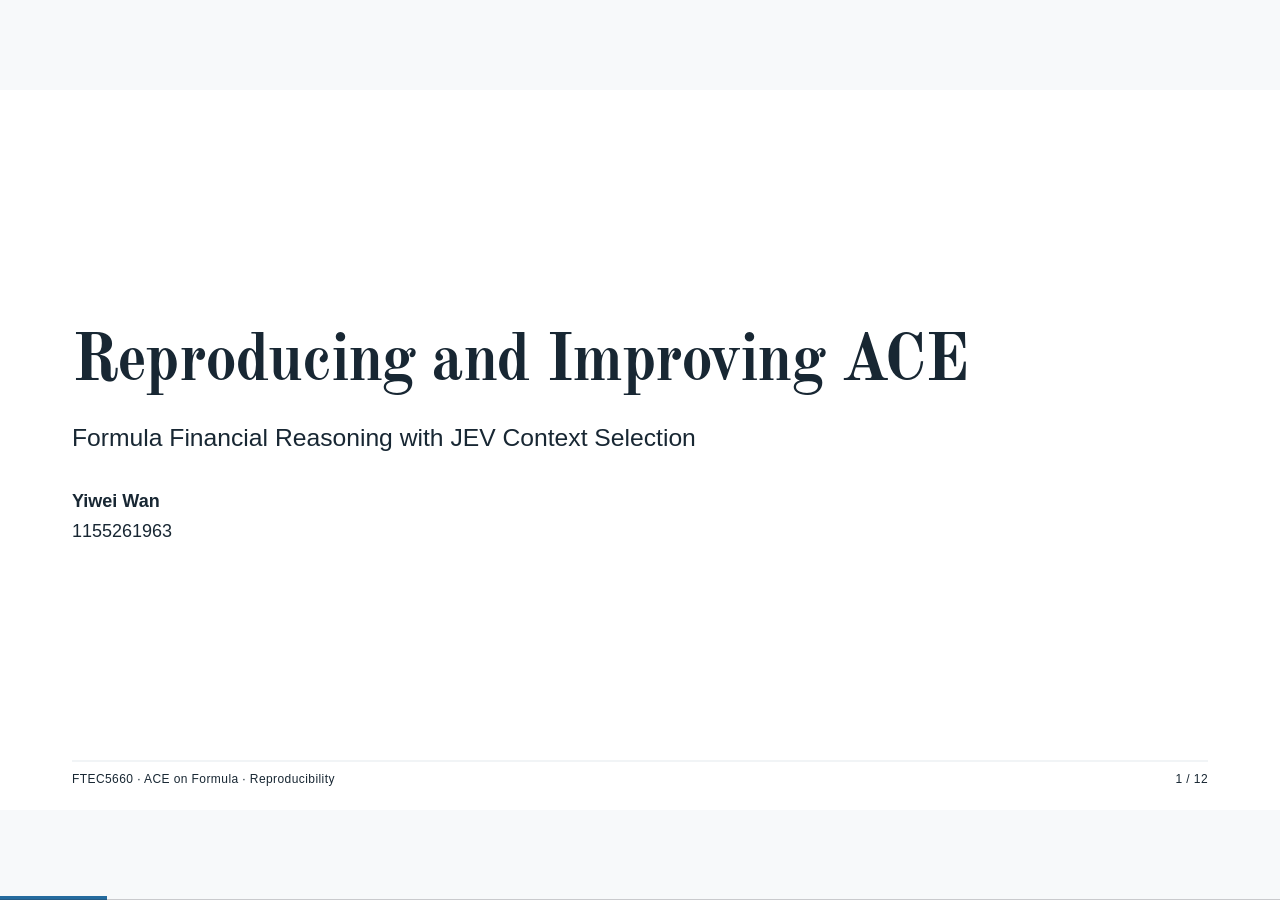
<file: FTEC5660/Reproducibility/docs/presentation/index.html>
<!DOCTYPE html>
<html lang="en" data-themes="academic-paper,bauhaus,xiaohongshu-white" data-theme="academic-paper">
<head><meta charset="utf-8"><meta name="viewport" content="width=device-width, initial-scale=1"><title>ACE on Formula — Yiwei Wan</title>
<link rel="stylesheet" href="assets/base.css"><link rel="stylesheet" id="theme-link" href="assets/themes/academic-paper.css"><link rel="stylesheet" href="slides.css"></head>
<body class="tpl-presenter-mode-reveal ace-talk"><!-- Based on html-ppt presenter-mode-reveal and single-page cover, flow-diagram, process-steps, kpi-grid, comparison, image-hero layouts. -->
<div class="deck"><section class="slide cover" data-title="Reproducing and Improving ACE" data-layout="presenter-mode-reveal"><div class="cover-grid"><div><h1 class="h1">Reproducing and Improving ACE</h1><p class="cover-subtitle">Formula Financial Reasoning with JEV Context Selection</p><div class="author"><b>Yiwei Wan</b><span>1155261963</span></div></div></div><div class="deck-footer"><span>FTEC5660 · ACE on Formula · Reproducibility</span><span class="slide-number" data-current="1" data-total="12"></span></div><aside class="notes"><p>My name is Yiwei Wan. For my course project, I reproduced <strong>Agentic Context Engineering</strong>, or ACE, on the Formula financial reasoning task.</p><p>I tested whether a playbook learned from training questions could improve accuracy. I then used JEV to select ten entries for each test question and measured how that affected accuracy and cost.</p></aside></section><section class="slide " data-title="How ACE Learns" data-layout="presenter-mode-reveal"><p class="kicker">01 · Method</p><h2 class="h2">How ACE Learns</h2><div class="flow roles"><div class="node tone-b"><svg class="line-icon" viewBox="0 0 32 32" aria-hidden="true" fill="none" stroke="currentColor" stroke-width="1.8" stroke-linecap="round" stroke-linejoin="round"><path d="M7 5h18v22H7zM11 10h10M11 15h10M11 20h6"/></svg><h3>Generator</h3><p>Answer with the<br>current playbook</p></div><div class="arr">→</div><div class="node tone-c"><svg class="line-icon" viewBox="0 0 32 32" aria-hidden="true" fill="none" stroke="currentColor" stroke-width="1.8" stroke-linecap="round" stroke-linejoin="round"><path d="M25 11a11 11 0 1 0 1 11M25 5v7h-7M16 10v7l5 3"/></svg><h3>Reflector</h3><p>Use training feedback<br>to extract lessons</p></div><div class="arr">→</div><div class="node tone-a"><svg class="line-icon" viewBox="0 0 32 32" aria-hidden="true" fill="none" stroke="currentColor" stroke-width="1.8" stroke-linecap="round" stroke-linejoin="round"><path d="M5 6h9l2 2 2-2h9v21h-9l-2 2-2-2H5zM16 8v21M9 12h4M19 12h4M9 17h4M19 17h4"/></svg><h3>Curator</h3><p>Add reusable entries<br>to the playbook</p></div></div><div class="feedback-loop"><b>Updated Playbook → Next Question</b></div><div class="fact-strip"><span>One Model</span><span>Three Role Prompts</span><span>Up to 3 Reflection / Retry Rounds</span></div><div class="deck-footer"><span>FTEC5660 · ACE on Formula · Reproducibility</span><span class="slide-number" data-current="2" data-total="12"></span></div><aside class="notes"><p>ACE uses one model with three role prompts. The Generator answers each training question using the current playbook. The Reflector compares the answer with the reference and identifies errors. The Generator can use this feedback to retry an incorrect answer up to three times.</p><p>The Curator records lessons for later questions. One entry in the learned playbook explains why a quick ratio calculation <strong>excludes inventory</strong>.</p></aside></section><section class="slide " data-title="Model and Data" data-layout="presenter-mode-reveal"><p class="kicker">02 · Setup</p><h2 class="h2">Model and Data</h2><div class="grid g3 dataset"><div><div class="value">100</div><h3>Training Questions</h3></div><div><div class="value">50</div><h3>Validation Questions</h3></div><div><div class="value">200</div><h3>Test Questions</h3></div></div><div class="setup-grid"><div><h3>DeepSeek-V3.1-Terminus</h3><p class="body">temperature = 0<br>Thinking disabled<br>Maximum output: 4,096 tokens</p></div><div><h3>Controlled Comparison</h3><p class="body">50 formula categories<br>Same samples and question order<br>3 trials per group</p></div></div><div class="deck-footer"><span>FTEC5660 · ACE on Formula · Reproducibility</span><span class="slide-number" data-current="3" data-total="12"></span></div><aside class="notes"><p>I used DeepSeek V3.1 Terminus. I sampled two training questions and one validation question from each of fifty formula categories. Both sets therefore covered every category.</p><p>All three trials used the same two hundred test questions in the same order. I removed the supplied formulas and explanations from the input and scored each numerical answer against the reference.</p></aside></section><section class="slide " data-title="Three Experimental Groups" data-layout="presenter-mode-reveal"><p class="kicker">02 · Setup</p><h2 class="h2">Three Experimental Groups</h2><div class="grid g3 groups"><div class="group tone-a"><div class="group-letter">A</div><h3>Empty Playbook</h3><p>Answer test questions directly.</p><b>No learning</b></div><div class="group tone-b"><div class="group-letter">B</div><h3>Full Playbook</h3><p>Learn from an empty playbook.</p><b>100 training questions · 1 epoch</b></div><div class="group tone-c"><div class="group-letter">C</div><h3>JEV Top-10</h3><p>Reuse the matching B playbook.</p><b>No new training</b></div></div><div class="training-line"><span>Train B</span><i>→</i><span>Validate Every 20 Steps</span><i>→</i><span>Select Best Playbook</span><i>→</i><span>Test B / C</span></div><div class="deck-footer"><span>FTEC5660 · ACE on Formula · Reproducibility</span><span class="slide-number" data-current="4" data-total="12"></span></div><aside class="notes"><p>Group A answered with an empty playbook. Group B started with an empty playbook and updated it over one pass through the training set. Comparing their test scores measures the benefit of the learned entries.</p><p>Group C reused the <strong>best playbook from the corresponding B trial</strong>. This paired comparison measures the effect of filtering the same learned entries.</p></aside></section><section class="slide " data-title="Validation Selects the Playbook" data-layout="presenter-mode-reveal"><p class="kicker">03 · Validation</p><h2 class="h2">Validation Selects the Playbook</h2><figure class="chart wide"><img src="../images/report_validation.png" alt="B trial validation accuracy and playbook entry counts at steps 20, 40, 60, 80 and 100"></figure><div class="deck-footer"><span>FTEC5660 · ACE on Formula · Reproducibility</span><span class="slide-number" data-current="5" data-total="12"></span></div><aside class="notes"><p>Every twenty training steps, I evaluated the current playbook on the same fifty validation questions. In trial three, the playbook grew from sixty-five entries at step eighty to seventy-eight at step one hundred. Both versions answered <strong>forty-one questions correctly</strong>.</p><p>I selected the earliest checkpoint with the highest validation accuracy. The orange star marks that checkpoint at step eighty.</p></aside></section><section class="slide " data-title="Reproducing the Accuracy Gain" data-layout="presenter-mode-reveal"><p class="kicker">04 · Reproduction</p><h2 class="h2">Reproducing the Accuracy Gain</h2><div class="reproduction-stats"><div class="result-lead"><strong>+13.67 <small>pp</small></strong><span>A: 69.17% → B: 82.83%</span></div><div class="result-lead"><strong>−2.67 <small>pp</small></strong><span>Paper ACE: 85.5% → B: 82.83%</span></div></div><figure class="chart"><img src="../images/reproduction.png" alt="A and B test accuracies across three trials and comparison with the original paper"></figure><div class="deck-footer"><span>FTEC5660 · ACE on Formula · Reproducibility</span><span class="slide-number" data-current="6" data-total="12"></span></div><aside class="notes"><p>Group B outperformed A in all three trials. Mean test accuracy rose from about sixty-nine to nearly eighty-three percent, or <strong>twenty-seven additional correct answers</strong> per two hundred questions on average.</p><p>The paper reported a gain of eighteen percentage points. I observed a smaller gain of about fourteen points with a different model version and a smaller training set.</p></aside></section><section class="slide " data-title="JEV Score Top-10" data-layout="presenter-mode-reveal"><p class="kicker">05 · Modification</p><h2 class="h2">JEV Score Top-10</h2><div class="flow selection"><div class="node"><h3>Question<br>+ B Playbook</h3></div><div class="arr">→</div><div class="node tone-c"><svg class="line-icon" viewBox="0 0 32 32" aria-hidden="true" fill="none" stroke="currentColor" stroke-width="1.8" stroke-linecap="round" stroke-linejoin="round"><path d="M4 6h24L19 17v9l-6 3V17z"/></svg><h3>JEV Score</h3></div><div class="arr">→</div><div class="node tone-c"><div class="top-ten">10</div><h3>Selected Entries</h3></div><div class="arr">→</div><div class="node tone-b"><h3>Generator<br>Answers</h3></div></div><div class="grid g4 score-grid"><div><b>0</b><p>Unrelated</p></div><div><b>1</b><p>General or<br>topical reminder</p></div><div><b>2</b><p>Useful for a<br>supporting step</p></div><div><b>3</b><p>Core formula or<br>key calculation</p></div></div><div class="deck-footer"><span>FTEC5660 · ACE on Formula · Reproducibility</span><span class="slide-number" data-current="7" data-total="12"></span></div><aside class="notes"><p>JEV scored each entry’s relevance to the test question from zero to three. For a quick ratio question, a general reminder about liquidity meets the one-point criterion. An instruction to exclude inventory meets the three-point criterion because it specifies a calculation step.</p><p>I selected the <strong>ten highest-scoring entries</strong>, resolving ties by playbook order. DeepSeek received the selected entries in their original order and produced the answer.</p></aside></section><section class="slide " data-title="Accuracy and Context After Filtering" data-layout="presenter-mode-reveal"><p class="kicker">06 · Modification Results</p><h2 class="h2">Accuracy and Context After Filtering</h2><div class="split-stats"><div><strong>−2.33 <small>pp</small></strong><span>Test Accuracy: B → C</span></div><div><strong>−79.96<small>%</small></strong><span>DeepSeek Token Usage</span></div></div><figure class="chart"><img src="../images/jev_results.png" alt="B and C paired accuracies and DeepSeek and JEV token usage per 200 test questions"></figure><div class="deck-footer"><span>FTEC5660 · ACE on Formula · Reproducibility</span><span class="slide-number" data-current="8" data-total="12"></span></div><aside class="notes"><p>Group C averaged <strong>80.5 percent accuracy</strong>, 2.33 percentage points below B. C answered ten fewer questions correctly in the first trial and two fewer in each of the other two.</p><p>DeepSeek used about eighty percent fewer tokens with filtering. Scoring the entries added about four and a half million JEV tokens per test.</p></aside></section><section class="slide " data-title="Time and Test Cost" data-layout="presenter-mode-reveal"><p class="kicker">06 · Modification Results</p><h2 class="h2">Time and Test Cost</h2><div class="split-stats"><div><strong>+1.05 <small>s</small></strong><span>Mean API Time / Question: C vs B</span></div><div><strong>61.92<small>%</small></strong><span>Lower Total Test Cost: C vs B</span></div></div><figure class="chart"><img src="../images/summary_response_cost.png" alt="Mean API time per question and combined DeepSeek and JEV test cost in USD for A, B and C"></figure><div class="deck-footer"><span>FTEC5660 · ACE on Formula · Reproducibility</span><span class="slide-number" data-current="9" data-total="12"></span></div><aside class="notes"><p>With JEV scoring, C averaged one second longer per question than B.</p><p>I estimated testing cost using DeepSeek’s input and output tokens and JEV’s input tokens. For two hundred questions, the average cost was about eight US cents for A, ninety-nine for B, and thirty-eight for C. Filtering reduced the <strong>combined testing cost by about sixty-two percent</strong> relative to B.</p></aside></section><section class="slide " data-title="Main Conclusions" data-layout="presenter-mode-reveal"><p class="kicker">07 · Conclusions</p><h2 class="h2">Learn Experience. Retrieve Selectively.</h2><div class="takeaways"><div><span class="takeaway-num">01</span><div><h3>Playbooks Improve Accuracy</h3><p>Full ACE: 69.17% → 82.83%</p></div><b class="tone-b">+13.67 pp</b></div><div><span class="takeaway-num">02</span><div><h3>Selection Reduces Test Cost</h3><p>JEV top-10: $0.9859 → $0.3754</p></div><b class="tone-c">−61.92%</b></div><div><span class="takeaway-num">03</span><div><h3>Choose the Trade-Off</h3><p>80.50% accuracy with a smaller DeepSeek context</p></div><b class="tone-a">80.50%</b></div></div><div class="deck-footer"><span>FTEC5660 · ACE on Formula · Reproducibility</span><span class="slide-number" data-current="10" data-total="12"></span></div><aside class="notes"><p>The full playbook gave the highest accuracy. C’s mean accuracy was still about eleven percentage points above the empty-playbook baseline.</p><p>Compared with the full playbook, filtering saved about sixty-one cents per two hundred questions and yielded roughly five fewer correct answers.</p></aside></section><section class="slide " data-title="Limitations and Next Steps" data-layout="presenter-mode-reveal"><p class="kicker">08 · Discussion</p><h2 class="h2">Limitations and Next Steps</h2><div class="limits-head"><span>Current Limitation</span><span>Next Step</span></div><div class="limit-row"><div><b>Different Model and Settings</b><p>Terminus, prompts, and training rounds</p></div><span>→</span><div><b>Align the Original Setup</b><p>Check whether the trend remains</p></div></div><div class="limit-row"><div><b>Smaller Learning Sets</b><p>100 training / 50 validation questions</p></div><span>→</span><div><b>Expand the Data</b><p>Test stability at a larger scale</p></div></div><div class="limit-row"><div><b>Only Fixed Top-10</b><p>No random or keyword baseline</p></div><span>→</span><div><b>Compare Selection Methods</b><p>Choose k on the validation set</p></div></div><div class="deck-footer"><span>FTEC5660 · ACE on Formula · Reproducibility</span><span class="slide-number" data-current="11" data-total="12"></span></div><aside class="notes"><p>The model version, prompts, and reflection settings differed from the paper. I would align those settings and repeat the experiment with larger training and validation sets.</p><p>To evaluate JEV’s ranking, I would compare its ten entries with ten selected at random or by keyword. Holding the count fixed tests the selection method. I would then vary the count and choose it on the validation set.</p></aside></section><section class="slide closing" data-title="Thank You" data-layout="thanks"><div class="closing-content"><h2 class="h1">Thank You</h2></div><div class="deck-footer"><span>FTEC5660 · ACE on Formula · Reproducibility</span><span class="slide-number" data-current="12" data-total="12"></span></div><aside class="notes"><p>Thank you for watching.</p></aside></section></div>
<script>function fitDeck(){document.documentElement.style.setProperty('--deck-scale',Math.min(innerWidth/1920,innerHeight/1080));}fitDeck();addEventListener('resize',fitDeck);</script><script src="assets/runtime.js"></script></body></html>
</file>
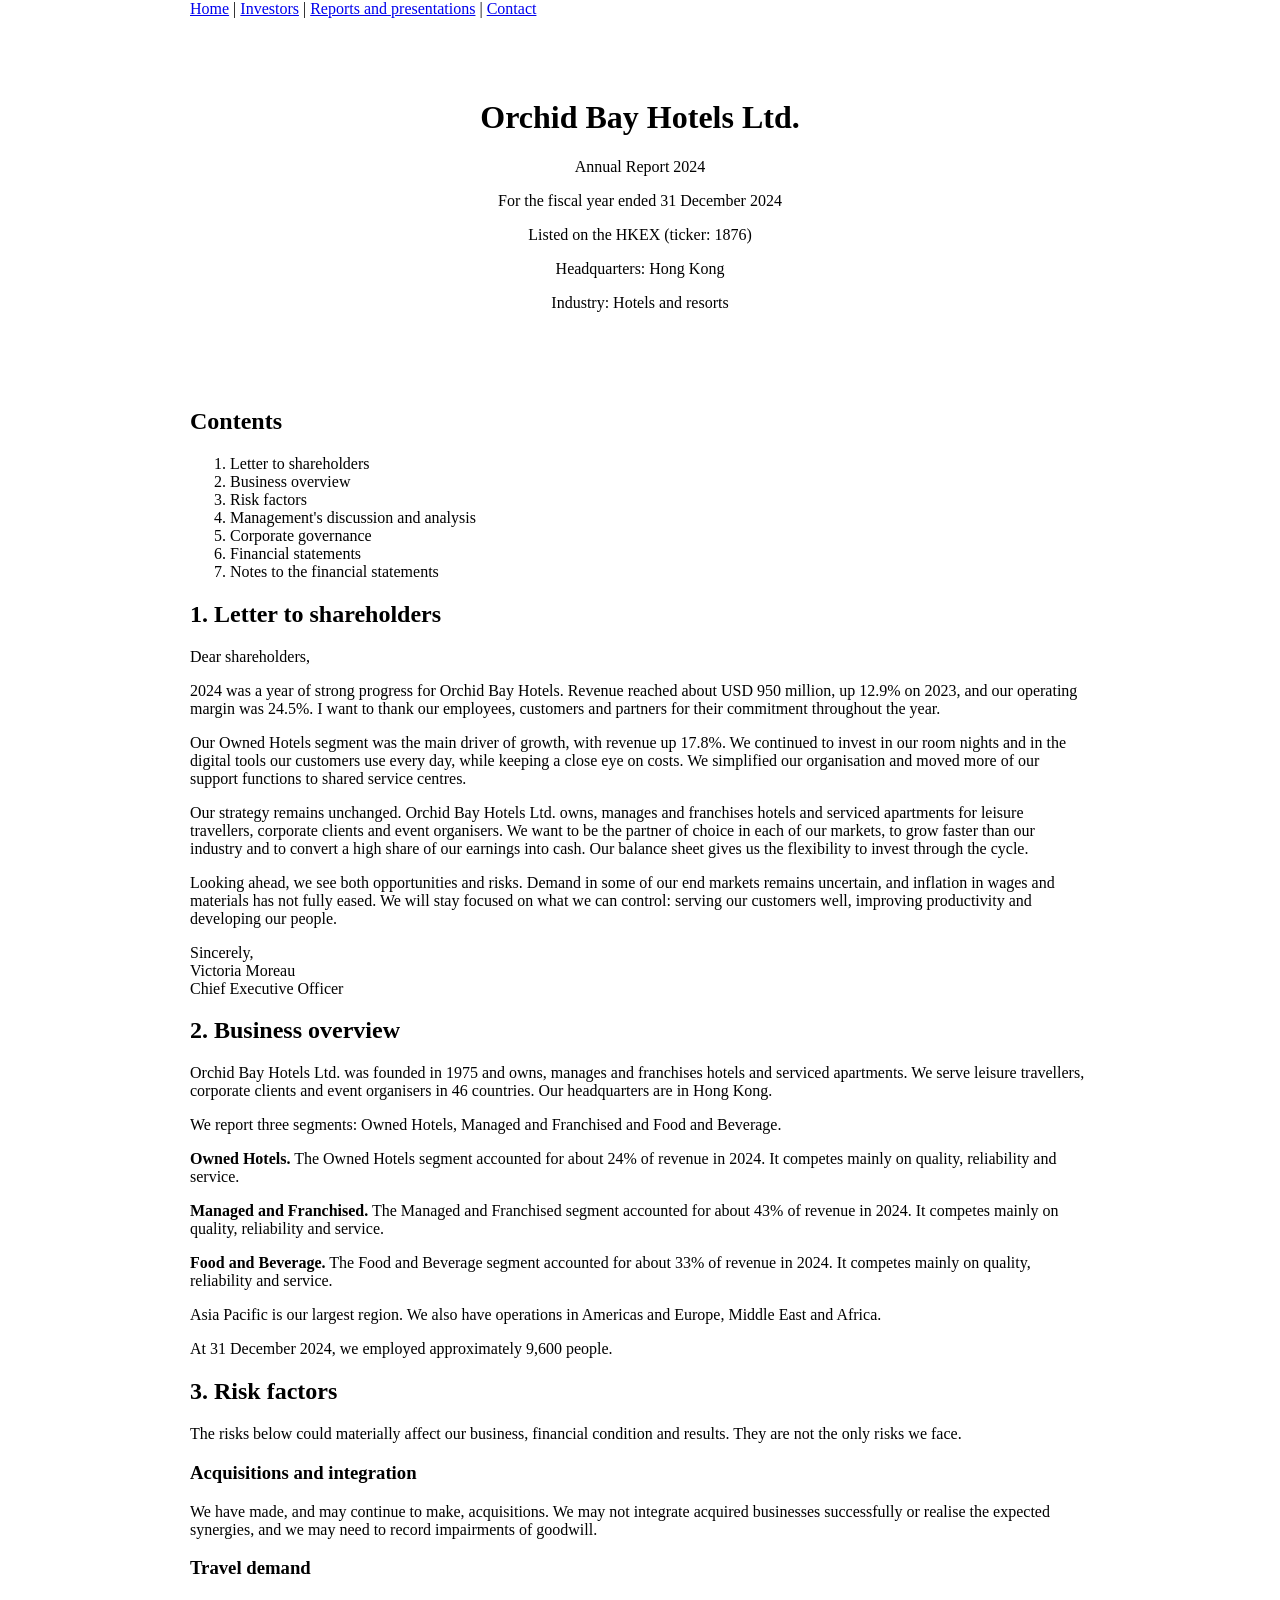
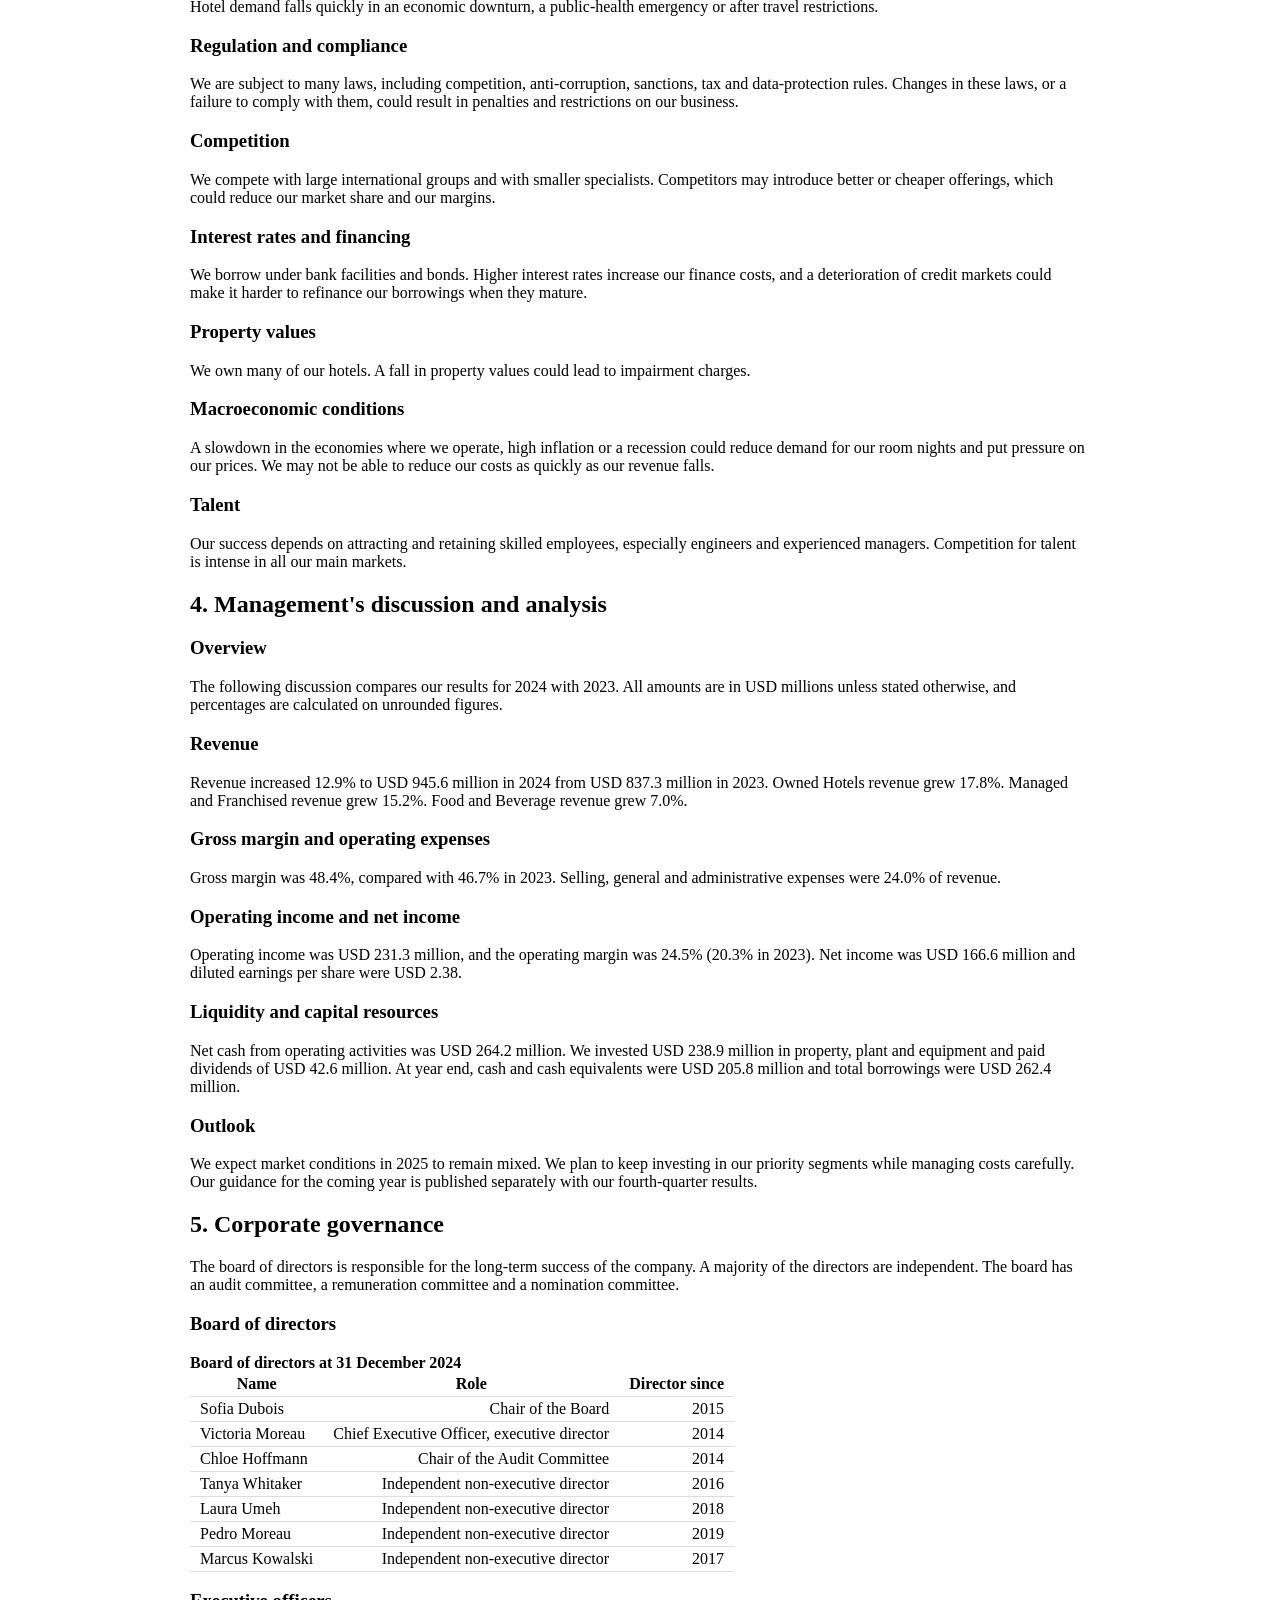
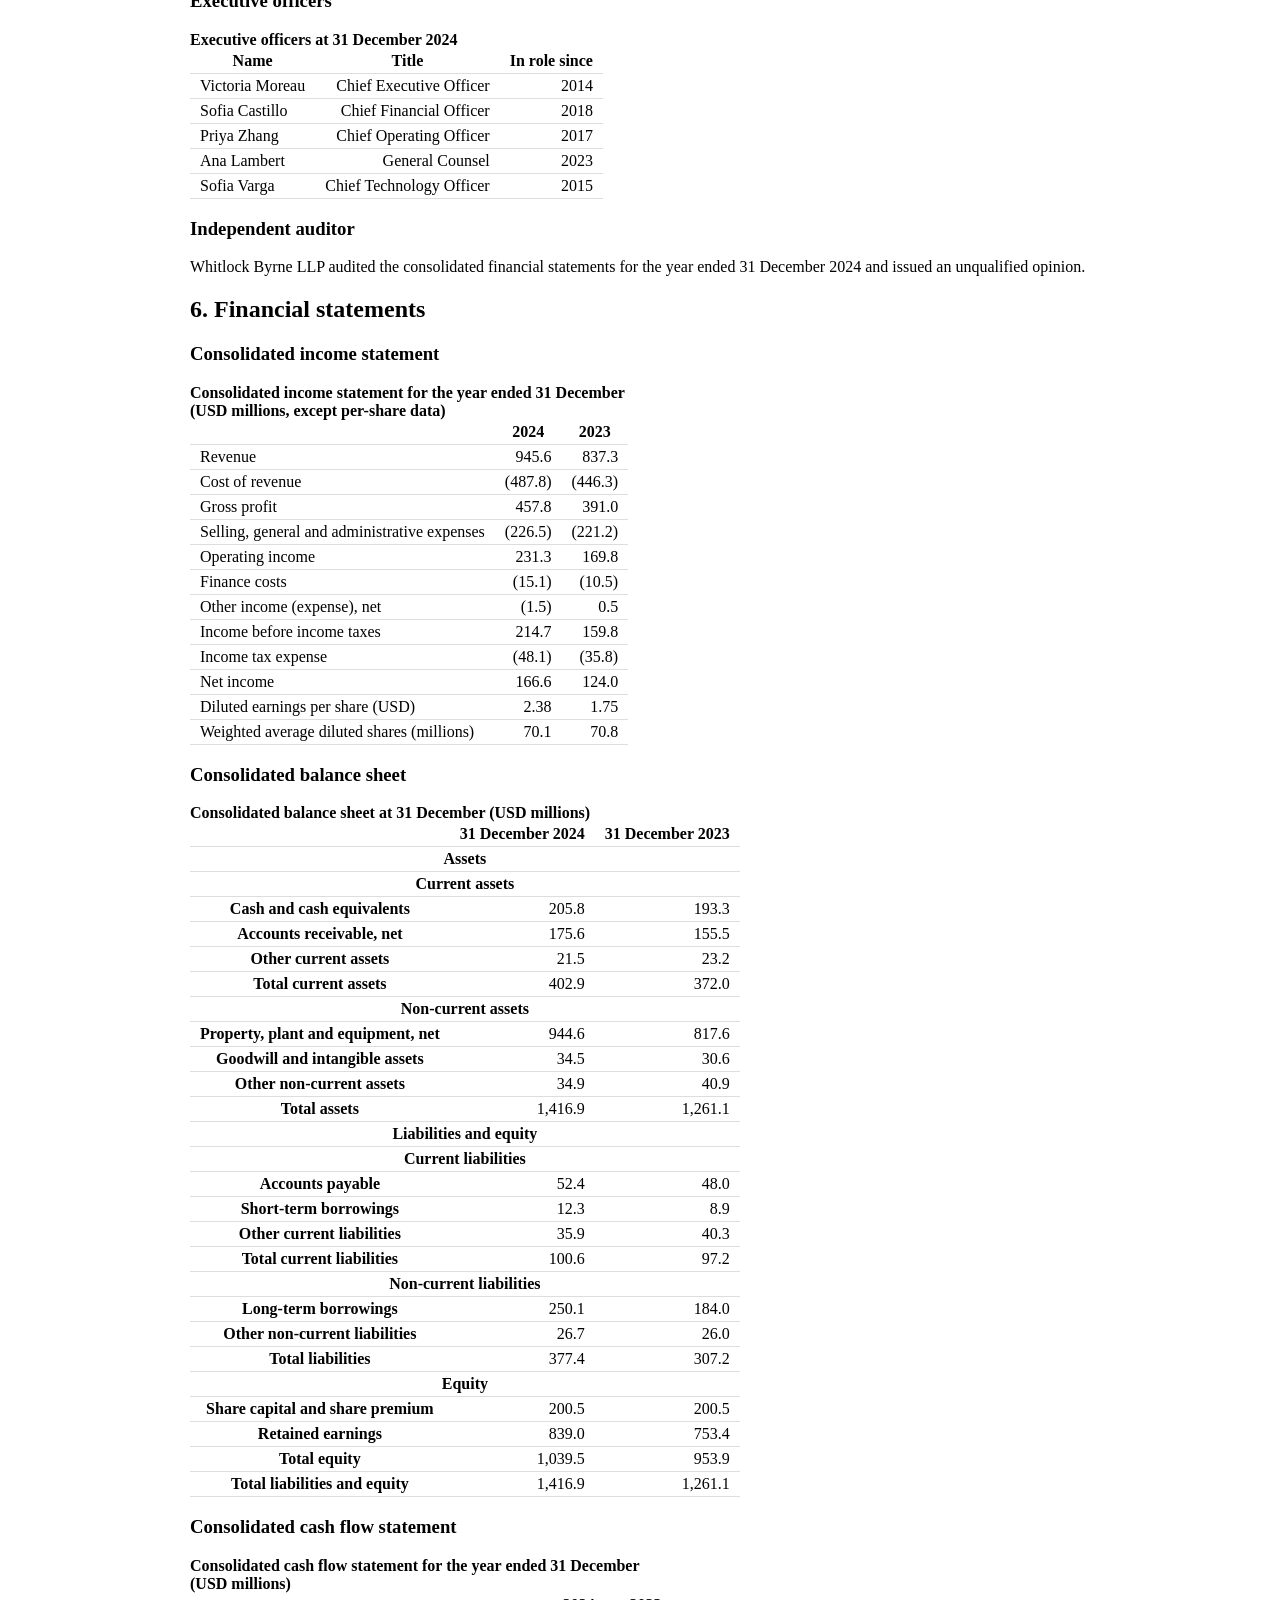
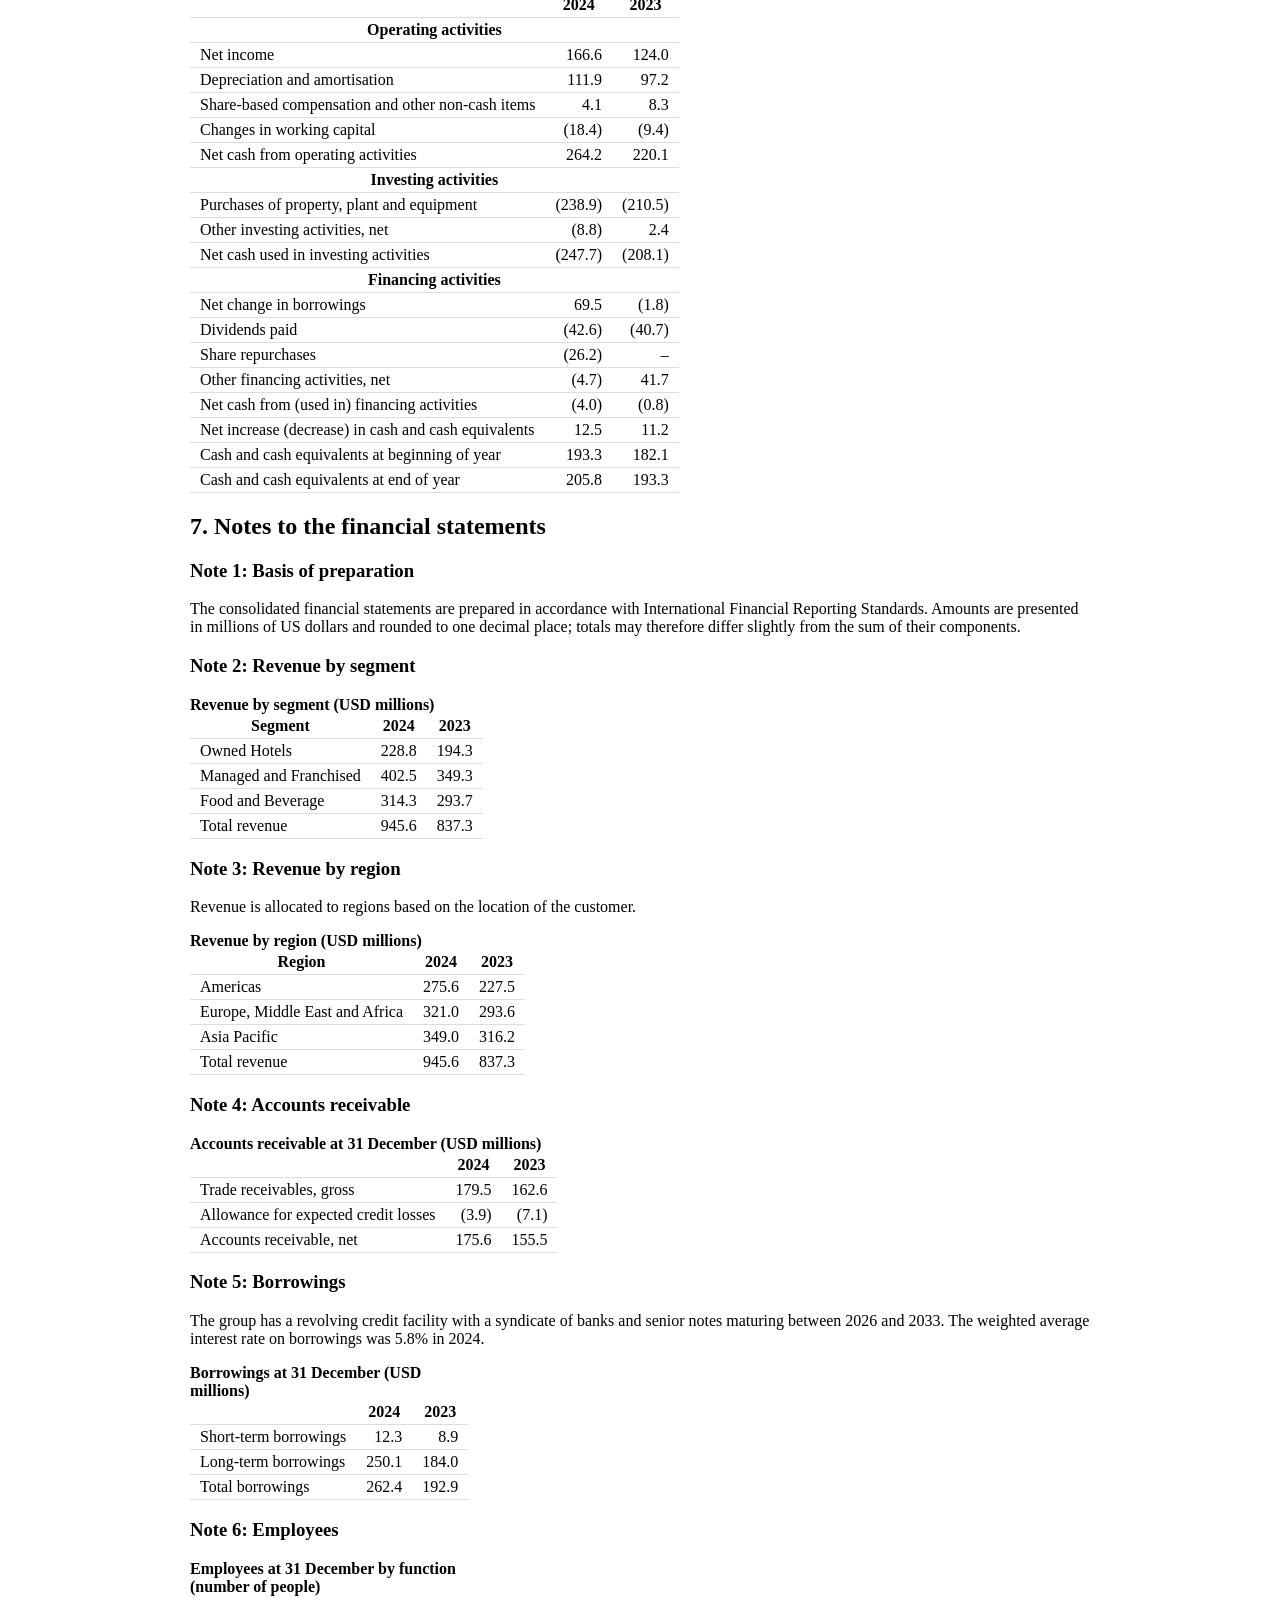
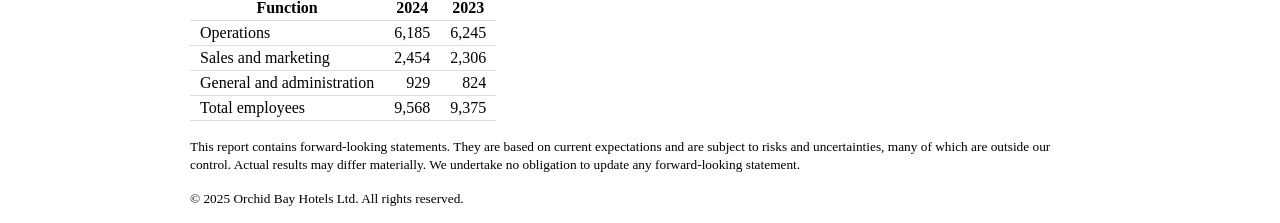
<file: FTEC5660/HW4/public_test/corpus/doc_001.html>
<!DOCTYPE html>
<html lang="en">
<head>
<meta charset="utf-8">
<title>Orchid Bay Hotels Ltd. | Annual Report 2024</title>
<style>body{font-family:Georgia,serif;max-width:900px;margin:auto}table{border-collapse:collapse;margin:12px 0}td,th{padding:3px 10px;border-bottom:1px solid #ddd}td.num{text-align:right}caption{font-weight:bold;text-align:left}.cover{padding:60px 0;text-align:center}</style>
</head>
<body>
<nav><a href="/">Home</a> | <a href="/investors">Investors</a> | <a href="/reports">Reports and presentations</a> | <a href="/contact">Contact</a></nav>
<div class="cover">
<h1>Orchid Bay Hotels Ltd.</h1>
<p class="subtitle">Annual Report 2024</p>
<p>For the fiscal year ended 31 December 2024</p>
<p>Listed on the HKEX (ticker: 1876)</p>
<p>Headquarters: Hong Kong</p>
<p>Industry: Hotels and resorts</p>
</div>
<h2>Contents</h2>
<ol><li>Letter to shareholders</li><li>Business overview</li><li>Risk factors</li><li>Management's discussion and analysis</li><li>Corporate governance</li><li>Financial statements</li><li>Notes to the financial statements</li></ol>
<h2>1. Letter to shareholders</h2>
<p>Dear shareholders,</p>
<p>2024 was a year of strong progress for Orchid Bay Hotels. Revenue reached about USD 950 million, up 12.9% on 2023, and our operating margin was 24.5%. I want to thank our employees, customers and partners for their commitment throughout the year.</p>
<p>Our Owned Hotels segment was the main driver of growth, with revenue up 17.8%. We continued to invest in our room nights and in the digital tools our customers use every day, while keeping a close eye on costs. We simplified our organisation and moved more of our support functions to shared service centres.</p>
<p>Our strategy remains unchanged. Orchid Bay Hotels Ltd. owns, manages and franchises hotels and serviced apartments for leisure travellers, corporate clients and event organisers. We want to be the partner of choice in each of our markets, to grow faster than our industry and to convert a high share of our earnings into cash. Our balance sheet gives us the flexibility to invest through the cycle.</p>
<p>Looking ahead, we see both opportunities and risks. Demand in some of our end markets remains uncertain, and inflation in wages and materials has not fully eased. We will stay focused on what we can control: serving our customers well, improving productivity and developing our people.</p>
<p>Sincerely,<br>Victoria Moreau<br>Chief Executive Officer</p>
<h2>2. Business overview</h2>
<p>Orchid Bay Hotels Ltd. was founded in 1975 and owns, manages and franchises hotels and serviced apartments. We serve leisure travellers, corporate clients and event organisers in 46 countries. Our headquarters are in Hong Kong.</p>
<p>We report three segments: Owned Hotels, Managed and Franchised and Food and Beverage.</p>
<p><b>Owned Hotels.</b> The Owned Hotels segment accounted for about 24% of revenue in 2024. It competes mainly on quality, reliability and service.</p>
<p><b>Managed and Franchised.</b> The Managed and Franchised segment accounted for about 43% of revenue in 2024. It competes mainly on quality, reliability and service.</p>
<p><b>Food and Beverage.</b> The Food and Beverage segment accounted for about 33% of revenue in 2024. It competes mainly on quality, reliability and service.</p>
<p>Asia Pacific is our largest region. We also have operations in Americas and Europe, Middle East and Africa.</p>
<p>At 31 December 2024, we employed approximately 9,600 people.</p>
<h2>3. Risk factors</h2>
<p>The risks below could materially affect our business, financial condition and results. They are not the only risks we face.</p>
<h3>Acquisitions and integration</h3>
<p>We have made, and may continue to make, acquisitions. We may not integrate acquired businesses successfully or realise the expected synergies, and we may need to record impairments of goodwill.</p>
<h3>Travel demand</h3>
<p>Hotel demand falls quickly in an economic downturn, a public-health emergency or after travel restrictions.</p>
<h3>Regulation and compliance</h3>
<p>We are subject to many laws, including competition, anti-corruption, sanctions, tax and data-protection rules. Changes in these laws, or a failure to comply with them, could result in penalties and restrictions on our business.</p>
<h3>Competition</h3>
<p>We compete with large international groups and with smaller specialists. Competitors may introduce better or cheaper offerings, which could reduce our market share and our margins.</p>
<h3>Interest rates and financing</h3>
<p>We borrow under bank facilities and bonds. Higher interest rates increase our finance costs, and a deterioration of credit markets could make it harder to refinance our borrowings when they mature.</p>
<h3>Property values</h3>
<p>We own many of our hotels. A fall in property values could lead to impairment charges.</p>
<h3>Macroeconomic conditions</h3>
<p>A slowdown in the economies where we operate, high inflation or a recession could reduce demand for our room nights and put pressure on our prices. We may not be able to reduce our costs as quickly as our revenue falls.</p>
<h3>Talent</h3>
<p>Our success depends on attracting and retaining skilled employees, especially engineers and experienced managers. Competition for talent is intense in all our main markets.</p>
<h2>4. Management's discussion and analysis</h2>
<h3>Overview</h3>
<p>The following discussion compares our results for 2024 with 2023. All amounts are in USD millions unless stated otherwise, and percentages are calculated on unrounded figures.</p>
<h3>Revenue</h3>
<p>Revenue increased 12.9% to USD 945.6 million in 2024 from USD 837.3 million in 2023. Owned Hotels revenue grew 17.8%. Managed and Franchised revenue grew 15.2%. Food and Beverage revenue grew 7.0%.</p>
<h3>Gross margin and operating expenses</h3>
<p>Gross margin was 48.4%, compared with 46.7% in 2023. Selling, general and administrative expenses were 24.0% of revenue.</p>
<h3>Operating income and net income</h3>
<p>Operating income was USD 231.3 million, and the operating margin was 24.5% (20.3% in 2023). Net income was USD 166.6 million and diluted earnings per share were USD 2.38.</p>
<h3>Liquidity and capital resources</h3>
<p>Net cash from operating activities was USD 264.2 million. We invested USD 238.9 million in property, plant and equipment and paid dividends of USD 42.6 million. At year end, cash and cash equivalents were USD 205.8 million and total borrowings were USD 262.4 million.</p>
<h3>Outlook</h3>
<p>We expect market conditions in 2025 to remain mixed. We plan to keep investing in our priority segments while managing costs carefully. Our guidance for the coming year is published separately with our fourth-quarter results.</p>
<h2>5. Corporate governance</h2>
<p>The board of directors is responsible for the long-term success of the company. A majority of the directors are independent. The board has an audit committee, a remuneration committee and a nomination committee.</p>
<h3>Board of directors</h3>
<table class="board">
<caption>Board of directors at 31 December 2024</caption>
<thead><tr>
<th>Name</th>
<th>Role</th>
<th>Director since</th>
</tr></thead>
<tbody>
<tr><td>Sofia Dubois</td><td class="num">Chair of the Board</td><td class="num">2015</td></tr>
<tr><td>Victoria Moreau</td><td class="num">Chief Executive Officer, executive director</td><td class="num">2014</td></tr>
<tr><td>Chloe Hoffmann</td><td class="num">Chair of the Audit Committee</td><td class="num">2014</td></tr>
<tr><td>Tanya Whitaker</td><td class="num">Independent non-executive director</td><td class="num">2016</td></tr>
<tr><td>Laura Umeh</td><td class="num">Independent non-executive director</td><td class="num">2018</td></tr>
<tr><td>Pedro Moreau</td><td class="num">Independent non-executive director</td><td class="num">2019</td></tr>
<tr><td>Marcus Kowalski</td><td class="num">Independent non-executive director</td><td class="num">2017</td></tr>
</tbody></table>
<h3>Executive officers</h3>
<table class="executives">
<caption>Executive officers at 31 December 2024</caption>
<thead><tr>
<th>Name</th>
<th>Title</th>
<th>In role since</th>
</tr></thead>
<tbody>
<tr><td>Victoria Moreau</td><td class="num">Chief Executive Officer</td><td class="num">2014</td></tr>
<tr><td>Sofia Castillo</td><td class="num">Chief Financial Officer</td><td class="num">2018</td></tr>
<tr><td>Priya Zhang</td><td class="num">Chief Operating Officer</td><td class="num">2017</td></tr>
<tr><td>Ana Lambert</td><td class="num">General Counsel</td><td class="num">2023</td></tr>
<tr><td>Sofia Varga</td><td class="num">Chief Technology Officer</td><td class="num">2015</td></tr>
</tbody></table>
<h3>Independent auditor</h3>
<p>Whitlock Byrne LLP audited the consolidated financial statements for the year ended 31 December 2024 and issued an unqualified opinion.</p>
<h2>6. Financial statements</h2>
<h3>Consolidated income statement</h3>
<table class="income_statement">
<caption>Consolidated income statement for the year ended 31 December (USD millions, except per-share data)</caption>
<thead><tr>
<th></th>
<th>2024</th>
<th>2023</th>
</tr></thead>
<tbody>
<tr><td>Revenue</td><td class="num">945.6</td><td class="num">837.3</td></tr>
<tr><td>Cost of revenue</td><td class="num">(487.8)</td><td class="num">(446.3)</td></tr>
<tr><td>Gross profit</td><td class="num">457.8</td><td class="num">391.0</td></tr>
<tr><td>Selling, general and administrative expenses</td><td class="num">(226.5)</td><td class="num">(221.2)</td></tr>
<tr><td>Operating income</td><td class="num">231.3</td><td class="num">169.8</td></tr>
<tr><td>Finance costs</td><td class="num">(15.1)</td><td class="num">(10.5)</td></tr>
<tr><td>Other income (expense), net</td><td class="num">(1.5)</td><td class="num">0.5</td></tr>
<tr><td>Income before income taxes</td><td class="num">214.7</td><td class="num">159.8</td></tr>
<tr><td>Income tax expense</td><td class="num">(48.1)</td><td class="num">(35.8)</td></tr>
<tr><td>Net income</td><td class="num">166.6</td><td class="num">124.0</td></tr>
<tr><td>Diluted earnings per share (USD)</td><td class="num">2.38</td><td class="num">1.75</td></tr>
<tr><td>Weighted average diluted shares (millions)</td><td class="num">70.1</td><td class="num">70.8</td></tr>
</tbody></table>
<h3>Consolidated balance sheet</h3>
<table class="balance_sheet">
<caption>Consolidated balance sheet at 31 December (USD millions)</caption>
<thead><tr>
<th></th>
<th>31 December 2024</th>
<th>31 December 2023</th>
</tr></thead>
<tbody>
<tr class="section"><th scope="row" colspan="3">Assets</th></tr>
<tr class="section"><th scope="row" colspan="3">Current assets</th></tr>
<tr><th scope="row">Cash and cash equivalents</th><td class="num">205.8</td><td class="num">193.3</td></tr>
<tr><th scope="row">Accounts receivable, net</th><td class="num">175.6</td><td class="num">155.5</td></tr>
<tr><th scope="row">Other current assets</th><td class="num">21.5</td><td class="num">23.2</td></tr>
<tr><th scope="row">Total current assets</th><td class="num">402.9</td><td class="num">372.0</td></tr>
<tr class="section"><th scope="row" colspan="3">Non-current assets</th></tr>
<tr><th scope="row">Property, plant and equipment, net</th><td class="num">944.6</td><td class="num">817.6</td></tr>
<tr><th scope="row">Goodwill and intangible assets</th><td class="num">34.5</td><td class="num">30.6</td></tr>
<tr><th scope="row">Other non-current assets</th><td class="num">34.9</td><td class="num">40.9</td></tr>
<tr><th scope="row">Total assets</th><td class="num">1,416.9</td><td class="num">1,261.1</td></tr>
<tr class="section"><th scope="row" colspan="3">Liabilities and equity</th></tr>
<tr class="section"><th scope="row" colspan="3">Current liabilities</th></tr>
<tr><th scope="row">Accounts payable</th><td class="num">52.4</td><td class="num">48.0</td></tr>
<tr><th scope="row">Short-term borrowings</th><td class="num">12.3</td><td class="num">8.9</td></tr>
<tr><th scope="row">Other current liabilities</th><td class="num">35.9</td><td class="num">40.3</td></tr>
<tr><th scope="row">Total current liabilities</th><td class="num">100.6</td><td class="num">97.2</td></tr>
<tr class="section"><th scope="row" colspan="3">Non-current liabilities</th></tr>
<tr><th scope="row">Long-term borrowings</th><td class="num">250.1</td><td class="num">184.0</td></tr>
<tr><th scope="row">Other non-current liabilities</th><td class="num">26.7</td><td class="num">26.0</td></tr>
<tr><th scope="row">Total liabilities</th><td class="num">377.4</td><td class="num">307.2</td></tr>
<tr class="section"><th scope="row" colspan="3">Equity</th></tr>
<tr><th scope="row">Share capital and share premium</th><td class="num">200.5</td><td class="num">200.5</td></tr>
<tr><th scope="row">Retained earnings</th><td class="num">839.0</td><td class="num">753.4</td></tr>
<tr><th scope="row">Total equity</th><td class="num">1,039.5</td><td class="num">953.9</td></tr>
<tr><th scope="row">Total liabilities and equity</th><td class="num">1,416.9</td><td class="num">1,261.1</td></tr>
</tbody></table>
<h3>Consolidated cash flow statement</h3>
<table class="cash_flow">
<caption>Consolidated cash flow statement for the year ended 31 December (USD millions)</caption>
<thead><tr>
<th></th>
<th>2024</th>
<th>2023</th>
</tr></thead>
<tbody>
<tr class="section"><th scope="row" colspan="3">Operating activities</th></tr>
<tr><td>Net income</td><td class="num">166.6</td><td class="num">124.0</td></tr>
<tr><td>Depreciation and amortisation</td><td class="num">111.9</td><td class="num">97.2</td></tr>
<tr><td>Share-based compensation and other non-cash items</td><td class="num">4.1</td><td class="num">8.3</td></tr>
<tr><td>Changes in working capital</td><td class="num">(18.4)</td><td class="num">(9.4)</td></tr>
<tr><td>Net cash from operating activities</td><td class="num">264.2</td><td class="num">220.1</td></tr>
<tr class="section"><th scope="row" colspan="3">Investing activities</th></tr>
<tr><td>Purchases of property, plant and equipment</td><td class="num">(238.9)</td><td class="num">(210.5)</td></tr>
<tr><td>Other investing activities, net</td><td class="num">(8.8)</td><td class="num">2.4</td></tr>
<tr><td>Net cash used in investing activities</td><td class="num">(247.7)</td><td class="num">(208.1)</td></tr>
<tr class="section"><th scope="row" colspan="3">Financing activities</th></tr>
<tr><td>Net change in borrowings</td><td class="num">69.5</td><td class="num">(1.8)</td></tr>
<tr><td>Dividends paid</td><td class="num">(42.6)</td><td class="num">(40.7)</td></tr>
<tr><td>Share repurchases</td><td class="num">(26.2)</td><td class="num">–</td></tr>
<tr><td>Other financing activities, net</td><td class="num">(4.7)</td><td class="num">41.7</td></tr>
<tr><td>Net cash from (used in) financing activities</td><td class="num">(4.0)</td><td class="num">(0.8)</td></tr>
<tr><td>Net increase (decrease) in cash and cash equivalents</td><td class="num">12.5</td><td class="num">11.2</td></tr>
<tr><td>Cash and cash equivalents at beginning of year</td><td class="num">193.3</td><td class="num">182.1</td></tr>
<tr><td>Cash and cash equivalents at end of year</td><td class="num">205.8</td><td class="num">193.3</td></tr>
</tbody></table>
<h2>7. Notes to the financial statements</h2>
<h3>Note 1: Basis of preparation</h3>
<p>The consolidated financial statements are prepared in accordance with International Financial Reporting Standards. Amounts are presented in millions of US dollars and rounded to one decimal place; totals may therefore differ slightly from the sum of their components.</p>
<h3>Note 2: Revenue by segment</h3>
<table class="segments">
<caption>Revenue by segment (USD millions)</caption>
<thead><tr>
<th>Segment</th>
<th>2024</th>
<th>2023</th>
</tr></thead>
<tbody>
<tr><td>Owned Hotels</td><td class="num">228.8</td><td class="num">194.3</td></tr>
<tr><td>Managed and Franchised</td><td class="num">402.5</td><td class="num">349.3</td></tr>
<tr><td>Food and Beverage</td><td class="num">314.3</td><td class="num">293.7</td></tr>
<tr><td>Total revenue</td><td class="num">945.6</td><td class="num">837.3</td></tr>
</tbody></table>
<h3>Note 3: Revenue by region</h3>
<p>Revenue is allocated to regions based on the location of the customer.</p>
<table class="regions">
<caption>Revenue by region (USD millions)</caption>
<thead><tr>
<th>Region</th>
<th>2024</th>
<th>2023</th>
</tr></thead>
<tbody>
<tr><td>Americas</td><td class="num">275.6</td><td class="num">227.5</td></tr>
<tr><td>Europe, Middle East and Africa</td><td class="num">321.0</td><td class="num">293.6</td></tr>
<tr><td>Asia Pacific</td><td class="num">349.0</td><td class="num">316.2</td></tr>
<tr><td>Total revenue</td><td class="num">945.6</td><td class="num">837.3</td></tr>
</tbody></table>
<h3>Note 4: Accounts receivable</h3>
<table class="receivables">
<caption>Accounts receivable at 31 December (USD millions)</caption>
<thead><tr>
<th></th>
<th>2024</th>
<th>2023</th>
</tr></thead>
<tbody>
<tr><td>Trade receivables, gross</td><td class="num">179.5</td><td class="num">162.6</td></tr>
<tr><td>Allowance for expected credit losses</td><td class="num">(3.9)</td><td class="num">(7.1)</td></tr>
<tr><td>Accounts receivable, net</td><td class="num">175.6</td><td class="num">155.5</td></tr>
</tbody></table>
<h3>Note 5: Borrowings</h3>
<p>The group has a revolving credit facility with a syndicate of banks and senior notes maturing between 2026 and 2033. The weighted average interest rate on borrowings was 5.8% in 2024.</p>
<table class="borrowings">
<caption>Borrowings at 31 December (USD millions)</caption>
<thead><tr>
<th></th>
<th>2024</th>
<th>2023</th>
</tr></thead>
<tbody>
<tr><td>Short-term borrowings</td><td class="num">12.3</td><td class="num">8.9</td></tr>
<tr><td>Long-term borrowings</td><td class="num">250.1</td><td class="num">184.0</td></tr>
<tr><td>Total borrowings</td><td class="num">262.4</td><td class="num">192.9</td></tr>
</tbody></table>
<h3>Note 6: Employees</h3>
<table class="employees">
<caption>Employees at 31 December by function (number of people)</caption>
<thead><tr>
<th>Function</th>
<th>2024</th>
<th>2023</th>
</tr></thead>
<tbody>
<tr><td>Operations</td><td class="num">6,185</td><td class="num">6,245</td></tr>
<tr><td>Sales and marketing</td><td class="num">2,454</td><td class="num">2,306</td></tr>
<tr><td>General and administration</td><td class="num">929</td><td class="num">824</td></tr>
<tr><td>Total employees</td><td class="num">9,568</td><td class="num">9,375</td></tr>
</tbody></table>
<footer>
<p><small>This report contains forward-looking statements. They are based on current expectations and are subject to risks and uncertainties, many of which are outside our control. Actual results may differ materially. We undertake no obligation to update any forward-looking statement.</small></p>
<p><small>&copy; 2025 Orchid Bay Hotels Ltd. All rights reserved.</small></p>
</footer>
</body>
</html>
</file>
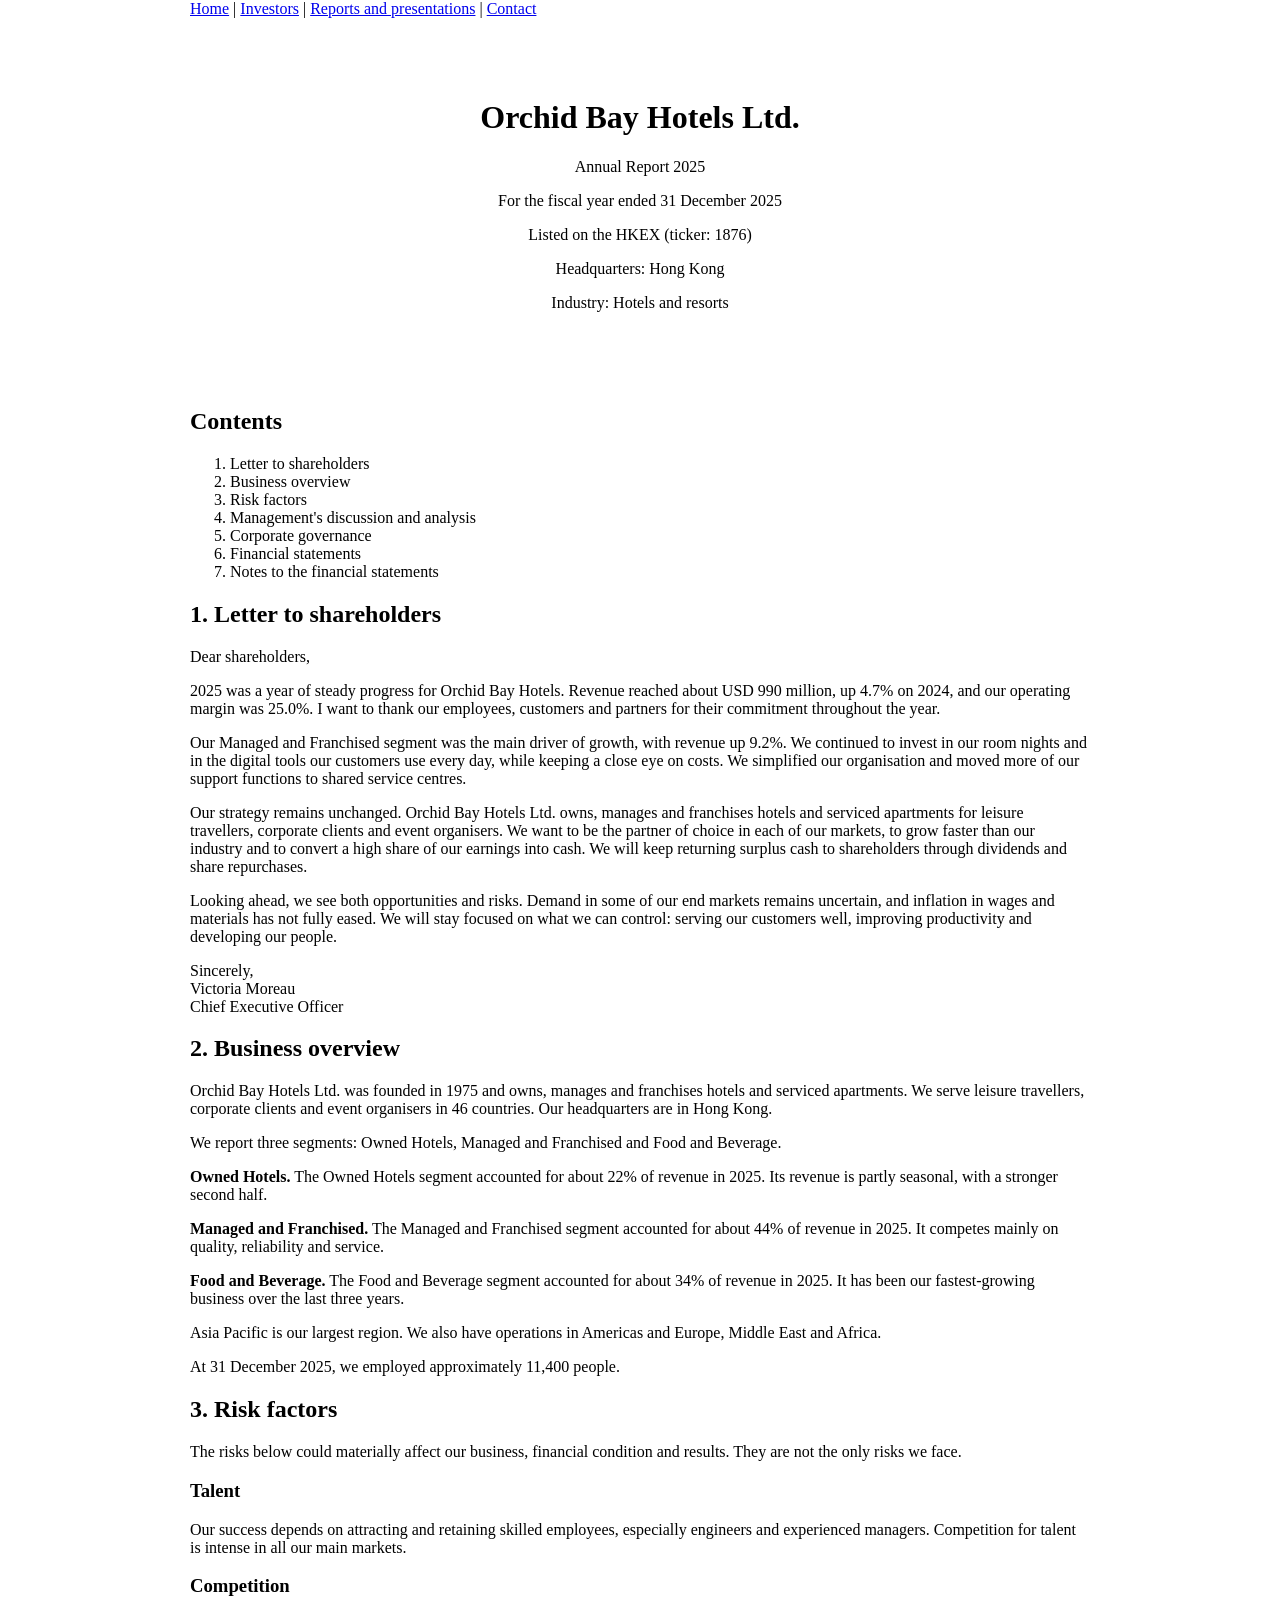
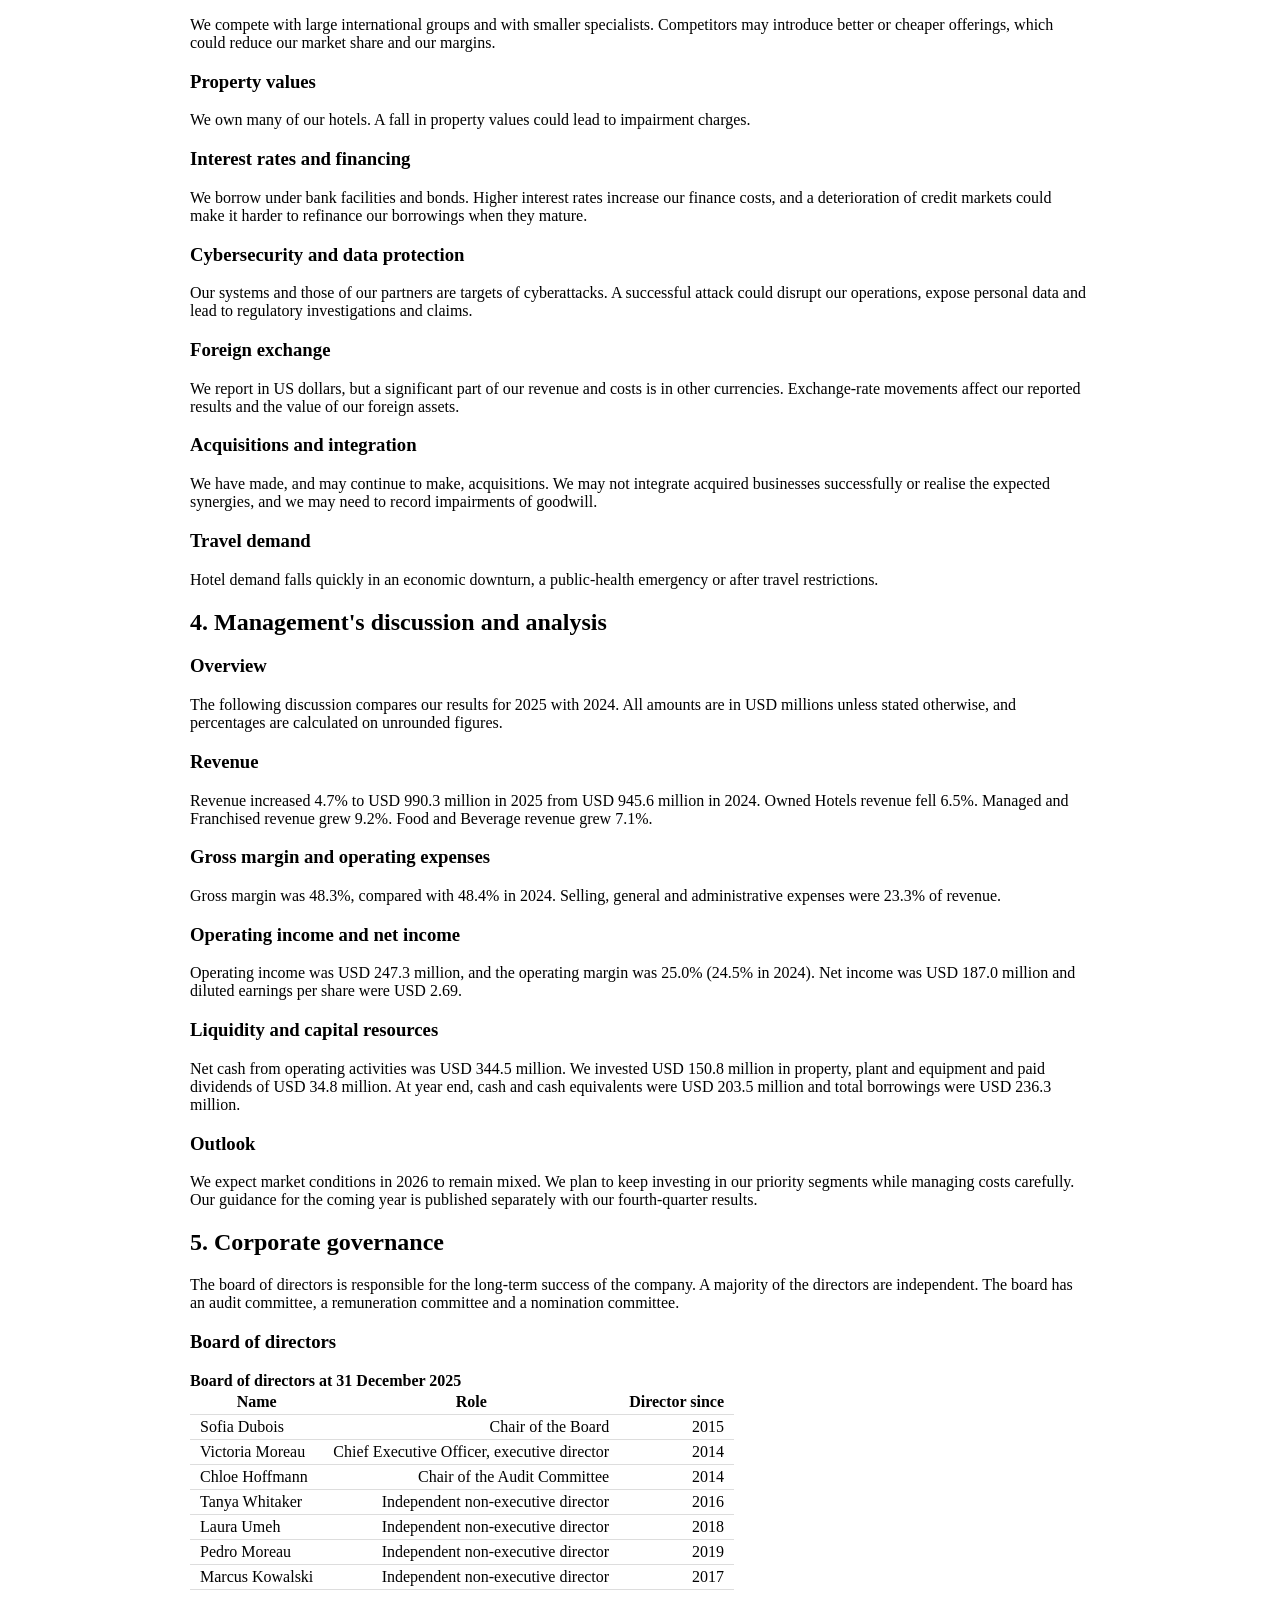
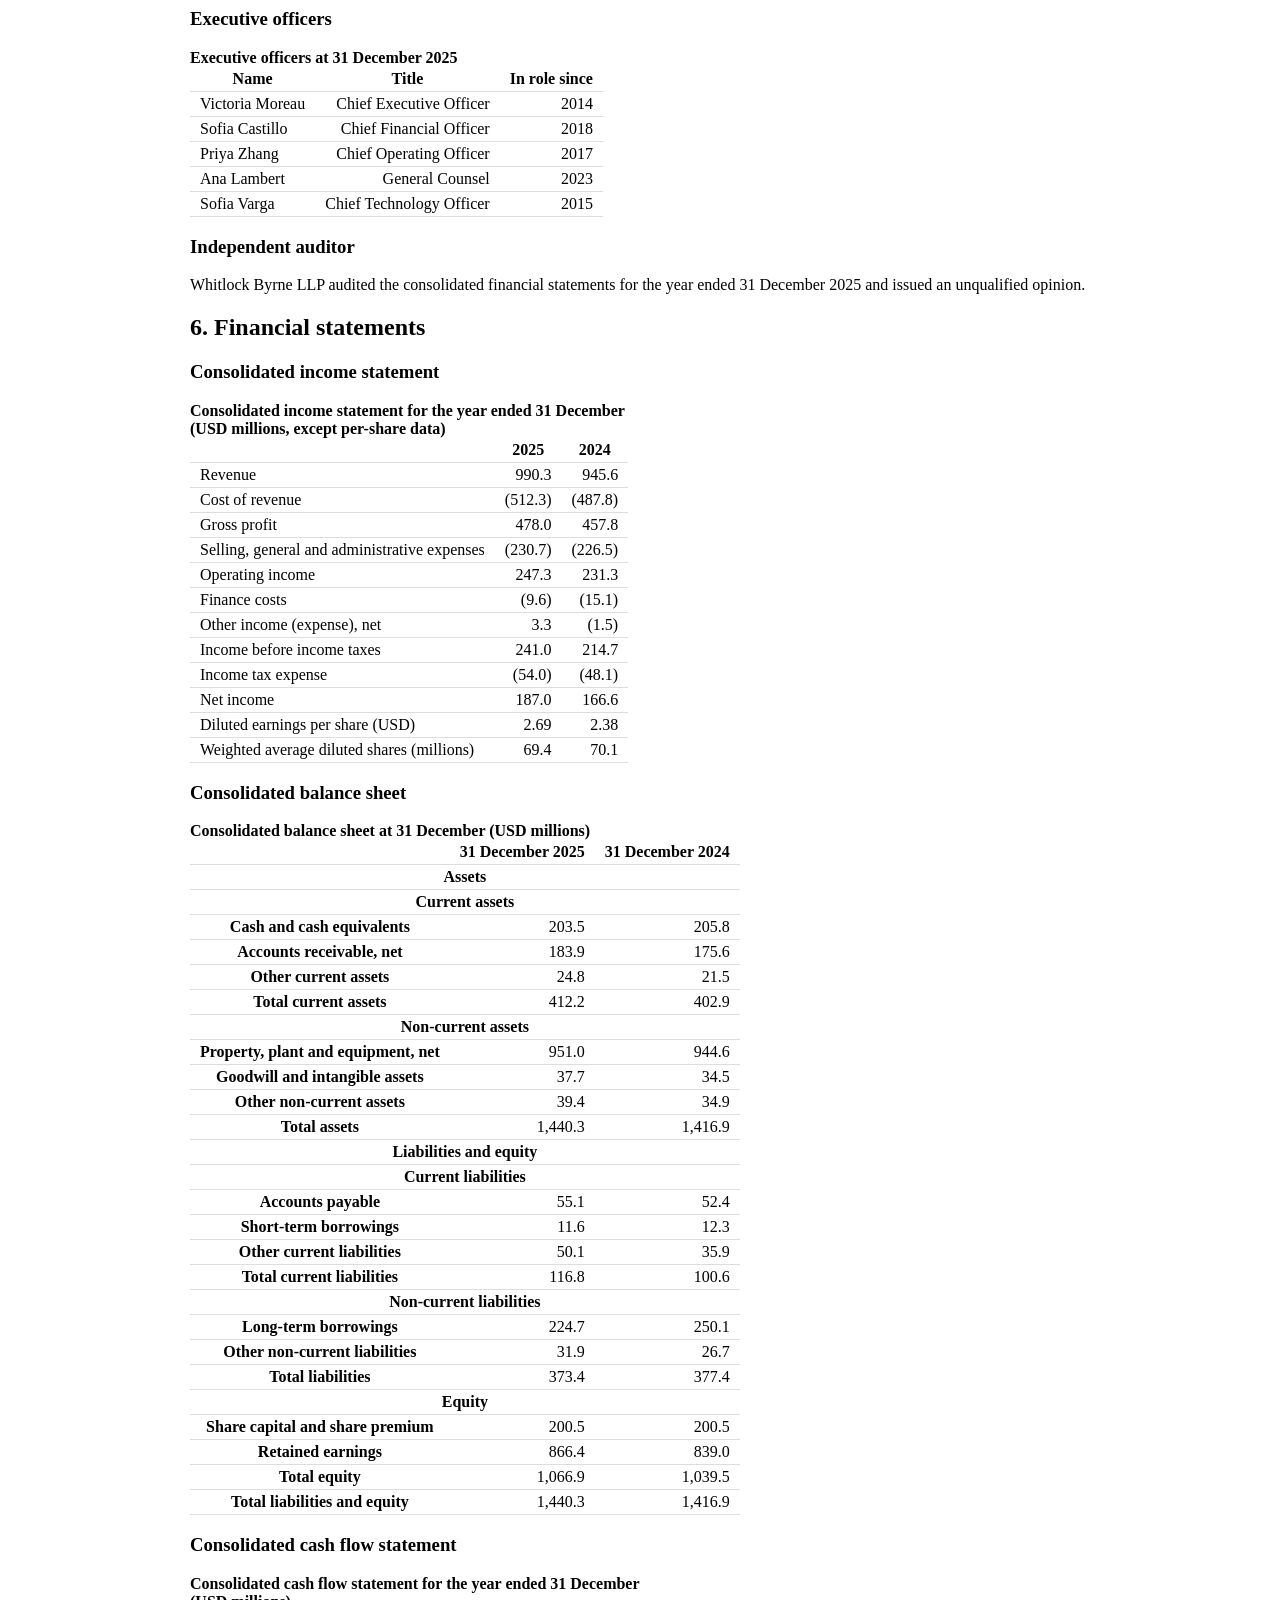
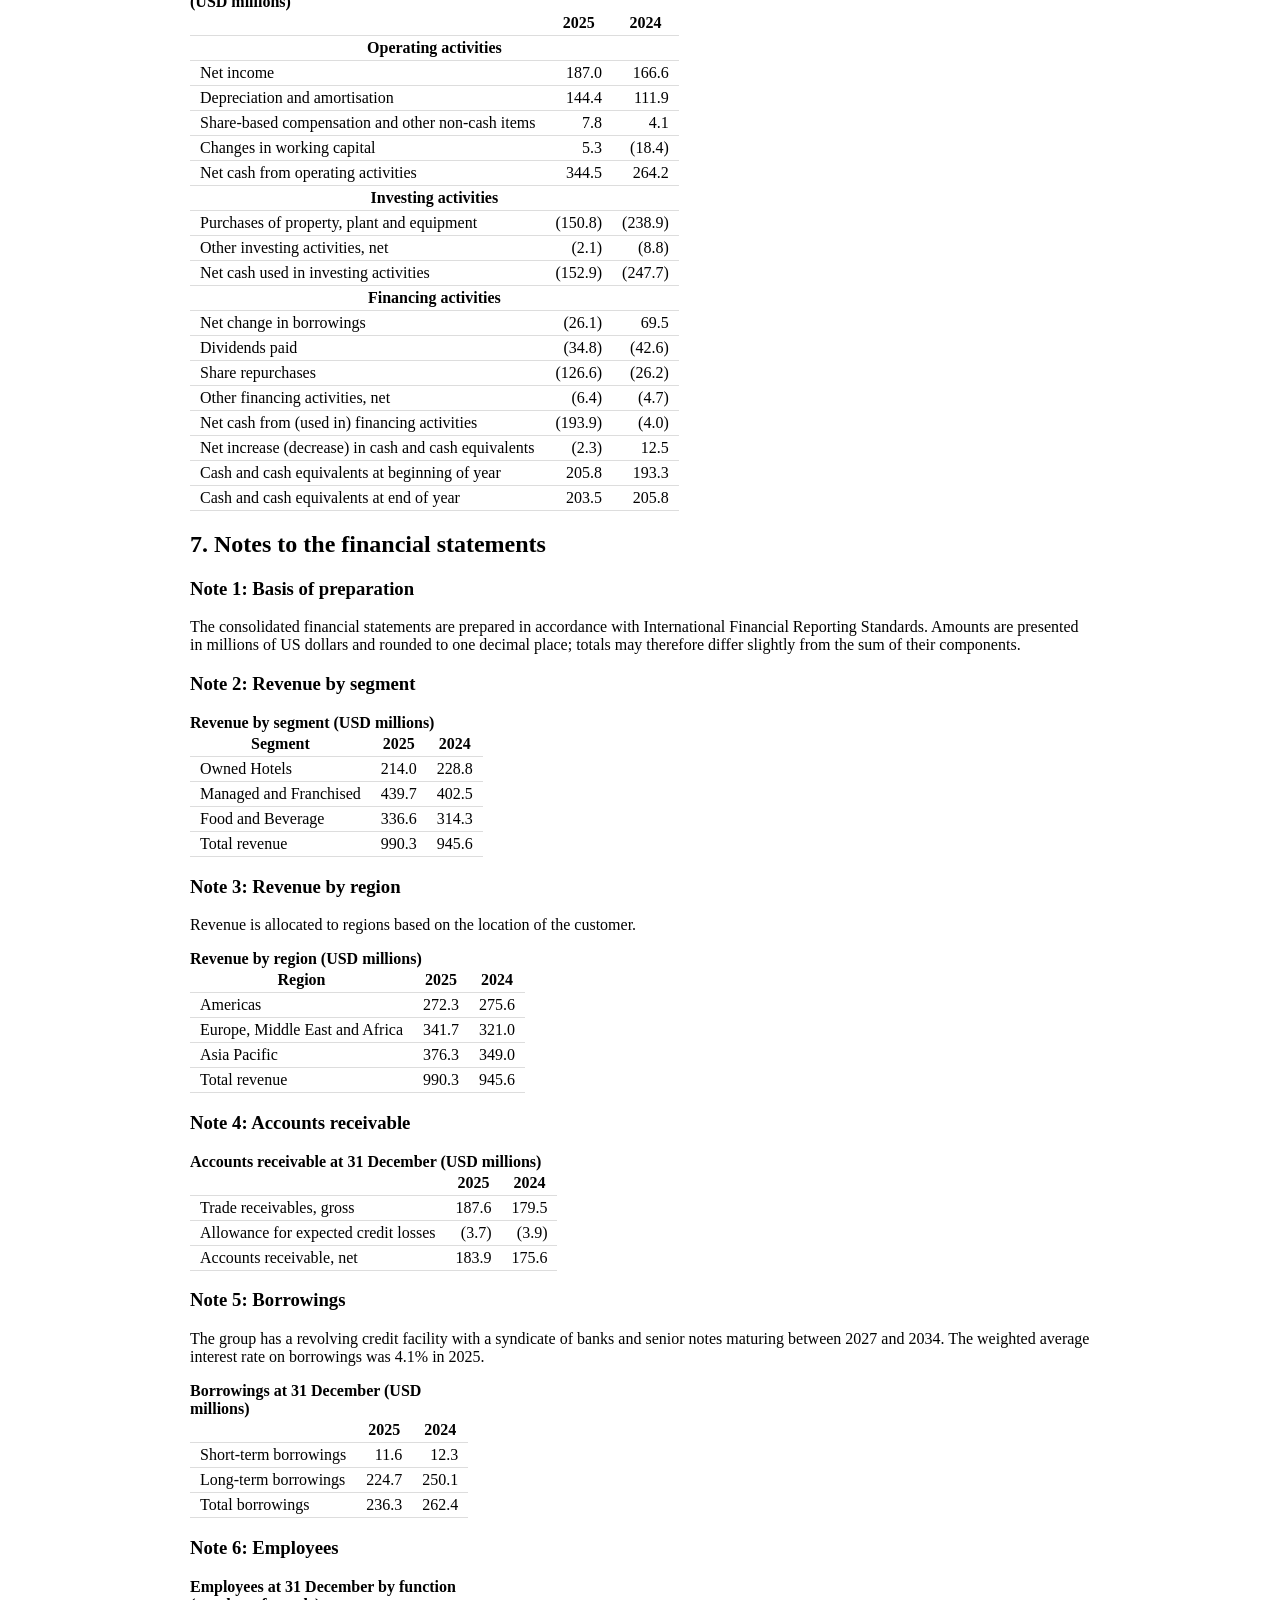
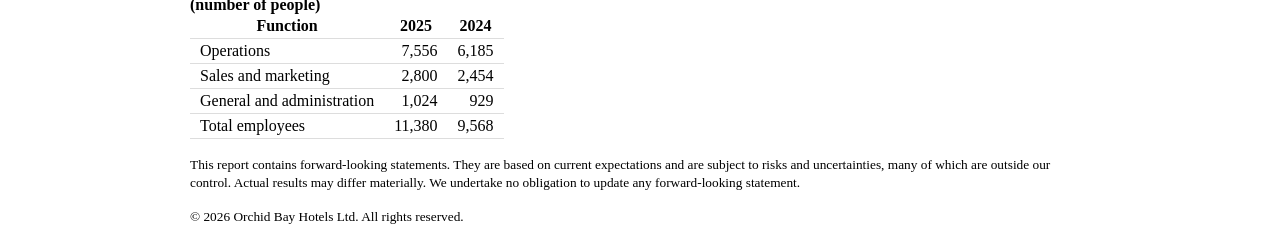
<file: FTEC5660/HW4/public_test/corpus/doc_002.html>
<!DOCTYPE html>
<html lang="en">
<head>
<meta charset="utf-8">
<title>Orchid Bay Hotels Ltd. | Annual Report 2025</title>
<style>body{font-family:Georgia,serif;max-width:900px;margin:auto}table{border-collapse:collapse;margin:12px 0}td,th{padding:3px 10px;border-bottom:1px solid #ddd}td.num{text-align:right}caption{font-weight:bold;text-align:left}.cover{padding:60px 0;text-align:center}</style>
</head>
<body>
<nav><a href="/">Home</a> | <a href="/investors">Investors</a> | <a href="/reports">Reports and presentations</a> | <a href="/contact">Contact</a></nav>
<div class="cover">
<h1>Orchid Bay Hotels Ltd.</h1>
<p class="subtitle">Annual Report 2025</p>
<p>For the fiscal year ended 31 December 2025</p>
<p>Listed on the HKEX (ticker: 1876)</p>
<p>Headquarters: Hong Kong</p>
<p>Industry: Hotels and resorts</p>
</div>
<h2>Contents</h2>
<ol><li>Letter to shareholders</li><li>Business overview</li><li>Risk factors</li><li>Management's discussion and analysis</li><li>Corporate governance</li><li>Financial statements</li><li>Notes to the financial statements</li></ol>
<h2>1. Letter to shareholders</h2>
<p>Dear shareholders,</p>
<p>2025 was a year of steady progress for Orchid Bay Hotels. Revenue reached about USD 990 million, up 4.7% on 2024, and our operating margin was 25.0%. I want to thank our employees, customers and partners for their commitment throughout the year.</p>
<p>Our Managed and Franchised segment was the main driver of growth, with revenue up 9.2%. We continued to invest in our room nights and in the digital tools our customers use every day, while keeping a close eye on costs. We simplified our organisation and moved more of our support functions to shared service centres.</p>
<p>Our strategy remains unchanged. Orchid Bay Hotels Ltd. owns, manages and franchises hotels and serviced apartments for leisure travellers, corporate clients and event organisers. We want to be the partner of choice in each of our markets, to grow faster than our industry and to convert a high share of our earnings into cash. We will keep returning surplus cash to shareholders through dividends and share repurchases.</p>
<p>Looking ahead, we see both opportunities and risks. Demand in some of our end markets remains uncertain, and inflation in wages and materials has not fully eased. We will stay focused on what we can control: serving our customers well, improving productivity and developing our people.</p>
<p>Sincerely,<br>Victoria Moreau<br>Chief Executive Officer</p>
<h2>2. Business overview</h2>
<p>Orchid Bay Hotels Ltd. was founded in 1975 and owns, manages and franchises hotels and serviced apartments. We serve leisure travellers, corporate clients and event organisers in 46 countries. Our headquarters are in Hong Kong.</p>
<p>We report three segments: Owned Hotels, Managed and Franchised and Food and Beverage.</p>
<p><b>Owned Hotels.</b> The Owned Hotels segment accounted for about 22% of revenue in 2025. Its revenue is partly seasonal, with a stronger second half.</p>
<p><b>Managed and Franchised.</b> The Managed and Franchised segment accounted for about 44% of revenue in 2025. It competes mainly on quality, reliability and service.</p>
<p><b>Food and Beverage.</b> The Food and Beverage segment accounted for about 34% of revenue in 2025. It has been our fastest-growing business over the last three years.</p>
<p>Asia Pacific is our largest region. We also have operations in Americas and Europe, Middle East and Africa.</p>
<p>At 31 December 2025, we employed approximately 11,400 people.</p>
<h2>3. Risk factors</h2>
<p>The risks below could materially affect our business, financial condition and results. They are not the only risks we face.</p>
<h3>Talent</h3>
<p>Our success depends on attracting and retaining skilled employees, especially engineers and experienced managers. Competition for talent is intense in all our main markets.</p>
<h3>Competition</h3>
<p>We compete with large international groups and with smaller specialists. Competitors may introduce better or cheaper offerings, which could reduce our market share and our margins.</p>
<h3>Property values</h3>
<p>We own many of our hotels. A fall in property values could lead to impairment charges.</p>
<h3>Interest rates and financing</h3>
<p>We borrow under bank facilities and bonds. Higher interest rates increase our finance costs, and a deterioration of credit markets could make it harder to refinance our borrowings when they mature.</p>
<h3>Cybersecurity and data protection</h3>
<p>Our systems and those of our partners are targets of cyberattacks. A successful attack could disrupt our operations, expose personal data and lead to regulatory investigations and claims.</p>
<h3>Foreign exchange</h3>
<p>We report in US dollars, but a significant part of our revenue and costs is in other currencies. Exchange-rate movements affect our reported results and the value of our foreign assets.</p>
<h3>Acquisitions and integration</h3>
<p>We have made, and may continue to make, acquisitions. We may not integrate acquired businesses successfully or realise the expected synergies, and we may need to record impairments of goodwill.</p>
<h3>Travel demand</h3>
<p>Hotel demand falls quickly in an economic downturn, a public-health emergency or after travel restrictions.</p>
<h2>4. Management's discussion and analysis</h2>
<h3>Overview</h3>
<p>The following discussion compares our results for 2025 with 2024. All amounts are in USD millions unless stated otherwise, and percentages are calculated on unrounded figures.</p>
<h3>Revenue</h3>
<p>Revenue increased 4.7% to USD 990.3 million in 2025 from USD 945.6 million in 2024. Owned Hotels revenue fell 6.5%. Managed and Franchised revenue grew 9.2%. Food and Beverage revenue grew 7.1%.</p>
<h3>Gross margin and operating expenses</h3>
<p>Gross margin was 48.3%, compared with 48.4% in 2024. Selling, general and administrative expenses were 23.3% of revenue.</p>
<h3>Operating income and net income</h3>
<p>Operating income was USD 247.3 million, and the operating margin was 25.0% (24.5% in 2024). Net income was USD 187.0 million and diluted earnings per share were USD 2.69.</p>
<h3>Liquidity and capital resources</h3>
<p>Net cash from operating activities was USD 344.5 million. We invested USD 150.8 million in property, plant and equipment and paid dividends of USD 34.8 million. At year end, cash and cash equivalents were USD 203.5 million and total borrowings were USD 236.3 million.</p>
<h3>Outlook</h3>
<p>We expect market conditions in 2026 to remain mixed. We plan to keep investing in our priority segments while managing costs carefully. Our guidance for the coming year is published separately with our fourth-quarter results.</p>
<h2>5. Corporate governance</h2>
<p>The board of directors is responsible for the long-term success of the company. A majority of the directors are independent. The board has an audit committee, a remuneration committee and a nomination committee.</p>
<h3>Board of directors</h3>
<table class="board">
<caption>Board of directors at 31 December 2025</caption>
<thead><tr>
<th>Name</th>
<th>Role</th>
<th>Director since</th>
</tr></thead>
<tbody>
<tr><td>Sofia Dubois</td><td class="num">Chair of the Board</td><td class="num">2015</td></tr>
<tr><td>Victoria Moreau</td><td class="num">Chief Executive Officer, executive director</td><td class="num">2014</td></tr>
<tr><td>Chloe Hoffmann</td><td class="num">Chair of the Audit Committee</td><td class="num">2014</td></tr>
<tr><td>Tanya Whitaker</td><td class="num">Independent non-executive director</td><td class="num">2016</td></tr>
<tr><td>Laura Umeh</td><td class="num">Independent non-executive director</td><td class="num">2018</td></tr>
<tr><td>Pedro Moreau</td><td class="num">Independent non-executive director</td><td class="num">2019</td></tr>
<tr><td>Marcus Kowalski</td><td class="num">Independent non-executive director</td><td class="num">2017</td></tr>
</tbody></table>
<h3>Executive officers</h3>
<table class="executives">
<caption>Executive officers at 31 December 2025</caption>
<thead><tr>
<th>Name</th>
<th>Title</th>
<th>In role since</th>
</tr></thead>
<tbody>
<tr><td>Victoria Moreau</td><td class="num">Chief Executive Officer</td><td class="num">2014</td></tr>
<tr><td>Sofia Castillo</td><td class="num">Chief Financial Officer</td><td class="num">2018</td></tr>
<tr><td>Priya Zhang</td><td class="num">Chief Operating Officer</td><td class="num">2017</td></tr>
<tr><td>Ana Lambert</td><td class="num">General Counsel</td><td class="num">2023</td></tr>
<tr><td>Sofia Varga</td><td class="num">Chief Technology Officer</td><td class="num">2015</td></tr>
</tbody></table>
<h3>Independent auditor</h3>
<p>Whitlock Byrne LLP audited the consolidated financial statements for the year ended 31 December 2025 and issued an unqualified opinion.</p>
<h2>6. Financial statements</h2>
<h3>Consolidated income statement</h3>
<table class="income_statement">
<caption>Consolidated income statement for the year ended 31 December (USD millions, except per-share data)</caption>
<thead><tr>
<th></th>
<th>2025</th>
<th>2024</th>
</tr></thead>
<tbody>
<tr><td>Revenue</td><td class="num">990.3</td><td class="num">945.6</td></tr>
<tr><td>Cost of revenue</td><td class="num">(512.3)</td><td class="num">(487.8)</td></tr>
<tr><td>Gross profit</td><td class="num">478.0</td><td class="num">457.8</td></tr>
<tr><td>Selling, general and administrative expenses</td><td class="num">(230.7)</td><td class="num">(226.5)</td></tr>
<tr><td>Operating income</td><td class="num">247.3</td><td class="num">231.3</td></tr>
<tr><td>Finance costs</td><td class="num">(9.6)</td><td class="num">(15.1)</td></tr>
<tr><td>Other income (expense), net</td><td class="num">3.3</td><td class="num">(1.5)</td></tr>
<tr><td>Income before income taxes</td><td class="num">241.0</td><td class="num">214.7</td></tr>
<tr><td>Income tax expense</td><td class="num">(54.0)</td><td class="num">(48.1)</td></tr>
<tr><td>Net income</td><td class="num">187.0</td><td class="num">166.6</td></tr>
<tr><td>Diluted earnings per share (USD)</td><td class="num">2.69</td><td class="num">2.38</td></tr>
<tr><td>Weighted average diluted shares (millions)</td><td class="num">69.4</td><td class="num">70.1</td></tr>
</tbody></table>
<h3>Consolidated balance sheet</h3>
<table class="balance_sheet">
<caption>Consolidated balance sheet at 31 December (USD millions)</caption>
<thead><tr>
<th></th>
<th>31 December 2025</th>
<th>31 December 2024</th>
</tr></thead>
<tbody>
<tr class="section"><th scope="row" colspan="3">Assets</th></tr>
<tr class="section"><th scope="row" colspan="3">Current assets</th></tr>
<tr><th scope="row">Cash and cash equivalents</th><td class="num">203.5</td><td class="num">205.8</td></tr>
<tr><th scope="row">Accounts receivable, net</th><td class="num">183.9</td><td class="num">175.6</td></tr>
<tr><th scope="row">Other current assets</th><td class="num">24.8</td><td class="num">21.5</td></tr>
<tr><th scope="row">Total current assets</th><td class="num">412.2</td><td class="num">402.9</td></tr>
<tr class="section"><th scope="row" colspan="3">Non-current assets</th></tr>
<tr><th scope="row">Property, plant and equipment, net</th><td class="num">951.0</td><td class="num">944.6</td></tr>
<tr><th scope="row">Goodwill and intangible assets</th><td class="num">37.7</td><td class="num">34.5</td></tr>
<tr><th scope="row">Other non-current assets</th><td class="num">39.4</td><td class="num">34.9</td></tr>
<tr><th scope="row">Total assets</th><td class="num">1,440.3</td><td class="num">1,416.9</td></tr>
<tr class="section"><th scope="row" colspan="3">Liabilities and equity</th></tr>
<tr class="section"><th scope="row" colspan="3">Current liabilities</th></tr>
<tr><th scope="row">Accounts payable</th><td class="num">55.1</td><td class="num">52.4</td></tr>
<tr><th scope="row">Short-term borrowings</th><td class="num">11.6</td><td class="num">12.3</td></tr>
<tr><th scope="row">Other current liabilities</th><td class="num">50.1</td><td class="num">35.9</td></tr>
<tr><th scope="row">Total current liabilities</th><td class="num">116.8</td><td class="num">100.6</td></tr>
<tr class="section"><th scope="row" colspan="3">Non-current liabilities</th></tr>
<tr><th scope="row">Long-term borrowings</th><td class="num">224.7</td><td class="num">250.1</td></tr>
<tr><th scope="row">Other non-current liabilities</th><td class="num">31.9</td><td class="num">26.7</td></tr>
<tr><th scope="row">Total liabilities</th><td class="num">373.4</td><td class="num">377.4</td></tr>
<tr class="section"><th scope="row" colspan="3">Equity</th></tr>
<tr><th scope="row">Share capital and share premium</th><td class="num">200.5</td><td class="num">200.5</td></tr>
<tr><th scope="row">Retained earnings</th><td class="num">866.4</td><td class="num">839.0</td></tr>
<tr><th scope="row">Total equity</th><td class="num">1,066.9</td><td class="num">1,039.5</td></tr>
<tr><th scope="row">Total liabilities and equity</th><td class="num">1,440.3</td><td class="num">1,416.9</td></tr>
</tbody></table>
<h3>Consolidated cash flow statement</h3>
<table class="cash_flow">
<caption>Consolidated cash flow statement for the year ended 31 December (USD millions)</caption>
<thead><tr>
<th></th>
<th>2025</th>
<th>2024</th>
</tr></thead>
<tbody>
<tr class="section"><th scope="row" colspan="3">Operating activities</th></tr>
<tr><td>Net income</td><td class="num">187.0</td><td class="num">166.6</td></tr>
<tr><td>Depreciation and amortisation</td><td class="num">144.4</td><td class="num">111.9</td></tr>
<tr><td>Share-based compensation and other non-cash items</td><td class="num">7.8</td><td class="num">4.1</td></tr>
<tr><td>Changes in working capital</td><td class="num">5.3</td><td class="num">(18.4)</td></tr>
<tr><td>Net cash from operating activities</td><td class="num">344.5</td><td class="num">264.2</td></tr>
<tr class="section"><th scope="row" colspan="3">Investing activities</th></tr>
<tr><td>Purchases of property, plant and equipment</td><td class="num">(150.8)</td><td class="num">(238.9)</td></tr>
<tr><td>Other investing activities, net</td><td class="num">(2.1)</td><td class="num">(8.8)</td></tr>
<tr><td>Net cash used in investing activities</td><td class="num">(152.9)</td><td class="num">(247.7)</td></tr>
<tr class="section"><th scope="row" colspan="3">Financing activities</th></tr>
<tr><td>Net change in borrowings</td><td class="num">(26.1)</td><td class="num">69.5</td></tr>
<tr><td>Dividends paid</td><td class="num">(34.8)</td><td class="num">(42.6)</td></tr>
<tr><td>Share repurchases</td><td class="num">(126.6)</td><td class="num">(26.2)</td></tr>
<tr><td>Other financing activities, net</td><td class="num">(6.4)</td><td class="num">(4.7)</td></tr>
<tr><td>Net cash from (used in) financing activities</td><td class="num">(193.9)</td><td class="num">(4.0)</td></tr>
<tr><td>Net increase (decrease) in cash and cash equivalents</td><td class="num">(2.3)</td><td class="num">12.5</td></tr>
<tr><td>Cash and cash equivalents at beginning of year</td><td class="num">205.8</td><td class="num">193.3</td></tr>
<tr><td>Cash and cash equivalents at end of year</td><td class="num">203.5</td><td class="num">205.8</td></tr>
</tbody></table>
<h2>7. Notes to the financial statements</h2>
<h3>Note 1: Basis of preparation</h3>
<p>The consolidated financial statements are prepared in accordance with International Financial Reporting Standards. Amounts are presented in millions of US dollars and rounded to one decimal place; totals may therefore differ slightly from the sum of their components.</p>
<h3>Note 2: Revenue by segment</h3>
<table class="segments">
<caption>Revenue by segment (USD millions)</caption>
<thead><tr>
<th>Segment</th>
<th>2025</th>
<th>2024</th>
</tr></thead>
<tbody>
<tr><td>Owned Hotels</td><td class="num">214.0</td><td class="num">228.8</td></tr>
<tr><td>Managed and Franchised</td><td class="num">439.7</td><td class="num">402.5</td></tr>
<tr><td>Food and Beverage</td><td class="num">336.6</td><td class="num">314.3</td></tr>
<tr><td>Total revenue</td><td class="num">990.3</td><td class="num">945.6</td></tr>
</tbody></table>
<h3>Note 3: Revenue by region</h3>
<p>Revenue is allocated to regions based on the location of the customer.</p>
<table class="regions">
<caption>Revenue by region (USD millions)</caption>
<thead><tr>
<th>Region</th>
<th>2025</th>
<th>2024</th>
</tr></thead>
<tbody>
<tr><td>Americas</td><td class="num">272.3</td><td class="num">275.6</td></tr>
<tr><td>Europe, Middle East and Africa</td><td class="num">341.7</td><td class="num">321.0</td></tr>
<tr><td>Asia Pacific</td><td class="num">376.3</td><td class="num">349.0</td></tr>
<tr><td>Total revenue</td><td class="num">990.3</td><td class="num">945.6</td></tr>
</tbody></table>
<h3>Note 4: Accounts receivable</h3>
<table class="receivables">
<caption>Accounts receivable at 31 December (USD millions)</caption>
<thead><tr>
<th></th>
<th>2025</th>
<th>2024</th>
</tr></thead>
<tbody>
<tr><td>Trade receivables, gross</td><td class="num">187.6</td><td class="num">179.5</td></tr>
<tr><td>Allowance for expected credit losses</td><td class="num">(3.7)</td><td class="num">(3.9)</td></tr>
<tr><td>Accounts receivable, net</td><td class="num">183.9</td><td class="num">175.6</td></tr>
</tbody></table>
<h3>Note 5: Borrowings</h3>
<p>The group has a revolving credit facility with a syndicate of banks and senior notes maturing between 2027 and 2034. The weighted average interest rate on borrowings was 4.1% in 2025.</p>
<table class="borrowings">
<caption>Borrowings at 31 December (USD millions)</caption>
<thead><tr>
<th></th>
<th>2025</th>
<th>2024</th>
</tr></thead>
<tbody>
<tr><td>Short-term borrowings</td><td class="num">11.6</td><td class="num">12.3</td></tr>
<tr><td>Long-term borrowings</td><td class="num">224.7</td><td class="num">250.1</td></tr>
<tr><td>Total borrowings</td><td class="num">236.3</td><td class="num">262.4</td></tr>
</tbody></table>
<h3>Note 6: Employees</h3>
<table class="employees">
<caption>Employees at 31 December by function (number of people)</caption>
<thead><tr>
<th>Function</th>
<th>2025</th>
<th>2024</th>
</tr></thead>
<tbody>
<tr><td>Operations</td><td class="num">7,556</td><td class="num">6,185</td></tr>
<tr><td>Sales and marketing</td><td class="num">2,800</td><td class="num">2,454</td></tr>
<tr><td>General and administration</td><td class="num">1,024</td><td class="num">929</td></tr>
<tr><td>Total employees</td><td class="num">11,380</td><td class="num">9,568</td></tr>
</tbody></table>
<footer>
<p><small>This report contains forward-looking statements. They are based on current expectations and are subject to risks and uncertainties, many of which are outside our control. Actual results may differ materially. We undertake no obligation to update any forward-looking statement.</small></p>
<p><small>&copy; 2026 Orchid Bay Hotels Ltd. All rights reserved.</small></p>
</footer>
</body>
</html>
</file>
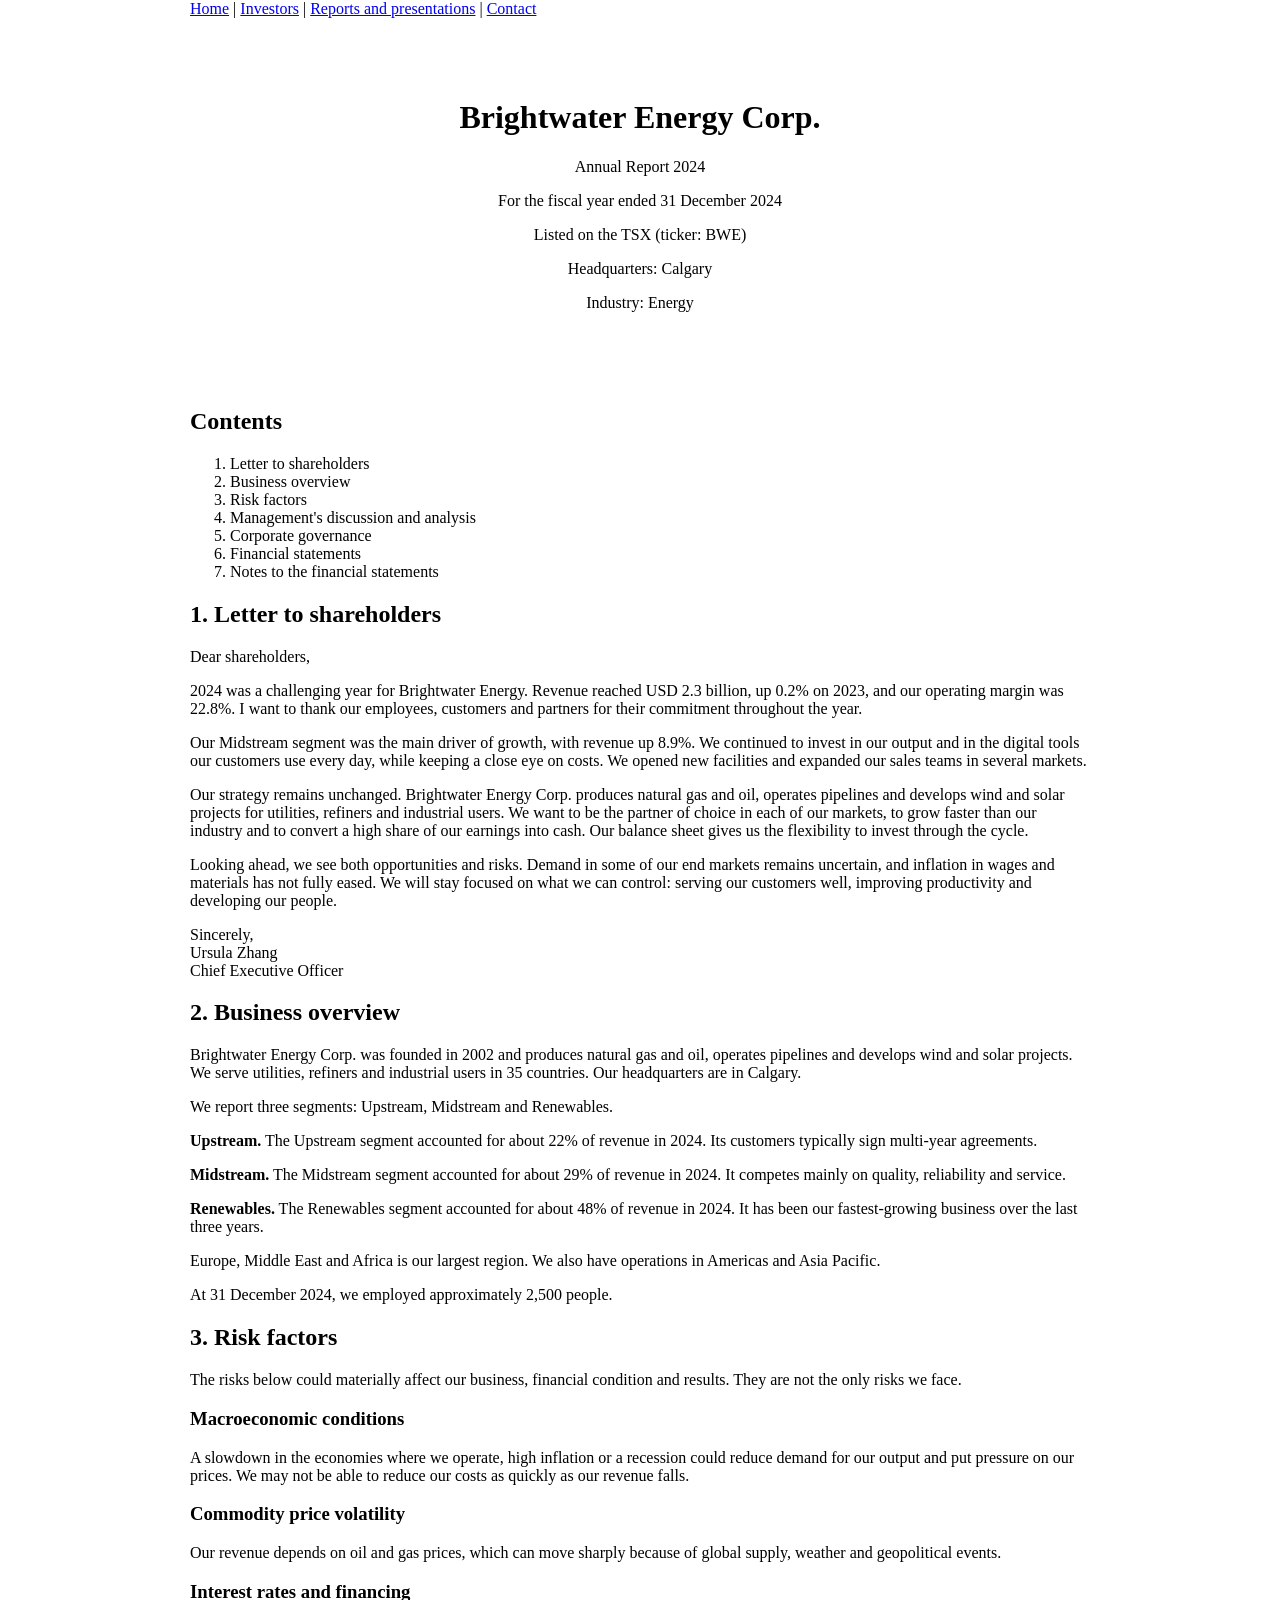
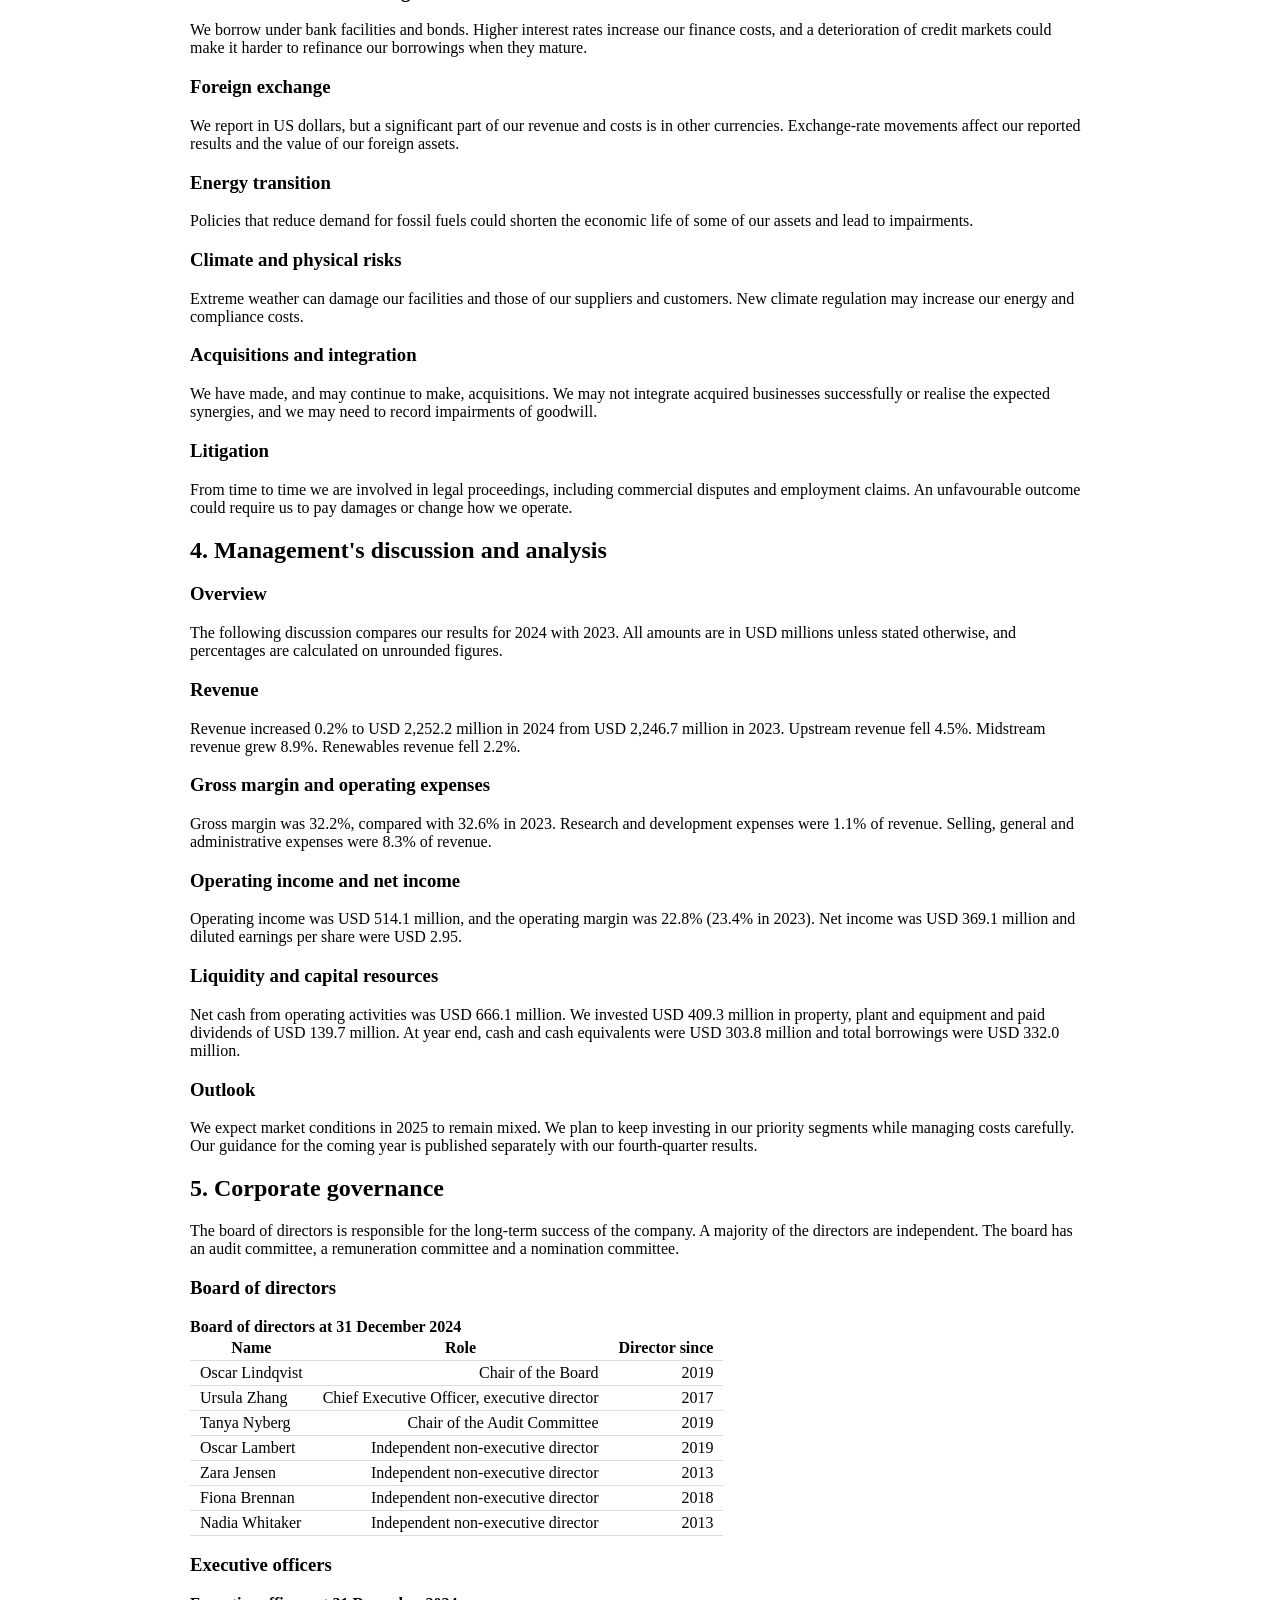
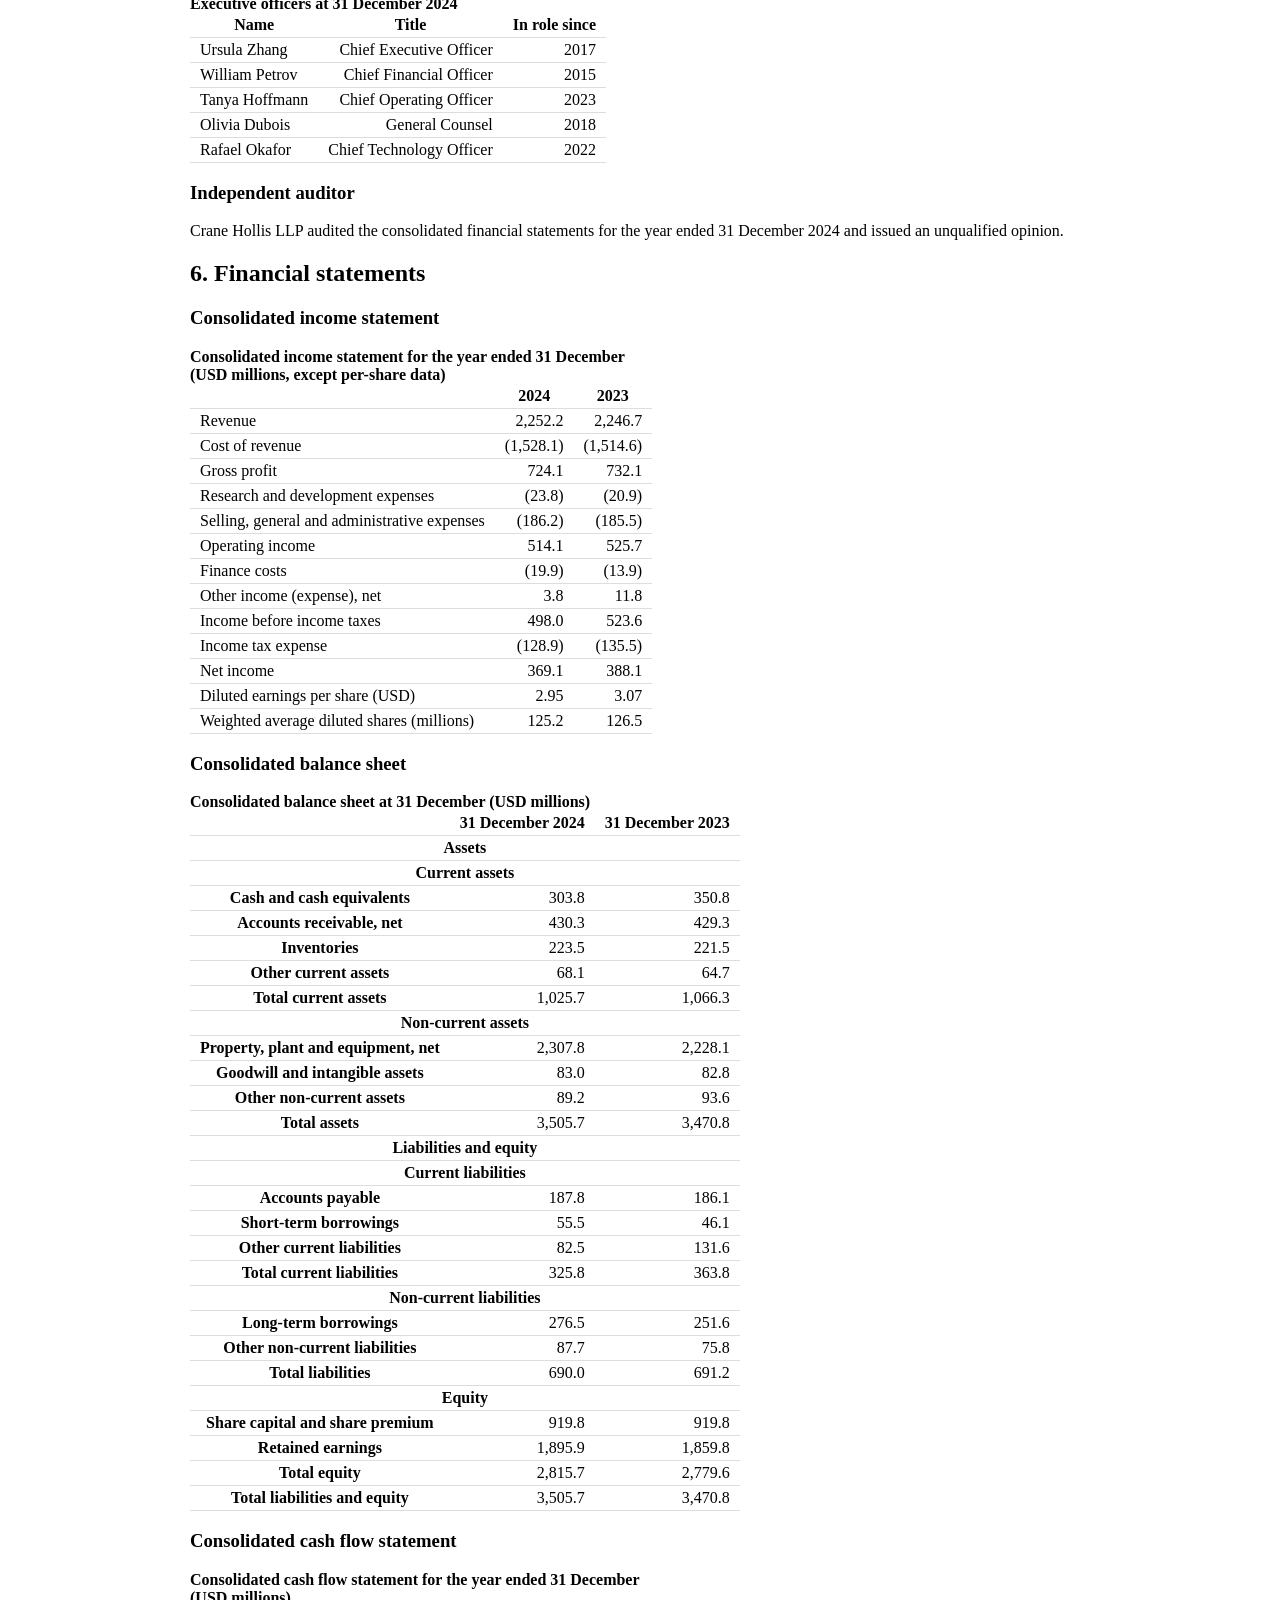
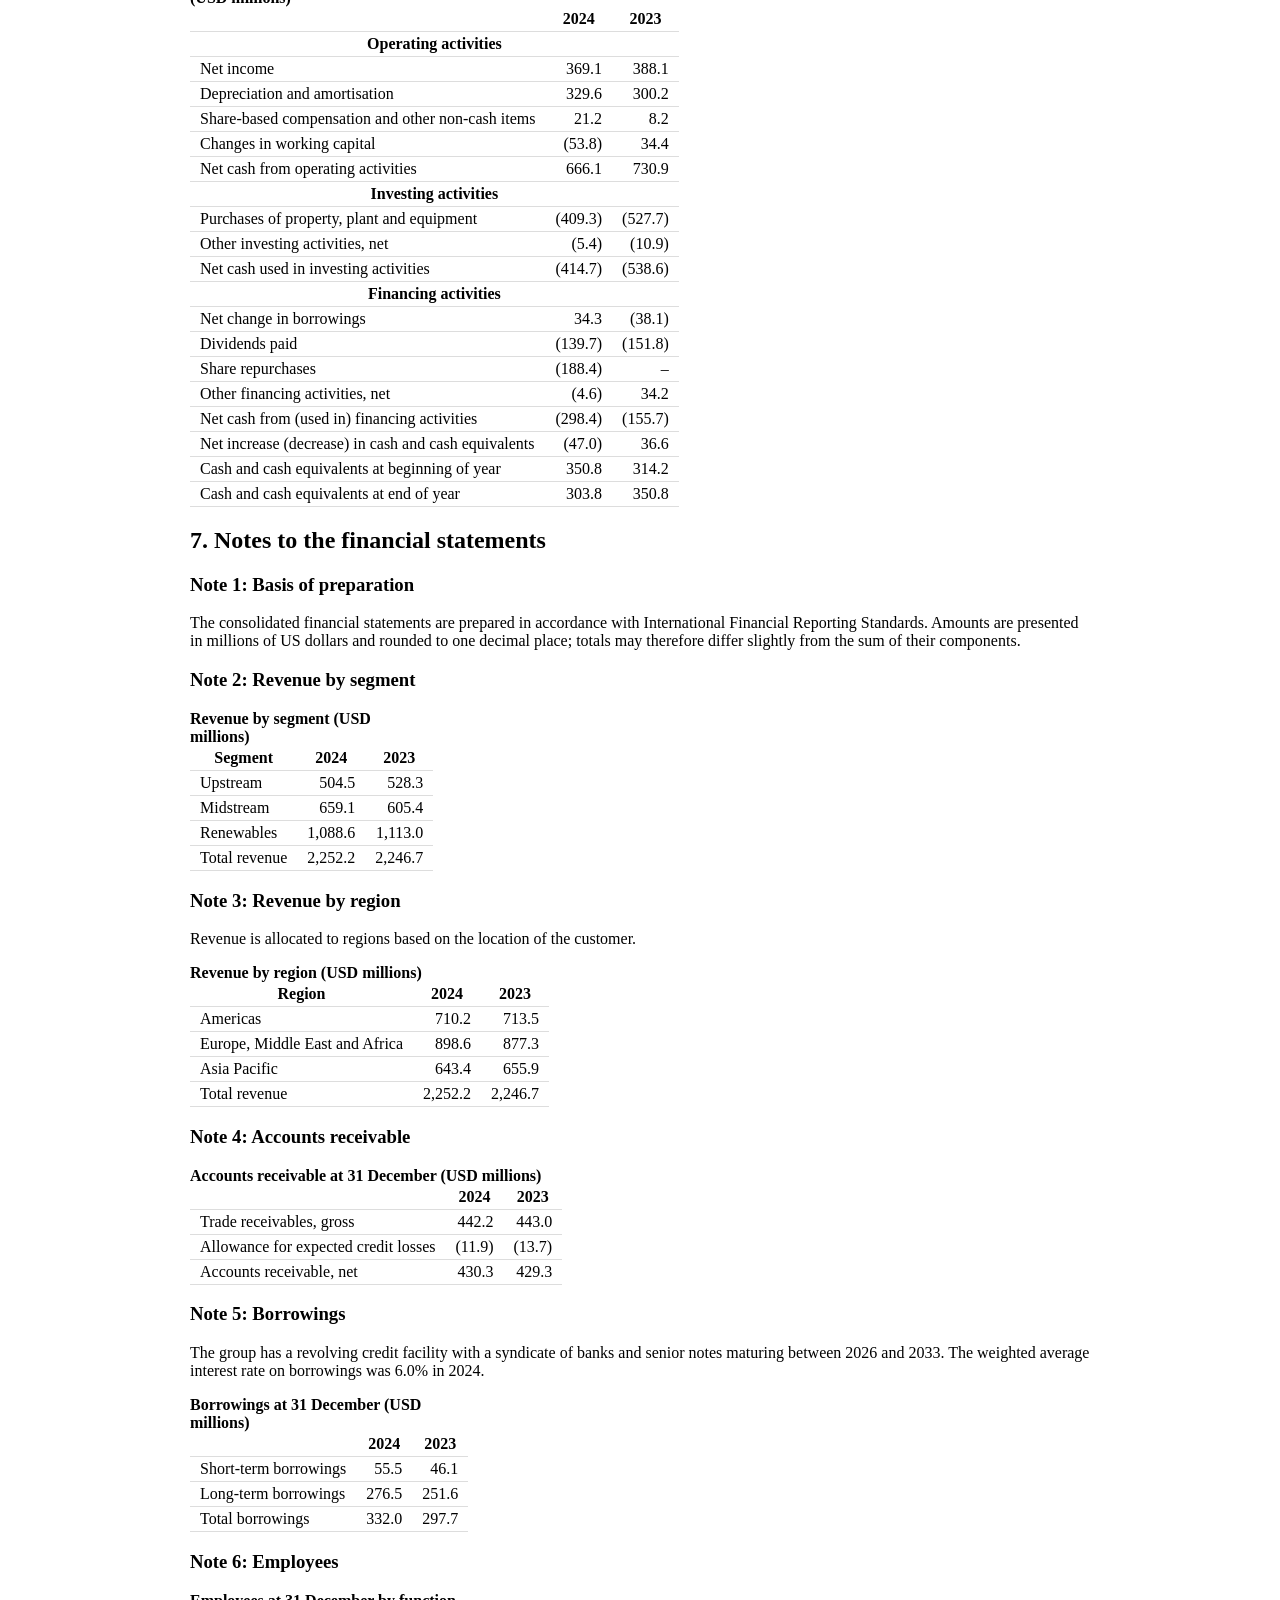
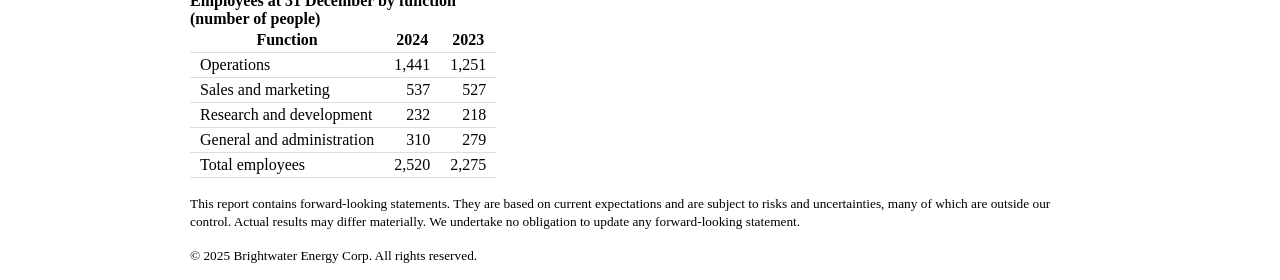
<file: FTEC5660/HW4/public_test/corpus/doc_003.html>
<!DOCTYPE html>
<html lang="en">
<head>
<meta charset="utf-8">
<title>Brightwater Energy Corp. | Annual Report 2024</title>
<style>body{font-family:Georgia,serif;max-width:900px;margin:auto}table{border-collapse:collapse;margin:12px 0}td,th{padding:3px 10px;border-bottom:1px solid #ddd}td.num{text-align:right}caption{font-weight:bold;text-align:left}.cover{padding:60px 0;text-align:center}</style>
</head>
<body>
<nav><a href="/">Home</a> | <a href="/investors">Investors</a> | <a href="/reports">Reports and presentations</a> | <a href="/contact">Contact</a></nav>
<div class="cover">
<h1>Brightwater Energy Corp.</h1>
<p class="subtitle">Annual Report 2024</p>
<p>For the fiscal year ended 31 December 2024</p>
<p>Listed on the TSX (ticker: BWE)</p>
<p>Headquarters: Calgary</p>
<p>Industry: Energy</p>
</div>
<h2>Contents</h2>
<ol><li>Letter to shareholders</li><li>Business overview</li><li>Risk factors</li><li>Management's discussion and analysis</li><li>Corporate governance</li><li>Financial statements</li><li>Notes to the financial statements</li></ol>
<h2>1. Letter to shareholders</h2>
<p>Dear shareholders,</p>
<p>2024 was a challenging year for Brightwater Energy. Revenue reached USD 2.3 billion, up 0.2% on 2023, and our operating margin was 22.8%. I want to thank our employees, customers and partners for their commitment throughout the year.</p>
<p>Our Midstream segment was the main driver of growth, with revenue up 8.9%. We continued to invest in our output and in the digital tools our customers use every day, while keeping a close eye on costs. We opened new facilities and expanded our sales teams in several markets.</p>
<p>Our strategy remains unchanged. Brightwater Energy Corp. produces natural gas and oil, operates pipelines and develops wind and solar projects for utilities, refiners and industrial users. We want to be the partner of choice in each of our markets, to grow faster than our industry and to convert a high share of our earnings into cash. Our balance sheet gives us the flexibility to invest through the cycle.</p>
<p>Looking ahead, we see both opportunities and risks. Demand in some of our end markets remains uncertain, and inflation in wages and materials has not fully eased. We will stay focused on what we can control: serving our customers well, improving productivity and developing our people.</p>
<p>Sincerely,<br>Ursula Zhang<br>Chief Executive Officer</p>
<h2>2. Business overview</h2>
<p>Brightwater Energy Corp. was founded in 2002 and produces natural gas and oil, operates pipelines and develops wind and solar projects. We serve utilities, refiners and industrial users in 35 countries. Our headquarters are in Calgary.</p>
<p>We report three segments: Upstream, Midstream and Renewables.</p>
<p><b>Upstream.</b> The Upstream segment accounted for about 22% of revenue in 2024. Its customers typically sign multi-year agreements.</p>
<p><b>Midstream.</b> The Midstream segment accounted for about 29% of revenue in 2024. It competes mainly on quality, reliability and service.</p>
<p><b>Renewables.</b> The Renewables segment accounted for about 48% of revenue in 2024. It has been our fastest-growing business over the last three years.</p>
<p>Europe, Middle East and Africa is our largest region. We also have operations in Americas and Asia Pacific.</p>
<p>At 31 December 2024, we employed approximately 2,500 people.</p>
<h2>3. Risk factors</h2>
<p>The risks below could materially affect our business, financial condition and results. They are not the only risks we face.</p>
<h3>Macroeconomic conditions</h3>
<p>A slowdown in the economies where we operate, high inflation or a recession could reduce demand for our output and put pressure on our prices. We may not be able to reduce our costs as quickly as our revenue falls.</p>
<h3>Commodity price volatility</h3>
<p>Our revenue depends on oil and gas prices, which can move sharply because of global supply, weather and geopolitical events.</p>
<h3>Interest rates and financing</h3>
<p>We borrow under bank facilities and bonds. Higher interest rates increase our finance costs, and a deterioration of credit markets could make it harder to refinance our borrowings when they mature.</p>
<h3>Foreign exchange</h3>
<p>We report in US dollars, but a significant part of our revenue and costs is in other currencies. Exchange-rate movements affect our reported results and the value of our foreign assets.</p>
<h3>Energy transition</h3>
<p>Policies that reduce demand for fossil fuels could shorten the economic life of some of our assets and lead to impairments.</p>
<h3>Climate and physical risks</h3>
<p>Extreme weather can damage our facilities and those of our suppliers and customers. New climate regulation may increase our energy and compliance costs.</p>
<h3>Acquisitions and integration</h3>
<p>We have made, and may continue to make, acquisitions. We may not integrate acquired businesses successfully or realise the expected synergies, and we may need to record impairments of goodwill.</p>
<h3>Litigation</h3>
<p>From time to time we are involved in legal proceedings, including commercial disputes and employment claims. An unfavourable outcome could require us to pay damages or change how we operate.</p>
<h2>4. Management's discussion and analysis</h2>
<h3>Overview</h3>
<p>The following discussion compares our results for 2024 with 2023. All amounts are in USD millions unless stated otherwise, and percentages are calculated on unrounded figures.</p>
<h3>Revenue</h3>
<p>Revenue increased 0.2% to USD 2,252.2 million in 2024 from USD 2,246.7 million in 2023. Upstream revenue fell 4.5%. Midstream revenue grew 8.9%. Renewables revenue fell 2.2%.</p>
<h3>Gross margin and operating expenses</h3>
<p>Gross margin was 32.2%, compared with 32.6% in 2023. Research and development expenses were 1.1% of revenue. Selling, general and administrative expenses were 8.3% of revenue.</p>
<h3>Operating income and net income</h3>
<p>Operating income was USD 514.1 million, and the operating margin was 22.8% (23.4% in 2023). Net income was USD 369.1 million and diluted earnings per share were USD 2.95.</p>
<h3>Liquidity and capital resources</h3>
<p>Net cash from operating activities was USD 666.1 million. We invested USD 409.3 million in property, plant and equipment and paid dividends of USD 139.7 million. At year end, cash and cash equivalents were USD 303.8 million and total borrowings were USD 332.0 million.</p>
<h3>Outlook</h3>
<p>We expect market conditions in 2025 to remain mixed. We plan to keep investing in our priority segments while managing costs carefully. Our guidance for the coming year is published separately with our fourth-quarter results.</p>
<h2>5. Corporate governance</h2>
<p>The board of directors is responsible for the long-term success of the company. A majority of the directors are independent. The board has an audit committee, a remuneration committee and a nomination committee.</p>
<h3>Board of directors</h3>
<table class="board">
<caption>Board of directors at 31 December 2024</caption>
<thead><tr>
<th>Name</th>
<th>Role</th>
<th>Director since</th>
</tr></thead>
<tbody>
<tr><td>Oscar Lindqvist</td><td class="num">Chair of the Board</td><td class="num">2019</td></tr>
<tr><td>Ursula Zhang</td><td class="num">Chief Executive Officer, executive director</td><td class="num">2017</td></tr>
<tr><td>Tanya Nyberg</td><td class="num">Chair of the Audit Committee</td><td class="num">2019</td></tr>
<tr><td>Oscar Lambert</td><td class="num">Independent non-executive director</td><td class="num">2019</td></tr>
<tr><td>Zara Jensen</td><td class="num">Independent non-executive director</td><td class="num">2013</td></tr>
<tr><td>Fiona Brennan</td><td class="num">Independent non-executive director</td><td class="num">2018</td></tr>
<tr><td>Nadia Whitaker</td><td class="num">Independent non-executive director</td><td class="num">2013</td></tr>
</tbody></table>
<h3>Executive officers</h3>
<table class="executives">
<caption>Executive officers at 31 December 2024</caption>
<thead><tr>
<th>Name</th>
<th>Title</th>
<th>In role since</th>
</tr></thead>
<tbody>
<tr><td>Ursula Zhang</td><td class="num">Chief Executive Officer</td><td class="num">2017</td></tr>
<tr><td>William Petrov</td><td class="num">Chief Financial Officer</td><td class="num">2015</td></tr>
<tr><td>Tanya Hoffmann</td><td class="num">Chief Operating Officer</td><td class="num">2023</td></tr>
<tr><td>Olivia Dubois</td><td class="num">General Counsel</td><td class="num">2018</td></tr>
<tr><td>Rafael Okafor</td><td class="num">Chief Technology Officer</td><td class="num">2022</td></tr>
</tbody></table>
<h3>Independent auditor</h3>
<p>Crane Hollis LLP audited the consolidated financial statements for the year ended 31 December 2024 and issued an unqualified opinion.</p>
<h2>6. Financial statements</h2>
<h3>Consolidated income statement</h3>
<table class="income_statement">
<caption>Consolidated income statement for the year ended 31 December (USD millions, except per-share data)</caption>
<thead><tr>
<th></th>
<th>2024</th>
<th>2023</th>
</tr></thead>
<tbody>
<tr><td>Revenue</td><td class="num">2,252.2</td><td class="num">2,246.7</td></tr>
<tr><td>Cost of revenue</td><td class="num">(1,528.1)</td><td class="num">(1,514.6)</td></tr>
<tr><td>Gross profit</td><td class="num">724.1</td><td class="num">732.1</td></tr>
<tr><td>Research and development expenses</td><td class="num">(23.8)</td><td class="num">(20.9)</td></tr>
<tr><td>Selling, general and administrative expenses</td><td class="num">(186.2)</td><td class="num">(185.5)</td></tr>
<tr><td>Operating income</td><td class="num">514.1</td><td class="num">525.7</td></tr>
<tr><td>Finance costs</td><td class="num">(19.9)</td><td class="num">(13.9)</td></tr>
<tr><td>Other income (expense), net</td><td class="num">3.8</td><td class="num">11.8</td></tr>
<tr><td>Income before income taxes</td><td class="num">498.0</td><td class="num">523.6</td></tr>
<tr><td>Income tax expense</td><td class="num">(128.9)</td><td class="num">(135.5)</td></tr>
<tr><td>Net income</td><td class="num">369.1</td><td class="num">388.1</td></tr>
<tr><td>Diluted earnings per share (USD)</td><td class="num">2.95</td><td class="num">3.07</td></tr>
<tr><td>Weighted average diluted shares (millions)</td><td class="num">125.2</td><td class="num">126.5</td></tr>
</tbody></table>
<h3>Consolidated balance sheet</h3>
<table class="balance_sheet">
<caption>Consolidated balance sheet at 31 December (USD millions)</caption>
<thead><tr>
<th></th>
<th>31 December 2024</th>
<th>31 December 2023</th>
</tr></thead>
<tbody>
<tr class="section"><th scope="row" colspan="3">Assets</th></tr>
<tr class="section"><th scope="row" colspan="3">Current assets</th></tr>
<tr><th scope="row">Cash and cash equivalents</th><td class="num">303.8</td><td class="num">350.8</td></tr>
<tr><th scope="row">Accounts receivable, net</th><td class="num">430.3</td><td class="num">429.3</td></tr>
<tr><th scope="row">Inventories</th><td class="num">223.5</td><td class="num">221.5</td></tr>
<tr><th scope="row">Other current assets</th><td class="num">68.1</td><td class="num">64.7</td></tr>
<tr><th scope="row">Total current assets</th><td class="num">1,025.7</td><td class="num">1,066.3</td></tr>
<tr class="section"><th scope="row" colspan="3">Non-current assets</th></tr>
<tr><th scope="row">Property, plant and equipment, net</th><td class="num">2,307.8</td><td class="num">2,228.1</td></tr>
<tr><th scope="row">Goodwill and intangible assets</th><td class="num">83.0</td><td class="num">82.8</td></tr>
<tr><th scope="row">Other non-current assets</th><td class="num">89.2</td><td class="num">93.6</td></tr>
<tr><th scope="row">Total assets</th><td class="num">3,505.7</td><td class="num">3,470.8</td></tr>
<tr class="section"><th scope="row" colspan="3">Liabilities and equity</th></tr>
<tr class="section"><th scope="row" colspan="3">Current liabilities</th></tr>
<tr><th scope="row">Accounts payable</th><td class="num">187.8</td><td class="num">186.1</td></tr>
<tr><th scope="row">Short-term borrowings</th><td class="num">55.5</td><td class="num">46.1</td></tr>
<tr><th scope="row">Other current liabilities</th><td class="num">82.5</td><td class="num">131.6</td></tr>
<tr><th scope="row">Total current liabilities</th><td class="num">325.8</td><td class="num">363.8</td></tr>
<tr class="section"><th scope="row" colspan="3">Non-current liabilities</th></tr>
<tr><th scope="row">Long-term borrowings</th><td class="num">276.5</td><td class="num">251.6</td></tr>
<tr><th scope="row">Other non-current liabilities</th><td class="num">87.7</td><td class="num">75.8</td></tr>
<tr><th scope="row">Total liabilities</th><td class="num">690.0</td><td class="num">691.2</td></tr>
<tr class="section"><th scope="row" colspan="3">Equity</th></tr>
<tr><th scope="row">Share capital and share premium</th><td class="num">919.8</td><td class="num">919.8</td></tr>
<tr><th scope="row">Retained earnings</th><td class="num">1,895.9</td><td class="num">1,859.8</td></tr>
<tr><th scope="row">Total equity</th><td class="num">2,815.7</td><td class="num">2,779.6</td></tr>
<tr><th scope="row">Total liabilities and equity</th><td class="num">3,505.7</td><td class="num">3,470.8</td></tr>
</tbody></table>
<h3>Consolidated cash flow statement</h3>
<table class="cash_flow">
<caption>Consolidated cash flow statement for the year ended 31 December (USD millions)</caption>
<thead><tr>
<th></th>
<th>2024</th>
<th>2023</th>
</tr></thead>
<tbody>
<tr class="section"><th scope="row" colspan="3">Operating activities</th></tr>
<tr><td>Net income</td><td class="num">369.1</td><td class="num">388.1</td></tr>
<tr><td>Depreciation and amortisation</td><td class="num">329.6</td><td class="num">300.2</td></tr>
<tr><td>Share-based compensation and other non-cash items</td><td class="num">21.2</td><td class="num">8.2</td></tr>
<tr><td>Changes in working capital</td><td class="num">(53.8)</td><td class="num">34.4</td></tr>
<tr><td>Net cash from operating activities</td><td class="num">666.1</td><td class="num">730.9</td></tr>
<tr class="section"><th scope="row" colspan="3">Investing activities</th></tr>
<tr><td>Purchases of property, plant and equipment</td><td class="num">(409.3)</td><td class="num">(527.7)</td></tr>
<tr><td>Other investing activities, net</td><td class="num">(5.4)</td><td class="num">(10.9)</td></tr>
<tr><td>Net cash used in investing activities</td><td class="num">(414.7)</td><td class="num">(538.6)</td></tr>
<tr class="section"><th scope="row" colspan="3">Financing activities</th></tr>
<tr><td>Net change in borrowings</td><td class="num">34.3</td><td class="num">(38.1)</td></tr>
<tr><td>Dividends paid</td><td class="num">(139.7)</td><td class="num">(151.8)</td></tr>
<tr><td>Share repurchases</td><td class="num">(188.4)</td><td class="num">–</td></tr>
<tr><td>Other financing activities, net</td><td class="num">(4.6)</td><td class="num">34.2</td></tr>
<tr><td>Net cash from (used in) financing activities</td><td class="num">(298.4)</td><td class="num">(155.7)</td></tr>
<tr><td>Net increase (decrease) in cash and cash equivalents</td><td class="num">(47.0)</td><td class="num">36.6</td></tr>
<tr><td>Cash and cash equivalents at beginning of year</td><td class="num">350.8</td><td class="num">314.2</td></tr>
<tr><td>Cash and cash equivalents at end of year</td><td class="num">303.8</td><td class="num">350.8</td></tr>
</tbody></table>
<h2>7. Notes to the financial statements</h2>
<h3>Note 1: Basis of preparation</h3>
<p>The consolidated financial statements are prepared in accordance with International Financial Reporting Standards. Amounts are presented in millions of US dollars and rounded to one decimal place; totals may therefore differ slightly from the sum of their components.</p>
<h3>Note 2: Revenue by segment</h3>
<table class="segments">
<caption>Revenue by segment (USD millions)</caption>
<thead><tr>
<th>Segment</th>
<th>2024</th>
<th>2023</th>
</tr></thead>
<tbody>
<tr><td>Upstream</td><td class="num">504.5</td><td class="num">528.3</td></tr>
<tr><td>Midstream</td><td class="num">659.1</td><td class="num">605.4</td></tr>
<tr><td>Renewables</td><td class="num">1,088.6</td><td class="num">1,113.0</td></tr>
<tr><td>Total revenue</td><td class="num">2,252.2</td><td class="num">2,246.7</td></tr>
</tbody></table>
<h3>Note 3: Revenue by region</h3>
<p>Revenue is allocated to regions based on the location of the customer.</p>
<table class="regions">
<caption>Revenue by region (USD millions)</caption>
<thead><tr>
<th>Region</th>
<th>2024</th>
<th>2023</th>
</tr></thead>
<tbody>
<tr><td>Americas</td><td class="num">710.2</td><td class="num">713.5</td></tr>
<tr><td>Europe, Middle East and Africa</td><td class="num">898.6</td><td class="num">877.3</td></tr>
<tr><td>Asia Pacific</td><td class="num">643.4</td><td class="num">655.9</td></tr>
<tr><td>Total revenue</td><td class="num">2,252.2</td><td class="num">2,246.7</td></tr>
</tbody></table>
<h3>Note 4: Accounts receivable</h3>
<table class="receivables">
<caption>Accounts receivable at 31 December (USD millions)</caption>
<thead><tr>
<th></th>
<th>2024</th>
<th>2023</th>
</tr></thead>
<tbody>
<tr><td>Trade receivables, gross</td><td class="num">442.2</td><td class="num">443.0</td></tr>
<tr><td>Allowance for expected credit losses</td><td class="num">(11.9)</td><td class="num">(13.7)</td></tr>
<tr><td>Accounts receivable, net</td><td class="num">430.3</td><td class="num">429.3</td></tr>
</tbody></table>
<h3>Note 5: Borrowings</h3>
<p>The group has a revolving credit facility with a syndicate of banks and senior notes maturing between 2026 and 2033. The weighted average interest rate on borrowings was 6.0% in 2024.</p>
<table class="borrowings">
<caption>Borrowings at 31 December (USD millions)</caption>
<thead><tr>
<th></th>
<th>2024</th>
<th>2023</th>
</tr></thead>
<tbody>
<tr><td>Short-term borrowings</td><td class="num">55.5</td><td class="num">46.1</td></tr>
<tr><td>Long-term borrowings</td><td class="num">276.5</td><td class="num">251.6</td></tr>
<tr><td>Total borrowings</td><td class="num">332.0</td><td class="num">297.7</td></tr>
</tbody></table>
<h3>Note 6: Employees</h3>
<table class="employees">
<caption>Employees at 31 December by function (number of people)</caption>
<thead><tr>
<th>Function</th>
<th>2024</th>
<th>2023</th>
</tr></thead>
<tbody>
<tr><td>Operations</td><td class="num">1,441</td><td class="num">1,251</td></tr>
<tr><td>Sales and marketing</td><td class="num">537</td><td class="num">527</td></tr>
<tr><td>Research and development</td><td class="num">232</td><td class="num">218</td></tr>
<tr><td>General and administration</td><td class="num">310</td><td class="num">279</td></tr>
<tr><td>Total employees</td><td class="num">2,520</td><td class="num">2,275</td></tr>
</tbody></table>
<footer>
<p><small>This report contains forward-looking statements. They are based on current expectations and are subject to risks and uncertainties, many of which are outside our control. Actual results may differ materially. We undertake no obligation to update any forward-looking statement.</small></p>
<p><small>&copy; 2025 Brightwater Energy Corp. All rights reserved.</small></p>
</footer>
</body>
</html>
</file>
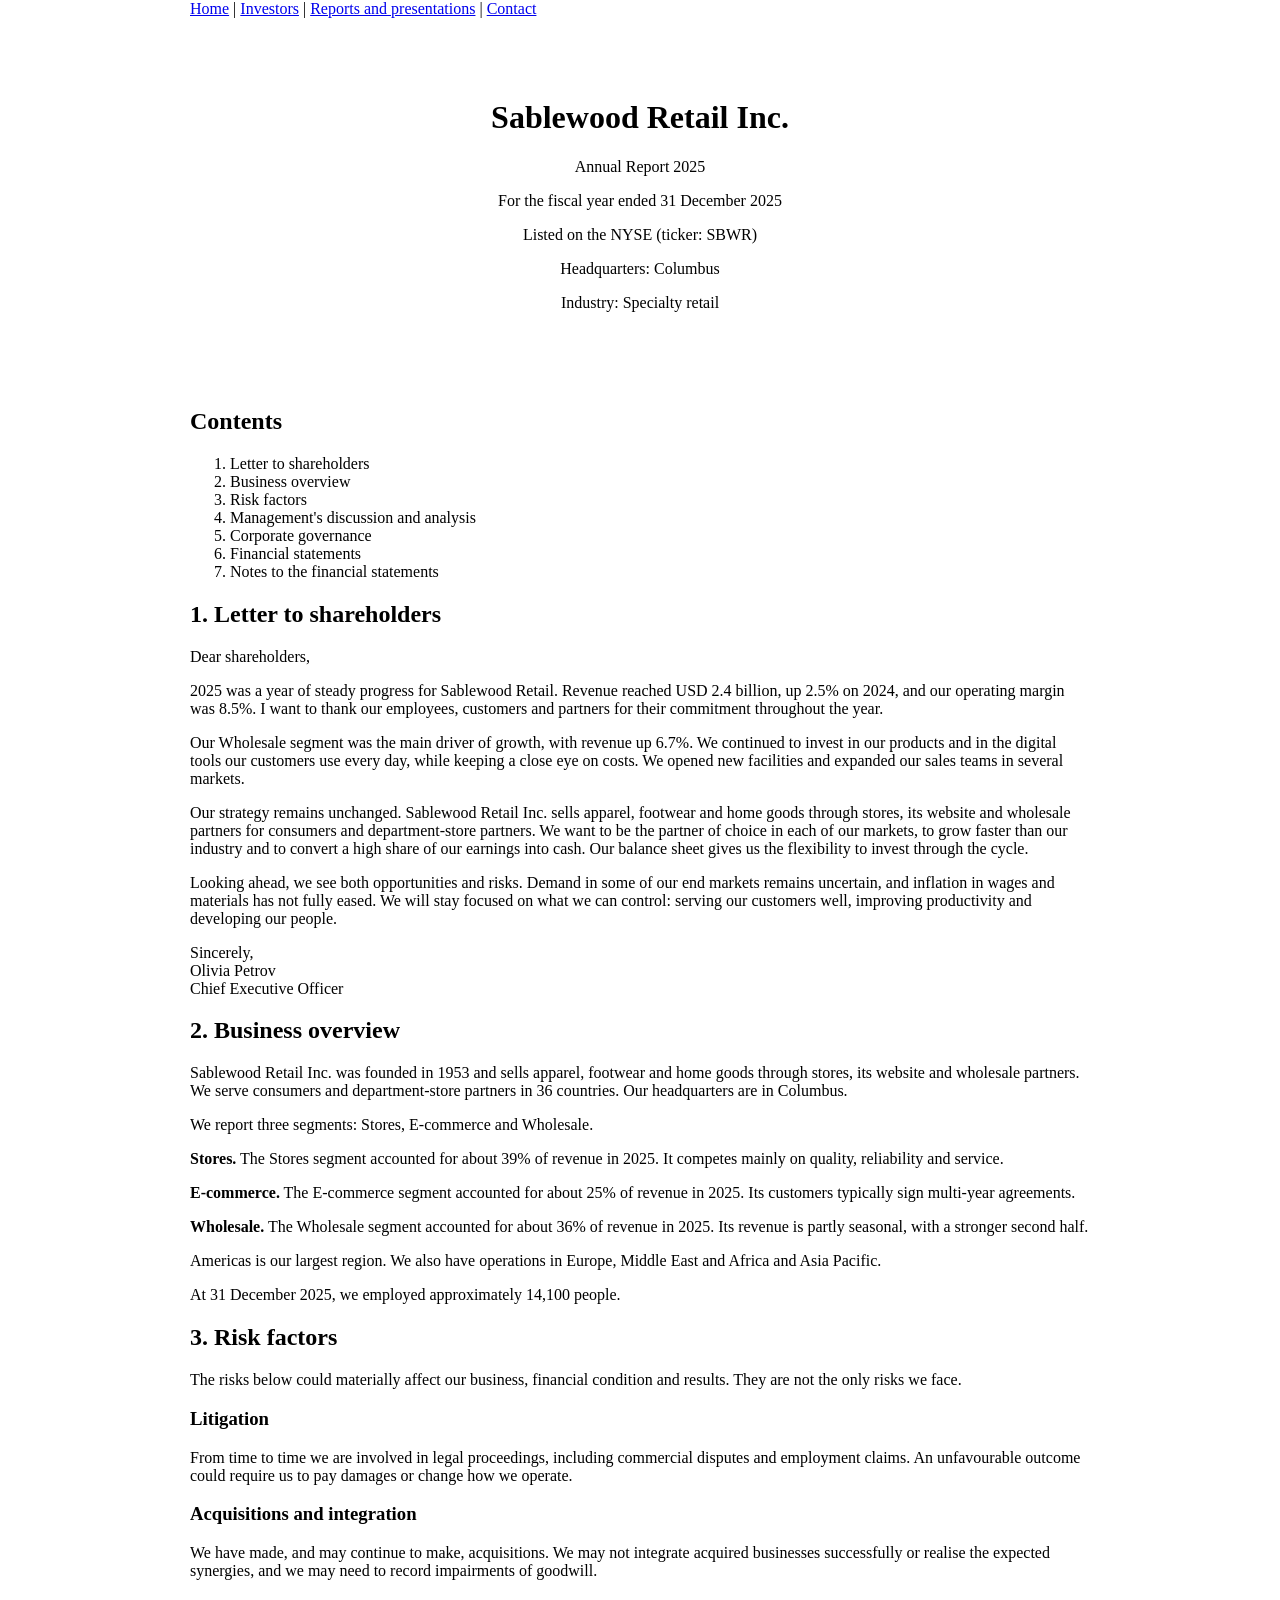
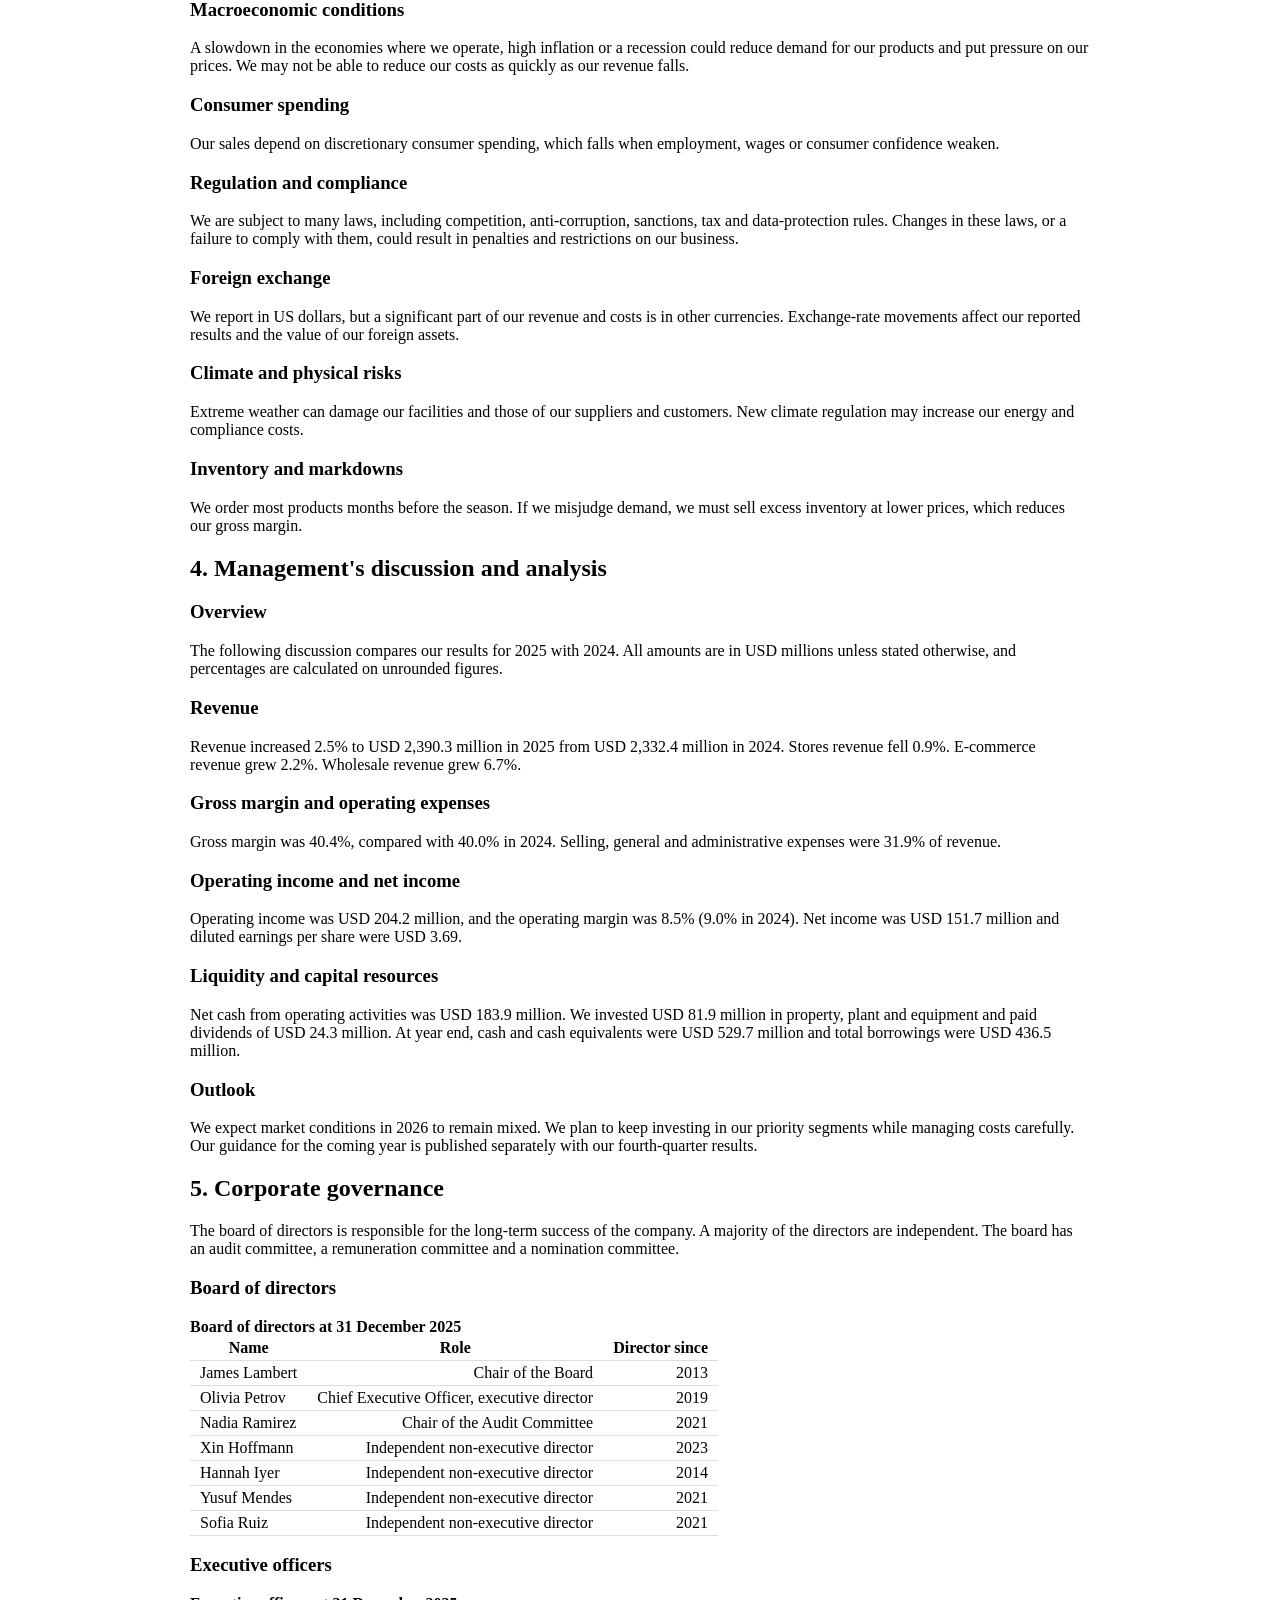
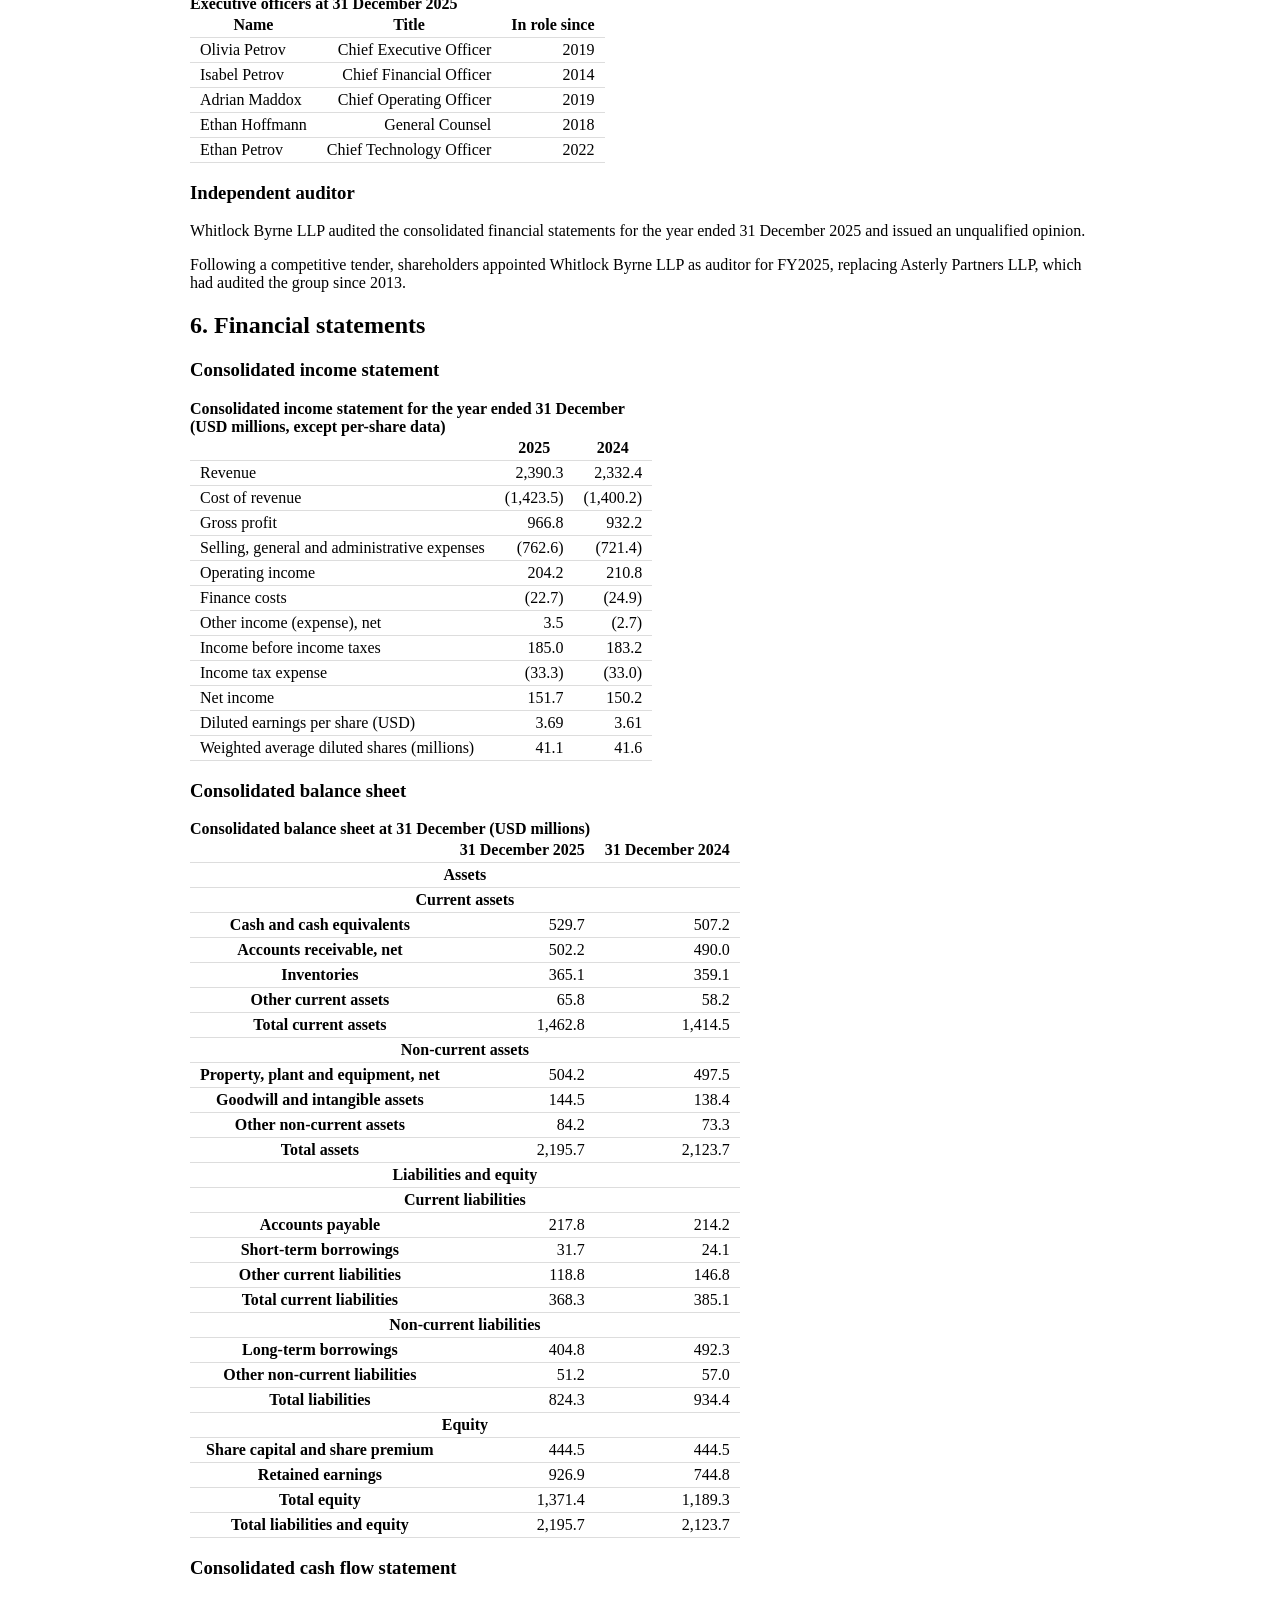
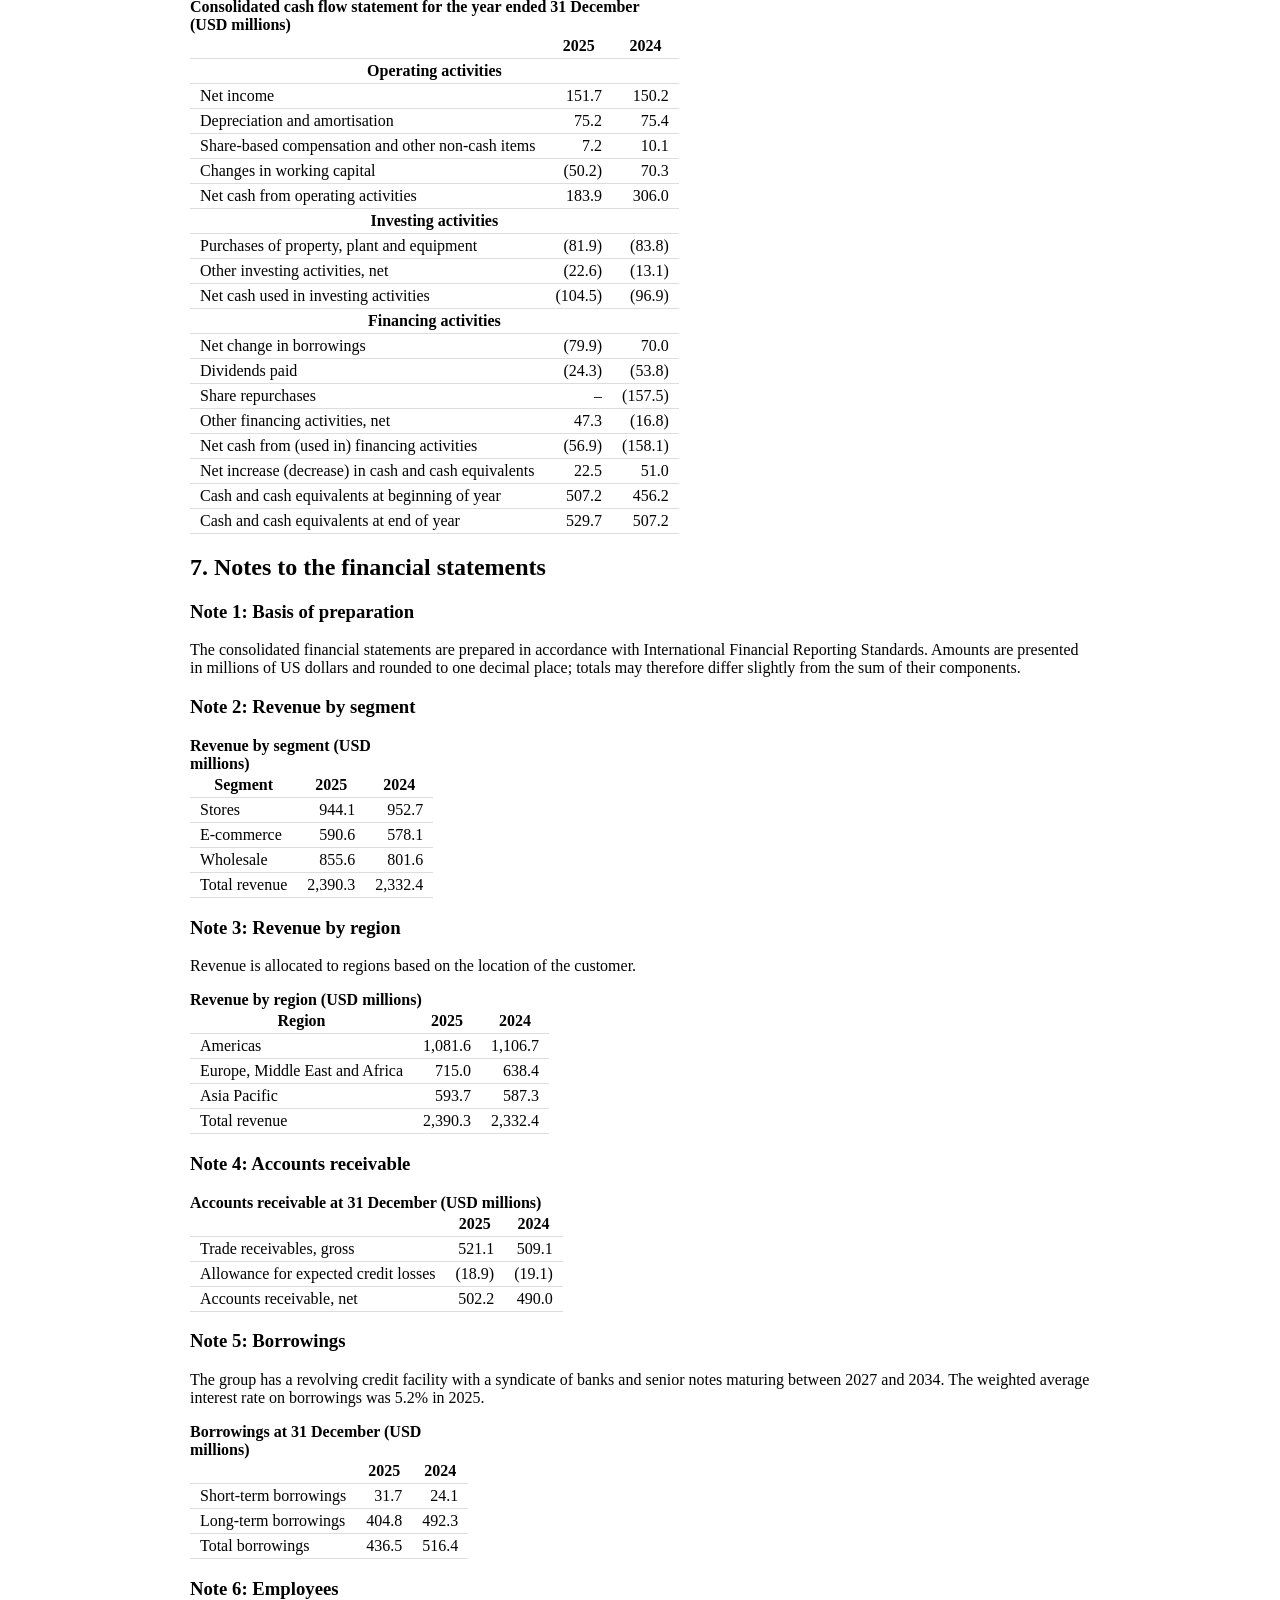
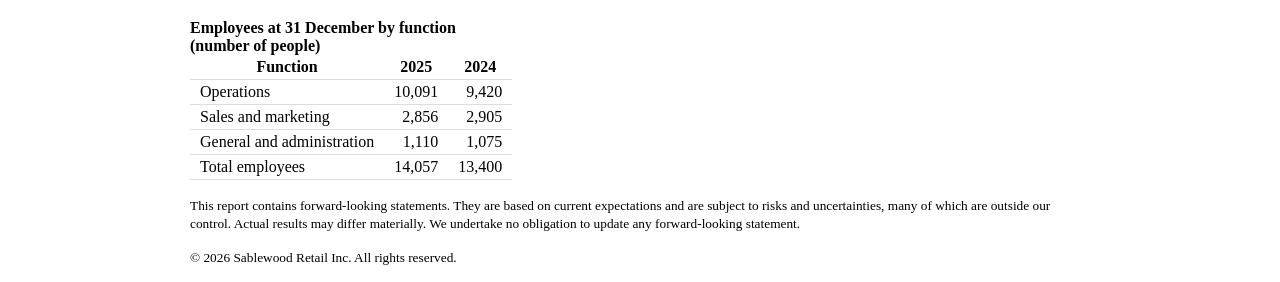
<file: FTEC5660/HW4/public_test/corpus/doc_004.html>
<!DOCTYPE html>
<html lang="en">
<head>
<meta charset="utf-8">
<title>Sablewood Retail Inc. | Annual Report 2025</title>
<style>body{font-family:Georgia,serif;max-width:900px;margin:auto}table{border-collapse:collapse;margin:12px 0}td,th{padding:3px 10px;border-bottom:1px solid #ddd}td.num{text-align:right}caption{font-weight:bold;text-align:left}.cover{padding:60px 0;text-align:center}</style>
</head>
<body>
<nav><a href="/">Home</a> | <a href="/investors">Investors</a> | <a href="/reports">Reports and presentations</a> | <a href="/contact">Contact</a></nav>
<div class="cover">
<h1>Sablewood Retail Inc.</h1>
<p class="subtitle">Annual Report 2025</p>
<p>For the fiscal year ended 31 December 2025</p>
<p>Listed on the NYSE (ticker: SBWR)</p>
<p>Headquarters: Columbus</p>
<p>Industry: Specialty retail</p>
</div>
<h2>Contents</h2>
<ol><li>Letter to shareholders</li><li>Business overview</li><li>Risk factors</li><li>Management's discussion and analysis</li><li>Corporate governance</li><li>Financial statements</li><li>Notes to the financial statements</li></ol>
<h2>1. Letter to shareholders</h2>
<p>Dear shareholders,</p>
<p>2025 was a year of steady progress for Sablewood Retail. Revenue reached USD 2.4 billion, up 2.5% on 2024, and our operating margin was 8.5%. I want to thank our employees, customers and partners for their commitment throughout the year.</p>
<p>Our Wholesale segment was the main driver of growth, with revenue up 6.7%. We continued to invest in our products and in the digital tools our customers use every day, while keeping a close eye on costs. We opened new facilities and expanded our sales teams in several markets.</p>
<p>Our strategy remains unchanged. Sablewood Retail Inc. sells apparel, footwear and home goods through stores, its website and wholesale partners for consumers and department-store partners. We want to be the partner of choice in each of our markets, to grow faster than our industry and to convert a high share of our earnings into cash. Our balance sheet gives us the flexibility to invest through the cycle.</p>
<p>Looking ahead, we see both opportunities and risks. Demand in some of our end markets remains uncertain, and inflation in wages and materials has not fully eased. We will stay focused on what we can control: serving our customers well, improving productivity and developing our people.</p>
<p>Sincerely,<br>Olivia Petrov<br>Chief Executive Officer</p>
<h2>2. Business overview</h2>
<p>Sablewood Retail Inc. was founded in 1953 and sells apparel, footwear and home goods through stores, its website and wholesale partners. We serve consumers and department-store partners in 36 countries. Our headquarters are in Columbus.</p>
<p>We report three segments: Stores, E-commerce and Wholesale.</p>
<p><b>Stores.</b> The Stores segment accounted for about 39% of revenue in 2025. It competes mainly on quality, reliability and service.</p>
<p><b>E-commerce.</b> The E-commerce segment accounted for about 25% of revenue in 2025. Its customers typically sign multi-year agreements.</p>
<p><b>Wholesale.</b> The Wholesale segment accounted for about 36% of revenue in 2025. Its revenue is partly seasonal, with a stronger second half.</p>
<p>Americas is our largest region. We also have operations in Europe, Middle East and Africa and Asia Pacific.</p>
<p>At 31 December 2025, we employed approximately 14,100 people.</p>
<h2>3. Risk factors</h2>
<p>The risks below could materially affect our business, financial condition and results. They are not the only risks we face.</p>
<h3>Litigation</h3>
<p>From time to time we are involved in legal proceedings, including commercial disputes and employment claims. An unfavourable outcome could require us to pay damages or change how we operate.</p>
<h3>Acquisitions and integration</h3>
<p>We have made, and may continue to make, acquisitions. We may not integrate acquired businesses successfully or realise the expected synergies, and we may need to record impairments of goodwill.</p>
<h3>Macroeconomic conditions</h3>
<p>A slowdown in the economies where we operate, high inflation or a recession could reduce demand for our products and put pressure on our prices. We may not be able to reduce our costs as quickly as our revenue falls.</p>
<h3>Consumer spending</h3>
<p>Our sales depend on discretionary consumer spending, which falls when employment, wages or consumer confidence weaken.</p>
<h3>Regulation and compliance</h3>
<p>We are subject to many laws, including competition, anti-corruption, sanctions, tax and data-protection rules. Changes in these laws, or a failure to comply with them, could result in penalties and restrictions on our business.</p>
<h3>Foreign exchange</h3>
<p>We report in US dollars, but a significant part of our revenue and costs is in other currencies. Exchange-rate movements affect our reported results and the value of our foreign assets.</p>
<h3>Climate and physical risks</h3>
<p>Extreme weather can damage our facilities and those of our suppliers and customers. New climate regulation may increase our energy and compliance costs.</p>
<h3>Inventory and markdowns</h3>
<p>We order most products months before the season. If we misjudge demand, we must sell excess inventory at lower prices, which reduces our gross margin.</p>
<h2>4. Management's discussion and analysis</h2>
<h3>Overview</h3>
<p>The following discussion compares our results for 2025 with 2024. All amounts are in USD millions unless stated otherwise, and percentages are calculated on unrounded figures.</p>
<h3>Revenue</h3>
<p>Revenue increased 2.5% to USD 2,390.3 million in 2025 from USD 2,332.4 million in 2024. Stores revenue fell 0.9%. E-commerce revenue grew 2.2%. Wholesale revenue grew 6.7%.</p>
<h3>Gross margin and operating expenses</h3>
<p>Gross margin was 40.4%, compared with 40.0% in 2024. Selling, general and administrative expenses were 31.9% of revenue.</p>
<h3>Operating income and net income</h3>
<p>Operating income was USD 204.2 million, and the operating margin was 8.5% (9.0% in 2024). Net income was USD 151.7 million and diluted earnings per share were USD 3.69.</p>
<h3>Liquidity and capital resources</h3>
<p>Net cash from operating activities was USD 183.9 million. We invested USD 81.9 million in property, plant and equipment and paid dividends of USD 24.3 million. At year end, cash and cash equivalents were USD 529.7 million and total borrowings were USD 436.5 million.</p>
<h3>Outlook</h3>
<p>We expect market conditions in 2026 to remain mixed. We plan to keep investing in our priority segments while managing costs carefully. Our guidance for the coming year is published separately with our fourth-quarter results.</p>
<h2>5. Corporate governance</h2>
<p>The board of directors is responsible for the long-term success of the company. A majority of the directors are independent. The board has an audit committee, a remuneration committee and a nomination committee.</p>
<h3>Board of directors</h3>
<table class="board">
<caption>Board of directors at 31 December 2025</caption>
<thead><tr>
<th>Name</th>
<th>Role</th>
<th>Director since</th>
</tr></thead>
<tbody>
<tr><td>James Lambert</td><td class="num">Chair of the Board</td><td class="num">2013</td></tr>
<tr><td>Olivia Petrov</td><td class="num">Chief Executive Officer, executive director</td><td class="num">2019</td></tr>
<tr><td>Nadia Ramirez</td><td class="num">Chair of the Audit Committee</td><td class="num">2021</td></tr>
<tr><td>Xin Hoffmann</td><td class="num">Independent non-executive director</td><td class="num">2023</td></tr>
<tr><td>Hannah Iyer</td><td class="num">Independent non-executive director</td><td class="num">2014</td></tr>
<tr><td>Yusuf Mendes</td><td class="num">Independent non-executive director</td><td class="num">2021</td></tr>
<tr><td>Sofia Ruiz</td><td class="num">Independent non-executive director</td><td class="num">2021</td></tr>
</tbody></table>
<h3>Executive officers</h3>
<table class="executives">
<caption>Executive officers at 31 December 2025</caption>
<thead><tr>
<th>Name</th>
<th>Title</th>
<th>In role since</th>
</tr></thead>
<tbody>
<tr><td>Olivia Petrov</td><td class="num">Chief Executive Officer</td><td class="num">2019</td></tr>
<tr><td>Isabel Petrov</td><td class="num">Chief Financial Officer</td><td class="num">2014</td></tr>
<tr><td>Adrian Maddox</td><td class="num">Chief Operating Officer</td><td class="num">2019</td></tr>
<tr><td>Ethan Hoffmann</td><td class="num">General Counsel</td><td class="num">2018</td></tr>
<tr><td>Ethan Petrov</td><td class="num">Chief Technology Officer</td><td class="num">2022</td></tr>
</tbody></table>
<h3>Independent auditor</h3>
<p>Whitlock Byrne LLP audited the consolidated financial statements for the year ended 31 December 2025 and issued an unqualified opinion.</p>
<p>Following a competitive tender, shareholders appointed Whitlock Byrne LLP as auditor for FY2025, replacing Asterly Partners LLP, which had audited the group since 2013.</p>
<h2>6. Financial statements</h2>
<h3>Consolidated income statement</h3>
<table class="income_statement">
<caption>Consolidated income statement for the year ended 31 December (USD millions, except per-share data)</caption>
<thead><tr>
<th></th>
<th>2025</th>
<th>2024</th>
</tr></thead>
<tbody>
<tr><td>Revenue</td><td class="num">2,390.3</td><td class="num">2,332.4</td></tr>
<tr><td>Cost of revenue</td><td class="num">(1,423.5)</td><td class="num">(1,400.2)</td></tr>
<tr><td>Gross profit</td><td class="num">966.8</td><td class="num">932.2</td></tr>
<tr><td>Selling, general and administrative expenses</td><td class="num">(762.6)</td><td class="num">(721.4)</td></tr>
<tr><td>Operating income</td><td class="num">204.2</td><td class="num">210.8</td></tr>
<tr><td>Finance costs</td><td class="num">(22.7)</td><td class="num">(24.9)</td></tr>
<tr><td>Other income (expense), net</td><td class="num">3.5</td><td class="num">(2.7)</td></tr>
<tr><td>Income before income taxes</td><td class="num">185.0</td><td class="num">183.2</td></tr>
<tr><td>Income tax expense</td><td class="num">(33.3)</td><td class="num">(33.0)</td></tr>
<tr><td>Net income</td><td class="num">151.7</td><td class="num">150.2</td></tr>
<tr><td>Diluted earnings per share (USD)</td><td class="num">3.69</td><td class="num">3.61</td></tr>
<tr><td>Weighted average diluted shares (millions)</td><td class="num">41.1</td><td class="num">41.6</td></tr>
</tbody></table>
<h3>Consolidated balance sheet</h3>
<table class="balance_sheet">
<caption>Consolidated balance sheet at 31 December (USD millions)</caption>
<thead><tr>
<th></th>
<th>31 December 2025</th>
<th>31 December 2024</th>
</tr></thead>
<tbody>
<tr class="section"><th scope="row" colspan="3">Assets</th></tr>
<tr class="section"><th scope="row" colspan="3">Current assets</th></tr>
<tr><th scope="row">Cash and cash equivalents</th><td class="num">529.7</td><td class="num">507.2</td></tr>
<tr><th scope="row">Accounts receivable, net</th><td class="num">502.2</td><td class="num">490.0</td></tr>
<tr><th scope="row">Inventories</th><td class="num">365.1</td><td class="num">359.1</td></tr>
<tr><th scope="row">Other current assets</th><td class="num">65.8</td><td class="num">58.2</td></tr>
<tr><th scope="row">Total current assets</th><td class="num">1,462.8</td><td class="num">1,414.5</td></tr>
<tr class="section"><th scope="row" colspan="3">Non-current assets</th></tr>
<tr><th scope="row">Property, plant and equipment, net</th><td class="num">504.2</td><td class="num">497.5</td></tr>
<tr><th scope="row">Goodwill and intangible assets</th><td class="num">144.5</td><td class="num">138.4</td></tr>
<tr><th scope="row">Other non-current assets</th><td class="num">84.2</td><td class="num">73.3</td></tr>
<tr><th scope="row">Total assets</th><td class="num">2,195.7</td><td class="num">2,123.7</td></tr>
<tr class="section"><th scope="row" colspan="3">Liabilities and equity</th></tr>
<tr class="section"><th scope="row" colspan="3">Current liabilities</th></tr>
<tr><th scope="row">Accounts payable</th><td class="num">217.8</td><td class="num">214.2</td></tr>
<tr><th scope="row">Short-term borrowings</th><td class="num">31.7</td><td class="num">24.1</td></tr>
<tr><th scope="row">Other current liabilities</th><td class="num">118.8</td><td class="num">146.8</td></tr>
<tr><th scope="row">Total current liabilities</th><td class="num">368.3</td><td class="num">385.1</td></tr>
<tr class="section"><th scope="row" colspan="3">Non-current liabilities</th></tr>
<tr><th scope="row">Long-term borrowings</th><td class="num">404.8</td><td class="num">492.3</td></tr>
<tr><th scope="row">Other non-current liabilities</th><td class="num">51.2</td><td class="num">57.0</td></tr>
<tr><th scope="row">Total liabilities</th><td class="num">824.3</td><td class="num">934.4</td></tr>
<tr class="section"><th scope="row" colspan="3">Equity</th></tr>
<tr><th scope="row">Share capital and share premium</th><td class="num">444.5</td><td class="num">444.5</td></tr>
<tr><th scope="row">Retained earnings</th><td class="num">926.9</td><td class="num">744.8</td></tr>
<tr><th scope="row">Total equity</th><td class="num">1,371.4</td><td class="num">1,189.3</td></tr>
<tr><th scope="row">Total liabilities and equity</th><td class="num">2,195.7</td><td class="num">2,123.7</td></tr>
</tbody></table>
<h3>Consolidated cash flow statement</h3>
<table class="cash_flow">
<caption>Consolidated cash flow statement for the year ended 31 December (USD millions)</caption>
<thead><tr>
<th></th>
<th>2025</th>
<th>2024</th>
</tr></thead>
<tbody>
<tr class="section"><th scope="row" colspan="3">Operating activities</th></tr>
<tr><td>Net income</td><td class="num">151.7</td><td class="num">150.2</td></tr>
<tr><td>Depreciation and amortisation</td><td class="num">75.2</td><td class="num">75.4</td></tr>
<tr><td>Share-based compensation and other non-cash items</td><td class="num">7.2</td><td class="num">10.1</td></tr>
<tr><td>Changes in working capital</td><td class="num">(50.2)</td><td class="num">70.3</td></tr>
<tr><td>Net cash from operating activities</td><td class="num">183.9</td><td class="num">306.0</td></tr>
<tr class="section"><th scope="row" colspan="3">Investing activities</th></tr>
<tr><td>Purchases of property, plant and equipment</td><td class="num">(81.9)</td><td class="num">(83.8)</td></tr>
<tr><td>Other investing activities, net</td><td class="num">(22.6)</td><td class="num">(13.1)</td></tr>
<tr><td>Net cash used in investing activities</td><td class="num">(104.5)</td><td class="num">(96.9)</td></tr>
<tr class="section"><th scope="row" colspan="3">Financing activities</th></tr>
<tr><td>Net change in borrowings</td><td class="num">(79.9)</td><td class="num">70.0</td></tr>
<tr><td>Dividends paid</td><td class="num">(24.3)</td><td class="num">(53.8)</td></tr>
<tr><td>Share repurchases</td><td class="num">–</td><td class="num">(157.5)</td></tr>
<tr><td>Other financing activities, net</td><td class="num">47.3</td><td class="num">(16.8)</td></tr>
<tr><td>Net cash from (used in) financing activities</td><td class="num">(56.9)</td><td class="num">(158.1)</td></tr>
<tr><td>Net increase (decrease) in cash and cash equivalents</td><td class="num">22.5</td><td class="num">51.0</td></tr>
<tr><td>Cash and cash equivalents at beginning of year</td><td class="num">507.2</td><td class="num">456.2</td></tr>
<tr><td>Cash and cash equivalents at end of year</td><td class="num">529.7</td><td class="num">507.2</td></tr>
</tbody></table>
<h2>7. Notes to the financial statements</h2>
<h3>Note 1: Basis of preparation</h3>
<p>The consolidated financial statements are prepared in accordance with International Financial Reporting Standards. Amounts are presented in millions of US dollars and rounded to one decimal place; totals may therefore differ slightly from the sum of their components.</p>
<h3>Note 2: Revenue by segment</h3>
<table class="segments">
<caption>Revenue by segment (USD millions)</caption>
<thead><tr>
<th>Segment</th>
<th>2025</th>
<th>2024</th>
</tr></thead>
<tbody>
<tr><td>Stores</td><td class="num">944.1</td><td class="num">952.7</td></tr>
<tr><td>E-commerce</td><td class="num">590.6</td><td class="num">578.1</td></tr>
<tr><td>Wholesale</td><td class="num">855.6</td><td class="num">801.6</td></tr>
<tr><td>Total revenue</td><td class="num">2,390.3</td><td class="num">2,332.4</td></tr>
</tbody></table>
<h3>Note 3: Revenue by region</h3>
<p>Revenue is allocated to regions based on the location of the customer.</p>
<table class="regions">
<caption>Revenue by region (USD millions)</caption>
<thead><tr>
<th>Region</th>
<th>2025</th>
<th>2024</th>
</tr></thead>
<tbody>
<tr><td>Americas</td><td class="num">1,081.6</td><td class="num">1,106.7</td></tr>
<tr><td>Europe, Middle East and Africa</td><td class="num">715.0</td><td class="num">638.4</td></tr>
<tr><td>Asia Pacific</td><td class="num">593.7</td><td class="num">587.3</td></tr>
<tr><td>Total revenue</td><td class="num">2,390.3</td><td class="num">2,332.4</td></tr>
</tbody></table>
<h3>Note 4: Accounts receivable</h3>
<table class="receivables">
<caption>Accounts receivable at 31 December (USD millions)</caption>
<thead><tr>
<th></th>
<th>2025</th>
<th>2024</th>
</tr></thead>
<tbody>
<tr><td>Trade receivables, gross</td><td class="num">521.1</td><td class="num">509.1</td></tr>
<tr><td>Allowance for expected credit losses</td><td class="num">(18.9)</td><td class="num">(19.1)</td></tr>
<tr><td>Accounts receivable, net</td><td class="num">502.2</td><td class="num">490.0</td></tr>
</tbody></table>
<h3>Note 5: Borrowings</h3>
<p>The group has a revolving credit facility with a syndicate of banks and senior notes maturing between 2027 and 2034. The weighted average interest rate on borrowings was 5.2% in 2025.</p>
<table class="borrowings">
<caption>Borrowings at 31 December (USD millions)</caption>
<thead><tr>
<th></th>
<th>2025</th>
<th>2024</th>
</tr></thead>
<tbody>
<tr><td>Short-term borrowings</td><td class="num">31.7</td><td class="num">24.1</td></tr>
<tr><td>Long-term borrowings</td><td class="num">404.8</td><td class="num">492.3</td></tr>
<tr><td>Total borrowings</td><td class="num">436.5</td><td class="num">516.4</td></tr>
</tbody></table>
<h3>Note 6: Employees</h3>
<table class="employees">
<caption>Employees at 31 December by function (number of people)</caption>
<thead><tr>
<th>Function</th>
<th>2025</th>
<th>2024</th>
</tr></thead>
<tbody>
<tr><td>Operations</td><td class="num">10,091</td><td class="num">9,420</td></tr>
<tr><td>Sales and marketing</td><td class="num">2,856</td><td class="num">2,905</td></tr>
<tr><td>General and administration</td><td class="num">1,110</td><td class="num">1,075</td></tr>
<tr><td>Total employees</td><td class="num">14,057</td><td class="num">13,400</td></tr>
</tbody></table>
<footer>
<p><small>This report contains forward-looking statements. They are based on current expectations and are subject to risks and uncertainties, many of which are outside our control. Actual results may differ materially. We undertake no obligation to update any forward-looking statement.</small></p>
<p><small>&copy; 2026 Sablewood Retail Inc. All rights reserved.</small></p>
</footer>
</body>
</html>
</file>
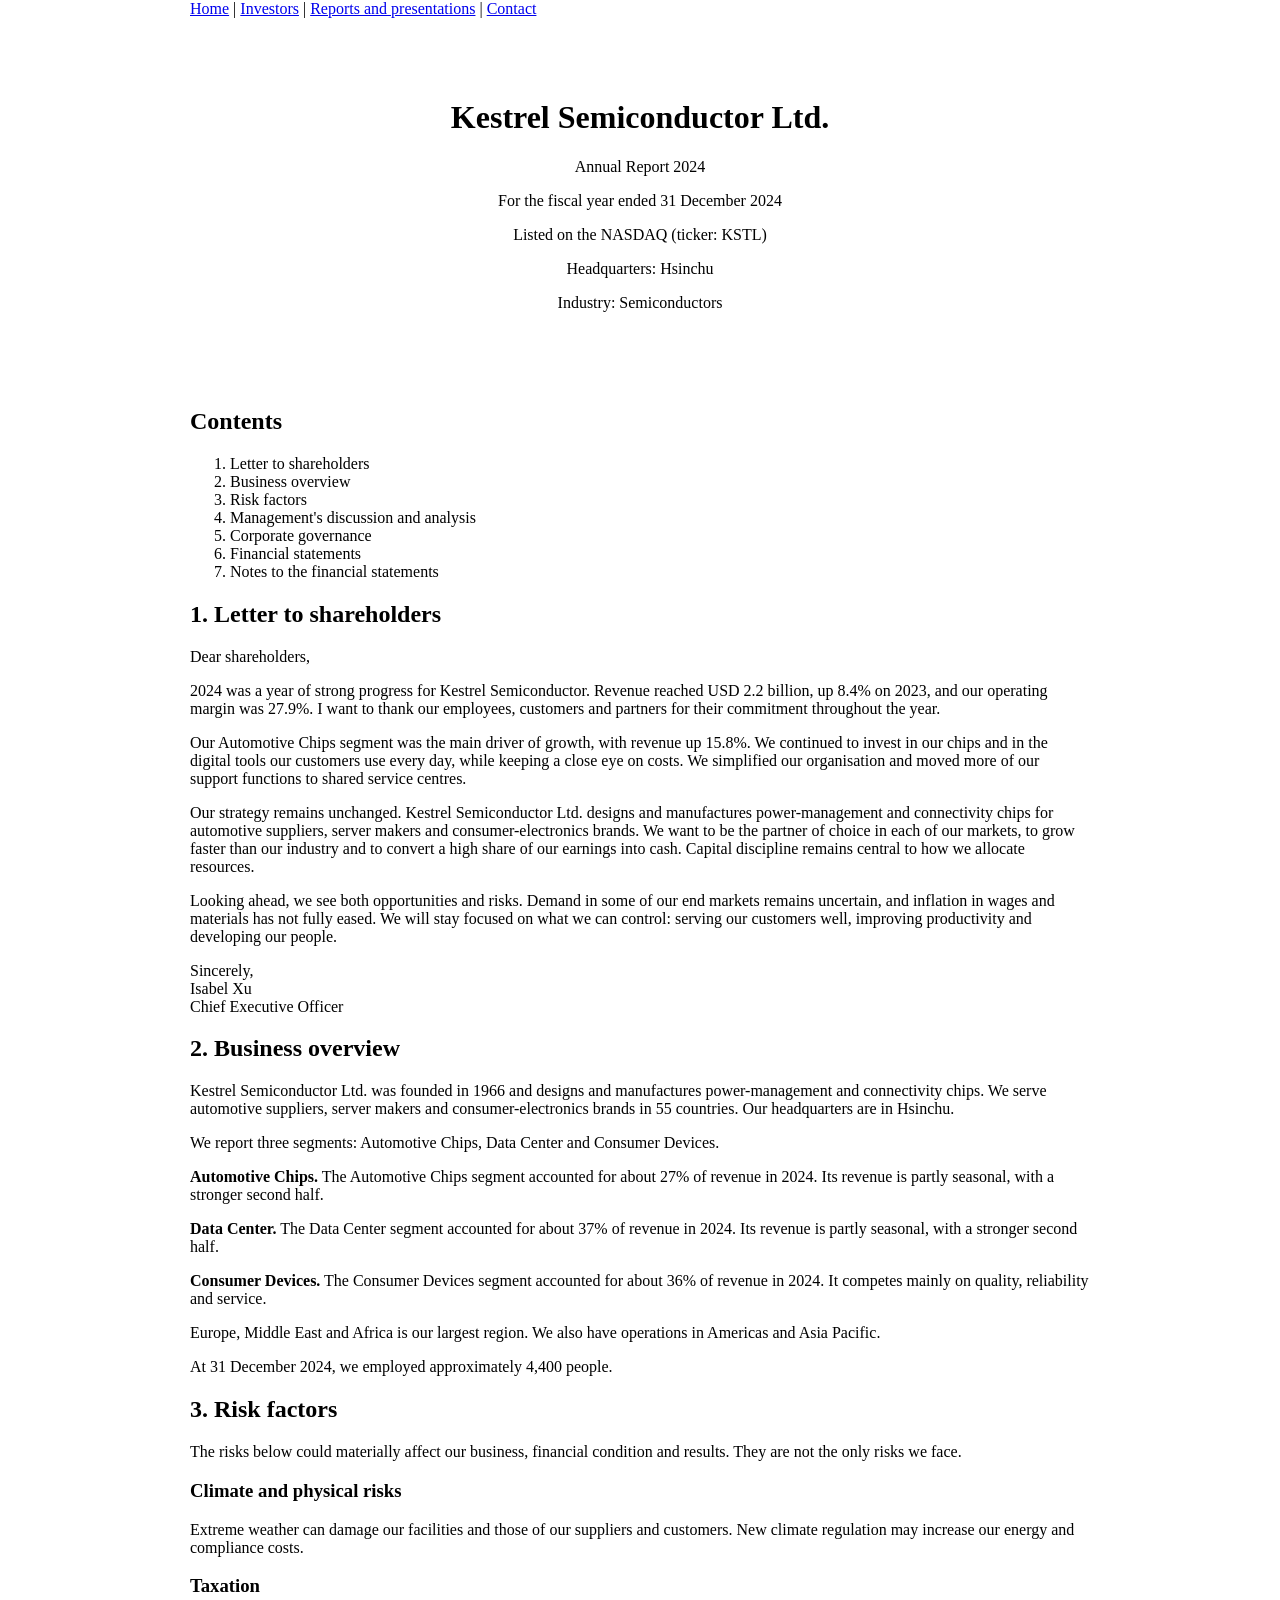
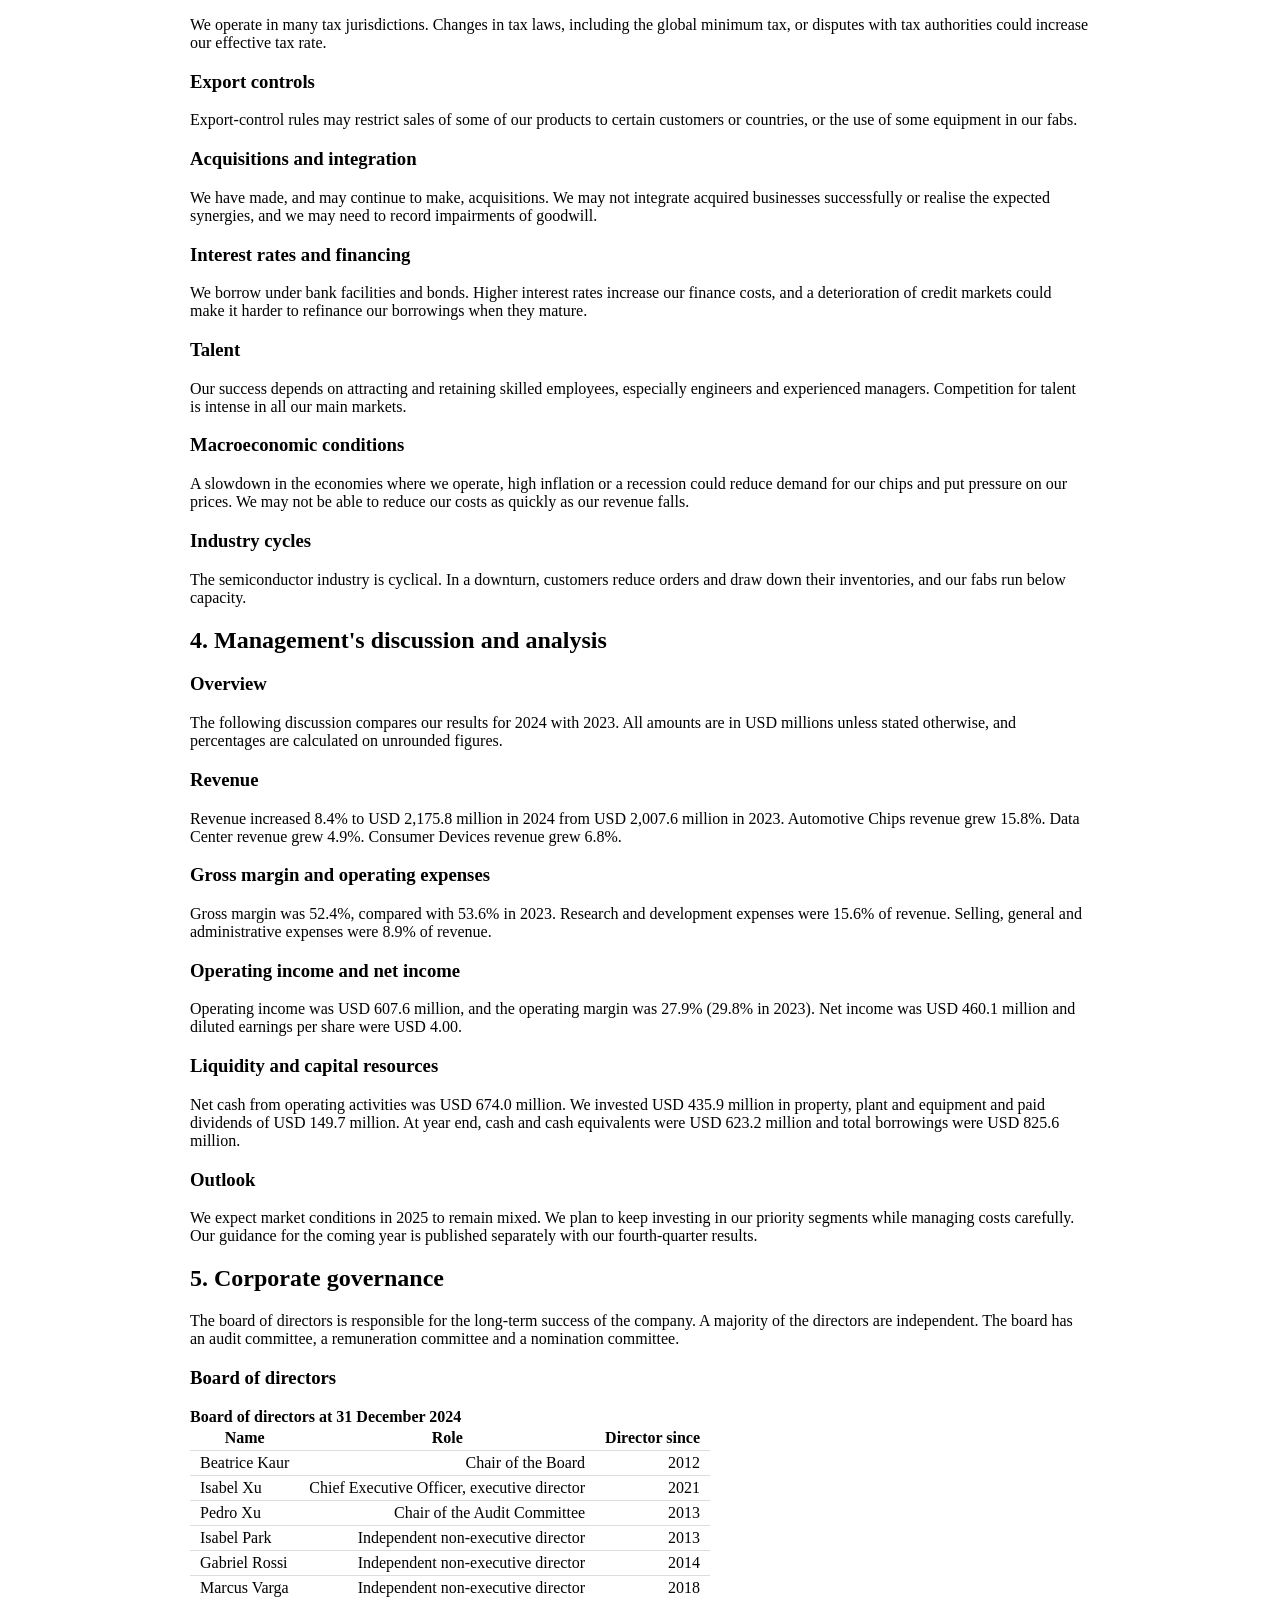
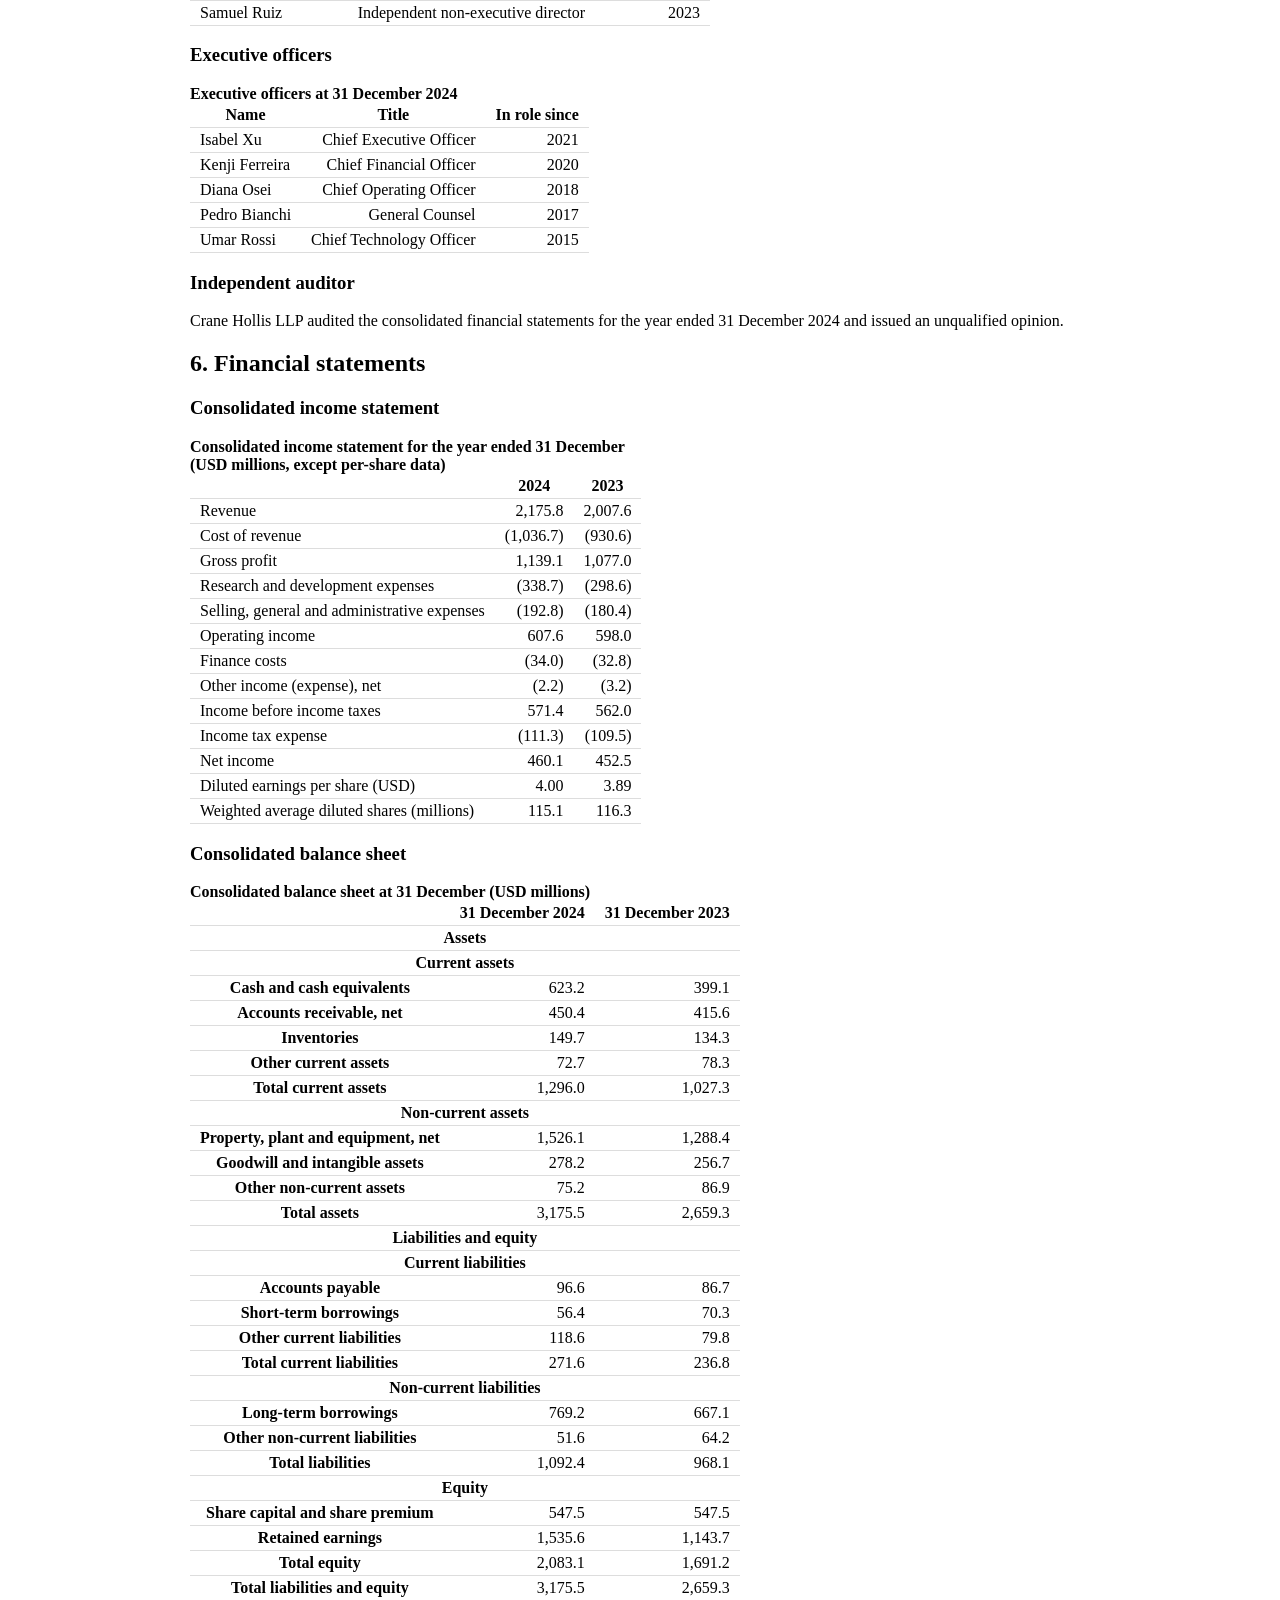
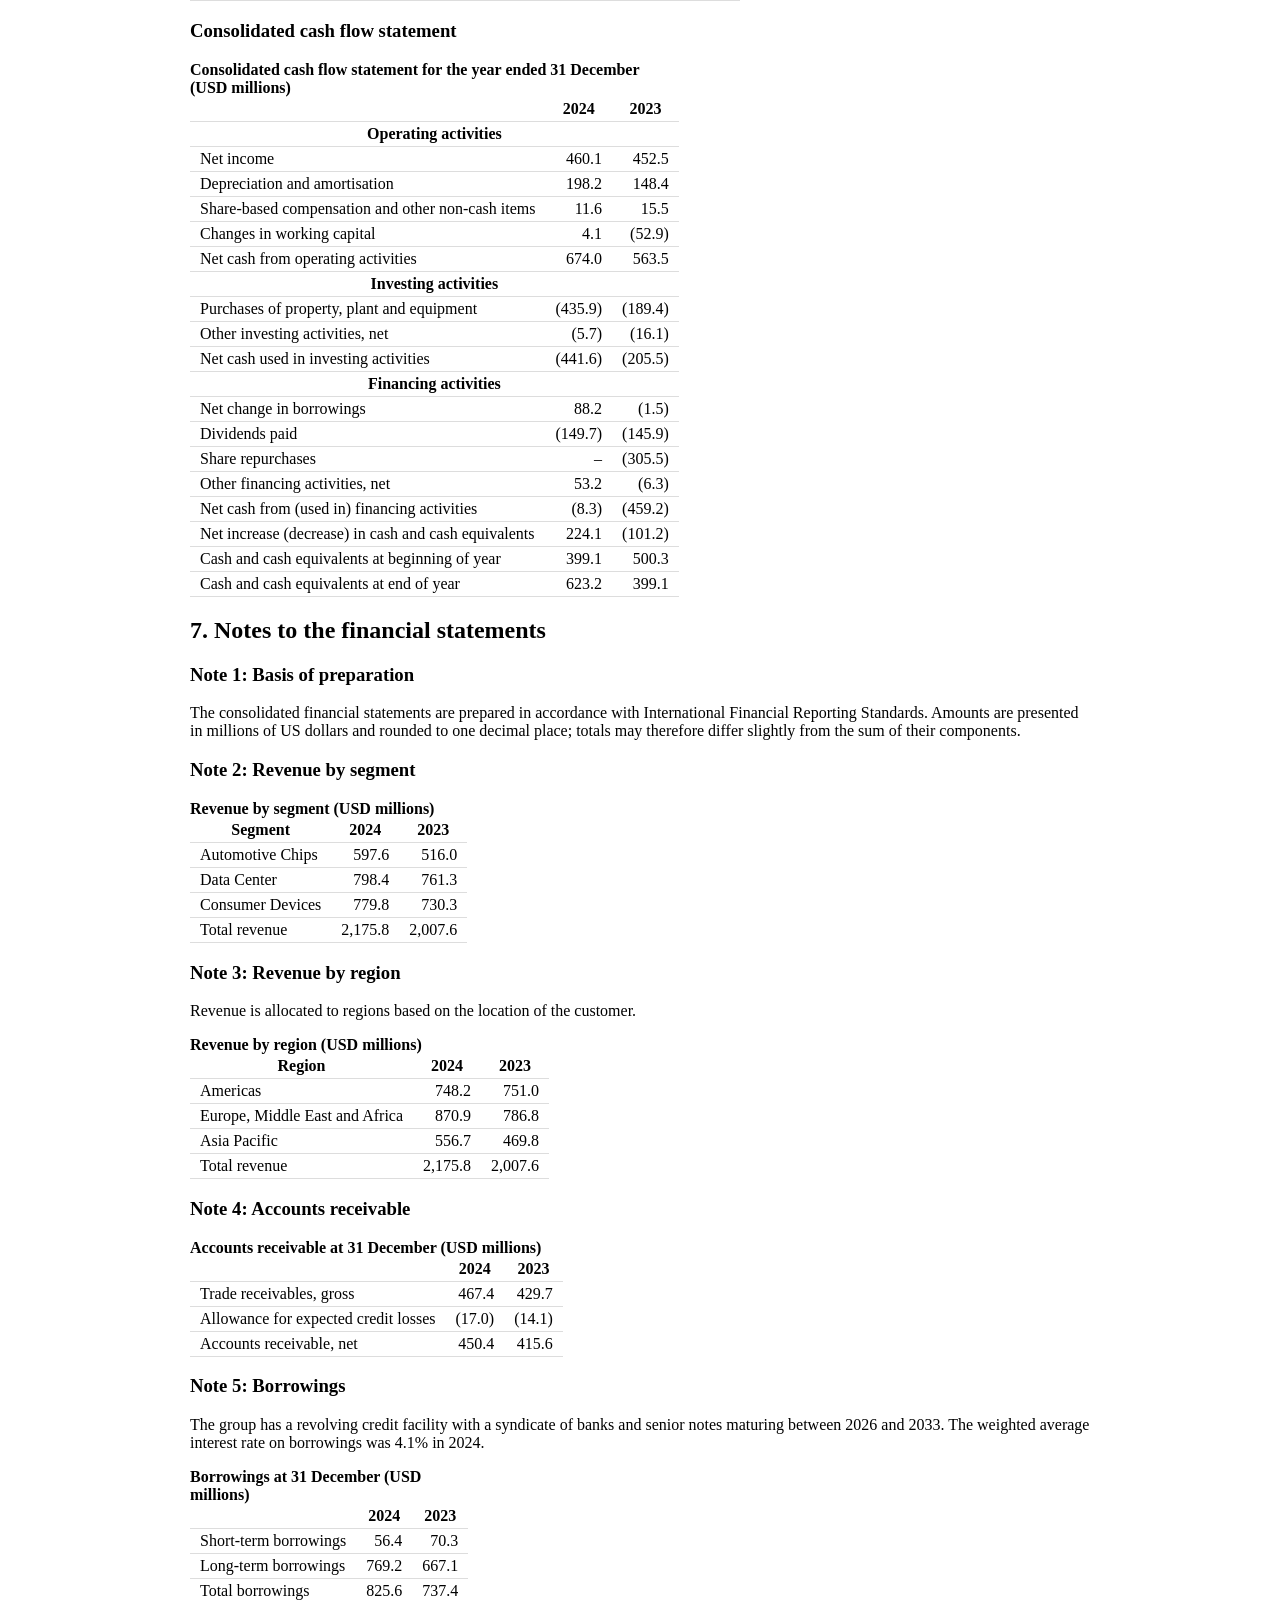
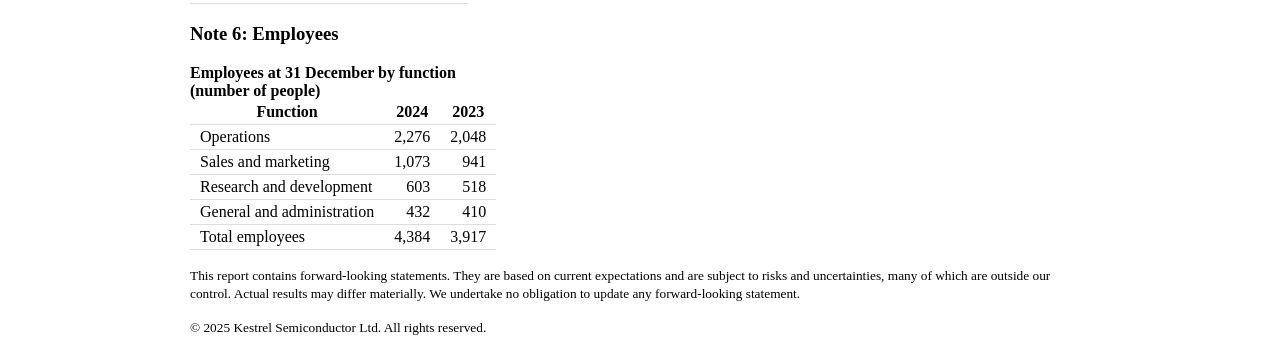
<file: FTEC5660/HW4/public_test/corpus/doc_005.html>
<!DOCTYPE html>
<html lang="en">
<head>
<meta charset="utf-8">
<title>Kestrel Semiconductor Ltd. | Annual Report 2024</title>
<style>body{font-family:Georgia,serif;max-width:900px;margin:auto}table{border-collapse:collapse;margin:12px 0}td,th{padding:3px 10px;border-bottom:1px solid #ddd}td.num{text-align:right}caption{font-weight:bold;text-align:left}.cover{padding:60px 0;text-align:center}</style>
</head>
<body>
<nav><a href="/">Home</a> | <a href="/investors">Investors</a> | <a href="/reports">Reports and presentations</a> | <a href="/contact">Contact</a></nav>
<div class="cover">
<h1>Kestrel Semiconductor Ltd.</h1>
<p class="subtitle">Annual Report 2024</p>
<p>For the fiscal year ended 31 December 2024</p>
<p>Listed on the NASDAQ (ticker: KSTL)</p>
<p>Headquarters: Hsinchu</p>
<p>Industry: Semiconductors</p>
</div>
<h2>Contents</h2>
<ol><li>Letter to shareholders</li><li>Business overview</li><li>Risk factors</li><li>Management's discussion and analysis</li><li>Corporate governance</li><li>Financial statements</li><li>Notes to the financial statements</li></ol>
<h2>1. Letter to shareholders</h2>
<p>Dear shareholders,</p>
<p>2024 was a year of strong progress for Kestrel Semiconductor. Revenue reached USD 2.2 billion, up 8.4% on 2023, and our operating margin was 27.9%. I want to thank our employees, customers and partners for their commitment throughout the year.</p>
<p>Our Automotive Chips segment was the main driver of growth, with revenue up 15.8%. We continued to invest in our chips and in the digital tools our customers use every day, while keeping a close eye on costs. We simplified our organisation and moved more of our support functions to shared service centres.</p>
<p>Our strategy remains unchanged. Kestrel Semiconductor Ltd. designs and manufactures power-management and connectivity chips for automotive suppliers, server makers and consumer-electronics brands. We want to be the partner of choice in each of our markets, to grow faster than our industry and to convert a high share of our earnings into cash. Capital discipline remains central to how we allocate resources.</p>
<p>Looking ahead, we see both opportunities and risks. Demand in some of our end markets remains uncertain, and inflation in wages and materials has not fully eased. We will stay focused on what we can control: serving our customers well, improving productivity and developing our people.</p>
<p>Sincerely,<br>Isabel Xu<br>Chief Executive Officer</p>
<h2>2. Business overview</h2>
<p>Kestrel Semiconductor Ltd. was founded in 1966 and designs and manufactures power-management and connectivity chips. We serve automotive suppliers, server makers and consumer-electronics brands in 55 countries. Our headquarters are in Hsinchu.</p>
<p>We report three segments: Automotive Chips, Data Center and Consumer Devices.</p>
<p><b>Automotive Chips.</b> The Automotive Chips segment accounted for about 27% of revenue in 2024. Its revenue is partly seasonal, with a stronger second half.</p>
<p><b>Data Center.</b> The Data Center segment accounted for about 37% of revenue in 2024. Its revenue is partly seasonal, with a stronger second half.</p>
<p><b>Consumer Devices.</b> The Consumer Devices segment accounted for about 36% of revenue in 2024. It competes mainly on quality, reliability and service.</p>
<p>Europe, Middle East and Africa is our largest region. We also have operations in Americas and Asia Pacific.</p>
<p>At 31 December 2024, we employed approximately 4,400 people.</p>
<h2>3. Risk factors</h2>
<p>The risks below could materially affect our business, financial condition and results. They are not the only risks we face.</p>
<h3>Climate and physical risks</h3>
<p>Extreme weather can damage our facilities and those of our suppliers and customers. New climate regulation may increase our energy and compliance costs.</p>
<h3>Taxation</h3>
<p>We operate in many tax jurisdictions. Changes in tax laws, including the global minimum tax, or disputes with tax authorities could increase our effective tax rate.</p>
<h3>Export controls</h3>
<p>Export-control rules may restrict sales of some of our products to certain customers or countries, or the use of some equipment in our fabs.</p>
<h3>Acquisitions and integration</h3>
<p>We have made, and may continue to make, acquisitions. We may not integrate acquired businesses successfully or realise the expected synergies, and we may need to record impairments of goodwill.</p>
<h3>Interest rates and financing</h3>
<p>We borrow under bank facilities and bonds. Higher interest rates increase our finance costs, and a deterioration of credit markets could make it harder to refinance our borrowings when they mature.</p>
<h3>Talent</h3>
<p>Our success depends on attracting and retaining skilled employees, especially engineers and experienced managers. Competition for talent is intense in all our main markets.</p>
<h3>Macroeconomic conditions</h3>
<p>A slowdown in the economies where we operate, high inflation or a recession could reduce demand for our chips and put pressure on our prices. We may not be able to reduce our costs as quickly as our revenue falls.</p>
<h3>Industry cycles</h3>
<p>The semiconductor industry is cyclical. In a downturn, customers reduce orders and draw down their inventories, and our fabs run below capacity.</p>
<h2>4. Management's discussion and analysis</h2>
<h3>Overview</h3>
<p>The following discussion compares our results for 2024 with 2023. All amounts are in USD millions unless stated otherwise, and percentages are calculated on unrounded figures.</p>
<h3>Revenue</h3>
<p>Revenue increased 8.4% to USD 2,175.8 million in 2024 from USD 2,007.6 million in 2023. Automotive Chips revenue grew 15.8%. Data Center revenue grew 4.9%. Consumer Devices revenue grew 6.8%.</p>
<h3>Gross margin and operating expenses</h3>
<p>Gross margin was 52.4%, compared with 53.6% in 2023. Research and development expenses were 15.6% of revenue. Selling, general and administrative expenses were 8.9% of revenue.</p>
<h3>Operating income and net income</h3>
<p>Operating income was USD 607.6 million, and the operating margin was 27.9% (29.8% in 2023). Net income was USD 460.1 million and diluted earnings per share were USD 4.00.</p>
<h3>Liquidity and capital resources</h3>
<p>Net cash from operating activities was USD 674.0 million. We invested USD 435.9 million in property, plant and equipment and paid dividends of USD 149.7 million. At year end, cash and cash equivalents were USD 623.2 million and total borrowings were USD 825.6 million.</p>
<h3>Outlook</h3>
<p>We expect market conditions in 2025 to remain mixed. We plan to keep investing in our priority segments while managing costs carefully. Our guidance for the coming year is published separately with our fourth-quarter results.</p>
<h2>5. Corporate governance</h2>
<p>The board of directors is responsible for the long-term success of the company. A majority of the directors are independent. The board has an audit committee, a remuneration committee and a nomination committee.</p>
<h3>Board of directors</h3>
<table class="board">
<caption>Board of directors at 31 December 2024</caption>
<thead><tr>
<th>Name</th>
<th>Role</th>
<th>Director since</th>
</tr></thead>
<tbody>
<tr><td>Beatrice Kaur</td><td class="num">Chair of the Board</td><td class="num">2012</td></tr>
<tr><td>Isabel Xu</td><td class="num">Chief Executive Officer, executive director</td><td class="num">2021</td></tr>
<tr><td>Pedro Xu</td><td class="num">Chair of the Audit Committee</td><td class="num">2013</td></tr>
<tr><td>Isabel Park</td><td class="num">Independent non-executive director</td><td class="num">2013</td></tr>
<tr><td>Gabriel Rossi</td><td class="num">Independent non-executive director</td><td class="num">2014</td></tr>
<tr><td>Marcus Varga</td><td class="num">Independent non-executive director</td><td class="num">2018</td></tr>
<tr><td>Samuel Ruiz</td><td class="num">Independent non-executive director</td><td class="num">2023</td></tr>
</tbody></table>
<h3>Executive officers</h3>
<table class="executives">
<caption>Executive officers at 31 December 2024</caption>
<thead><tr>
<th>Name</th>
<th>Title</th>
<th>In role since</th>
</tr></thead>
<tbody>
<tr><td>Isabel Xu</td><td class="num">Chief Executive Officer</td><td class="num">2021</td></tr>
<tr><td>Kenji Ferreira</td><td class="num">Chief Financial Officer</td><td class="num">2020</td></tr>
<tr><td>Diana Osei</td><td class="num">Chief Operating Officer</td><td class="num">2018</td></tr>
<tr><td>Pedro Bianchi</td><td class="num">General Counsel</td><td class="num">2017</td></tr>
<tr><td>Umar Rossi</td><td class="num">Chief Technology Officer</td><td class="num">2015</td></tr>
</tbody></table>
<h3>Independent auditor</h3>
<p>Crane Hollis LLP audited the consolidated financial statements for the year ended 31 December 2024 and issued an unqualified opinion.</p>
<h2>6. Financial statements</h2>
<h3>Consolidated income statement</h3>
<table class="income_statement">
<caption>Consolidated income statement for the year ended 31 December (USD millions, except per-share data)</caption>
<thead><tr>
<th></th>
<th>2024</th>
<th>2023</th>
</tr></thead>
<tbody>
<tr><td>Revenue</td><td class="num">2,175.8</td><td class="num">2,007.6</td></tr>
<tr><td>Cost of revenue</td><td class="num">(1,036.7)</td><td class="num">(930.6)</td></tr>
<tr><td>Gross profit</td><td class="num">1,139.1</td><td class="num">1,077.0</td></tr>
<tr><td>Research and development expenses</td><td class="num">(338.7)</td><td class="num">(298.6)</td></tr>
<tr><td>Selling, general and administrative expenses</td><td class="num">(192.8)</td><td class="num">(180.4)</td></tr>
<tr><td>Operating income</td><td class="num">607.6</td><td class="num">598.0</td></tr>
<tr><td>Finance costs</td><td class="num">(34.0)</td><td class="num">(32.8)</td></tr>
<tr><td>Other income (expense), net</td><td class="num">(2.2)</td><td class="num">(3.2)</td></tr>
<tr><td>Income before income taxes</td><td class="num">571.4</td><td class="num">562.0</td></tr>
<tr><td>Income tax expense</td><td class="num">(111.3)</td><td class="num">(109.5)</td></tr>
<tr><td>Net income</td><td class="num">460.1</td><td class="num">452.5</td></tr>
<tr><td>Diluted earnings per share (USD)</td><td class="num">4.00</td><td class="num">3.89</td></tr>
<tr><td>Weighted average diluted shares (millions)</td><td class="num">115.1</td><td class="num">116.3</td></tr>
</tbody></table>
<h3>Consolidated balance sheet</h3>
<table class="balance_sheet">
<caption>Consolidated balance sheet at 31 December (USD millions)</caption>
<thead><tr>
<th></th>
<th>31 December 2024</th>
<th>31 December 2023</th>
</tr></thead>
<tbody>
<tr class="section"><th scope="row" colspan="3">Assets</th></tr>
<tr class="section"><th scope="row" colspan="3">Current assets</th></tr>
<tr><th scope="row">Cash and cash equivalents</th><td class="num">623.2</td><td class="num">399.1</td></tr>
<tr><th scope="row">Accounts receivable, net</th><td class="num">450.4</td><td class="num">415.6</td></tr>
<tr><th scope="row">Inventories</th><td class="num">149.7</td><td class="num">134.3</td></tr>
<tr><th scope="row">Other current assets</th><td class="num">72.7</td><td class="num">78.3</td></tr>
<tr><th scope="row">Total current assets</th><td class="num">1,296.0</td><td class="num">1,027.3</td></tr>
<tr class="section"><th scope="row" colspan="3">Non-current assets</th></tr>
<tr><th scope="row">Property, plant and equipment, net</th><td class="num">1,526.1</td><td class="num">1,288.4</td></tr>
<tr><th scope="row">Goodwill and intangible assets</th><td class="num">278.2</td><td class="num">256.7</td></tr>
<tr><th scope="row">Other non-current assets</th><td class="num">75.2</td><td class="num">86.9</td></tr>
<tr><th scope="row">Total assets</th><td class="num">3,175.5</td><td class="num">2,659.3</td></tr>
<tr class="section"><th scope="row" colspan="3">Liabilities and equity</th></tr>
<tr class="section"><th scope="row" colspan="3">Current liabilities</th></tr>
<tr><th scope="row">Accounts payable</th><td class="num">96.6</td><td class="num">86.7</td></tr>
<tr><th scope="row">Short-term borrowings</th><td class="num">56.4</td><td class="num">70.3</td></tr>
<tr><th scope="row">Other current liabilities</th><td class="num">118.6</td><td class="num">79.8</td></tr>
<tr><th scope="row">Total current liabilities</th><td class="num">271.6</td><td class="num">236.8</td></tr>
<tr class="section"><th scope="row" colspan="3">Non-current liabilities</th></tr>
<tr><th scope="row">Long-term borrowings</th><td class="num">769.2</td><td class="num">667.1</td></tr>
<tr><th scope="row">Other non-current liabilities</th><td class="num">51.6</td><td class="num">64.2</td></tr>
<tr><th scope="row">Total liabilities</th><td class="num">1,092.4</td><td class="num">968.1</td></tr>
<tr class="section"><th scope="row" colspan="3">Equity</th></tr>
<tr><th scope="row">Share capital and share premium</th><td class="num">547.5</td><td class="num">547.5</td></tr>
<tr><th scope="row">Retained earnings</th><td class="num">1,535.6</td><td class="num">1,143.7</td></tr>
<tr><th scope="row">Total equity</th><td class="num">2,083.1</td><td class="num">1,691.2</td></tr>
<tr><th scope="row">Total liabilities and equity</th><td class="num">3,175.5</td><td class="num">2,659.3</td></tr>
</tbody></table>
<h3>Consolidated cash flow statement</h3>
<table class="cash_flow">
<caption>Consolidated cash flow statement for the year ended 31 December (USD millions)</caption>
<thead><tr>
<th></th>
<th>2024</th>
<th>2023</th>
</tr></thead>
<tbody>
<tr class="section"><th scope="row" colspan="3">Operating activities</th></tr>
<tr><td>Net income</td><td class="num">460.1</td><td class="num">452.5</td></tr>
<tr><td>Depreciation and amortisation</td><td class="num">198.2</td><td class="num">148.4</td></tr>
<tr><td>Share-based compensation and other non-cash items</td><td class="num">11.6</td><td class="num">15.5</td></tr>
<tr><td>Changes in working capital</td><td class="num">4.1</td><td class="num">(52.9)</td></tr>
<tr><td>Net cash from operating activities</td><td class="num">674.0</td><td class="num">563.5</td></tr>
<tr class="section"><th scope="row" colspan="3">Investing activities</th></tr>
<tr><td>Purchases of property, plant and equipment</td><td class="num">(435.9)</td><td class="num">(189.4)</td></tr>
<tr><td>Other investing activities, net</td><td class="num">(5.7)</td><td class="num">(16.1)</td></tr>
<tr><td>Net cash used in investing activities</td><td class="num">(441.6)</td><td class="num">(205.5)</td></tr>
<tr class="section"><th scope="row" colspan="3">Financing activities</th></tr>
<tr><td>Net change in borrowings</td><td class="num">88.2</td><td class="num">(1.5)</td></tr>
<tr><td>Dividends paid</td><td class="num">(149.7)</td><td class="num">(145.9)</td></tr>
<tr><td>Share repurchases</td><td class="num">–</td><td class="num">(305.5)</td></tr>
<tr><td>Other financing activities, net</td><td class="num">53.2</td><td class="num">(6.3)</td></tr>
<tr><td>Net cash from (used in) financing activities</td><td class="num">(8.3)</td><td class="num">(459.2)</td></tr>
<tr><td>Net increase (decrease) in cash and cash equivalents</td><td class="num">224.1</td><td class="num">(101.2)</td></tr>
<tr><td>Cash and cash equivalents at beginning of year</td><td class="num">399.1</td><td class="num">500.3</td></tr>
<tr><td>Cash and cash equivalents at end of year</td><td class="num">623.2</td><td class="num">399.1</td></tr>
</tbody></table>
<h2>7. Notes to the financial statements</h2>
<h3>Note 1: Basis of preparation</h3>
<p>The consolidated financial statements are prepared in accordance with International Financial Reporting Standards. Amounts are presented in millions of US dollars and rounded to one decimal place; totals may therefore differ slightly from the sum of their components.</p>
<h3>Note 2: Revenue by segment</h3>
<table class="segments">
<caption>Revenue by segment (USD millions)</caption>
<thead><tr>
<th>Segment</th>
<th>2024</th>
<th>2023</th>
</tr></thead>
<tbody>
<tr><td>Automotive Chips</td><td class="num">597.6</td><td class="num">516.0</td></tr>
<tr><td>Data Center</td><td class="num">798.4</td><td class="num">761.3</td></tr>
<tr><td>Consumer Devices</td><td class="num">779.8</td><td class="num">730.3</td></tr>
<tr><td>Total revenue</td><td class="num">2,175.8</td><td class="num">2,007.6</td></tr>
</tbody></table>
<h3>Note 3: Revenue by region</h3>
<p>Revenue is allocated to regions based on the location of the customer.</p>
<table class="regions">
<caption>Revenue by region (USD millions)</caption>
<thead><tr>
<th>Region</th>
<th>2024</th>
<th>2023</th>
</tr></thead>
<tbody>
<tr><td>Americas</td><td class="num">748.2</td><td class="num">751.0</td></tr>
<tr><td>Europe, Middle East and Africa</td><td class="num">870.9</td><td class="num">786.8</td></tr>
<tr><td>Asia Pacific</td><td class="num">556.7</td><td class="num">469.8</td></tr>
<tr><td>Total revenue</td><td class="num">2,175.8</td><td class="num">2,007.6</td></tr>
</tbody></table>
<h3>Note 4: Accounts receivable</h3>
<table class="receivables">
<caption>Accounts receivable at 31 December (USD millions)</caption>
<thead><tr>
<th></th>
<th>2024</th>
<th>2023</th>
</tr></thead>
<tbody>
<tr><td>Trade receivables, gross</td><td class="num">467.4</td><td class="num">429.7</td></tr>
<tr><td>Allowance for expected credit losses</td><td class="num">(17.0)</td><td class="num">(14.1)</td></tr>
<tr><td>Accounts receivable, net</td><td class="num">450.4</td><td class="num">415.6</td></tr>
</tbody></table>
<h3>Note 5: Borrowings</h3>
<p>The group has a revolving credit facility with a syndicate of banks and senior notes maturing between 2026 and 2033. The weighted average interest rate on borrowings was 4.1% in 2024.</p>
<table class="borrowings">
<caption>Borrowings at 31 December (USD millions)</caption>
<thead><tr>
<th></th>
<th>2024</th>
<th>2023</th>
</tr></thead>
<tbody>
<tr><td>Short-term borrowings</td><td class="num">56.4</td><td class="num">70.3</td></tr>
<tr><td>Long-term borrowings</td><td class="num">769.2</td><td class="num">667.1</td></tr>
<tr><td>Total borrowings</td><td class="num">825.6</td><td class="num">737.4</td></tr>
</tbody></table>
<h3>Note 6: Employees</h3>
<table class="employees">
<caption>Employees at 31 December by function (number of people)</caption>
<thead><tr>
<th>Function</th>
<th>2024</th>
<th>2023</th>
</tr></thead>
<tbody>
<tr><td>Operations</td><td class="num">2,276</td><td class="num">2,048</td></tr>
<tr><td>Sales and marketing</td><td class="num">1,073</td><td class="num">941</td></tr>
<tr><td>Research and development</td><td class="num">603</td><td class="num">518</td></tr>
<tr><td>General and administration</td><td class="num">432</td><td class="num">410</td></tr>
<tr><td>Total employees</td><td class="num">4,384</td><td class="num">3,917</td></tr>
</tbody></table>
<footer>
<p><small>This report contains forward-looking statements. They are based on current expectations and are subject to risks and uncertainties, many of which are outside our control. Actual results may differ materially. We undertake no obligation to update any forward-looking statement.</small></p>
<p><small>&copy; 2025 Kestrel Semiconductor Ltd. All rights reserved.</small></p>
</footer>
</body>
</html>
</file>
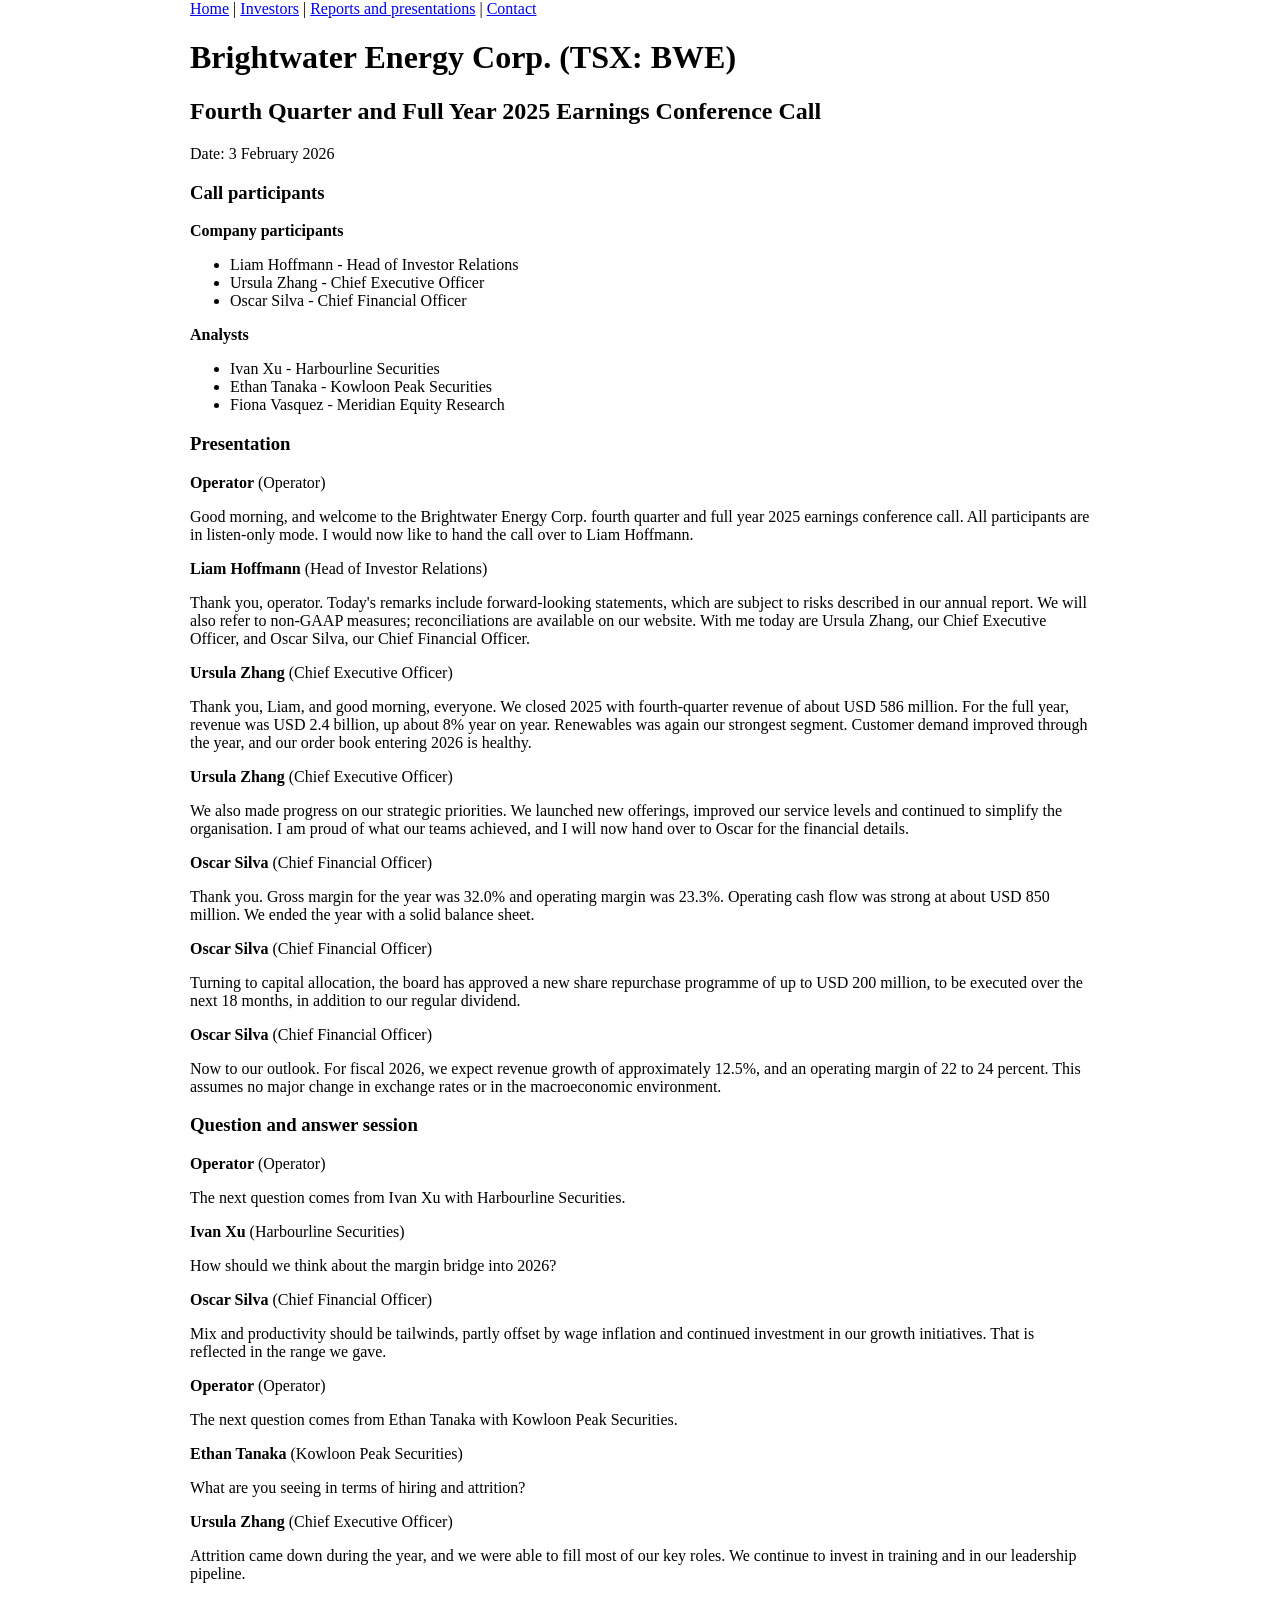
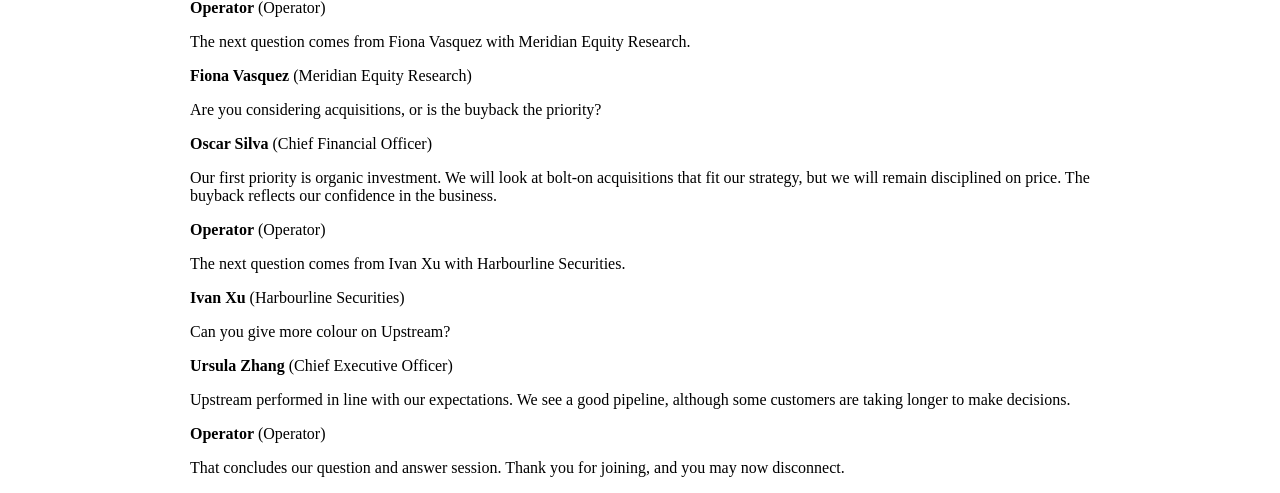
<file: FTEC5660/HW4/public_test/corpus/doc_006.html>
<!DOCTYPE html>
<html lang="en">
<head>
<meta charset="utf-8">
<title>Brightwater Energy Corp. Q4 and Full Year 2025 Earnings Call Transcript</title>
<style>body{font-family:Georgia,serif;max-width:900px;margin:auto}table{border-collapse:collapse;margin:12px 0}td,th{padding:3px 10px;border-bottom:1px solid #ddd}td.num{text-align:right}caption{font-weight:bold;text-align:left}.cover{padding:60px 0;text-align:center}</style>
</head>
<body>
<nav><a href="/">Home</a> | <a href="/investors">Investors</a> | <a href="/reports">Reports and presentations</a> | <a href="/contact">Contact</a></nav>
<h1>Brightwater Energy Corp. (TSX: BWE)</h1>
<h2>Fourth Quarter and Full Year 2025 Earnings Conference Call</h2>
<p>Date: 3 February 2026</p>
<h3>Call participants</h3>
<p><b>Company participants</b></p><ul><li>Liam Hoffmann - Head of Investor Relations</li><li>Ursula Zhang - Chief Executive Officer</li><li>Oscar Silva - Chief Financial Officer</li></ul>
<p><b>Analysts</b></p><ul><li>Ivan Xu - Harbourline Securities</li><li>Ethan Tanaka - Kowloon Peak Securities</li><li>Fiona Vasquez - Meridian Equity Research</li></ul>
<h3>Presentation</h3>
<p class="speaker"><b>Operator</b> (Operator)</p>
<p>Good morning, and welcome to the Brightwater Energy Corp. fourth quarter and full year 2025 earnings conference call. All participants are in listen-only mode. I would now like to hand the call over to Liam Hoffmann.</p>
<p class="speaker"><b>Liam Hoffmann</b> (Head of Investor Relations)</p>
<p>Thank you, operator. Today's remarks include forward-looking statements, which are subject to risks described in our annual report. We will also refer to non-GAAP measures; reconciliations are available on our website. With me today are Ursula Zhang, our Chief Executive Officer, and Oscar Silva, our Chief Financial Officer.</p>
<p class="speaker"><b>Ursula Zhang</b> (Chief Executive Officer)</p>
<p>Thank you, Liam, and good morning, everyone. We closed 2025 with fourth-quarter revenue of about USD 586 million. For the full year, revenue was USD 2.4 billion, up about 8% year on year. Renewables was again our strongest segment. Customer demand improved through the year, and our order book entering 2026 is healthy.</p>
<p class="speaker"><b>Ursula Zhang</b> (Chief Executive Officer)</p>
<p>We also made progress on our strategic priorities. We launched new offerings, improved our service levels and continued to simplify the organisation. I am proud of what our teams achieved, and I will now hand over to Oscar for the financial details.</p>
<p class="speaker"><b>Oscar Silva</b> (Chief Financial Officer)</p>
<p>Thank you. Gross margin for the year was 32.0% and operating margin was 23.3%. Operating cash flow was strong at about USD 850 million. We ended the year with a solid balance sheet.</p>
<p class="speaker"><b>Oscar Silva</b> (Chief Financial Officer)</p>
<p>Turning to capital allocation, the board has approved a new share repurchase programme of up to USD 200 million, to be executed over the next 18 months, in addition to our regular dividend.</p>
<p class="speaker"><b>Oscar Silva</b> (Chief Financial Officer)</p>
<p>Now to our outlook. For fiscal 2026, we expect revenue growth of approximately 12.5%, and an operating margin of 22 to 24 percent. This assumes no major change in exchange rates or in the macroeconomic environment.</p>
<h3>Question and answer session</h3>
<p class="speaker"><b>Operator</b> (Operator)</p>
<p>The next question comes from Ivan Xu with Harbourline Securities.</p>
<p class="speaker"><b>Ivan Xu</b> (Harbourline Securities)</p>
<p>How should we think about the margin bridge into 2026?</p>
<p class="speaker"><b>Oscar Silva</b> (Chief Financial Officer)</p>
<p>Mix and productivity should be tailwinds, partly offset by wage inflation and continued investment in our growth initiatives. That is reflected in the range we gave.</p>
<p class="speaker"><b>Operator</b> (Operator)</p>
<p>The next question comes from Ethan Tanaka with Kowloon Peak Securities.</p>
<p class="speaker"><b>Ethan Tanaka</b> (Kowloon Peak Securities)</p>
<p>What are you seeing in terms of hiring and attrition?</p>
<p class="speaker"><b>Ursula Zhang</b> (Chief Executive Officer)</p>
<p>Attrition came down during the year, and we were able to fill most of our key roles. We continue to invest in training and in our leadership pipeline.</p>
<p class="speaker"><b>Operator</b> (Operator)</p>
<p>The next question comes from Fiona Vasquez with Meridian Equity Research.</p>
<p class="speaker"><b>Fiona Vasquez</b> (Meridian Equity Research)</p>
<p>Are you considering acquisitions, or is the buyback the priority?</p>
<p class="speaker"><b>Oscar Silva</b> (Chief Financial Officer)</p>
<p>Our first priority is organic investment. We will look at bolt-on acquisitions that fit our strategy, but we will remain disciplined on price. The buyback reflects our confidence in the business.</p>
<p class="speaker"><b>Operator</b> (Operator)</p>
<p>The next question comes from Ivan Xu with Harbourline Securities.</p>
<p class="speaker"><b>Ivan Xu</b> (Harbourline Securities)</p>
<p>Can you give more colour on Upstream?</p>
<p class="speaker"><b>Ursula Zhang</b> (Chief Executive Officer)</p>
<p>Upstream performed in line with our expectations. We see a good pipeline, although some customers are taking longer to make decisions.</p>
<p class="speaker"><b>Operator</b> (Operator)</p>
<p>That concludes our question and answer session. Thank you for joining, and you may now disconnect.</p>
</body>
</html>
</file>
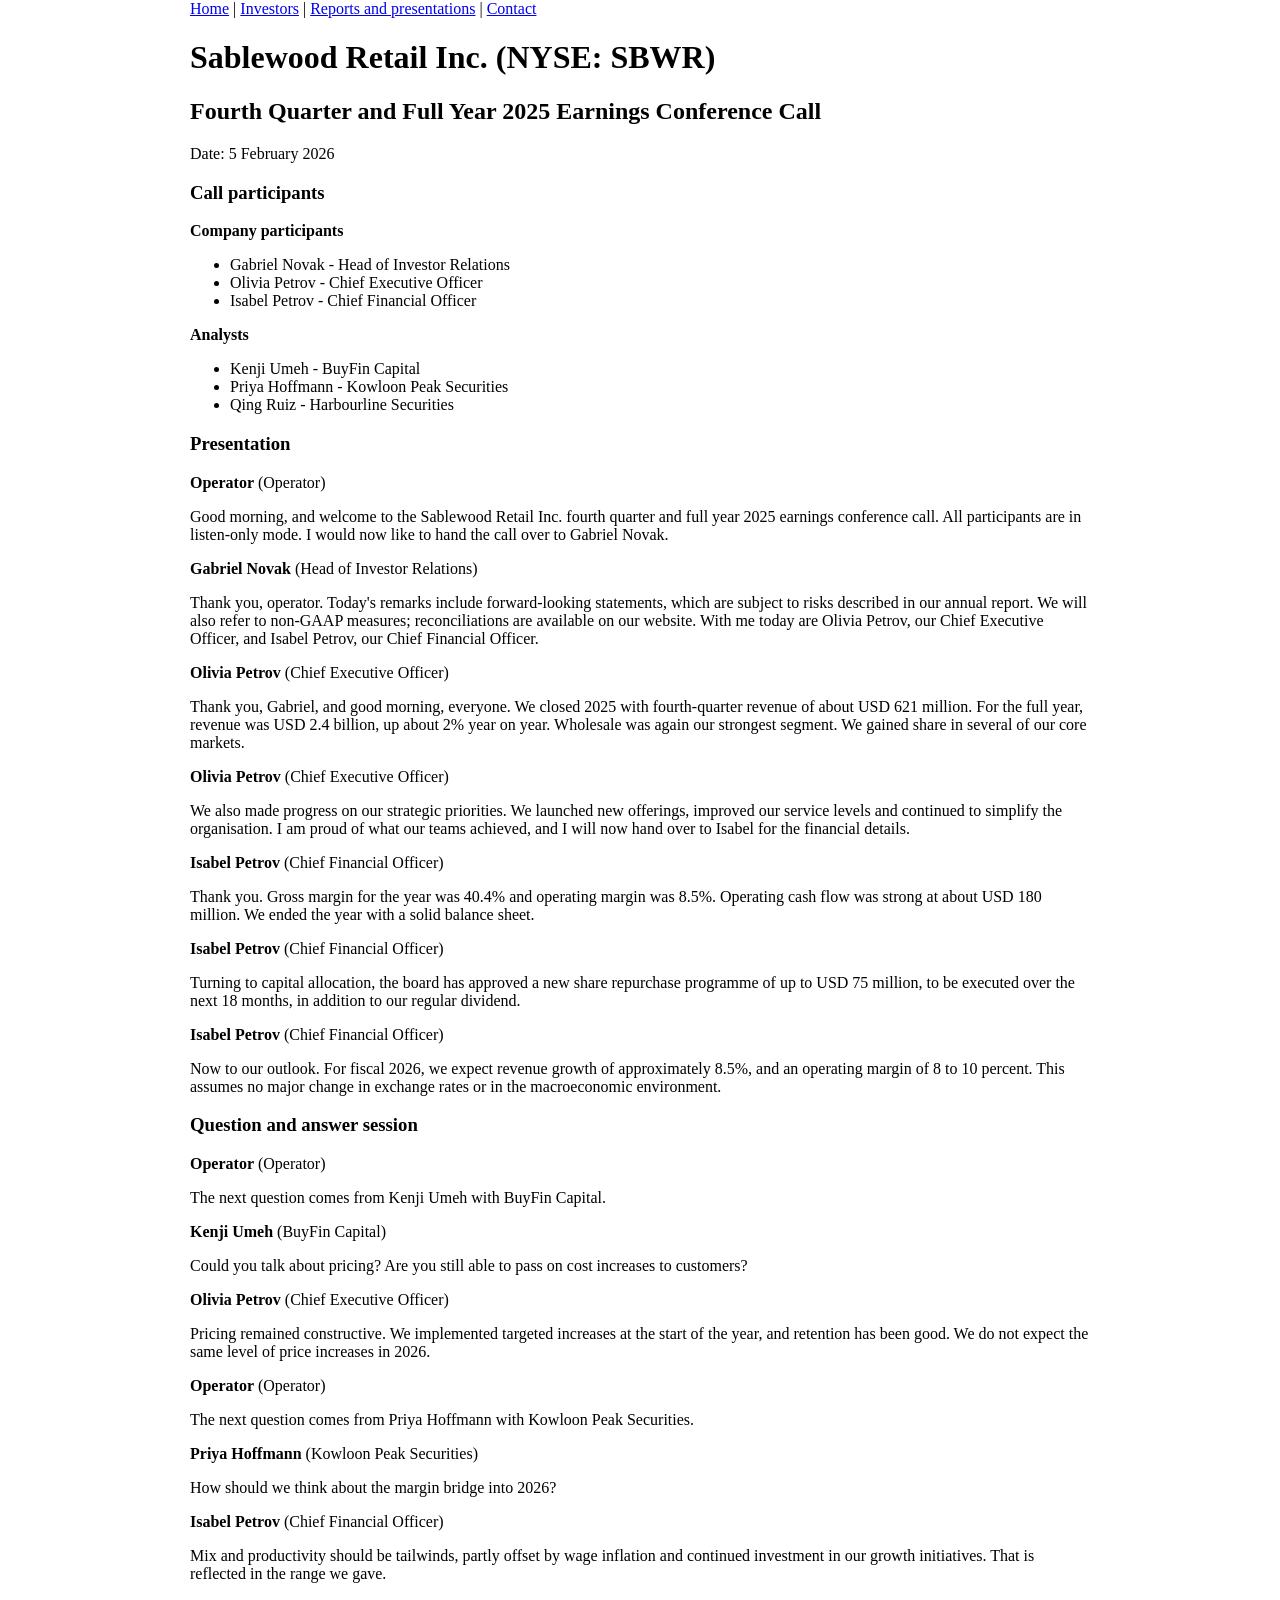
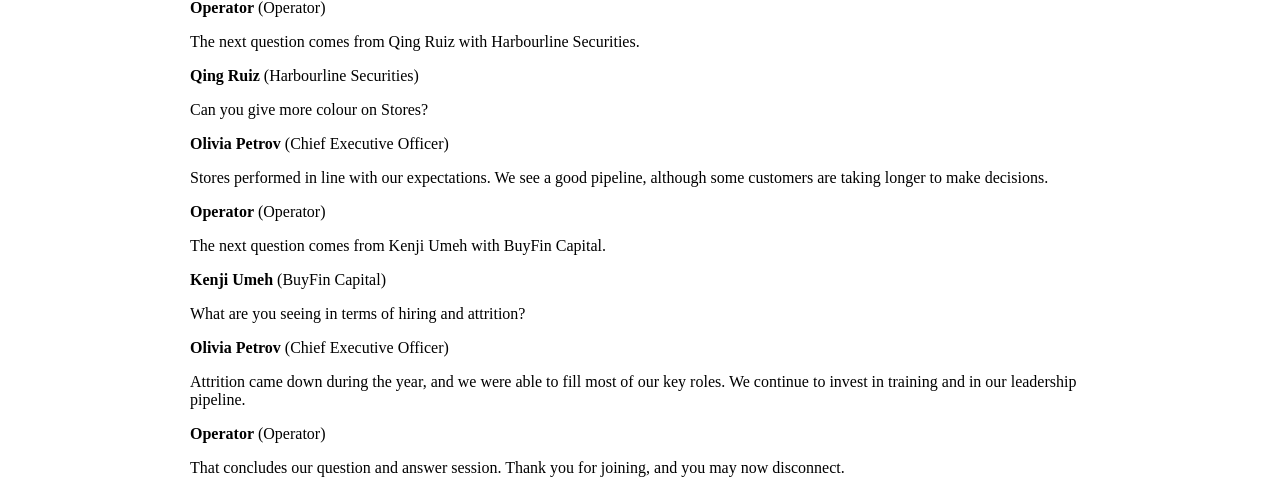
<file: FTEC5660/HW4/public_test/corpus/doc_007.html>
<!DOCTYPE html>
<html lang="en">
<head>
<meta charset="utf-8">
<title>Sablewood Retail Inc. Q4 and Full Year 2025 Earnings Call Transcript</title>
<style>body{font-family:Georgia,serif;max-width:900px;margin:auto}table{border-collapse:collapse;margin:12px 0}td,th{padding:3px 10px;border-bottom:1px solid #ddd}td.num{text-align:right}caption{font-weight:bold;text-align:left}.cover{padding:60px 0;text-align:center}</style>
</head>
<body>
<nav><a href="/">Home</a> | <a href="/investors">Investors</a> | <a href="/reports">Reports and presentations</a> | <a href="/contact">Contact</a></nav>
<h1>Sablewood Retail Inc. (NYSE: SBWR)</h1>
<h2>Fourth Quarter and Full Year 2025 Earnings Conference Call</h2>
<p>Date: 5 February 2026</p>
<h3>Call participants</h3>
<p><b>Company participants</b></p><ul><li>Gabriel Novak - Head of Investor Relations</li><li>Olivia Petrov - Chief Executive Officer</li><li>Isabel Petrov - Chief Financial Officer</li></ul>
<p><b>Analysts</b></p><ul><li>Kenji Umeh - BuyFin Capital</li><li>Priya Hoffmann - Kowloon Peak Securities</li><li>Qing Ruiz - Harbourline Securities</li></ul>
<h3>Presentation</h3>
<p class="speaker"><b>Operator</b> (Operator)</p>
<p>Good morning, and welcome to the Sablewood Retail Inc. fourth quarter and full year 2025 earnings conference call. All participants are in listen-only mode. I would now like to hand the call over to Gabriel Novak.</p>
<p class="speaker"><b>Gabriel Novak</b> (Head of Investor Relations)</p>
<p>Thank you, operator. Today's remarks include forward-looking statements, which are subject to risks described in our annual report. We will also refer to non-GAAP measures; reconciliations are available on our website. With me today are Olivia Petrov, our Chief Executive Officer, and Isabel Petrov, our Chief Financial Officer.</p>
<p class="speaker"><b>Olivia Petrov</b> (Chief Executive Officer)</p>
<p>Thank you, Gabriel, and good morning, everyone. We closed 2025 with fourth-quarter revenue of about USD 621 million. For the full year, revenue was USD 2.4 billion, up about 2% year on year. Wholesale was again our strongest segment. We gained share in several of our core markets.</p>
<p class="speaker"><b>Olivia Petrov</b> (Chief Executive Officer)</p>
<p>We also made progress on our strategic priorities. We launched new offerings, improved our service levels and continued to simplify the organisation. I am proud of what our teams achieved, and I will now hand over to Isabel for the financial details.</p>
<p class="speaker"><b>Isabel Petrov</b> (Chief Financial Officer)</p>
<p>Thank you. Gross margin for the year was 40.4% and operating margin was 8.5%. Operating cash flow was strong at about USD 180 million. We ended the year with a solid balance sheet.</p>
<p class="speaker"><b>Isabel Petrov</b> (Chief Financial Officer)</p>
<p>Turning to capital allocation, the board has approved a new share repurchase programme of up to USD 75 million, to be executed over the next 18 months, in addition to our regular dividend.</p>
<p class="speaker"><b>Isabel Petrov</b> (Chief Financial Officer)</p>
<p>Now to our outlook. For fiscal 2026, we expect revenue growth of approximately 8.5%, and an operating margin of 8 to 10 percent. This assumes no major change in exchange rates or in the macroeconomic environment.</p>
<h3>Question and answer session</h3>
<p class="speaker"><b>Operator</b> (Operator)</p>
<p>The next question comes from Kenji Umeh with BuyFin Capital.</p>
<p class="speaker"><b>Kenji Umeh</b> (BuyFin Capital)</p>
<p>Could you talk about pricing? Are you still able to pass on cost increases to customers?</p>
<p class="speaker"><b>Olivia Petrov</b> (Chief Executive Officer)</p>
<p>Pricing remained constructive. We implemented targeted increases at the start of the year, and retention has been good. We do not expect the same level of price increases in 2026.</p>
<p class="speaker"><b>Operator</b> (Operator)</p>
<p>The next question comes from Priya Hoffmann with Kowloon Peak Securities.</p>
<p class="speaker"><b>Priya Hoffmann</b> (Kowloon Peak Securities)</p>
<p>How should we think about the margin bridge into 2026?</p>
<p class="speaker"><b>Isabel Petrov</b> (Chief Financial Officer)</p>
<p>Mix and productivity should be tailwinds, partly offset by wage inflation and continued investment in our growth initiatives. That is reflected in the range we gave.</p>
<p class="speaker"><b>Operator</b> (Operator)</p>
<p>The next question comes from Qing Ruiz with Harbourline Securities.</p>
<p class="speaker"><b>Qing Ruiz</b> (Harbourline Securities)</p>
<p>Can you give more colour on Stores?</p>
<p class="speaker"><b>Olivia Petrov</b> (Chief Executive Officer)</p>
<p>Stores performed in line with our expectations. We see a good pipeline, although some customers are taking longer to make decisions.</p>
<p class="speaker"><b>Operator</b> (Operator)</p>
<p>The next question comes from Kenji Umeh with BuyFin Capital.</p>
<p class="speaker"><b>Kenji Umeh</b> (BuyFin Capital)</p>
<p>What are you seeing in terms of hiring and attrition?</p>
<p class="speaker"><b>Olivia Petrov</b> (Chief Executive Officer)</p>
<p>Attrition came down during the year, and we were able to fill most of our key roles. We continue to invest in training and in our leadership pipeline.</p>
<p class="speaker"><b>Operator</b> (Operator)</p>
<p>That concludes our question and answer session. Thank you for joining, and you may now disconnect.</p>
</body>
</html>
</file>
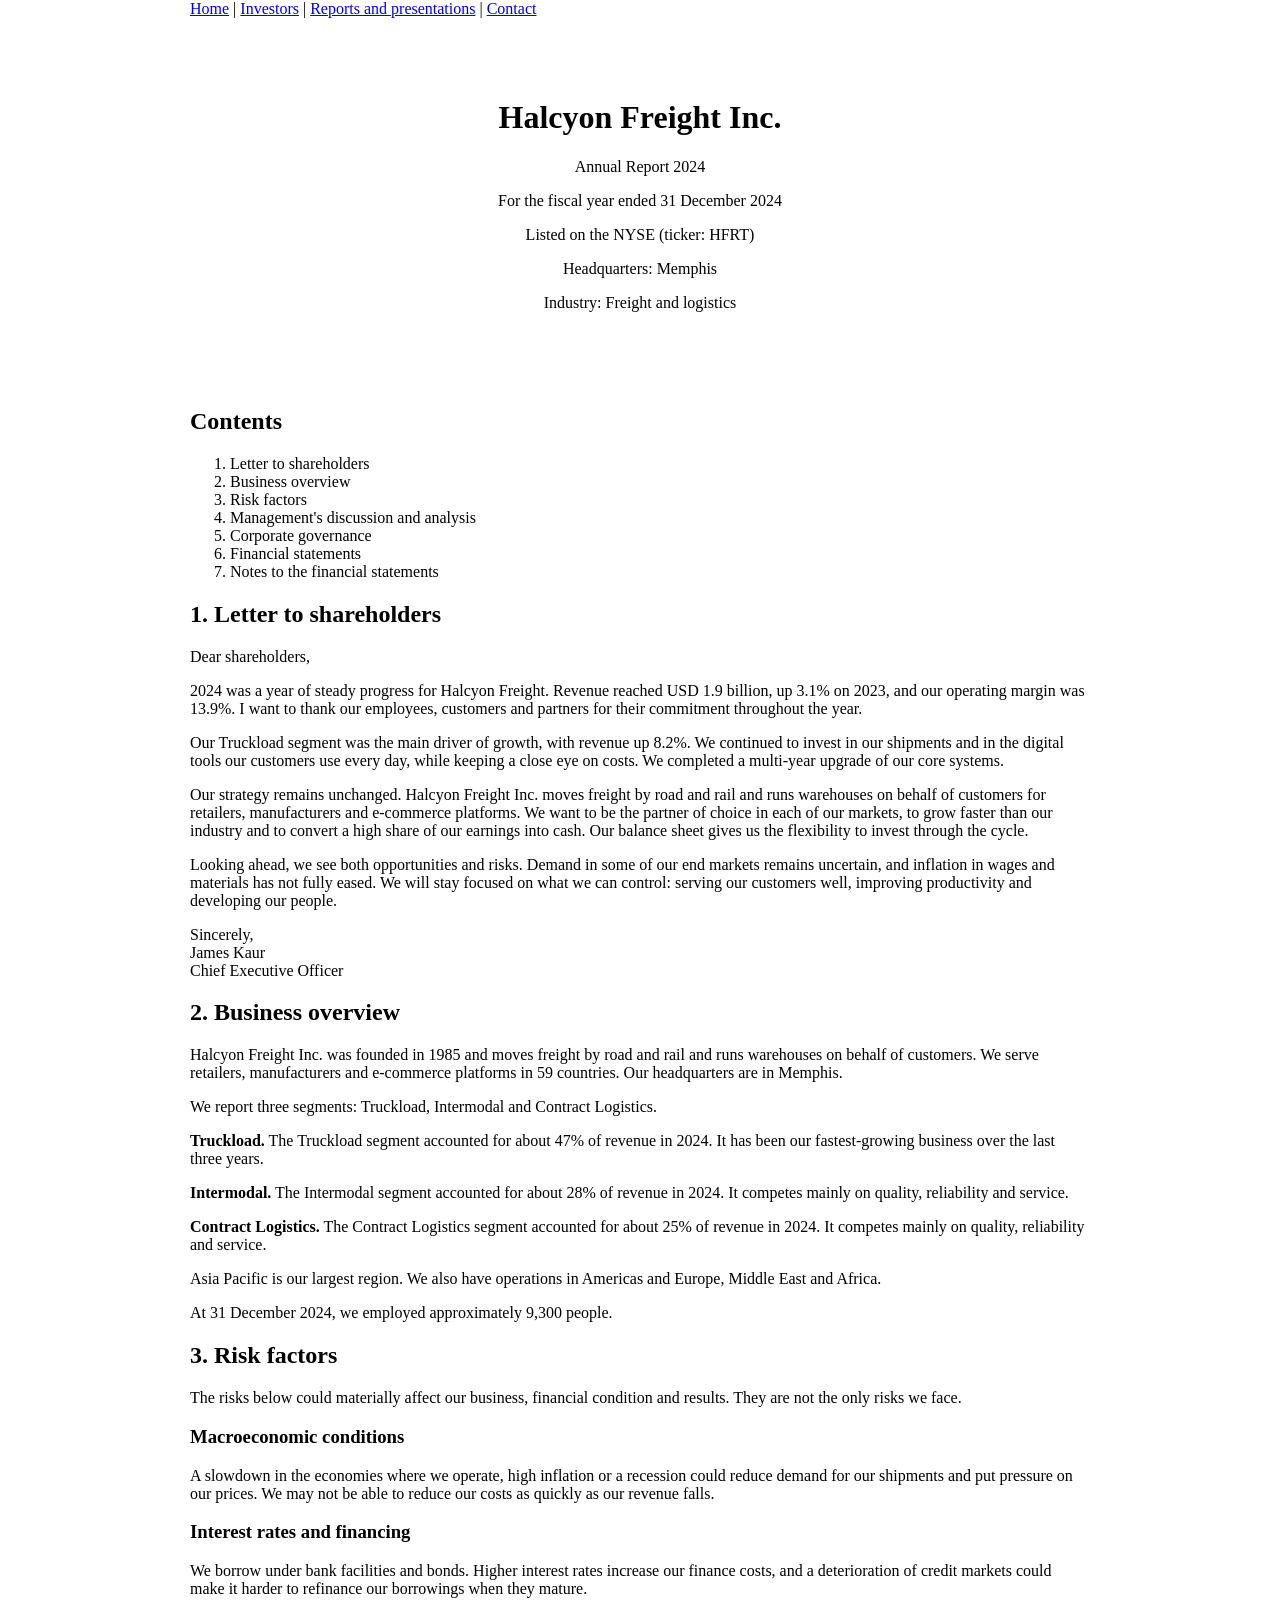
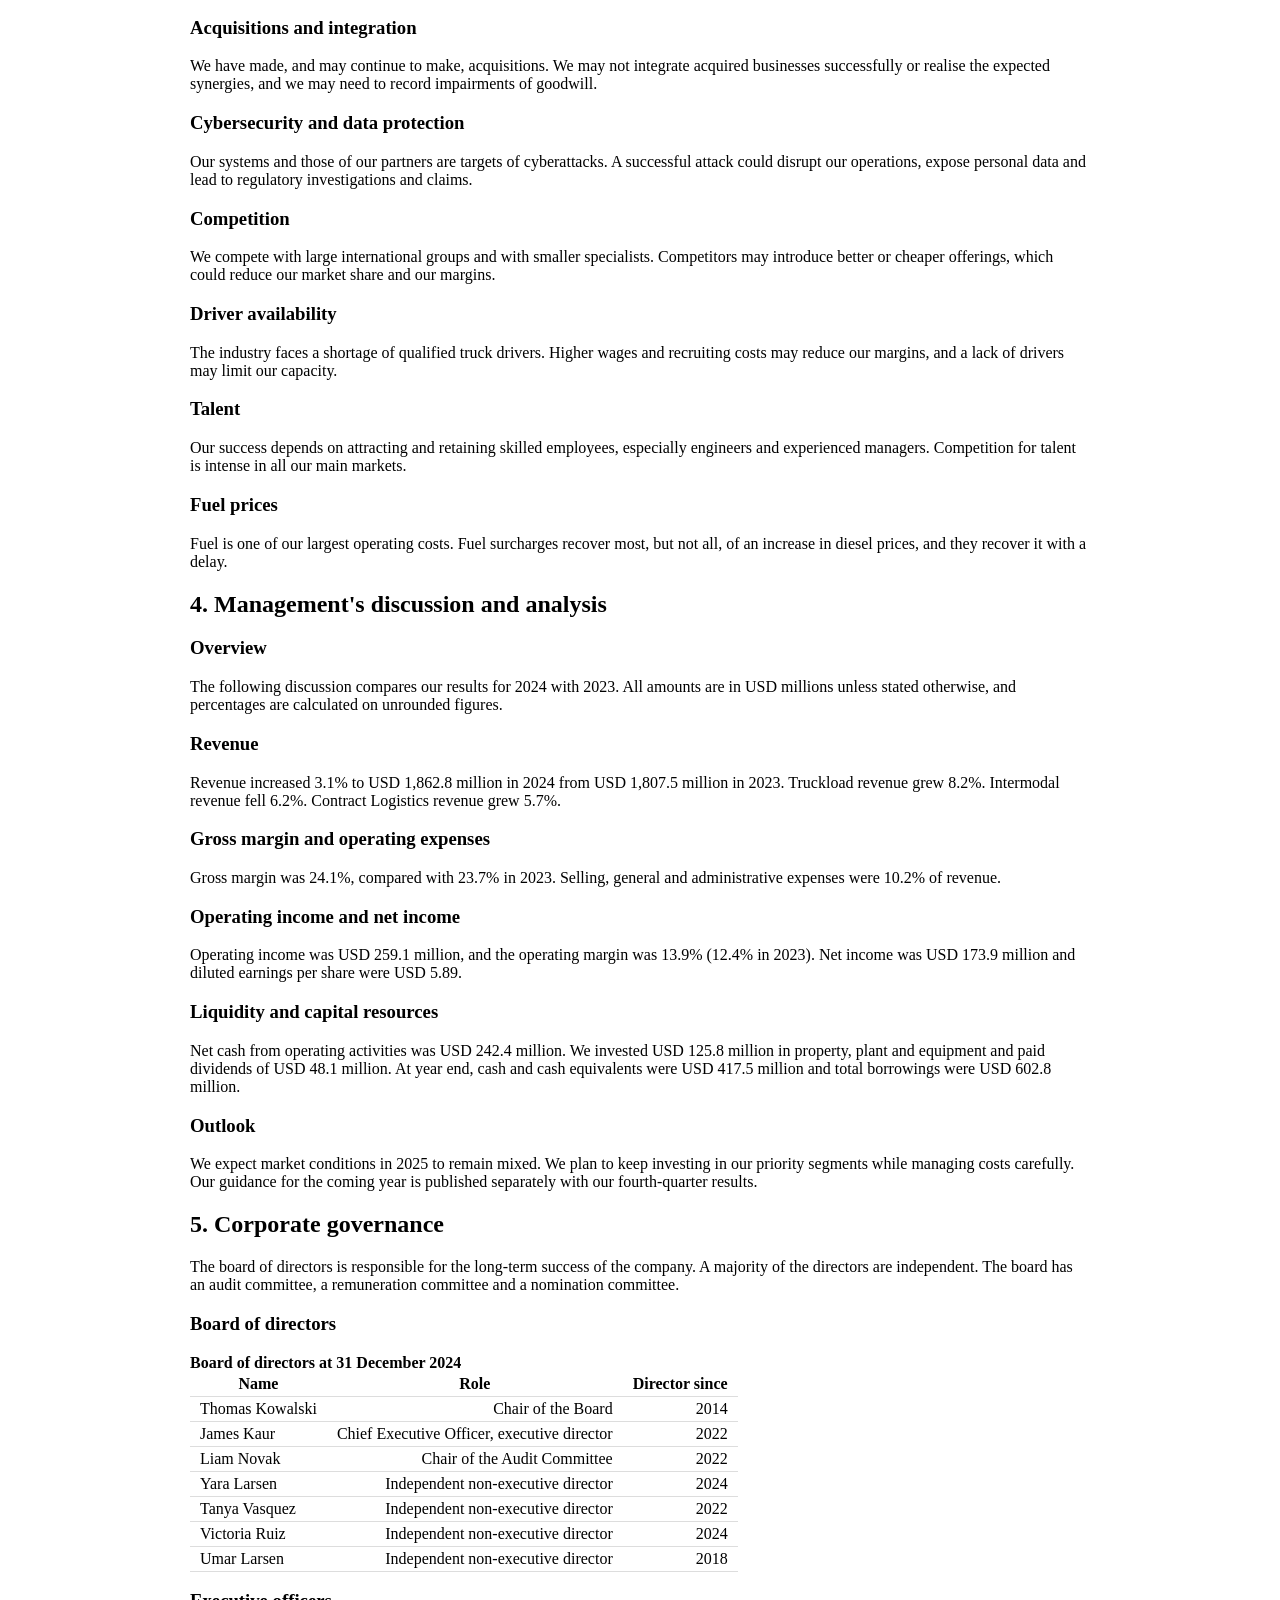
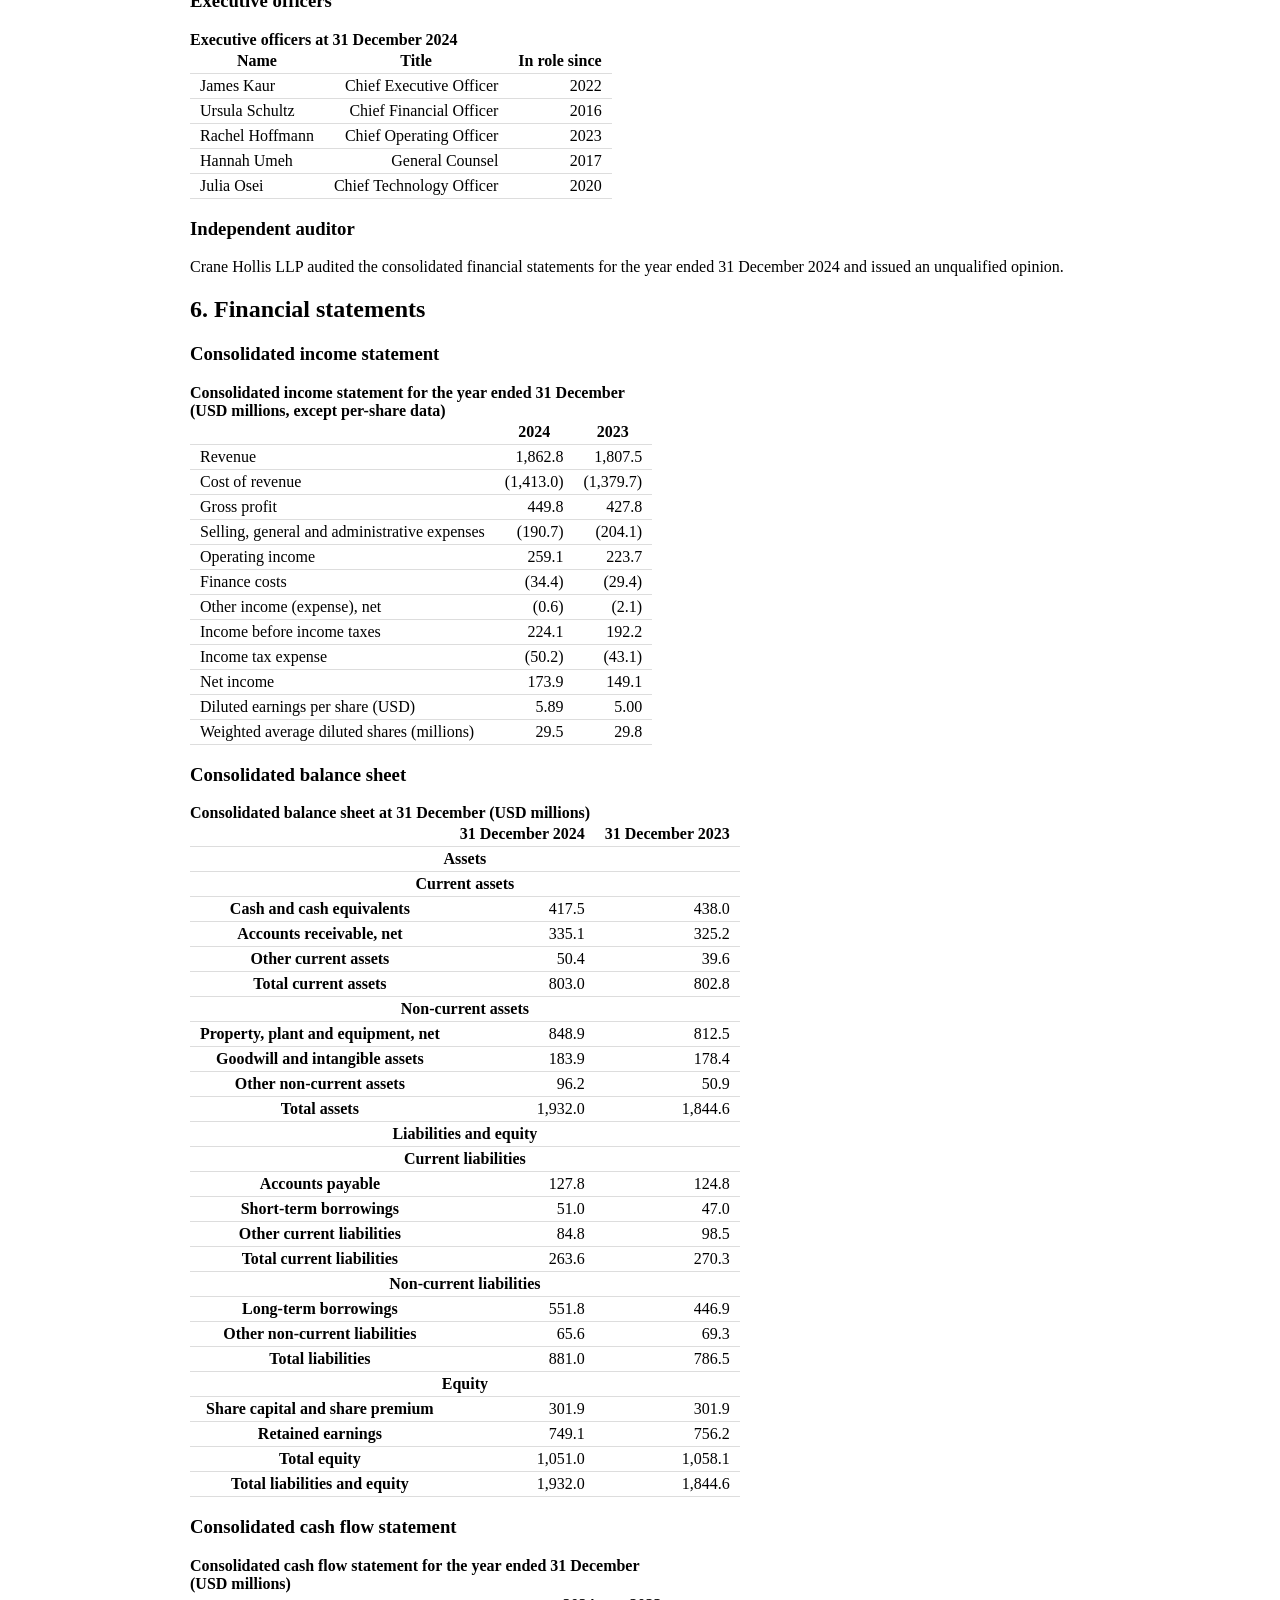
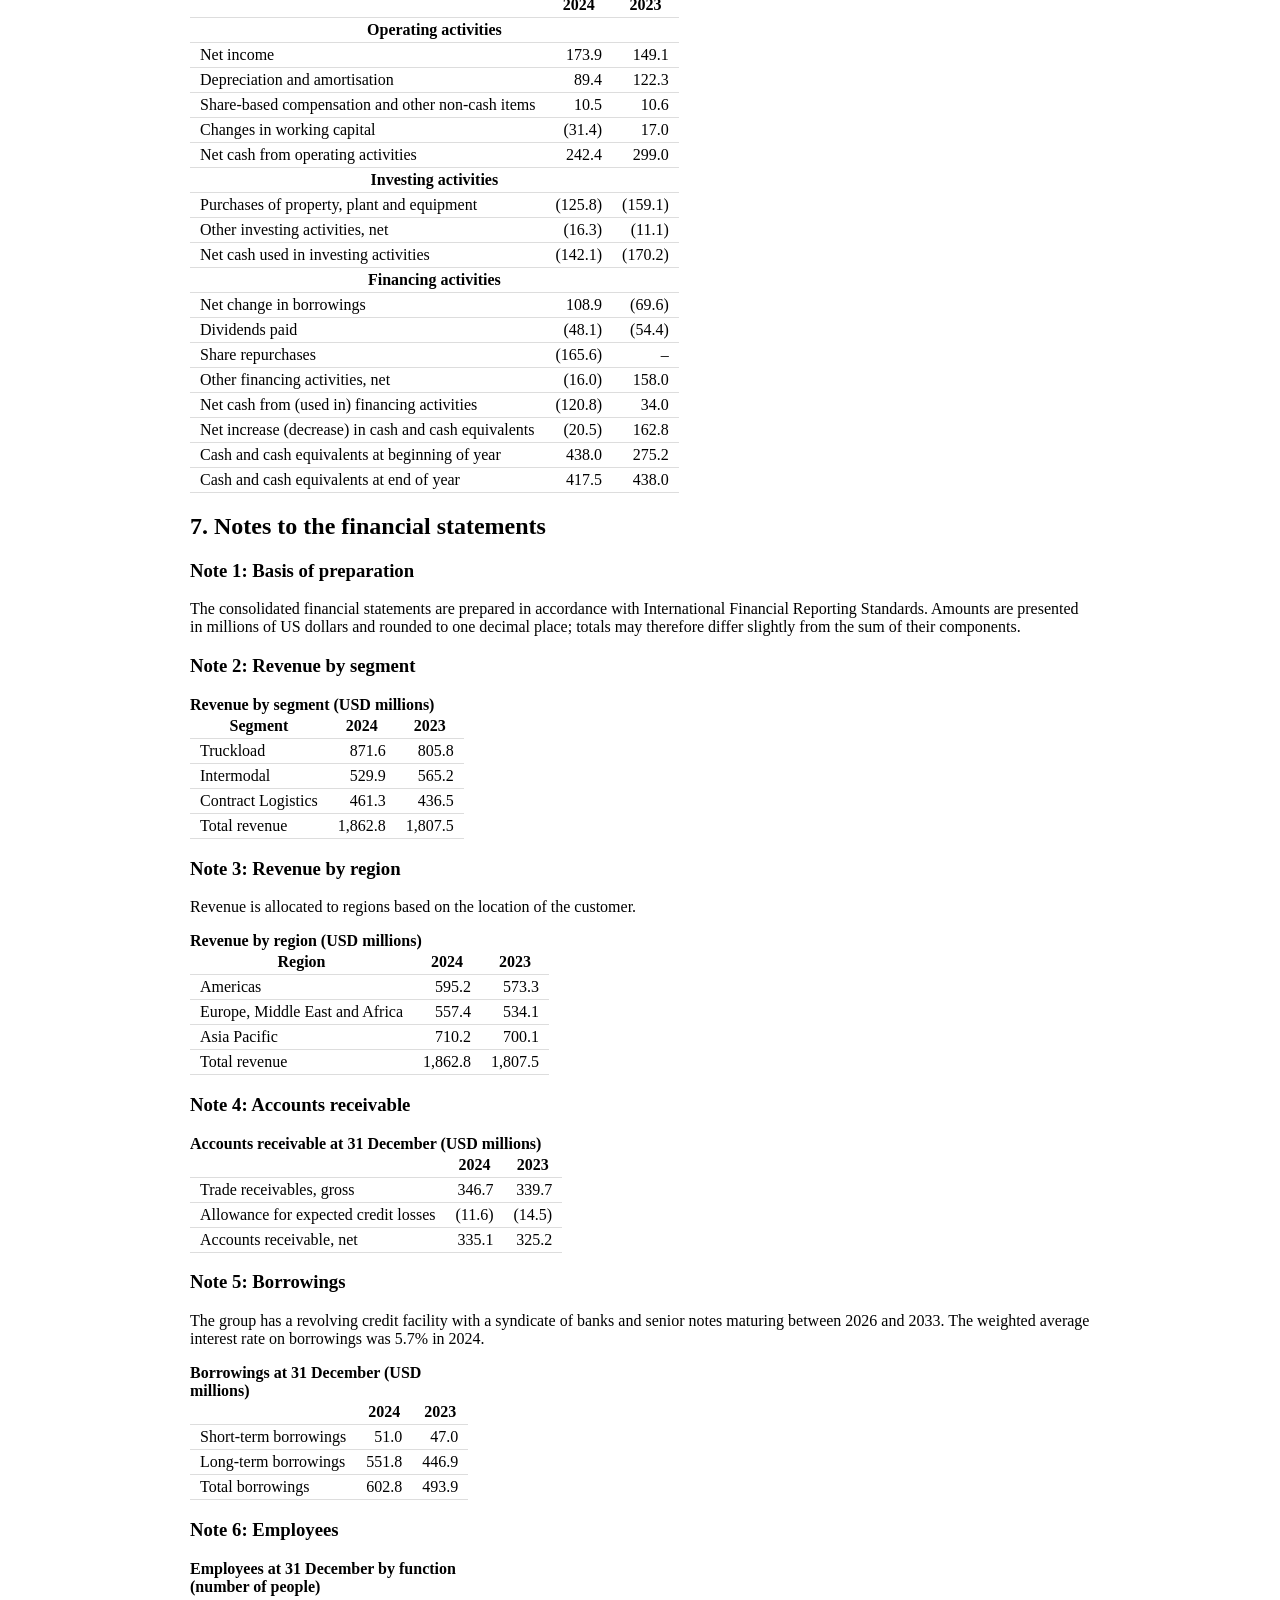
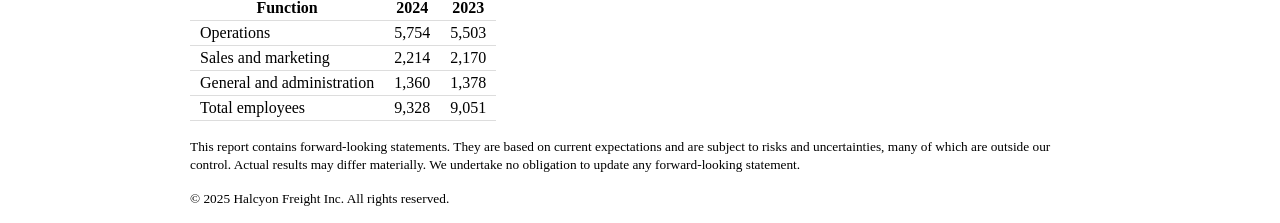
<file: FTEC5660/HW4/public_test/corpus/doc_008.html>
<!DOCTYPE html>
<html lang="en">
<head>
<meta charset="utf-8">
<title>Halcyon Freight Inc. | Annual Report 2024</title>
<style>body{font-family:Georgia,serif;max-width:900px;margin:auto}table{border-collapse:collapse;margin:12px 0}td,th{padding:3px 10px;border-bottom:1px solid #ddd}td.num{text-align:right}caption{font-weight:bold;text-align:left}.cover{padding:60px 0;text-align:center}</style>
</head>
<body>
<nav><a href="/">Home</a> | <a href="/investors">Investors</a> | <a href="/reports">Reports and presentations</a> | <a href="/contact">Contact</a></nav>
<div class="cover">
<h1>Halcyon Freight Inc.</h1>
<p class="subtitle">Annual Report 2024</p>
<p>For the fiscal year ended 31 December 2024</p>
<p>Listed on the NYSE (ticker: HFRT)</p>
<p>Headquarters: Memphis</p>
<p>Industry: Freight and logistics</p>
</div>
<h2>Contents</h2>
<ol><li>Letter to shareholders</li><li>Business overview</li><li>Risk factors</li><li>Management's discussion and analysis</li><li>Corporate governance</li><li>Financial statements</li><li>Notes to the financial statements</li></ol>
<h2>1. Letter to shareholders</h2>
<p>Dear shareholders,</p>
<p>2024 was a year of steady progress for Halcyon Freight. Revenue reached USD 1.9 billion, up 3.1% on 2023, and our operating margin was 13.9%. I want to thank our employees, customers and partners for their commitment throughout the year.</p>
<p>Our Truckload segment was the main driver of growth, with revenue up 8.2%. We continued to invest in our shipments and in the digital tools our customers use every day, while keeping a close eye on costs. We completed a multi-year upgrade of our core systems.</p>
<p>Our strategy remains unchanged. Halcyon Freight Inc. moves freight by road and rail and runs warehouses on behalf of customers for retailers, manufacturers and e-commerce platforms. We want to be the partner of choice in each of our markets, to grow faster than our industry and to convert a high share of our earnings into cash. Our balance sheet gives us the flexibility to invest through the cycle.</p>
<p>Looking ahead, we see both opportunities and risks. Demand in some of our end markets remains uncertain, and inflation in wages and materials has not fully eased. We will stay focused on what we can control: serving our customers well, improving productivity and developing our people.</p>
<p>Sincerely,<br>James Kaur<br>Chief Executive Officer</p>
<h2>2. Business overview</h2>
<p>Halcyon Freight Inc. was founded in 1985 and moves freight by road and rail and runs warehouses on behalf of customers. We serve retailers, manufacturers and e-commerce platforms in 59 countries. Our headquarters are in Memphis.</p>
<p>We report three segments: Truckload, Intermodal and Contract Logistics.</p>
<p><b>Truckload.</b> The Truckload segment accounted for about 47% of revenue in 2024. It has been our fastest-growing business over the last three years.</p>
<p><b>Intermodal.</b> The Intermodal segment accounted for about 28% of revenue in 2024. It competes mainly on quality, reliability and service.</p>
<p><b>Contract Logistics.</b> The Contract Logistics segment accounted for about 25% of revenue in 2024. It competes mainly on quality, reliability and service.</p>
<p>Asia Pacific is our largest region. We also have operations in Americas and Europe, Middle East and Africa.</p>
<p>At 31 December 2024, we employed approximately 9,300 people.</p>
<h2>3. Risk factors</h2>
<p>The risks below could materially affect our business, financial condition and results. They are not the only risks we face.</p>
<h3>Macroeconomic conditions</h3>
<p>A slowdown in the economies where we operate, high inflation or a recession could reduce demand for our shipments and put pressure on our prices. We may not be able to reduce our costs as quickly as our revenue falls.</p>
<h3>Interest rates and financing</h3>
<p>We borrow under bank facilities and bonds. Higher interest rates increase our finance costs, and a deterioration of credit markets could make it harder to refinance our borrowings when they mature.</p>
<h3>Acquisitions and integration</h3>
<p>We have made, and may continue to make, acquisitions. We may not integrate acquired businesses successfully or realise the expected synergies, and we may need to record impairments of goodwill.</p>
<h3>Cybersecurity and data protection</h3>
<p>Our systems and those of our partners are targets of cyberattacks. A successful attack could disrupt our operations, expose personal data and lead to regulatory investigations and claims.</p>
<h3>Competition</h3>
<p>We compete with large international groups and with smaller specialists. Competitors may introduce better or cheaper offerings, which could reduce our market share and our margins.</p>
<h3>Driver availability</h3>
<p>The industry faces a shortage of qualified truck drivers. Higher wages and recruiting costs may reduce our margins, and a lack of drivers may limit our capacity.</p>
<h3>Talent</h3>
<p>Our success depends on attracting and retaining skilled employees, especially engineers and experienced managers. Competition for talent is intense in all our main markets.</p>
<h3>Fuel prices</h3>
<p>Fuel is one of our largest operating costs. Fuel surcharges recover most, but not all, of an increase in diesel prices, and they recover it with a delay.</p>
<h2>4. Management's discussion and analysis</h2>
<h3>Overview</h3>
<p>The following discussion compares our results for 2024 with 2023. All amounts are in USD millions unless stated otherwise, and percentages are calculated on unrounded figures.</p>
<h3>Revenue</h3>
<p>Revenue increased 3.1% to USD 1,862.8 million in 2024 from USD 1,807.5 million in 2023. Truckload revenue grew 8.2%. Intermodal revenue fell 6.2%. Contract Logistics revenue grew 5.7%.</p>
<h3>Gross margin and operating expenses</h3>
<p>Gross margin was 24.1%, compared with 23.7% in 2023. Selling, general and administrative expenses were 10.2% of revenue.</p>
<h3>Operating income and net income</h3>
<p>Operating income was USD 259.1 million, and the operating margin was 13.9% (12.4% in 2023). Net income was USD 173.9 million and diluted earnings per share were USD 5.89.</p>
<h3>Liquidity and capital resources</h3>
<p>Net cash from operating activities was USD 242.4 million. We invested USD 125.8 million in property, plant and equipment and paid dividends of USD 48.1 million. At year end, cash and cash equivalents were USD 417.5 million and total borrowings were USD 602.8 million.</p>
<h3>Outlook</h3>
<p>We expect market conditions in 2025 to remain mixed. We plan to keep investing in our priority segments while managing costs carefully. Our guidance for the coming year is published separately with our fourth-quarter results.</p>
<h2>5. Corporate governance</h2>
<p>The board of directors is responsible for the long-term success of the company. A majority of the directors are independent. The board has an audit committee, a remuneration committee and a nomination committee.</p>
<h3>Board of directors</h3>
<table class="board">
<caption>Board of directors at 31 December 2024</caption>
<thead><tr>
<th>Name</th>
<th>Role</th>
<th>Director since</th>
</tr></thead>
<tbody>
<tr><td>Thomas Kowalski</td><td class="num">Chair of the Board</td><td class="num">2014</td></tr>
<tr><td>James Kaur</td><td class="num">Chief Executive Officer, executive director</td><td class="num">2022</td></tr>
<tr><td>Liam Novak</td><td class="num">Chair of the Audit Committee</td><td class="num">2022</td></tr>
<tr><td>Yara Larsen</td><td class="num">Independent non-executive director</td><td class="num">2024</td></tr>
<tr><td>Tanya Vasquez</td><td class="num">Independent non-executive director</td><td class="num">2022</td></tr>
<tr><td>Victoria Ruiz</td><td class="num">Independent non-executive director</td><td class="num">2024</td></tr>
<tr><td>Umar Larsen</td><td class="num">Independent non-executive director</td><td class="num">2018</td></tr>
</tbody></table>
<h3>Executive officers</h3>
<table class="executives">
<caption>Executive officers at 31 December 2024</caption>
<thead><tr>
<th>Name</th>
<th>Title</th>
<th>In role since</th>
</tr></thead>
<tbody>
<tr><td>James Kaur</td><td class="num">Chief Executive Officer</td><td class="num">2022</td></tr>
<tr><td>Ursula Schultz</td><td class="num">Chief Financial Officer</td><td class="num">2016</td></tr>
<tr><td>Rachel Hoffmann</td><td class="num">Chief Operating Officer</td><td class="num">2023</td></tr>
<tr><td>Hannah Umeh</td><td class="num">General Counsel</td><td class="num">2017</td></tr>
<tr><td>Julia Osei</td><td class="num">Chief Technology Officer</td><td class="num">2020</td></tr>
</tbody></table>
<h3>Independent auditor</h3>
<p>Crane Hollis LLP audited the consolidated financial statements for the year ended 31 December 2024 and issued an unqualified opinion.</p>
<h2>6. Financial statements</h2>
<h3>Consolidated income statement</h3>
<table class="income_statement">
<caption>Consolidated income statement for the year ended 31 December (USD millions, except per-share data)</caption>
<thead><tr>
<th></th>
<th>2024</th>
<th>2023</th>
</tr></thead>
<tbody>
<tr><td>Revenue</td><td class="num">1,862.8</td><td class="num">1,807.5</td></tr>
<tr><td>Cost of revenue</td><td class="num">(1,413.0)</td><td class="num">(1,379.7)</td></tr>
<tr><td>Gross profit</td><td class="num">449.8</td><td class="num">427.8</td></tr>
<tr><td>Selling, general and administrative expenses</td><td class="num">(190.7)</td><td class="num">(204.1)</td></tr>
<tr><td>Operating income</td><td class="num">259.1</td><td class="num">223.7</td></tr>
<tr><td>Finance costs</td><td class="num">(34.4)</td><td class="num">(29.4)</td></tr>
<tr><td>Other income (expense), net</td><td class="num">(0.6)</td><td class="num">(2.1)</td></tr>
<tr><td>Income before income taxes</td><td class="num">224.1</td><td class="num">192.2</td></tr>
<tr><td>Income tax expense</td><td class="num">(50.2)</td><td class="num">(43.1)</td></tr>
<tr><td>Net income</td><td class="num">173.9</td><td class="num">149.1</td></tr>
<tr><td>Diluted earnings per share (USD)</td><td class="num">5.89</td><td class="num">5.00</td></tr>
<tr><td>Weighted average diluted shares (millions)</td><td class="num">29.5</td><td class="num">29.8</td></tr>
</tbody></table>
<h3>Consolidated balance sheet</h3>
<table class="balance_sheet">
<caption>Consolidated balance sheet at 31 December (USD millions)</caption>
<thead><tr>
<th></th>
<th>31 December 2024</th>
<th>31 December 2023</th>
</tr></thead>
<tbody>
<tr class="section"><th scope="row" colspan="3">Assets</th></tr>
<tr class="section"><th scope="row" colspan="3">Current assets</th></tr>
<tr><th scope="row">Cash and cash equivalents</th><td class="num">417.5</td><td class="num">438.0</td></tr>
<tr><th scope="row">Accounts receivable, net</th><td class="num">335.1</td><td class="num">325.2</td></tr>
<tr><th scope="row">Other current assets</th><td class="num">50.4</td><td class="num">39.6</td></tr>
<tr><th scope="row">Total current assets</th><td class="num">803.0</td><td class="num">802.8</td></tr>
<tr class="section"><th scope="row" colspan="3">Non-current assets</th></tr>
<tr><th scope="row">Property, plant and equipment, net</th><td class="num">848.9</td><td class="num">812.5</td></tr>
<tr><th scope="row">Goodwill and intangible assets</th><td class="num">183.9</td><td class="num">178.4</td></tr>
<tr><th scope="row">Other non-current assets</th><td class="num">96.2</td><td class="num">50.9</td></tr>
<tr><th scope="row">Total assets</th><td class="num">1,932.0</td><td class="num">1,844.6</td></tr>
<tr class="section"><th scope="row" colspan="3">Liabilities and equity</th></tr>
<tr class="section"><th scope="row" colspan="3">Current liabilities</th></tr>
<tr><th scope="row">Accounts payable</th><td class="num">127.8</td><td class="num">124.8</td></tr>
<tr><th scope="row">Short-term borrowings</th><td class="num">51.0</td><td class="num">47.0</td></tr>
<tr><th scope="row">Other current liabilities</th><td class="num">84.8</td><td class="num">98.5</td></tr>
<tr><th scope="row">Total current liabilities</th><td class="num">263.6</td><td class="num">270.3</td></tr>
<tr class="section"><th scope="row" colspan="3">Non-current liabilities</th></tr>
<tr><th scope="row">Long-term borrowings</th><td class="num">551.8</td><td class="num">446.9</td></tr>
<tr><th scope="row">Other non-current liabilities</th><td class="num">65.6</td><td class="num">69.3</td></tr>
<tr><th scope="row">Total liabilities</th><td class="num">881.0</td><td class="num">786.5</td></tr>
<tr class="section"><th scope="row" colspan="3">Equity</th></tr>
<tr><th scope="row">Share capital and share premium</th><td class="num">301.9</td><td class="num">301.9</td></tr>
<tr><th scope="row">Retained earnings</th><td class="num">749.1</td><td class="num">756.2</td></tr>
<tr><th scope="row">Total equity</th><td class="num">1,051.0</td><td class="num">1,058.1</td></tr>
<tr><th scope="row">Total liabilities and equity</th><td class="num">1,932.0</td><td class="num">1,844.6</td></tr>
</tbody></table>
<h3>Consolidated cash flow statement</h3>
<table class="cash_flow">
<caption>Consolidated cash flow statement for the year ended 31 December (USD millions)</caption>
<thead><tr>
<th></th>
<th>2024</th>
<th>2023</th>
</tr></thead>
<tbody>
<tr class="section"><th scope="row" colspan="3">Operating activities</th></tr>
<tr><td>Net income</td><td class="num">173.9</td><td class="num">149.1</td></tr>
<tr><td>Depreciation and amortisation</td><td class="num">89.4</td><td class="num">122.3</td></tr>
<tr><td>Share-based compensation and other non-cash items</td><td class="num">10.5</td><td class="num">10.6</td></tr>
<tr><td>Changes in working capital</td><td class="num">(31.4)</td><td class="num">17.0</td></tr>
<tr><td>Net cash from operating activities</td><td class="num">242.4</td><td class="num">299.0</td></tr>
<tr class="section"><th scope="row" colspan="3">Investing activities</th></tr>
<tr><td>Purchases of property, plant and equipment</td><td class="num">(125.8)</td><td class="num">(159.1)</td></tr>
<tr><td>Other investing activities, net</td><td class="num">(16.3)</td><td class="num">(11.1)</td></tr>
<tr><td>Net cash used in investing activities</td><td class="num">(142.1)</td><td class="num">(170.2)</td></tr>
<tr class="section"><th scope="row" colspan="3">Financing activities</th></tr>
<tr><td>Net change in borrowings</td><td class="num">108.9</td><td class="num">(69.6)</td></tr>
<tr><td>Dividends paid</td><td class="num">(48.1)</td><td class="num">(54.4)</td></tr>
<tr><td>Share repurchases</td><td class="num">(165.6)</td><td class="num">–</td></tr>
<tr><td>Other financing activities, net</td><td class="num">(16.0)</td><td class="num">158.0</td></tr>
<tr><td>Net cash from (used in) financing activities</td><td class="num">(120.8)</td><td class="num">34.0</td></tr>
<tr><td>Net increase (decrease) in cash and cash equivalents</td><td class="num">(20.5)</td><td class="num">162.8</td></tr>
<tr><td>Cash and cash equivalents at beginning of year</td><td class="num">438.0</td><td class="num">275.2</td></tr>
<tr><td>Cash and cash equivalents at end of year</td><td class="num">417.5</td><td class="num">438.0</td></tr>
</tbody></table>
<h2>7. Notes to the financial statements</h2>
<h3>Note 1: Basis of preparation</h3>
<p>The consolidated financial statements are prepared in accordance with International Financial Reporting Standards. Amounts are presented in millions of US dollars and rounded to one decimal place; totals may therefore differ slightly from the sum of their components.</p>
<h3>Note 2: Revenue by segment</h3>
<table class="segments">
<caption>Revenue by segment (USD millions)</caption>
<thead><tr>
<th>Segment</th>
<th>2024</th>
<th>2023</th>
</tr></thead>
<tbody>
<tr><td>Truckload</td><td class="num">871.6</td><td class="num">805.8</td></tr>
<tr><td>Intermodal</td><td class="num">529.9</td><td class="num">565.2</td></tr>
<tr><td>Contract Logistics</td><td class="num">461.3</td><td class="num">436.5</td></tr>
<tr><td>Total revenue</td><td class="num">1,862.8</td><td class="num">1,807.5</td></tr>
</tbody></table>
<h3>Note 3: Revenue by region</h3>
<p>Revenue is allocated to regions based on the location of the customer.</p>
<table class="regions">
<caption>Revenue by region (USD millions)</caption>
<thead><tr>
<th>Region</th>
<th>2024</th>
<th>2023</th>
</tr></thead>
<tbody>
<tr><td>Americas</td><td class="num">595.2</td><td class="num">573.3</td></tr>
<tr><td>Europe, Middle East and Africa</td><td class="num">557.4</td><td class="num">534.1</td></tr>
<tr><td>Asia Pacific</td><td class="num">710.2</td><td class="num">700.1</td></tr>
<tr><td>Total revenue</td><td class="num">1,862.8</td><td class="num">1,807.5</td></tr>
</tbody></table>
<h3>Note 4: Accounts receivable</h3>
<table class="receivables">
<caption>Accounts receivable at 31 December (USD millions)</caption>
<thead><tr>
<th></th>
<th>2024</th>
<th>2023</th>
</tr></thead>
<tbody>
<tr><td>Trade receivables, gross</td><td class="num">346.7</td><td class="num">339.7</td></tr>
<tr><td>Allowance for expected credit losses</td><td class="num">(11.6)</td><td class="num">(14.5)</td></tr>
<tr><td>Accounts receivable, net</td><td class="num">335.1</td><td class="num">325.2</td></tr>
</tbody></table>
<h3>Note 5: Borrowings</h3>
<p>The group has a revolving credit facility with a syndicate of banks and senior notes maturing between 2026 and 2033. The weighted average interest rate on borrowings was 5.7% in 2024.</p>
<table class="borrowings">
<caption>Borrowings at 31 December (USD millions)</caption>
<thead><tr>
<th></th>
<th>2024</th>
<th>2023</th>
</tr></thead>
<tbody>
<tr><td>Short-term borrowings</td><td class="num">51.0</td><td class="num">47.0</td></tr>
<tr><td>Long-term borrowings</td><td class="num">551.8</td><td class="num">446.9</td></tr>
<tr><td>Total borrowings</td><td class="num">602.8</td><td class="num">493.9</td></tr>
</tbody></table>
<h3>Note 6: Employees</h3>
<table class="employees">
<caption>Employees at 31 December by function (number of people)</caption>
<thead><tr>
<th>Function</th>
<th>2024</th>
<th>2023</th>
</tr></thead>
<tbody>
<tr><td>Operations</td><td class="num">5,754</td><td class="num">5,503</td></tr>
<tr><td>Sales and marketing</td><td class="num">2,214</td><td class="num">2,170</td></tr>
<tr><td>General and administration</td><td class="num">1,360</td><td class="num">1,378</td></tr>
<tr><td>Total employees</td><td class="num">9,328</td><td class="num">9,051</td></tr>
</tbody></table>
<footer>
<p><small>This report contains forward-looking statements. They are based on current expectations and are subject to risks and uncertainties, many of which are outside our control. Actual results may differ materially. We undertake no obligation to update any forward-looking statement.</small></p>
<p><small>&copy; 2025 Halcyon Freight Inc. All rights reserved.</small></p>
</footer>
</body>
</html>
</file>
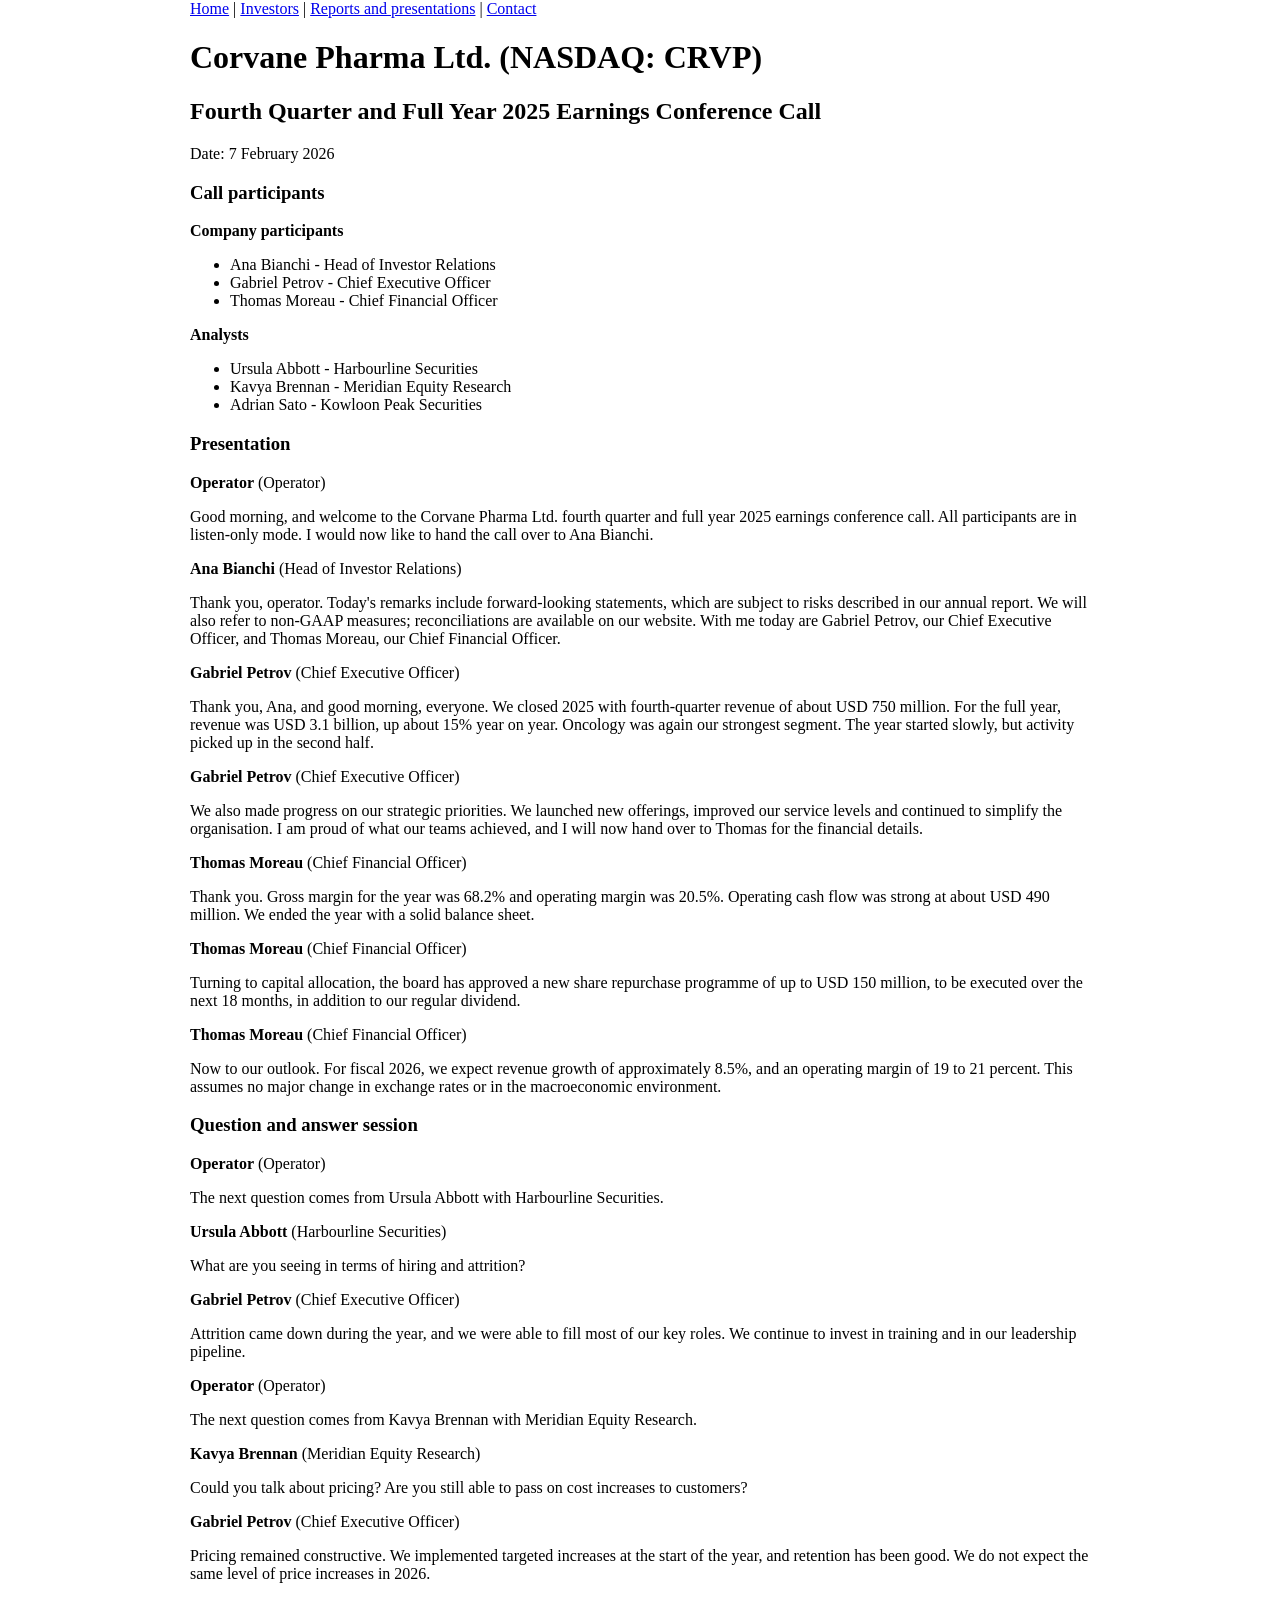
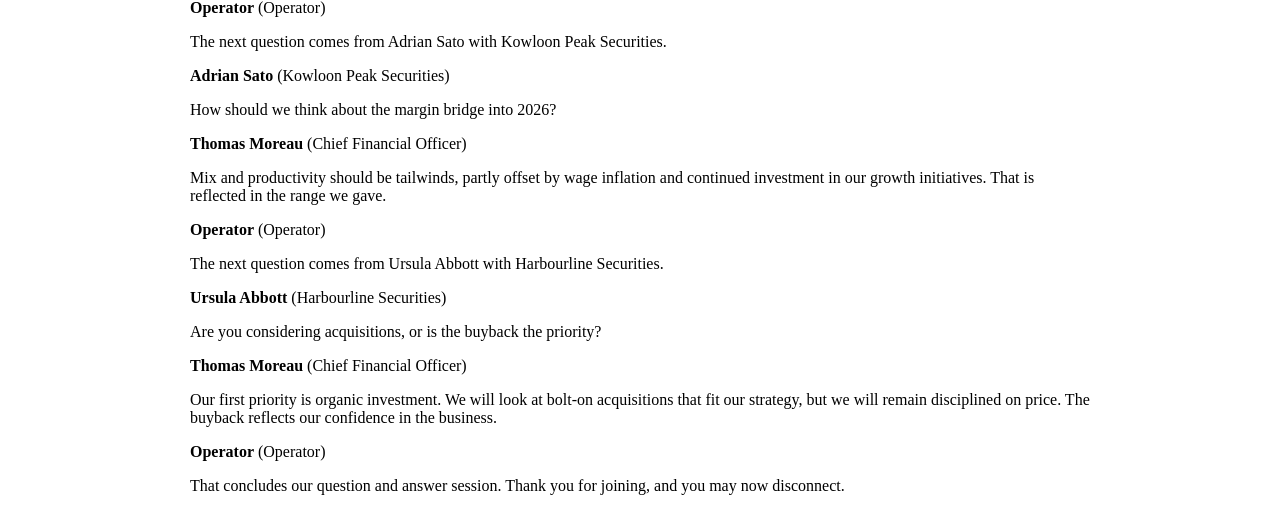
<file: FTEC5660/HW4/public_test/corpus/doc_009.html>
<!DOCTYPE html>
<html lang="en">
<head>
<meta charset="utf-8">
<title>Corvane Pharma Ltd. Q4 and Full Year 2025 Earnings Call Transcript</title>
<style>body{font-family:Georgia,serif;max-width:900px;margin:auto}table{border-collapse:collapse;margin:12px 0}td,th{padding:3px 10px;border-bottom:1px solid #ddd}td.num{text-align:right}caption{font-weight:bold;text-align:left}.cover{padding:60px 0;text-align:center}</style>
</head>
<body>
<nav><a href="/">Home</a> | <a href="/investors">Investors</a> | <a href="/reports">Reports and presentations</a> | <a href="/contact">Contact</a></nav>
<h1>Corvane Pharma Ltd. (NASDAQ: CRVP)</h1>
<h2>Fourth Quarter and Full Year 2025 Earnings Conference Call</h2>
<p>Date: 7 February 2026</p>
<h3>Call participants</h3>
<p><b>Company participants</b></p><ul><li>Ana Bianchi - Head of Investor Relations</li><li>Gabriel Petrov - Chief Executive Officer</li><li>Thomas Moreau - Chief Financial Officer</li></ul>
<p><b>Analysts</b></p><ul><li>Ursula Abbott - Harbourline Securities</li><li>Kavya Brennan - Meridian Equity Research</li><li>Adrian Sato - Kowloon Peak Securities</li></ul>
<h3>Presentation</h3>
<p class="speaker"><b>Operator</b> (Operator)</p>
<p>Good morning, and welcome to the Corvane Pharma Ltd. fourth quarter and full year 2025 earnings conference call. All participants are in listen-only mode. I would now like to hand the call over to Ana Bianchi.</p>
<p class="speaker"><b>Ana Bianchi</b> (Head of Investor Relations)</p>
<p>Thank you, operator. Today's remarks include forward-looking statements, which are subject to risks described in our annual report. We will also refer to non-GAAP measures; reconciliations are available on our website. With me today are Gabriel Petrov, our Chief Executive Officer, and Thomas Moreau, our Chief Financial Officer.</p>
<p class="speaker"><b>Gabriel Petrov</b> (Chief Executive Officer)</p>
<p>Thank you, Ana, and good morning, everyone. We closed 2025 with fourth-quarter revenue of about USD 750 million. For the full year, revenue was USD 3.1 billion, up about 15% year on year. Oncology was again our strongest segment. The year started slowly, but activity picked up in the second half.</p>
<p class="speaker"><b>Gabriel Petrov</b> (Chief Executive Officer)</p>
<p>We also made progress on our strategic priorities. We launched new offerings, improved our service levels and continued to simplify the organisation. I am proud of what our teams achieved, and I will now hand over to Thomas for the financial details.</p>
<p class="speaker"><b>Thomas Moreau</b> (Chief Financial Officer)</p>
<p>Thank you. Gross margin for the year was 68.2% and operating margin was 20.5%. Operating cash flow was strong at about USD 490 million. We ended the year with a solid balance sheet.</p>
<p class="speaker"><b>Thomas Moreau</b> (Chief Financial Officer)</p>
<p>Turning to capital allocation, the board has approved a new share repurchase programme of up to USD 150 million, to be executed over the next 18 months, in addition to our regular dividend.</p>
<p class="speaker"><b>Thomas Moreau</b> (Chief Financial Officer)</p>
<p>Now to our outlook. For fiscal 2026, we expect revenue growth of approximately 8.5%, and an operating margin of 19 to 21 percent. This assumes no major change in exchange rates or in the macroeconomic environment.</p>
<h3>Question and answer session</h3>
<p class="speaker"><b>Operator</b> (Operator)</p>
<p>The next question comes from Ursula Abbott with Harbourline Securities.</p>
<p class="speaker"><b>Ursula Abbott</b> (Harbourline Securities)</p>
<p>What are you seeing in terms of hiring and attrition?</p>
<p class="speaker"><b>Gabriel Petrov</b> (Chief Executive Officer)</p>
<p>Attrition came down during the year, and we were able to fill most of our key roles. We continue to invest in training and in our leadership pipeline.</p>
<p class="speaker"><b>Operator</b> (Operator)</p>
<p>The next question comes from Kavya Brennan with Meridian Equity Research.</p>
<p class="speaker"><b>Kavya Brennan</b> (Meridian Equity Research)</p>
<p>Could you talk about pricing? Are you still able to pass on cost increases to customers?</p>
<p class="speaker"><b>Gabriel Petrov</b> (Chief Executive Officer)</p>
<p>Pricing remained constructive. We implemented targeted increases at the start of the year, and retention has been good. We do not expect the same level of price increases in 2026.</p>
<p class="speaker"><b>Operator</b> (Operator)</p>
<p>The next question comes from Adrian Sato with Kowloon Peak Securities.</p>
<p class="speaker"><b>Adrian Sato</b> (Kowloon Peak Securities)</p>
<p>How should we think about the margin bridge into 2026?</p>
<p class="speaker"><b>Thomas Moreau</b> (Chief Financial Officer)</p>
<p>Mix and productivity should be tailwinds, partly offset by wage inflation and continued investment in our growth initiatives. That is reflected in the range we gave.</p>
<p class="speaker"><b>Operator</b> (Operator)</p>
<p>The next question comes from Ursula Abbott with Harbourline Securities.</p>
<p class="speaker"><b>Ursula Abbott</b> (Harbourline Securities)</p>
<p>Are you considering acquisitions, or is the buyback the priority?</p>
<p class="speaker"><b>Thomas Moreau</b> (Chief Financial Officer)</p>
<p>Our first priority is organic investment. We will look at bolt-on acquisitions that fit our strategy, but we will remain disciplined on price. The buyback reflects our confidence in the business.</p>
<p class="speaker"><b>Operator</b> (Operator)</p>
<p>That concludes our question and answer session. Thank you for joining, and you may now disconnect.</p>
</body>
</html>
</file>
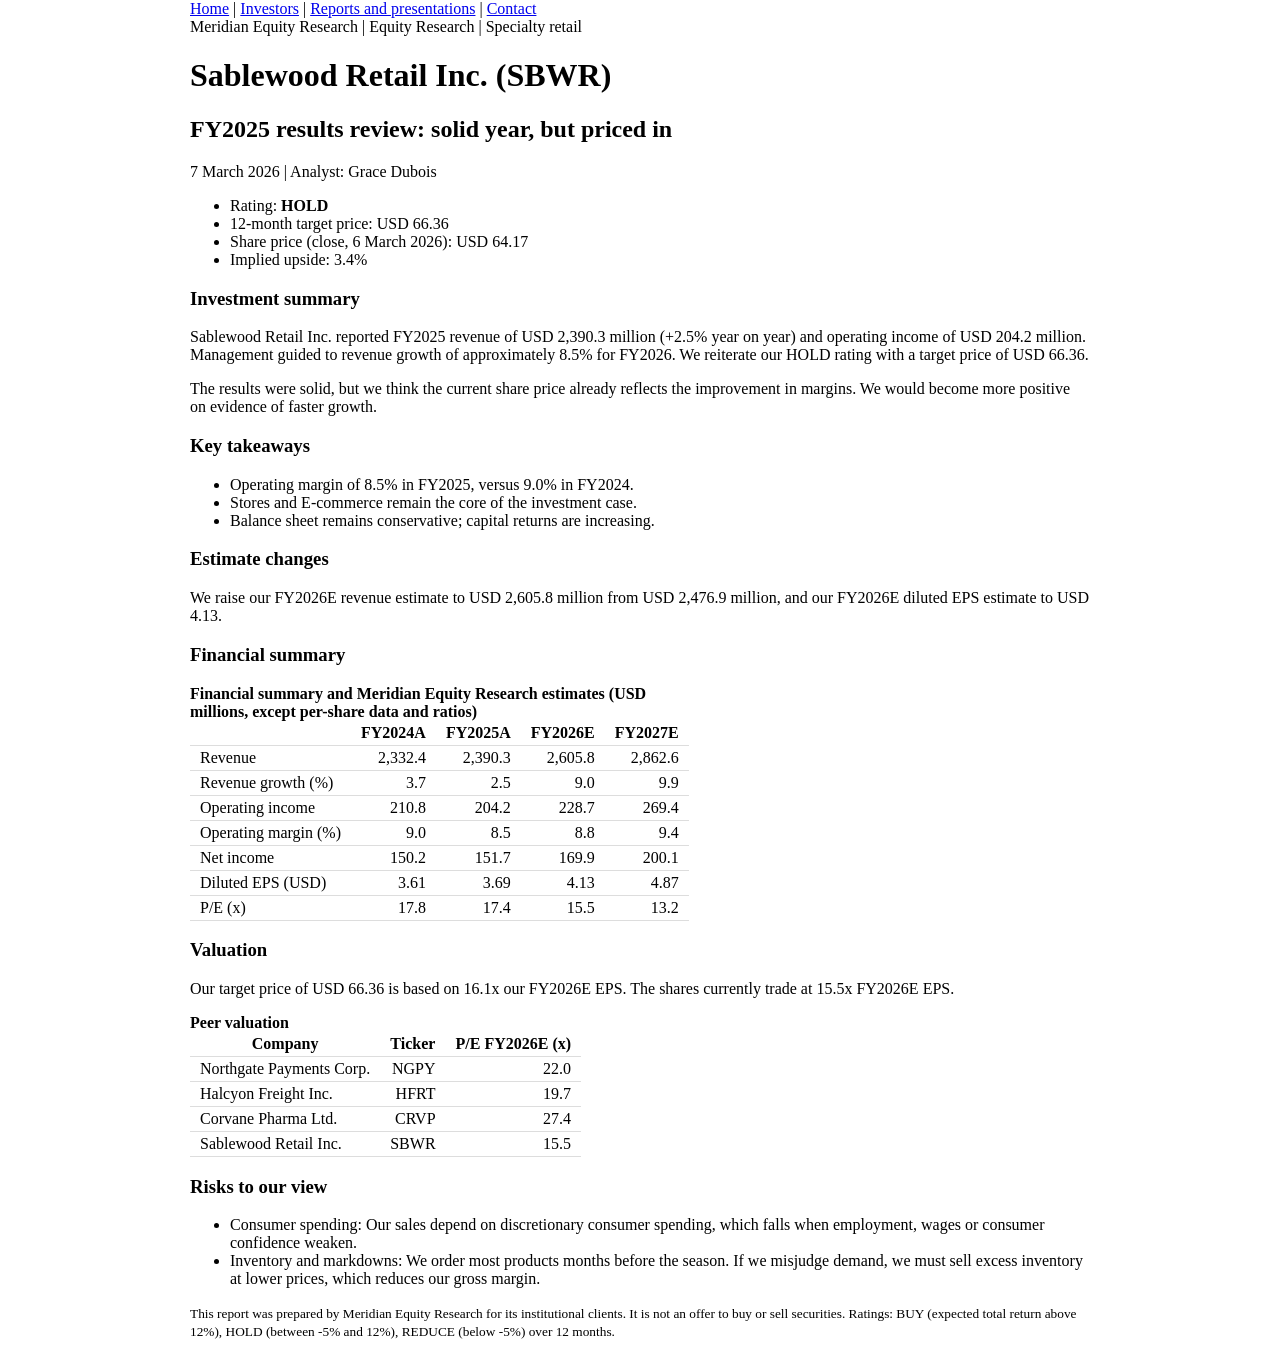
<file: FTEC5660/HW4/public_test/corpus/doc_010.html>
<!DOCTYPE html>
<html lang="en">
<head>
<meta charset="utf-8">
<title>Meridian Equity Research | Sablewood Retail Inc. (SBWR) | FY2025 results review</title>
<style>body{font-family:Georgia,serif;max-width:900px;margin:auto}table{border-collapse:collapse;margin:12px 0}td,th{padding:3px 10px;border-bottom:1px solid #ddd}td.num{text-align:right}caption{font-weight:bold;text-align:left}.cover{padding:60px 0;text-align:center}</style>
</head>
<body>
<nav><a href="/">Home</a> | <a href="/investors">Investors</a> | <a href="/reports">Reports and presentations</a> | <a href="/contact">Contact</a></nav>
<div class="broker">Meridian Equity Research | Equity Research | Specialty retail</div>
<h1>Sablewood Retail Inc. (SBWR)</h1>
<h2>FY2025 results review: solid year, but priced in</h2>
<p>7 March 2026 | Analyst: Grace Dubois</p>
<ul><li>Rating: <b>HOLD</b></li><li>12-month target price: USD 66.36</li><li>Share price (close, 6 March 2026): USD 64.17</li><li>Implied upside: 3.4%</li></ul>
<h3>Investment summary</h3>
<p>Sablewood Retail Inc. reported FY2025 revenue of USD 2,390.3 million (+2.5% year on year) and operating income of USD 204.2 million. Management guided to revenue growth of approximately 8.5% for FY2026. We reiterate our HOLD rating with a target price of USD 66.36.</p>
<p>The results were solid, but we think the current share price already reflects the improvement in margins. We would become more positive on evidence of faster growth.</p>
<h3>Key takeaways</h3>
<ul><li>Operating margin of 8.5% in FY2025, versus 9.0% in FY2024.</li><li>Stores and E-commerce remain the core of the investment case.</li><li>Balance sheet remains conservative; capital returns are increasing.</li></ul>
<h3>Estimate changes</h3>
<p>We raise our FY2026E revenue estimate to USD 2,605.8 million from USD 2,476.9 million, and our FY2026E diluted EPS estimate to USD 4.13.</p>
<h3>Financial summary</h3>
<table class="rr_summary">
<caption>Financial summary and Meridian Equity Research estimates (USD millions, except per-share data and ratios)</caption>
<thead><tr>
<th></th>
<th>FY2024A</th>
<th>FY2025A</th>
<th>FY2026E</th>
<th>FY2027E</th>
</tr></thead>
<tbody>
<tr><td>Revenue</td><td class="num">2,332.4</td><td class="num">2,390.3</td><td class="num">2,605.8</td><td class="num">2,862.6</td></tr>
<tr><td>Revenue growth (%)</td><td class="num">3.7</td><td class="num">2.5</td><td class="num">9.0</td><td class="num">9.9</td></tr>
<tr><td>Operating income</td><td class="num">210.8</td><td class="num">204.2</td><td class="num">228.7</td><td class="num">269.4</td></tr>
<tr><td>Operating margin (%)</td><td class="num">9.0</td><td class="num">8.5</td><td class="num">8.8</td><td class="num">9.4</td></tr>
<tr><td>Net income</td><td class="num">150.2</td><td class="num">151.7</td><td class="num">169.9</td><td class="num">200.1</td></tr>
<tr><td>Diluted EPS (USD)</td><td class="num">3.61</td><td class="num">3.69</td><td class="num">4.13</td><td class="num">4.87</td></tr>
<tr><td>P/E (x)</td><td class="num">17.8</td><td class="num">17.4</td><td class="num">15.5</td><td class="num">13.2</td></tr>
</tbody></table>
<h3>Valuation</h3>
<p>Our target price of USD 66.36 is based on 16.1x our FY2026E EPS. The shares currently trade at 15.5x FY2026E EPS.</p>
<table class="rr_peers">
<caption>Peer valuation</caption>
<thead><tr>
<th>Company</th>
<th>Ticker</th>
<th>P/E FY2026E (x)</th>
</tr></thead>
<tbody>
<tr><td>Northgate Payments Corp.</td><td class="num">NGPY</td><td class="num">22.0</td></tr>
<tr><td>Halcyon Freight Inc.</td><td class="num">HFRT</td><td class="num">19.7</td></tr>
<tr><td>Corvane Pharma Ltd.</td><td class="num">CRVP</td><td class="num">27.4</td></tr>
<tr><td>Sablewood Retail Inc.</td><td class="num">SBWR</td><td class="num">15.5</td></tr>
</tbody></table>
<h3>Risks to our view</h3>
<ul><li>Consumer spending: Our sales depend on discretionary consumer spending, which falls when employment, wages or consumer confidence weaken.</li><li>Inventory and markdowns: We order most products months before the season. If we misjudge demand, we must sell excess inventory at lower prices, which reduces our gross margin.</li></ul>
<p><small>This report was prepared by Meridian Equity Research for its institutional clients. It is not an offer to buy or sell securities. Ratings: BUY (expected total return above 12%), HOLD (between -5% and 12%), REDUCE (below -5%) over 12 months.</small></p>
</body>
</html>
</file>
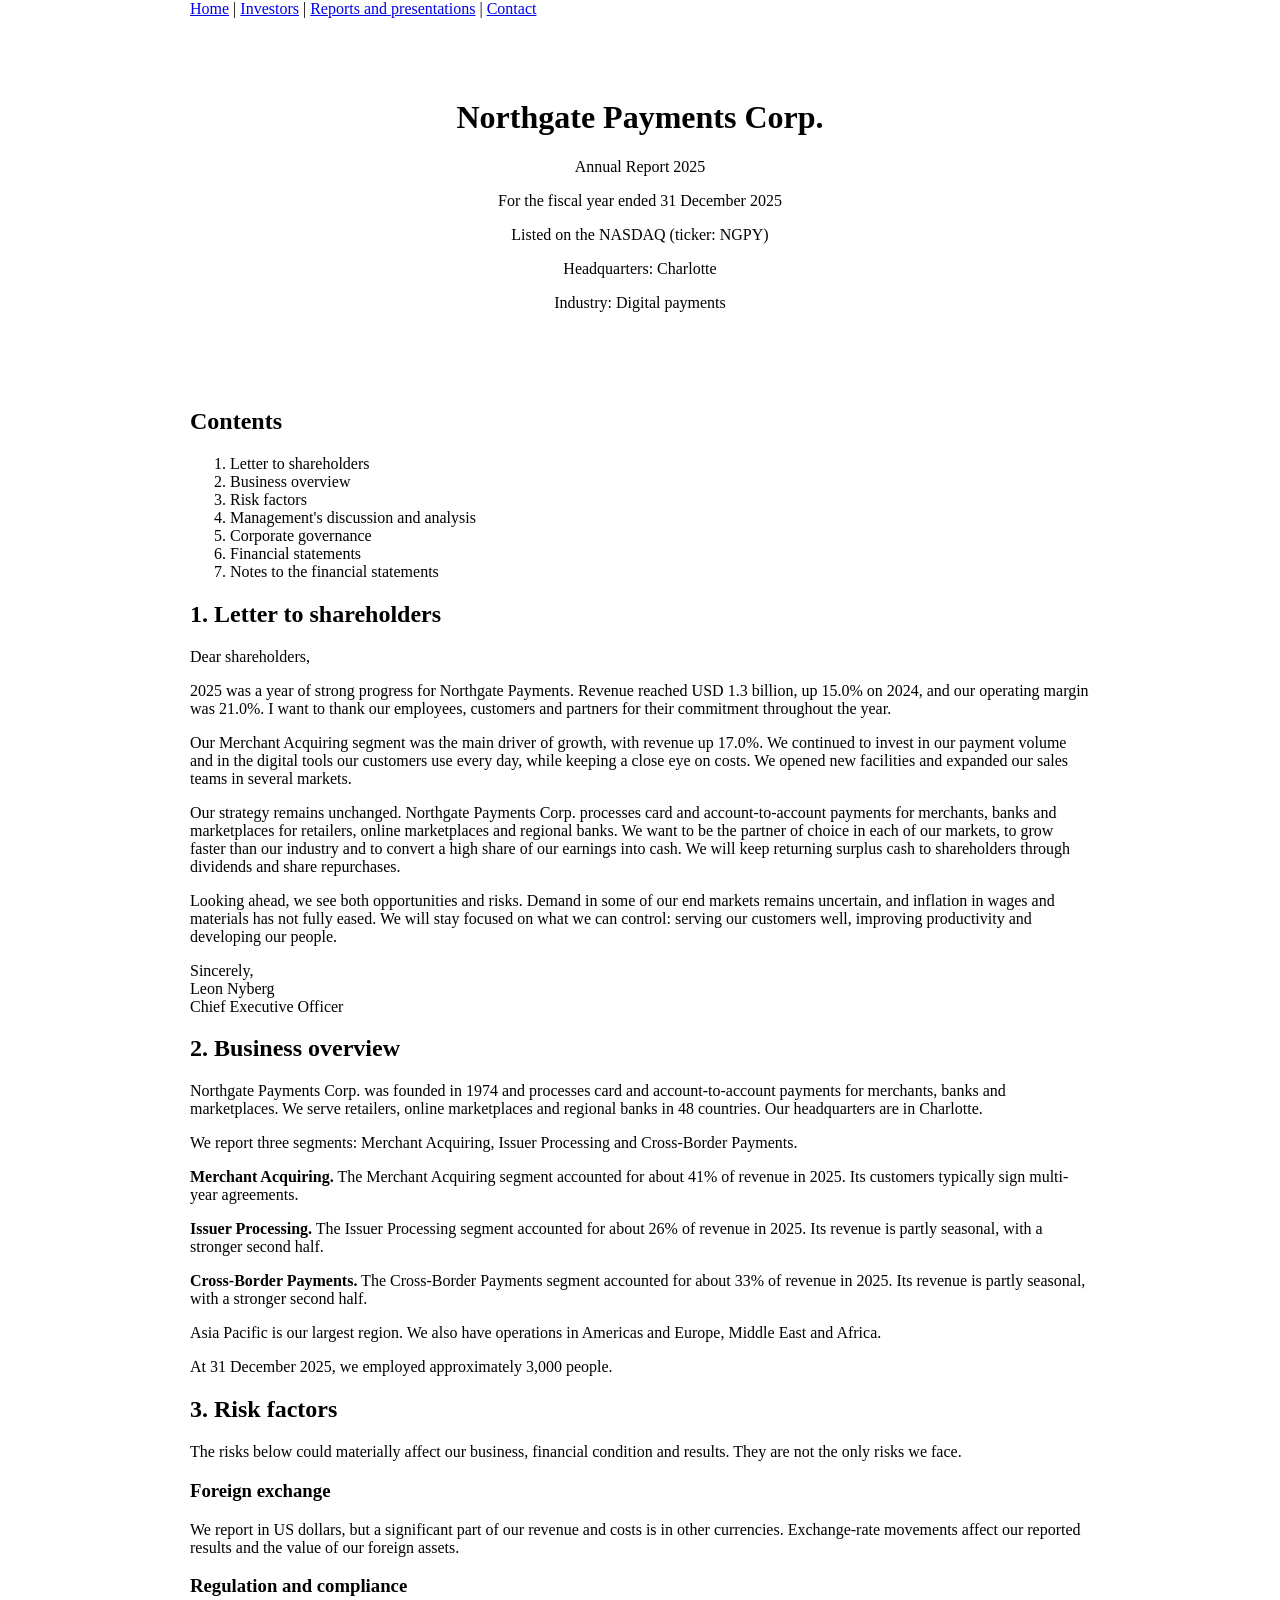
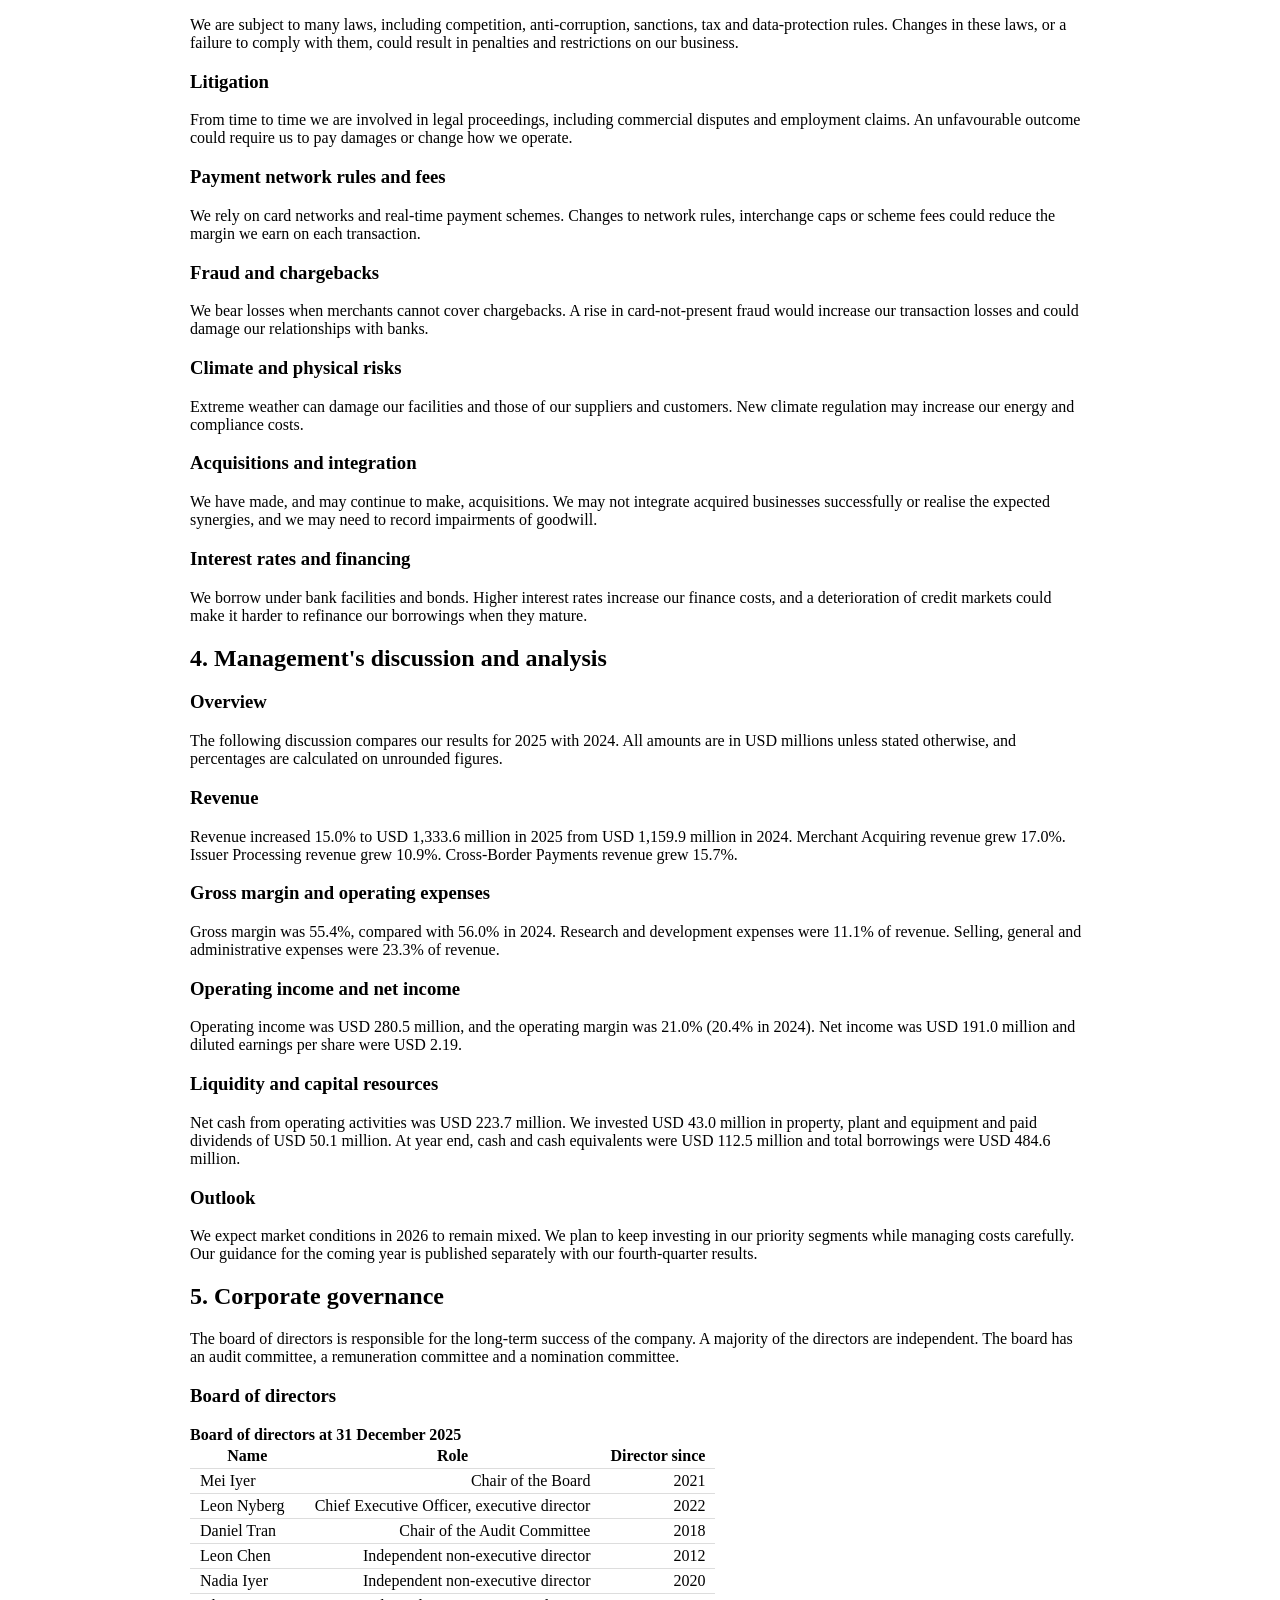
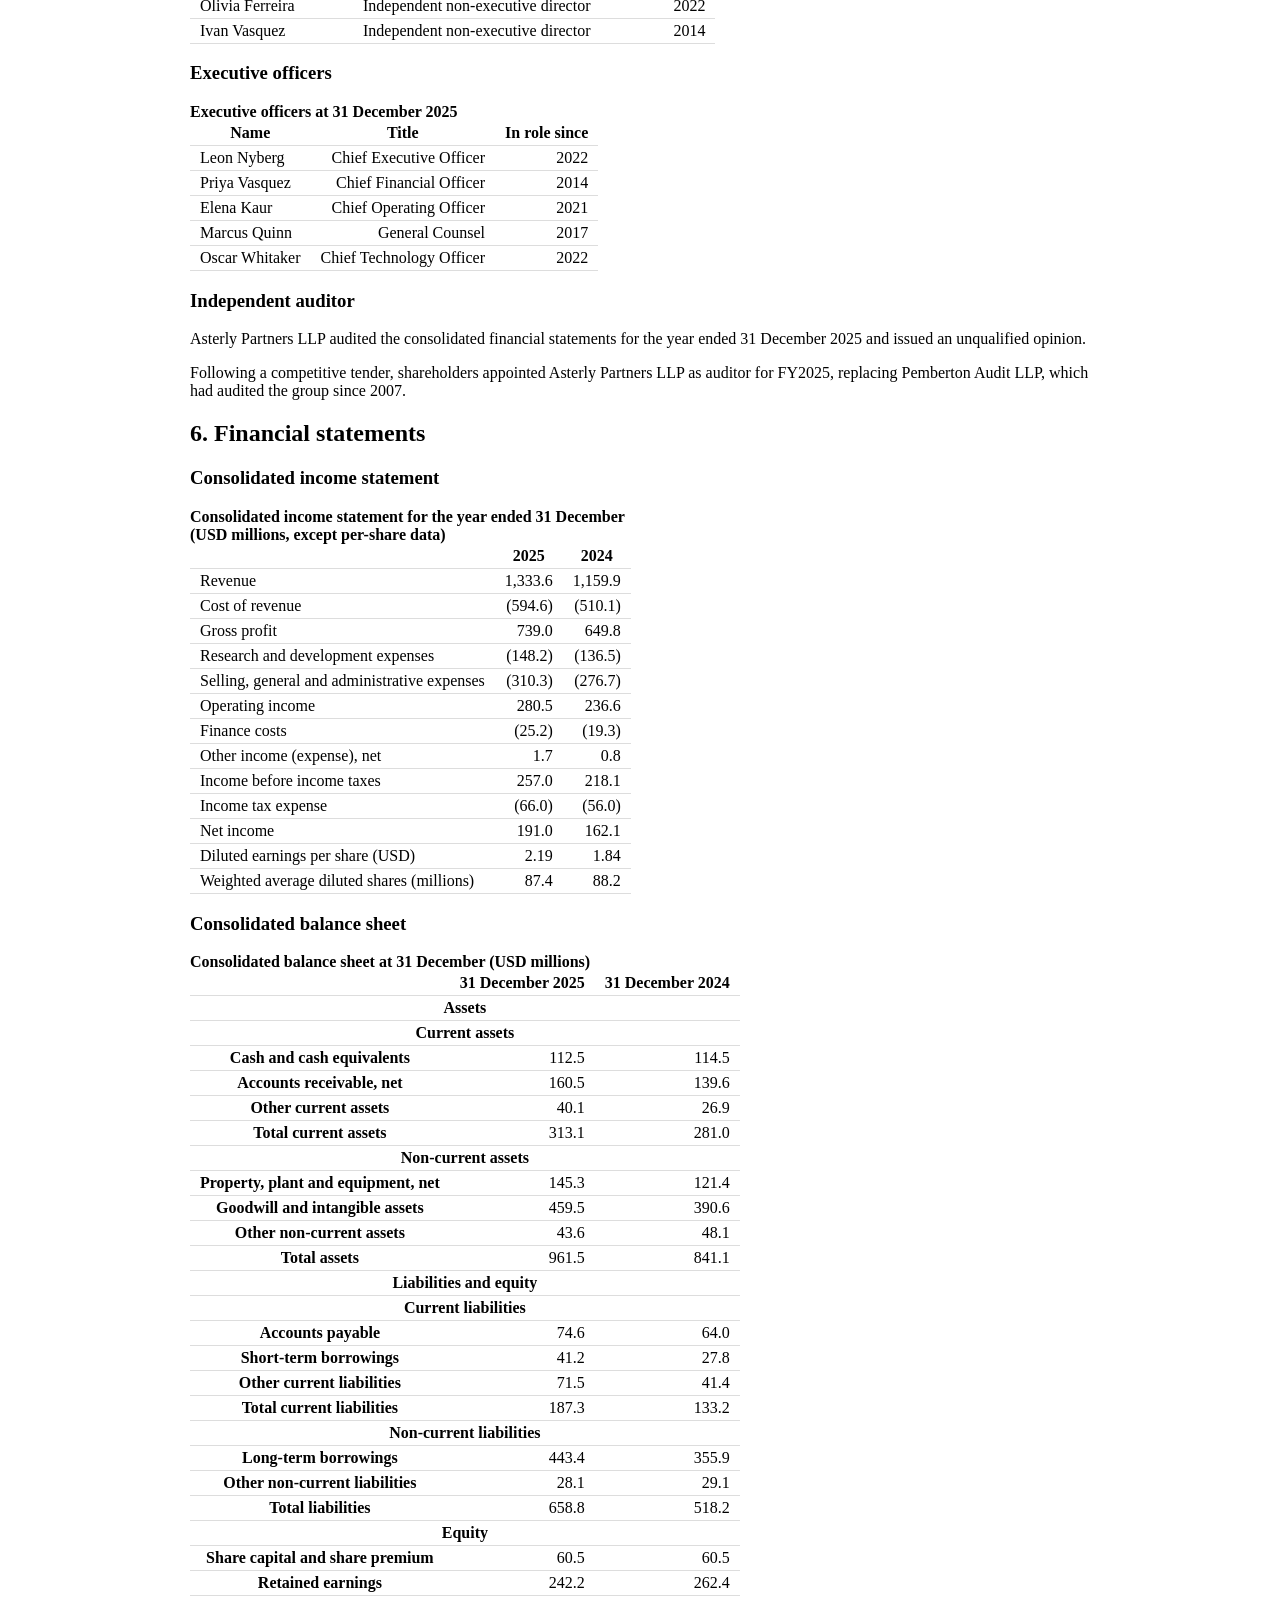
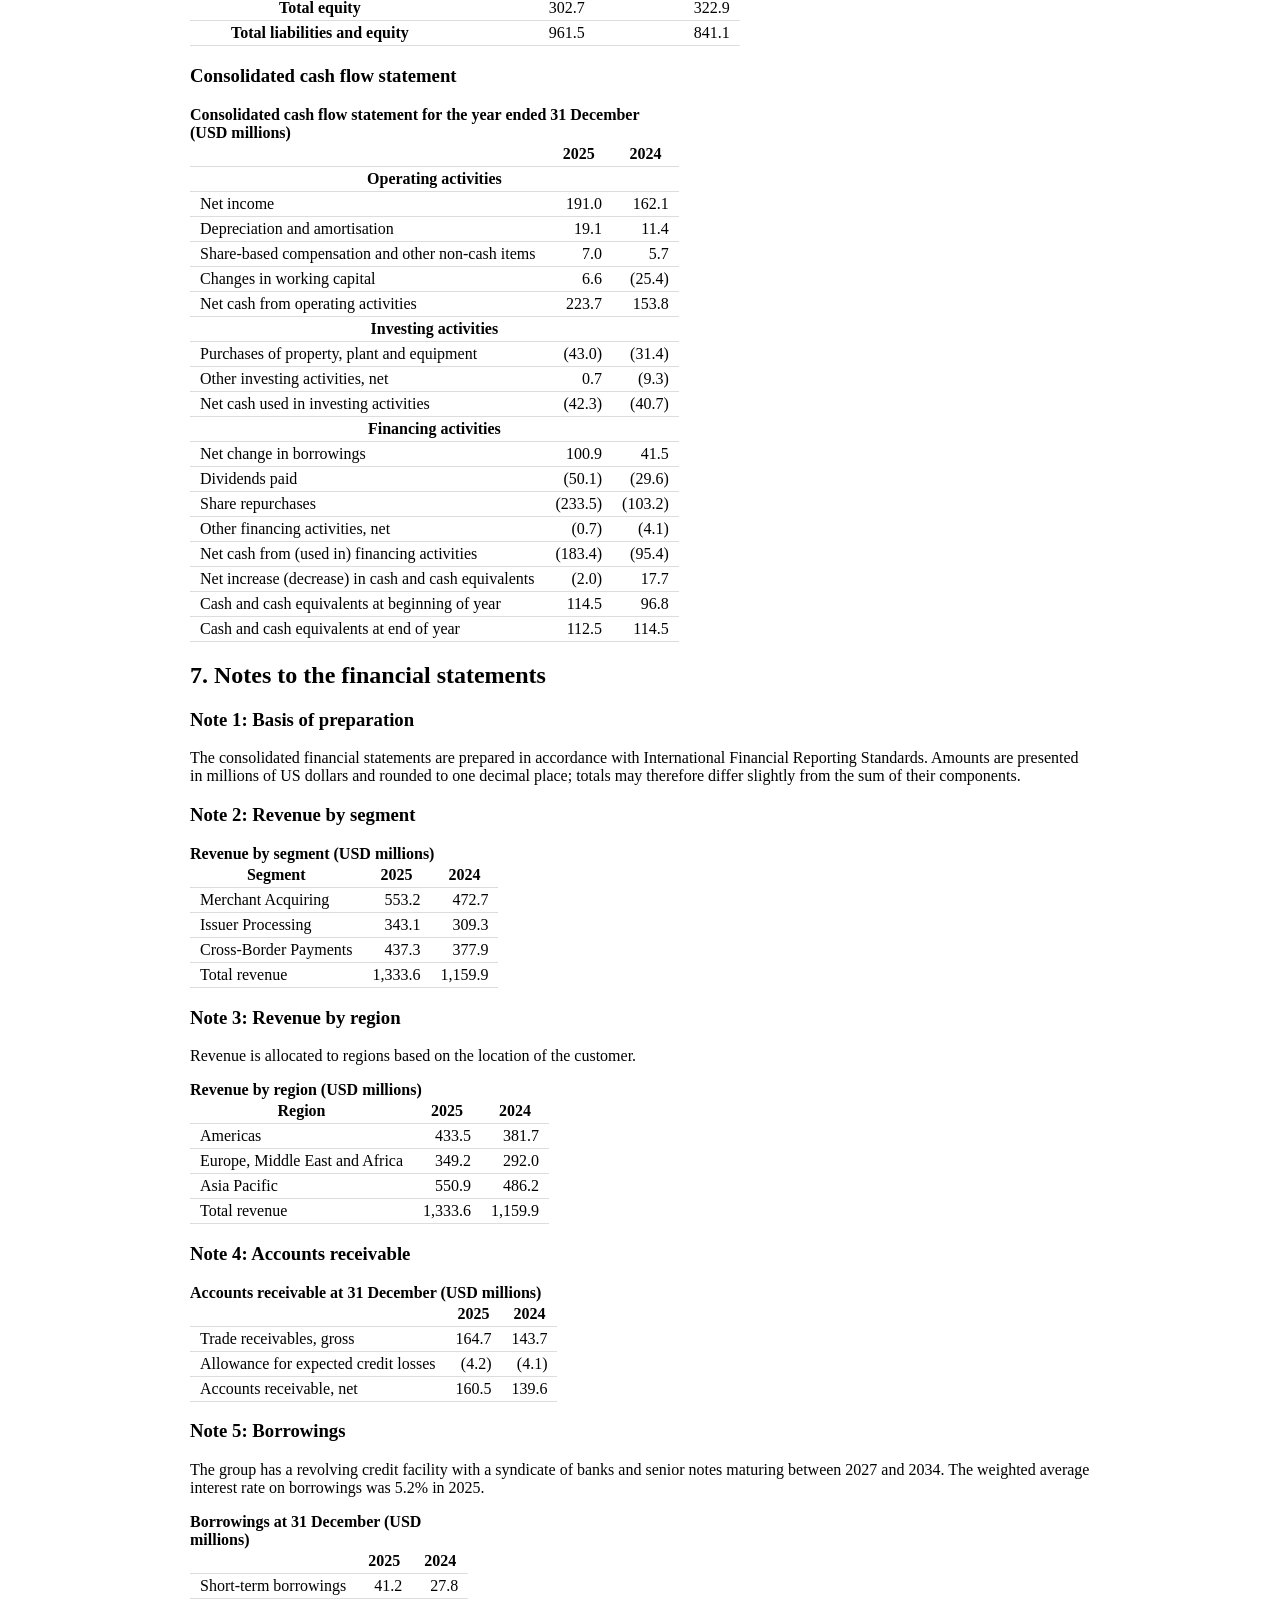
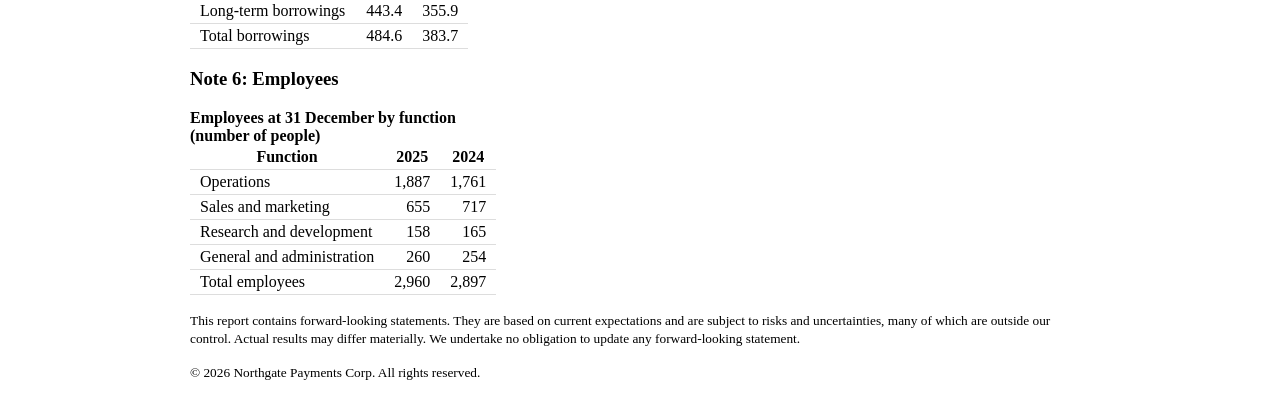
<file: FTEC5660/HW4/public_test/corpus/doc_011.html>
<!DOCTYPE html>
<html lang="en">
<head>
<meta charset="utf-8">
<title>Northgate Payments Corp. | Annual Report 2025</title>
<style>body{font-family:Georgia,serif;max-width:900px;margin:auto}table{border-collapse:collapse;margin:12px 0}td,th{padding:3px 10px;border-bottom:1px solid #ddd}td.num{text-align:right}caption{font-weight:bold;text-align:left}.cover{padding:60px 0;text-align:center}</style>
</head>
<body>
<nav><a href="/">Home</a> | <a href="/investors">Investors</a> | <a href="/reports">Reports and presentations</a> | <a href="/contact">Contact</a></nav>
<div class="cover">
<h1>Northgate Payments Corp.</h1>
<p class="subtitle">Annual Report 2025</p>
<p>For the fiscal year ended 31 December 2025</p>
<p>Listed on the NASDAQ (ticker: NGPY)</p>
<p>Headquarters: Charlotte</p>
<p>Industry: Digital payments</p>
</div>
<h2>Contents</h2>
<ol><li>Letter to shareholders</li><li>Business overview</li><li>Risk factors</li><li>Management's discussion and analysis</li><li>Corporate governance</li><li>Financial statements</li><li>Notes to the financial statements</li></ol>
<h2>1. Letter to shareholders</h2>
<p>Dear shareholders,</p>
<p>2025 was a year of strong progress for Northgate Payments. Revenue reached USD 1.3 billion, up 15.0% on 2024, and our operating margin was 21.0%. I want to thank our employees, customers and partners for their commitment throughout the year.</p>
<p>Our Merchant Acquiring segment was the main driver of growth, with revenue up 17.0%. We continued to invest in our payment volume and in the digital tools our customers use every day, while keeping a close eye on costs. We opened new facilities and expanded our sales teams in several markets.</p>
<p>Our strategy remains unchanged. Northgate Payments Corp. processes card and account-to-account payments for merchants, banks and marketplaces for retailers, online marketplaces and regional banks. We want to be the partner of choice in each of our markets, to grow faster than our industry and to convert a high share of our earnings into cash. We will keep returning surplus cash to shareholders through dividends and share repurchases.</p>
<p>Looking ahead, we see both opportunities and risks. Demand in some of our end markets remains uncertain, and inflation in wages and materials has not fully eased. We will stay focused on what we can control: serving our customers well, improving productivity and developing our people.</p>
<p>Sincerely,<br>Leon Nyberg<br>Chief Executive Officer</p>
<h2>2. Business overview</h2>
<p>Northgate Payments Corp. was founded in 1974 and processes card and account-to-account payments for merchants, banks and marketplaces. We serve retailers, online marketplaces and regional banks in 48 countries. Our headquarters are in Charlotte.</p>
<p>We report three segments: Merchant Acquiring, Issuer Processing and Cross-Border Payments.</p>
<p><b>Merchant Acquiring.</b> The Merchant Acquiring segment accounted for about 41% of revenue in 2025. Its customers typically sign multi-year agreements.</p>
<p><b>Issuer Processing.</b> The Issuer Processing segment accounted for about 26% of revenue in 2025. Its revenue is partly seasonal, with a stronger second half.</p>
<p><b>Cross-Border Payments.</b> The Cross-Border Payments segment accounted for about 33% of revenue in 2025. Its revenue is partly seasonal, with a stronger second half.</p>
<p>Asia Pacific is our largest region. We also have operations in Americas and Europe, Middle East and Africa.</p>
<p>At 31 December 2025, we employed approximately 3,000 people.</p>
<h2>3. Risk factors</h2>
<p>The risks below could materially affect our business, financial condition and results. They are not the only risks we face.</p>
<h3>Foreign exchange</h3>
<p>We report in US dollars, but a significant part of our revenue and costs is in other currencies. Exchange-rate movements affect our reported results and the value of our foreign assets.</p>
<h3>Regulation and compliance</h3>
<p>We are subject to many laws, including competition, anti-corruption, sanctions, tax and data-protection rules. Changes in these laws, or a failure to comply with them, could result in penalties and restrictions on our business.</p>
<h3>Litigation</h3>
<p>From time to time we are involved in legal proceedings, including commercial disputes and employment claims. An unfavourable outcome could require us to pay damages or change how we operate.</p>
<h3>Payment network rules and fees</h3>
<p>We rely on card networks and real-time payment schemes. Changes to network rules, interchange caps or scheme fees could reduce the margin we earn on each transaction.</p>
<h3>Fraud and chargebacks</h3>
<p>We bear losses when merchants cannot cover chargebacks. A rise in card-not-present fraud would increase our transaction losses and could damage our relationships with banks.</p>
<h3>Climate and physical risks</h3>
<p>Extreme weather can damage our facilities and those of our suppliers and customers. New climate regulation may increase our energy and compliance costs.</p>
<h3>Acquisitions and integration</h3>
<p>We have made, and may continue to make, acquisitions. We may not integrate acquired businesses successfully or realise the expected synergies, and we may need to record impairments of goodwill.</p>
<h3>Interest rates and financing</h3>
<p>We borrow under bank facilities and bonds. Higher interest rates increase our finance costs, and a deterioration of credit markets could make it harder to refinance our borrowings when they mature.</p>
<h2>4. Management's discussion and analysis</h2>
<h3>Overview</h3>
<p>The following discussion compares our results for 2025 with 2024. All amounts are in USD millions unless stated otherwise, and percentages are calculated on unrounded figures.</p>
<h3>Revenue</h3>
<p>Revenue increased 15.0% to USD 1,333.6 million in 2025 from USD 1,159.9 million in 2024. Merchant Acquiring revenue grew 17.0%. Issuer Processing revenue grew 10.9%. Cross-Border Payments revenue grew 15.7%.</p>
<h3>Gross margin and operating expenses</h3>
<p>Gross margin was 55.4%, compared with 56.0% in 2024. Research and development expenses were 11.1% of revenue. Selling, general and administrative expenses were 23.3% of revenue.</p>
<h3>Operating income and net income</h3>
<p>Operating income was USD 280.5 million, and the operating margin was 21.0% (20.4% in 2024). Net income was USD 191.0 million and diluted earnings per share were USD 2.19.</p>
<h3>Liquidity and capital resources</h3>
<p>Net cash from operating activities was USD 223.7 million. We invested USD 43.0 million in property, plant and equipment and paid dividends of USD 50.1 million. At year end, cash and cash equivalents were USD 112.5 million and total borrowings were USD 484.6 million.</p>
<h3>Outlook</h3>
<p>We expect market conditions in 2026 to remain mixed. We plan to keep investing in our priority segments while managing costs carefully. Our guidance for the coming year is published separately with our fourth-quarter results.</p>
<h2>5. Corporate governance</h2>
<p>The board of directors is responsible for the long-term success of the company. A majority of the directors are independent. The board has an audit committee, a remuneration committee and a nomination committee.</p>
<h3>Board of directors</h3>
<table class="board">
<caption>Board of directors at 31 December 2025</caption>
<thead><tr>
<th>Name</th>
<th>Role</th>
<th>Director since</th>
</tr></thead>
<tbody>
<tr><td>Mei Iyer</td><td class="num">Chair of the Board</td><td class="num">2021</td></tr>
<tr><td>Leon Nyberg</td><td class="num">Chief Executive Officer, executive director</td><td class="num">2022</td></tr>
<tr><td>Daniel Tran</td><td class="num">Chair of the Audit Committee</td><td class="num">2018</td></tr>
<tr><td>Leon Chen</td><td class="num">Independent non-executive director</td><td class="num">2012</td></tr>
<tr><td>Nadia Iyer</td><td class="num">Independent non-executive director</td><td class="num">2020</td></tr>
<tr><td>Olivia Ferreira</td><td class="num">Independent non-executive director</td><td class="num">2022</td></tr>
<tr><td>Ivan Vasquez</td><td class="num">Independent non-executive director</td><td class="num">2014</td></tr>
</tbody></table>
<h3>Executive officers</h3>
<table class="executives">
<caption>Executive officers at 31 December 2025</caption>
<thead><tr>
<th>Name</th>
<th>Title</th>
<th>In role since</th>
</tr></thead>
<tbody>
<tr><td>Leon Nyberg</td><td class="num">Chief Executive Officer</td><td class="num">2022</td></tr>
<tr><td>Priya Vasquez</td><td class="num">Chief Financial Officer</td><td class="num">2014</td></tr>
<tr><td>Elena Kaur</td><td class="num">Chief Operating Officer</td><td class="num">2021</td></tr>
<tr><td>Marcus Quinn</td><td class="num">General Counsel</td><td class="num">2017</td></tr>
<tr><td>Oscar Whitaker</td><td class="num">Chief Technology Officer</td><td class="num">2022</td></tr>
</tbody></table>
<h3>Independent auditor</h3>
<p>Asterly Partners LLP audited the consolidated financial statements for the year ended 31 December 2025 and issued an unqualified opinion.</p>
<p>Following a competitive tender, shareholders appointed Asterly Partners LLP as auditor for FY2025, replacing Pemberton Audit LLP, which had audited the group since 2007.</p>
<h2>6. Financial statements</h2>
<h3>Consolidated income statement</h3>
<table class="income_statement">
<caption>Consolidated income statement for the year ended 31 December (USD millions, except per-share data)</caption>
<thead><tr>
<th></th>
<th>2025</th>
<th>2024</th>
</tr></thead>
<tbody>
<tr><td>Revenue</td><td class="num">1,333.6</td><td class="num">1,159.9</td></tr>
<tr><td>Cost of revenue</td><td class="num">(594.6)</td><td class="num">(510.1)</td></tr>
<tr><td>Gross profit</td><td class="num">739.0</td><td class="num">649.8</td></tr>
<tr><td>Research and development expenses</td><td class="num">(148.2)</td><td class="num">(136.5)</td></tr>
<tr><td>Selling, general and administrative expenses</td><td class="num">(310.3)</td><td class="num">(276.7)</td></tr>
<tr><td>Operating income</td><td class="num">280.5</td><td class="num">236.6</td></tr>
<tr><td>Finance costs</td><td class="num">(25.2)</td><td class="num">(19.3)</td></tr>
<tr><td>Other income (expense), net</td><td class="num">1.7</td><td class="num">0.8</td></tr>
<tr><td>Income before income taxes</td><td class="num">257.0</td><td class="num">218.1</td></tr>
<tr><td>Income tax expense</td><td class="num">(66.0)</td><td class="num">(56.0)</td></tr>
<tr><td>Net income</td><td class="num">191.0</td><td class="num">162.1</td></tr>
<tr><td>Diluted earnings per share (USD)</td><td class="num">2.19</td><td class="num">1.84</td></tr>
<tr><td>Weighted average diluted shares (millions)</td><td class="num">87.4</td><td class="num">88.2</td></tr>
</tbody></table>
<h3>Consolidated balance sheet</h3>
<table class="balance_sheet">
<caption>Consolidated balance sheet at 31 December (USD millions)</caption>
<thead><tr>
<th></th>
<th>31 December 2025</th>
<th>31 December 2024</th>
</tr></thead>
<tbody>
<tr class="section"><th scope="row" colspan="3">Assets</th></tr>
<tr class="section"><th scope="row" colspan="3">Current assets</th></tr>
<tr><th scope="row">Cash and cash equivalents</th><td class="num">112.5</td><td class="num">114.5</td></tr>
<tr><th scope="row">Accounts receivable, net</th><td class="num">160.5</td><td class="num">139.6</td></tr>
<tr><th scope="row">Other current assets</th><td class="num">40.1</td><td class="num">26.9</td></tr>
<tr><th scope="row">Total current assets</th><td class="num">313.1</td><td class="num">281.0</td></tr>
<tr class="section"><th scope="row" colspan="3">Non-current assets</th></tr>
<tr><th scope="row">Property, plant and equipment, net</th><td class="num">145.3</td><td class="num">121.4</td></tr>
<tr><th scope="row">Goodwill and intangible assets</th><td class="num">459.5</td><td class="num">390.6</td></tr>
<tr><th scope="row">Other non-current assets</th><td class="num">43.6</td><td class="num">48.1</td></tr>
<tr><th scope="row">Total assets</th><td class="num">961.5</td><td class="num">841.1</td></tr>
<tr class="section"><th scope="row" colspan="3">Liabilities and equity</th></tr>
<tr class="section"><th scope="row" colspan="3">Current liabilities</th></tr>
<tr><th scope="row">Accounts payable</th><td class="num">74.6</td><td class="num">64.0</td></tr>
<tr><th scope="row">Short-term borrowings</th><td class="num">41.2</td><td class="num">27.8</td></tr>
<tr><th scope="row">Other current liabilities</th><td class="num">71.5</td><td class="num">41.4</td></tr>
<tr><th scope="row">Total current liabilities</th><td class="num">187.3</td><td class="num">133.2</td></tr>
<tr class="section"><th scope="row" colspan="3">Non-current liabilities</th></tr>
<tr><th scope="row">Long-term borrowings</th><td class="num">443.4</td><td class="num">355.9</td></tr>
<tr><th scope="row">Other non-current liabilities</th><td class="num">28.1</td><td class="num">29.1</td></tr>
<tr><th scope="row">Total liabilities</th><td class="num">658.8</td><td class="num">518.2</td></tr>
<tr class="section"><th scope="row" colspan="3">Equity</th></tr>
<tr><th scope="row">Share capital and share premium</th><td class="num">60.5</td><td class="num">60.5</td></tr>
<tr><th scope="row">Retained earnings</th><td class="num">242.2</td><td class="num">262.4</td></tr>
<tr><th scope="row">Total equity</th><td class="num">302.7</td><td class="num">322.9</td></tr>
<tr><th scope="row">Total liabilities and equity</th><td class="num">961.5</td><td class="num">841.1</td></tr>
</tbody></table>
<h3>Consolidated cash flow statement</h3>
<table class="cash_flow">
<caption>Consolidated cash flow statement for the year ended 31 December (USD millions)</caption>
<thead><tr>
<th></th>
<th>2025</th>
<th>2024</th>
</tr></thead>
<tbody>
<tr class="section"><th scope="row" colspan="3">Operating activities</th></tr>
<tr><td>Net income</td><td class="num">191.0</td><td class="num">162.1</td></tr>
<tr><td>Depreciation and amortisation</td><td class="num">19.1</td><td class="num">11.4</td></tr>
<tr><td>Share-based compensation and other non-cash items</td><td class="num">7.0</td><td class="num">5.7</td></tr>
<tr><td>Changes in working capital</td><td class="num">6.6</td><td class="num">(25.4)</td></tr>
<tr><td>Net cash from operating activities</td><td class="num">223.7</td><td class="num">153.8</td></tr>
<tr class="section"><th scope="row" colspan="3">Investing activities</th></tr>
<tr><td>Purchases of property, plant and equipment</td><td class="num">(43.0)</td><td class="num">(31.4)</td></tr>
<tr><td>Other investing activities, net</td><td class="num">0.7</td><td class="num">(9.3)</td></tr>
<tr><td>Net cash used in investing activities</td><td class="num">(42.3)</td><td class="num">(40.7)</td></tr>
<tr class="section"><th scope="row" colspan="3">Financing activities</th></tr>
<tr><td>Net change in borrowings</td><td class="num">100.9</td><td class="num">41.5</td></tr>
<tr><td>Dividends paid</td><td class="num">(50.1)</td><td class="num">(29.6)</td></tr>
<tr><td>Share repurchases</td><td class="num">(233.5)</td><td class="num">(103.2)</td></tr>
<tr><td>Other financing activities, net</td><td class="num">(0.7)</td><td class="num">(4.1)</td></tr>
<tr><td>Net cash from (used in) financing activities</td><td class="num">(183.4)</td><td class="num">(95.4)</td></tr>
<tr><td>Net increase (decrease) in cash and cash equivalents</td><td class="num">(2.0)</td><td class="num">17.7</td></tr>
<tr><td>Cash and cash equivalents at beginning of year</td><td class="num">114.5</td><td class="num">96.8</td></tr>
<tr><td>Cash and cash equivalents at end of year</td><td class="num">112.5</td><td class="num">114.5</td></tr>
</tbody></table>
<h2>7. Notes to the financial statements</h2>
<h3>Note 1: Basis of preparation</h3>
<p>The consolidated financial statements are prepared in accordance with International Financial Reporting Standards. Amounts are presented in millions of US dollars and rounded to one decimal place; totals may therefore differ slightly from the sum of their components.</p>
<h3>Note 2: Revenue by segment</h3>
<table class="segments">
<caption>Revenue by segment (USD millions)</caption>
<thead><tr>
<th>Segment</th>
<th>2025</th>
<th>2024</th>
</tr></thead>
<tbody>
<tr><td>Merchant Acquiring</td><td class="num">553.2</td><td class="num">472.7</td></tr>
<tr><td>Issuer Processing</td><td class="num">343.1</td><td class="num">309.3</td></tr>
<tr><td>Cross-Border Payments</td><td class="num">437.3</td><td class="num">377.9</td></tr>
<tr><td>Total revenue</td><td class="num">1,333.6</td><td class="num">1,159.9</td></tr>
</tbody></table>
<h3>Note 3: Revenue by region</h3>
<p>Revenue is allocated to regions based on the location of the customer.</p>
<table class="regions">
<caption>Revenue by region (USD millions)</caption>
<thead><tr>
<th>Region</th>
<th>2025</th>
<th>2024</th>
</tr></thead>
<tbody>
<tr><td>Americas</td><td class="num">433.5</td><td class="num">381.7</td></tr>
<tr><td>Europe, Middle East and Africa</td><td class="num">349.2</td><td class="num">292.0</td></tr>
<tr><td>Asia Pacific</td><td class="num">550.9</td><td class="num">486.2</td></tr>
<tr><td>Total revenue</td><td class="num">1,333.6</td><td class="num">1,159.9</td></tr>
</tbody></table>
<h3>Note 4: Accounts receivable</h3>
<table class="receivables">
<caption>Accounts receivable at 31 December (USD millions)</caption>
<thead><tr>
<th></th>
<th>2025</th>
<th>2024</th>
</tr></thead>
<tbody>
<tr><td>Trade receivables, gross</td><td class="num">164.7</td><td class="num">143.7</td></tr>
<tr><td>Allowance for expected credit losses</td><td class="num">(4.2)</td><td class="num">(4.1)</td></tr>
<tr><td>Accounts receivable, net</td><td class="num">160.5</td><td class="num">139.6</td></tr>
</tbody></table>
<h3>Note 5: Borrowings</h3>
<p>The group has a revolving credit facility with a syndicate of banks and senior notes maturing between 2027 and 2034. The weighted average interest rate on borrowings was 5.2% in 2025.</p>
<table class="borrowings">
<caption>Borrowings at 31 December (USD millions)</caption>
<thead><tr>
<th></th>
<th>2025</th>
<th>2024</th>
</tr></thead>
<tbody>
<tr><td>Short-term borrowings</td><td class="num">41.2</td><td class="num">27.8</td></tr>
<tr><td>Long-term borrowings</td><td class="num">443.4</td><td class="num">355.9</td></tr>
<tr><td>Total borrowings</td><td class="num">484.6</td><td class="num">383.7</td></tr>
</tbody></table>
<h3>Note 6: Employees</h3>
<table class="employees">
<caption>Employees at 31 December by function (number of people)</caption>
<thead><tr>
<th>Function</th>
<th>2025</th>
<th>2024</th>
</tr></thead>
<tbody>
<tr><td>Operations</td><td class="num">1,887</td><td class="num">1,761</td></tr>
<tr><td>Sales and marketing</td><td class="num">655</td><td class="num">717</td></tr>
<tr><td>Research and development</td><td class="num">158</td><td class="num">165</td></tr>
<tr><td>General and administration</td><td class="num">260</td><td class="num">254</td></tr>
<tr><td>Total employees</td><td class="num">2,960</td><td class="num">2,897</td></tr>
</tbody></table>
<footer>
<p><small>This report contains forward-looking statements. They are based on current expectations and are subject to risks and uncertainties, many of which are outside our control. Actual results may differ materially. We undertake no obligation to update any forward-looking statement.</small></p>
<p><small>&copy; 2026 Northgate Payments Corp. All rights reserved.</small></p>
</footer>
</body>
</html>
</file>
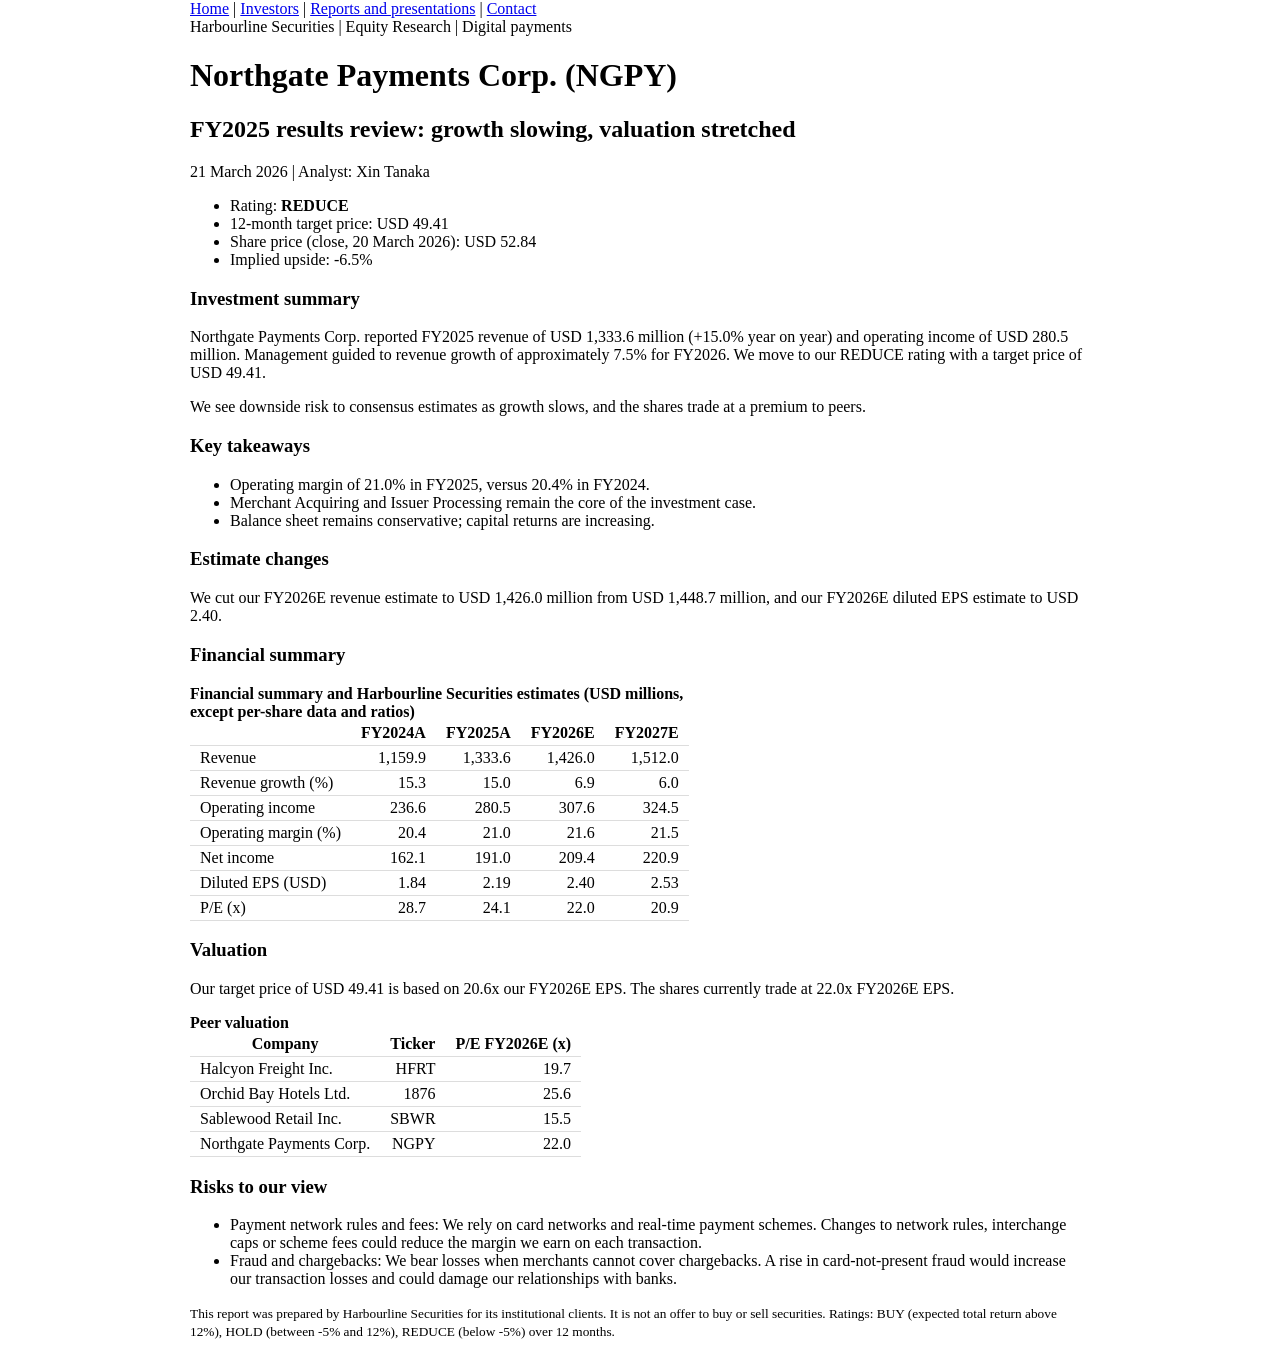
<file: FTEC5660/HW4/public_test/corpus/doc_012.html>
<!DOCTYPE html>
<html lang="en">
<head>
<meta charset="utf-8">
<title>Harbourline Securities | Northgate Payments Corp. (NGPY) | FY2025 results review</title>
<style>body{font-family:Georgia,serif;max-width:900px;margin:auto}table{border-collapse:collapse;margin:12px 0}td,th{padding:3px 10px;border-bottom:1px solid #ddd}td.num{text-align:right}caption{font-weight:bold;text-align:left}.cover{padding:60px 0;text-align:center}</style>
</head>
<body>
<nav><a href="/">Home</a> | <a href="/investors">Investors</a> | <a href="/reports">Reports and presentations</a> | <a href="/contact">Contact</a></nav>
<div class="broker">Harbourline Securities | Equity Research | Digital payments</div>
<h1>Northgate Payments Corp. (NGPY)</h1>
<h2>FY2025 results review: growth slowing, valuation stretched</h2>
<p>21 March 2026 | Analyst: Xin Tanaka</p>
<ul><li>Rating: <b>REDUCE</b></li><li>12-month target price: USD 49.41</li><li>Share price (close, 20 March 2026): USD 52.84</li><li>Implied upside: -6.5%</li></ul>
<h3>Investment summary</h3>
<p>Northgate Payments Corp. reported FY2025 revenue of USD 1,333.6 million (+15.0% year on year) and operating income of USD 280.5 million. Management guided to revenue growth of approximately 7.5% for FY2026. We move to our REDUCE rating with a target price of USD 49.41.</p>
<p>We see downside risk to consensus estimates as growth slows, and the shares trade at a premium to peers.</p>
<h3>Key takeaways</h3>
<ul><li>Operating margin of 21.0% in FY2025, versus 20.4% in FY2024.</li><li>Merchant Acquiring and Issuer Processing remain the core of the investment case.</li><li>Balance sheet remains conservative; capital returns are increasing.</li></ul>
<h3>Estimate changes</h3>
<p>We cut our FY2026E revenue estimate to USD 1,426.0 million from USD 1,448.7 million, and our FY2026E diluted EPS estimate to USD 2.40.</p>
<h3>Financial summary</h3>
<table class="rr_summary">
<caption>Financial summary and Harbourline Securities estimates (USD millions, except per-share data and ratios)</caption>
<thead><tr>
<th></th>
<th>FY2024A</th>
<th>FY2025A</th>
<th>FY2026E</th>
<th>FY2027E</th>
</tr></thead>
<tbody>
<tr><td>Revenue</td><td class="num">1,159.9</td><td class="num">1,333.6</td><td class="num">1,426.0</td><td class="num">1,512.0</td></tr>
<tr><td>Revenue growth (%)</td><td class="num">15.3</td><td class="num">15.0</td><td class="num">6.9</td><td class="num">6.0</td></tr>
<tr><td>Operating income</td><td class="num">236.6</td><td class="num">280.5</td><td class="num">307.6</td><td class="num">324.5</td></tr>
<tr><td>Operating margin (%)</td><td class="num">20.4</td><td class="num">21.0</td><td class="num">21.6</td><td class="num">21.5</td></tr>
<tr><td>Net income</td><td class="num">162.1</td><td class="num">191.0</td><td class="num">209.4</td><td class="num">220.9</td></tr>
<tr><td>Diluted EPS (USD)</td><td class="num">1.84</td><td class="num">2.19</td><td class="num">2.40</td><td class="num">2.53</td></tr>
<tr><td>P/E (x)</td><td class="num">28.7</td><td class="num">24.1</td><td class="num">22.0</td><td class="num">20.9</td></tr>
</tbody></table>
<h3>Valuation</h3>
<p>Our target price of USD 49.41 is based on 20.6x our FY2026E EPS. The shares currently trade at 22.0x FY2026E EPS.</p>
<table class="rr_peers">
<caption>Peer valuation</caption>
<thead><tr>
<th>Company</th>
<th>Ticker</th>
<th>P/E FY2026E (x)</th>
</tr></thead>
<tbody>
<tr><td>Halcyon Freight Inc.</td><td class="num">HFRT</td><td class="num">19.7</td></tr>
<tr><td>Orchid Bay Hotels Ltd.</td><td class="num">1876</td><td class="num">25.6</td></tr>
<tr><td>Sablewood Retail Inc.</td><td class="num">SBWR</td><td class="num">15.5</td></tr>
<tr><td>Northgate Payments Corp.</td><td class="num">NGPY</td><td class="num">22.0</td></tr>
</tbody></table>
<h3>Risks to our view</h3>
<ul><li>Payment network rules and fees: We rely on card networks and real-time payment schemes. Changes to network rules, interchange caps or scheme fees could reduce the margin we earn on each transaction.</li><li>Fraud and chargebacks: We bear losses when merchants cannot cover chargebacks. A rise in card-not-present fraud would increase our transaction losses and could damage our relationships with banks.</li></ul>
<p><small>This report was prepared by Harbourline Securities for its institutional clients. It is not an offer to buy or sell securities. Ratings: BUY (expected total return above 12%), HOLD (between -5% and 12%), REDUCE (below -5%) over 12 months.</small></p>
</body>
</html>
</file>
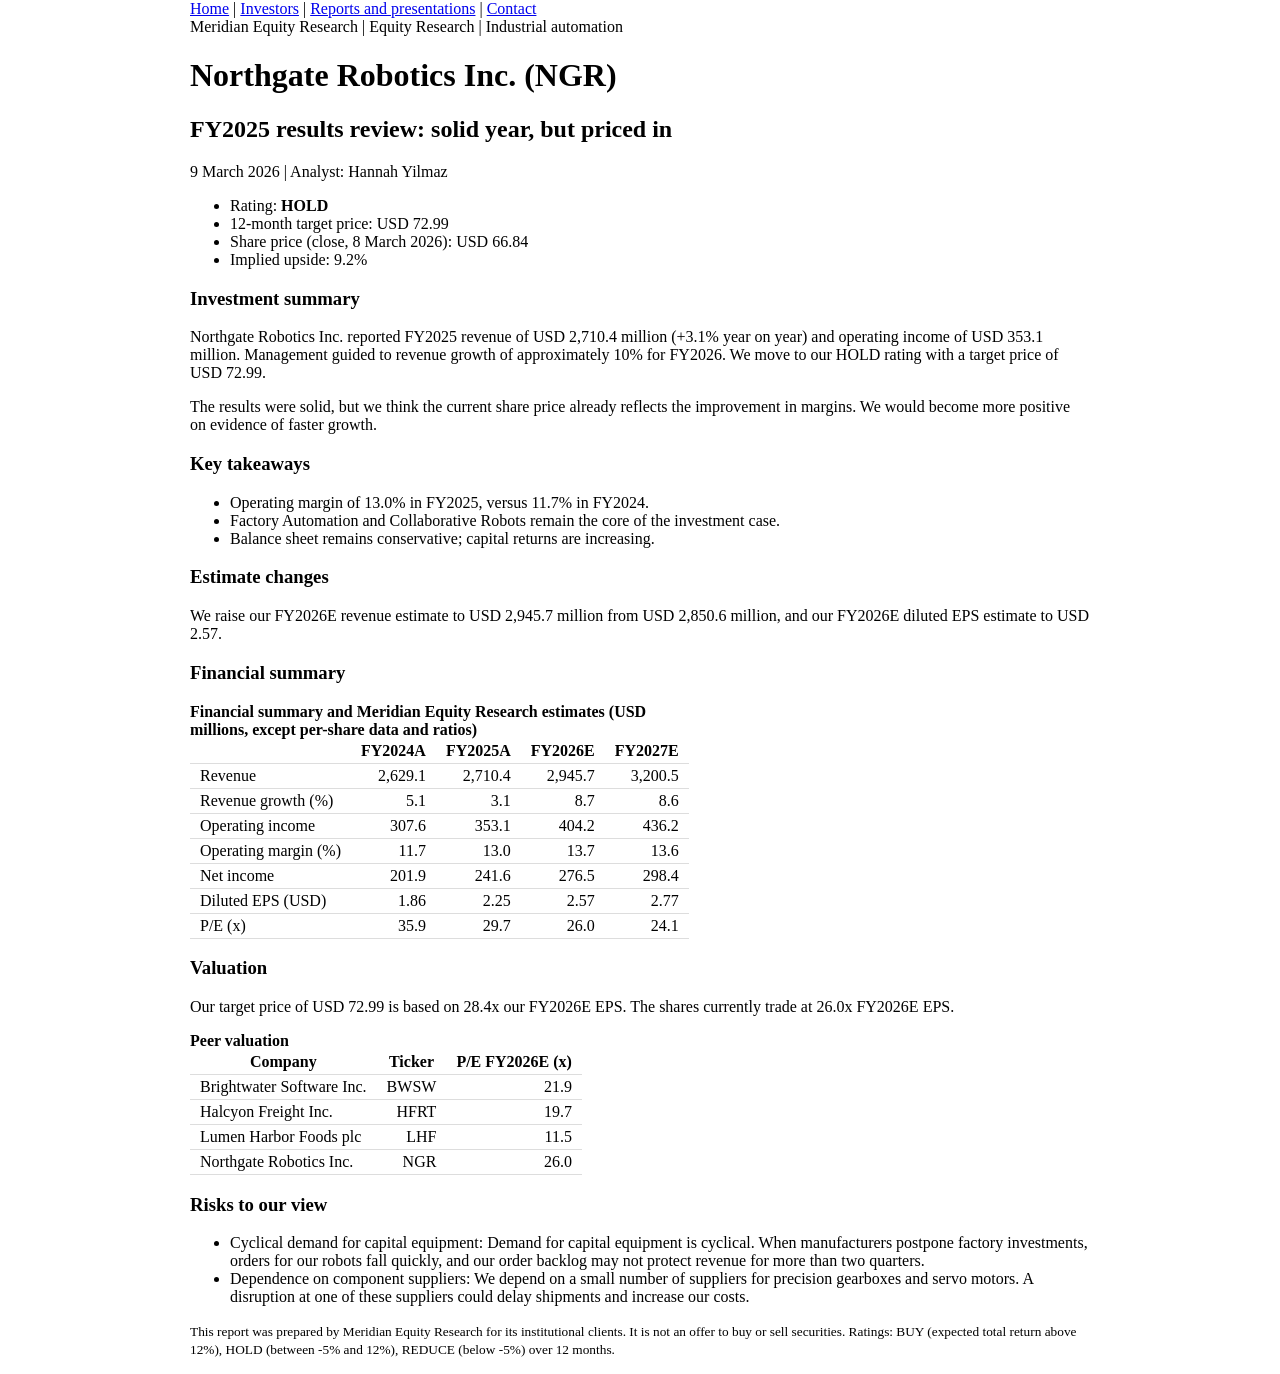
<file: FTEC5660/HW4/public_test/corpus/doc_013.html>
<!DOCTYPE html>
<html lang="en">
<head>
<meta charset="utf-8">
<title>Meridian Equity Research | Northgate Robotics Inc. (NGR) | FY2025 results review</title>
<style>body{font-family:Georgia,serif;max-width:900px;margin:auto}table{border-collapse:collapse;margin:12px 0}td,th{padding:3px 10px;border-bottom:1px solid #ddd}td.num{text-align:right}caption{font-weight:bold;text-align:left}.cover{padding:60px 0;text-align:center}</style>
</head>
<body>
<nav><a href="/">Home</a> | <a href="/investors">Investors</a> | <a href="/reports">Reports and presentations</a> | <a href="/contact">Contact</a></nav>
<div class="broker">Meridian Equity Research | Equity Research | Industrial automation</div>
<h1>Northgate Robotics Inc. (NGR)</h1>
<h2>FY2025 results review: solid year, but priced in</h2>
<p>9 March 2026 | Analyst: Hannah Yilmaz</p>
<ul><li>Rating: <b>HOLD</b></li><li>12-month target price: USD 72.99</li><li>Share price (close, 8 March 2026): USD 66.84</li><li>Implied upside: 9.2%</li></ul>
<h3>Investment summary</h3>
<p>Northgate Robotics Inc. reported FY2025 revenue of USD 2,710.4 million (+3.1% year on year) and operating income of USD 353.1 million. Management guided to revenue growth of approximately 10% for FY2026. We move to our HOLD rating with a target price of USD 72.99.</p>
<p>The results were solid, but we think the current share price already reflects the improvement in margins. We would become more positive on evidence of faster growth.</p>
<h3>Key takeaways</h3>
<ul><li>Operating margin of 13.0% in FY2025, versus 11.7% in FY2024.</li><li>Factory Automation and Collaborative Robots remain the core of the investment case.</li><li>Balance sheet remains conservative; capital returns are increasing.</li></ul>
<h3>Estimate changes</h3>
<p>We raise our FY2026E revenue estimate to USD 2,945.7 million from USD 2,850.6 million, and our FY2026E diluted EPS estimate to USD 2.57.</p>
<h3>Financial summary</h3>
<table class="rr_summary">
<caption>Financial summary and Meridian Equity Research estimates (USD millions, except per-share data and ratios)</caption>
<thead><tr>
<th></th>
<th>FY2024A</th>
<th>FY2025A</th>
<th>FY2026E</th>
<th>FY2027E</th>
</tr></thead>
<tbody>
<tr><td>Revenue</td><td class="num">2,629.1</td><td class="num">2,710.4</td><td class="num">2,945.7</td><td class="num">3,200.5</td></tr>
<tr><td>Revenue growth (%)</td><td class="num">5.1</td><td class="num">3.1</td><td class="num">8.7</td><td class="num">8.6</td></tr>
<tr><td>Operating income</td><td class="num">307.6</td><td class="num">353.1</td><td class="num">404.2</td><td class="num">436.2</td></tr>
<tr><td>Operating margin (%)</td><td class="num">11.7</td><td class="num">13.0</td><td class="num">13.7</td><td class="num">13.6</td></tr>
<tr><td>Net income</td><td class="num">201.9</td><td class="num">241.6</td><td class="num">276.5</td><td class="num">298.4</td></tr>
<tr><td>Diluted EPS (USD)</td><td class="num">1.86</td><td class="num">2.25</td><td class="num">2.57</td><td class="num">2.77</td></tr>
<tr><td>P/E (x)</td><td class="num">35.9</td><td class="num">29.7</td><td class="num">26.0</td><td class="num">24.1</td></tr>
</tbody></table>
<h3>Valuation</h3>
<p>Our target price of USD 72.99 is based on 28.4x our FY2026E EPS. The shares currently trade at 26.0x FY2026E EPS.</p>
<table class="rr_peers">
<caption>Peer valuation</caption>
<thead><tr>
<th>Company</th>
<th>Ticker</th>
<th>P/E FY2026E (x)</th>
</tr></thead>
<tbody>
<tr><td>Brightwater Software Inc.</td><td class="num">BWSW</td><td class="num">21.9</td></tr>
<tr><td>Halcyon Freight Inc.</td><td class="num">HFRT</td><td class="num">19.7</td></tr>
<tr><td>Lumen Harbor Foods plc</td><td class="num">LHF</td><td class="num">11.5</td></tr>
<tr><td>Northgate Robotics Inc.</td><td class="num">NGR</td><td class="num">26.0</td></tr>
</tbody></table>
<h3>Risks to our view</h3>
<ul><li>Cyclical demand for capital equipment: Demand for capital equipment is cyclical. When manufacturers postpone factory investments, orders for our robots fall quickly, and our order backlog may not protect revenue for more than two quarters.</li><li>Dependence on component suppliers: We depend on a small number of suppliers for precision gearboxes and servo motors. A disruption at one of these suppliers could delay shipments and increase our costs.</li></ul>
<p><small>This report was prepared by Meridian Equity Research for its institutional clients. It is not an offer to buy or sell securities. Ratings: BUY (expected total return above 12%), HOLD (between -5% and 12%), REDUCE (below -5%) over 12 months.</small></p>
</body>
</html>
</file>
<file: FTEC5660/Reproducibility/docs/presentation/assets/base.css>
/* html-ppt :: base.css — reset + shared tokens + layout primitives */
/* Default tokens. Themes in assets/themes/*.css override the :root block. */
:root {
  --bg: #ffffff;
  --bg-soft: #f7f7f8;
  --surface: #ffffff;
  --surface-2: #f2f2f4;
  --border: rgba(0,0,0,.08);
  --border-strong: rgba(0,0,0,.16);
  --text-1: #111216;
  --text-2: #55596a;
  --text-3: #8a8f9e;
  --accent: #3b6cff;
  --accent-2: #7a5cff;
  --accent-3: #ff5c8a;
  --good: #1aaf6c;
  --warn: #f5a524;
  --bad:  #e0445a;
  --grad: linear-gradient(135deg,#3b6cff,#7a5cff 55%,#ff5c8a);
  --grad-soft: linear-gradient(135deg,#eef2ff,#f5ecff 55%,#ffeef5);
  --radius: 18px;
  --radius-sm: 12px;
  --radius-lg: 26px;
  --shadow: 0 10px 30px rgba(18,24,40,.08), 0 2px 6px rgba(18,24,40,.04);
  --shadow-lg: 0 24px 60px rgba(18,24,40,.14), 0 6px 16px rgba(18,24,40,.06);
  --font-sans: 'Inter','Noto Sans SC',-apple-system,BlinkMacSystemFont,Helvetica,Arial,sans-serif;
  --font-serif: 'Playfair Display','Noto Serif SC',Georgia,serif;
  --font-mono: 'JetBrains Mono','IBM Plex Mono',SFMono-Regular,Menlo,monospace;
  --font-display: var(--font-sans);
  --letter-tight: -.03em;
  --letter-normal: -.01em;
  --ease: cubic-bezier(.4,0,.2,1);
}

*,*::before,*::after{box-sizing:border-box}
html,body{margin:0;padding:0;background:var(--bg);color:var(--text-1);
  font-family:var(--font-sans);font-weight:400;line-height:1.6;
  -webkit-font-smoothing:antialiased;-moz-osx-font-smoothing:grayscale;
  letter-spacing:var(--letter-normal)}
img,svg,video{max-width:100%;display:block}
a{color:var(--accent);text-decoration:none}
a:hover{text-decoration:underline}
code,kbd,pre,samp{font-family:var(--font-mono)}

/* ================= SLIDE SYSTEM ================= */
.deck{position:relative;width:100vw;height:100vh;overflow:hidden;background:var(--bg)}
.slide{
  position:absolute;inset:0;
  display:flex;flex-direction:column;justify-content:center;
  padding:72px 96px;
  box-sizing:border-box;
  opacity:0;pointer-events:none;
  transition:opacity .5s var(--ease), transform .5s var(--ease);
  transform:translateX(30px);
  overflow:hidden;
}
.slide.is-active{opacity:1;pointer-events:auto;transform:translateX(0);z-index:2}
.slide.is-prev{transform:translateX(-30px)}

/* single-page standalone (used when a layout file is opened directly) */
body.single .slide{position:relative;width:100vw;height:100vh;opacity:1;transform:none;pointer-events:auto}

/* ================= TYPOGRAPHY ================= */
.eyebrow{font-size:13px;font-weight:500;letter-spacing:.16em;text-transform:uppercase;color:var(--text-3)}
.kicker{font-size:14px;font-weight:600;color:var(--accent);letter-spacing:.08em;text-transform:uppercase}
h1.title,.h1{font-family:var(--font-display);font-size:72px;line-height:1.05;font-weight:800;letter-spacing:var(--letter-tight);margin:0 0 18px;color:var(--text-1)}
h2.title,.h2{font-family:var(--font-display);font-size:54px;line-height:1.1;font-weight:700;letter-spacing:var(--letter-tight);margin:0 0 14px}
h3,.h3{font-size:32px;line-height:1.2;font-weight:600;letter-spacing:var(--letter-normal);margin:0 0 10px}
h4,.h4{font-size:22px;line-height:1.3;font-weight:600;margin:0 0 8px}
.lede{font-size:22px;line-height:1.55;color:var(--text-2);font-weight:300;max-width:62ch}
.dim{color:var(--text-2)}
.dim2{color:var(--text-3)}
.mono{font-family:var(--font-mono)}
.serif{font-family:var(--font-serif)}
.gradient-text{background:var(--grad);-webkit-background-clip:text;background-clip:text;-webkit-text-fill-color:transparent;color:transparent}

/* ================= LAYOUT PRIMITIVES ================= */
.stack>*+*{margin-top:14px}
.row{display:flex;gap:24px;align-items:center}
.row.wrap{flex-wrap:wrap}
.grid{display:grid;gap:24px}
.g2{grid-template-columns:repeat(2,1fr)}
.g3{grid-template-columns:repeat(3,1fr)}
.g4{grid-template-columns:repeat(4,1fr)}
.center{display:flex;align-items:center;justify-content:center;text-align:center}
.fill{flex:1}
.sp-t{padding-top:24px}.sp-b{padding-bottom:24px}
.mt-s{margin-top:8px}.mt-m{margin-top:18px}.mt-l{margin-top:32px}
.mb-s{margin-bottom:8px}.mb-m{margin-bottom:18px}.mb-l{margin-bottom:32px}

/* ================= CARDS ================= */
.card{background:var(--surface);border:1px solid var(--border);border-radius:var(--radius);
  padding:26px 28px;box-shadow:var(--shadow);position:relative;overflow:hidden}
.card-soft{background:var(--surface-2);border:1px solid var(--border)}
.card-outline{background:transparent;border:1.5px solid var(--border-strong);box-shadow:none}
.card-accent{background:var(--surface);border-top:3px solid var(--accent)}
.card-hover{transition:transform .3s var(--ease),box-shadow .3s var(--ease)}
.card-hover:hover{transform:translateY(-4px);box-shadow:var(--shadow-lg)}

.pill{display:inline-block;padding:4px 12px;border-radius:999px;font-size:12px;font-weight:500;
  background:var(--surface-2);color:var(--text-2);border:1px solid var(--border)}
.pill-accent{background:color-mix(in srgb,var(--accent) 12%,transparent);color:var(--accent);border-color:color-mix(in srgb,var(--accent) 28%,transparent)}

/* ================= BARS / DIVIDERS ================= */
.divider{height:1px;background:var(--border);width:100%}
.divider-accent{height:3px;width:72px;background:var(--accent);border-radius:2px}

/* ================= CHROME (header/footer/progress) ================= */
.deck-header{position:absolute;top:24px;left:40px;right:40px;display:flex;align-items:center;justify-content:space-between;
  font-size:12px;color:var(--text-3);letter-spacing:.12em;text-transform:uppercase;z-index:10;pointer-events:none}
.deck-footer{position:absolute;bottom:24px;left:40px;right:40px;display:flex;align-items:center;justify-content:space-between;
  font-size:12px;color:var(--text-3);z-index:10;pointer-events:none}
.slide-number::before{content:attr(data-current)}
.slide-number::after{content:" / " attr(data-total)}
.progress-bar{position:fixed;left:0;right:0;bottom:0;height:3px;background:transparent;z-index:20}
.progress-bar > span{display:block;height:100%;width:0;background:var(--accent);transition:width .3s var(--ease)}

/* ================= PRESENTER / OVERVIEW ================= */
.notes{display:none!important}
.notes-overlay{position:fixed;inset:auto 0 0 0;max-height:42vh;background:rgba(20,22,30,.95);color:#e8ebf4;
  padding:20px 32px;font-size:16px;line-height:1.6;border-top:1px solid rgba(255,255,255,.1);transform:translateY(100%);
  transition:transform .3s var(--ease);z-index:40;overflow:auto;font-family:var(--font-sans)}
.notes-overlay.open{transform:translateY(0)}
.overview{position:fixed;inset:0;background:rgba(10,12,18,.92);backdrop-filter:blur(12px);z-index:50;
  display:none;padding:40px;overflow:auto}
.overview.open{display:grid;grid-template-columns:repeat(4,1fr);gap:20px;align-content:start}
.overview .thumb{background:var(--surface);border:1px solid var(--border);border-radius:12px;
  aspect-ratio:16/9;overflow:hidden;cursor:pointer;position:relative;color:var(--text-1);padding:16px;
  font-size:11px;transition:transform .2s var(--ease)}
.overview .thumb:hover{transform:scale(1.04)}
.overview .thumb .n{position:absolute;top:8px;left:10px;font-weight:700;font-size:14px;color:var(--text-3)}
.overview .thumb .t{position:absolute;bottom:10px;left:14px;right:14px;font-weight:600;color:var(--text-1)}

/* ================= PRESENTER VIEW ================= */
/* Presenter view opens in a separate popup window (S key).
 * All presenter styles are self-contained in the popup HTML generated by runtime.js.
 * The audience window (this file) is NOT affected — it stays as normal deck view.
 * Only the .notes class below is needed to hide speaker notes from audience. */

/* ================= UTILITY ================= */
.hidden{display:none!important}
.nowrap{white-space:nowrap}
.tr{text-align:right}.tc{text-align:center}.tl{text-align:left}
.uppercase{text-transform:uppercase;letter-spacing:.12em}

/* ================= PRINT ================= */
@media print{
  .slide{position:relative;opacity:1!important;transform:none!important;page-break-after:always;height:100vh}
  .deck-header,.deck-footer,.progress-bar,.notes-overlay,.overview{display:none!important}
}


/* Presenter template styles merged into the shared stylesheet. */
/* tpl-presenter-mode-reveal · scoped styles
 * Presenter-mode demo deck. Inherits tokens from active theme.
 * Minimal overrides — focus is on content + notes structure.
 */

.tpl-presenter-mode-reveal .slide {
  padding: 72px 96px;
}

.tpl-presenter-mode-reveal .kicker {
  font-family: var(--font-mono, monospace);
  font-size: 13px;
  color: var(--text-3);
  letter-spacing: 0.14em;
  text-transform: uppercase;
  margin: 0 0 18px 0;
}

.tpl-presenter-mode-reveal .h1 {
  font-size: clamp(44px, 5.6vw, 76px);
  line-height: 1.12;
  letter-spacing: -0.02em;
  margin: 0 0 24px 0;
}

.tpl-presenter-mode-reveal .h2 {
  font-size: clamp(32px, 3.6vw, 48px);
  line-height: 1.22;
  letter-spacing: -0.01em;
  margin: 0 0 28px 0;
}

.tpl-presenter-mode-reveal .lede {
  font-size: 20px;
  line-height: 1.55;
  color: var(--text-2);
}

.tpl-presenter-mode-reveal .mono {
  font-family: var(--font-mono, monospace);
  font-size: 0.9em;
  padding: 2px 8px;
  border-radius: 6px;
  background: rgba(255,255,255,0.08);
  color: var(--accent, #58a6ff);
}

.tpl-presenter-mode-reveal .accent {
  color: var(--accent, #f0883e);
  font-weight: 700;
}

.tpl-presenter-mode-reveal .speaker {
  display: flex;
  align-items: center;
  gap: 12px;
  margin-top: 32px;
}
.tpl-presenter-mode-reveal .speaker .av {
  width: 42px;
  height: 42px;
  border-radius: 50%;
  background: linear-gradient(135deg, var(--accent, #58a6ff), #bc8cff);
}
.tpl-presenter-mode-reveal .speaker b {
  display: block;
  font-size: 16px;
}
.tpl-presenter-mode-reveal .speaker span {
  font-size: 13px;
  color: var(--text-3);
}

/* Agenda rows */
.tpl-presenter-mode-reveal .agenda-row {
  display: grid;
  grid-template-columns: 48px 1fr auto;
  gap: 16px;
  align-items: center;
  padding: 14px 18px;
  border: 1px solid var(--border, rgba(255,255,255,0.1));
  border-radius: 10px;
  margin-bottom: 10px;
  background: var(--surface, rgba(255,255,255,0.03));
}
.tpl-presenter-mode-reveal .agenda-row .num {
  font-family: var(--font-mono, monospace);
  font-size: 14px;
  color: var(--accent, #58a6ff);
  font-weight: 700;
}
.tpl-presenter-mode-reveal .agenda-row .t {
  font-size: 17px;
  font-weight: 500;
  color: var(--text-1);
}
.tpl-presenter-mode-reveal .agenda-row .d {
  font-family: var(--font-mono, monospace);
  font-size: 12px;
  color: var(--text-3);
}

/* Cards */
.tpl-presenter-mode-reveal .card {
  background: var(--surface, rgba(255,255,255,0.03));
  border: 1px solid var(--border, rgba(255,255,255,0.1));
  border-radius: 12px;
  padding: 22px 24px;
}
.tpl-presenter-mode-reveal .card-accent {
  border-top: 3px solid var(--accent, #58a6ff);
}
.tpl-presenter-mode-reveal .card h4 {
  margin: 0 0 10px 0;
  font-size: 18px;
  color: var(--text-1);
}
.tpl-presenter-mode-reveal .card .dim {
  color: var(--text-2);
  font-size: 14px;
  line-height: 1.6;
  margin: 0;
}

/* Feature rows (presenter view features) */
.tpl-presenter-mode-reveal .feature-row {
  display: flex;
  gap: 14px;
  padding: 14px 0;
  border-bottom: 1px solid var(--border, rgba(255,255,255,0.08));
}
.tpl-presenter-mode-reveal .feature-row:last-child { border-bottom: none; }
.tpl-presenter-mode-reveal .feature-row .num {
  font-size: 24px;
  font-weight: 700;
  line-height: 1;
  flex-shrink: 0;
}
.tpl-presenter-mode-reveal .feature-row b {
  display: block;
  font-size: 17px;
  margin-bottom: 4px;
  color: var(--text-1);
}
.tpl-presenter-mode-reveal .feature-row .dim {
  font-size: 14px;
  color: var(--text-2);
  line-height: 1.55;
  margin: 0;
}
.tpl-presenter-mode-reveal .blue { color: #58a6ff; }
.tpl-presenter-mode-reveal .green { color: #3fb950; }
.tpl-presenter-mode-reveal .orange { color: #f0883e; }
.tpl-presenter-mode-reveal .purple { color: #bc8cff; }
.tpl-presenter-mode-reveal .red { color: #f85149; }

/* Rule rows (3 铁律) */
.tpl-presenter-mode-reveal .rule-row {
  display: grid;
  grid-template-columns: 56px 1fr;
  gap: 20px;
  align-items: start;
  padding: 18px 22px;
  border: 1px solid var(--border, rgba(255,255,255,0.1));
  border-radius: 12px;
  margin-bottom: 14px;
  background: var(--surface, rgba(255,255,255,0.03));
}
.tpl-presenter-mode-reveal .rule-row .num {
  font-size: 28px;
  font-weight: 800;
  font-family: var(--font-mono, monospace);
  line-height: 1;
}
.tpl-presenter-mode-reveal .rule-row b {
  display: block;
  font-size: 18px;
  margin-bottom: 6px;
  color: var(--text-1);
}
.tpl-presenter-mode-reveal .rule-row .dim {
  font-size: 15px;
  color: var(--text-2);
  line-height: 1.6;
  margin: 0;
}

/* Code block */
.tpl-presenter-mode-reveal .code-block {
  background: #0d1117;
  border: 1px solid rgba(255,255,255,0.1);
  border-radius: 12px;
  padding: 20px 26px;
  font-family: var(--font-mono, "SF Mono", monospace);
  font-size: 15px;
  line-height: 1.8;
  color: #e6edf3;
  white-space: pre-wrap;
  text-align: left;
}
.tpl-presenter-mode-reveal .code-block .comment { color: #8b949e; }
.tpl-presenter-mode-reveal .code-block .cmd { color: #3fb950; font-weight: 600; }
.tpl-presenter-mode-reveal .code-block .flag { color: #f0883e; }

/* Stack helper */
.tpl-presenter-mode-reveal .stack > * + * { margin-top: 0; }

/* Grid helpers */
.tpl-presenter-mode-reveal .grid { display: grid; gap: 20px; }
.tpl-presenter-mode-reveal .grid.g2 { grid-template-columns: 1fr 1fr; }
.tpl-presenter-mode-reveal .grid.g3 { grid-template-columns: repeat(3, 1fr); }

.tpl-presenter-mode-reveal .mt-m { margin-top: 20px; }
.tpl-presenter-mode-reveal .mt-l { margin-top: 32px; }
.tpl-presenter-mode-reveal .mt-s { margin-top: 10px; }
.tpl-presenter-mode-reveal .tc { text-align: center; }
</file>
<file: FTEC5660/Reproducibility/docs/presentation/assets/themes/academic-paper.css>
/* theme: academic-paper — 学术论文 */
:root{
  --bg:#fdfcf8;--bg-soft:#f7f5ed;--surface:#ffffff;--surface-2:#f5f3ea;
  --border:rgba(20,20,20,.14);--border-strong:rgba(20,20,20,.35);
  --text-1:#0a0a0a;--text-2:#333333;--text-3:#707070;
  --accent:#1a3a7a;--accent-2:#0a0a0a;--accent-3:#8a1a1a;
  --good:#1a5a2a;--warn:#8a6a1a;--bad:#8a1a1a;
  --grad:linear-gradient(135deg,#1a3a7a,#0a0a0a);
  --grad-soft:linear-gradient(135deg,#e8edf8,#f5f3ea);
  --radius:0px;--radius-sm:0px;--radius-lg:0px;
  --shadow:none;
  --shadow-lg:0 1px 2px rgba(0,0,0,.1);
  --font-sans:'Latin Modern Roman','Playfair Display','Noto Serif SC',Georgia,serif;
  --font-serif:'Latin Modern Roman','Playfair Display','Noto Serif SC',Georgia,serif;
  --font-display:'Latin Modern Roman','Playfair Display','Noto Serif SC',Georgia,serif;
}
body{font-family:var(--font-serif)}
h1.title,h2.title,.h1,.h2{font-weight:700;font-family:var(--font-serif)}
.card{border:1px solid var(--border);box-shadow:none}
.divider{background:var(--text-1);height:1px}
.divider-accent{background:var(--text-1);height:2px;width:100%}
a{color:var(--accent);text-decoration:underline}
.kicker{color:var(--accent);font-style:italic;text-transform:none;letter-spacing:0;font-weight:400}
</file>
<file: FTEC5660/Reproducibility/docs/presentation/slides.css>
@font-face{font-family:'Old Standard';src:url('assets/fonts/OldStandard-Regular.otf') format('opentype');font-weight:400;font-display:swap}
@font-face{font-family:'Old Standard';src:url('assets/fonts/OldStandard-Bold.otf') format('opentype');font-weight:700;font-display:swap}
:root{--group-a:#c1497a;--group-b:#246b9e;--group-c:#dc8447;}
html[data-theme="academic-paper"]{
 --bg:#fff;--bg-soft:#f7f9fa;--surface:#fff;--surface-2:#f0f4f6;
 --text-1:#182733;--text-2:#182733;--text-3:#182733;
 --border:#d5dfe5;--border-strong:#182733;
 --accent:#246b9e;--accent-2:#dc8447;--accent-3:#c1497a;
 --group-a:#c1497a;--group-b:#246b9e;--group-c:#dc8447;
 --font-sans:Arial,Helvetica,sans-serif;--font-serif:'Old Standard',Georgia,serif;--font-display:var(--font-serif);
 --radius:0px;--radius-sm:0px;--radius-lg:0px;--shadow:none;--shadow-lg:none;
}
html,body{width:100%;height:100%;overflow:hidden}
body.ace-talk{background:var(--bg-soft);font-family:var(--font-sans);letter-spacing:0}
.ace-talk .deck{position:absolute;left:50%;top:50%;width:1920px;height:1080px;transform:translate(-50%,-50%) scale(var(--deck-scale,1));transform-origin:center;background:var(--bg)}
.ace-talk .slide{padding:86px 108px 96px;justify-content:flex-start;transition:opacity .2s ease,transform .2s ease}
.ace-talk .kicker{font-family:var(--font-sans);font-size:21px;letter-spacing:.11em;text-transform:uppercase;font-style:normal;font-weight:600;color:var(--text-1);margin:0 0 17px}
.ace-talk .h1{font-family:var(--font-display);font-size:96px;line-height:1.04;letter-spacing:-.025em;margin:0 0 36px;font-weight:700}
.ace-talk .h2{font-family:var(--font-display);font-size:65px;line-height:1.12;letter-spacing:-.015em;margin:0 0 24px;font-weight:700}
.ace-talk h3{font-family:var(--font-sans);font-size:34px;line-height:1.25;margin:0 0 14px;letter-spacing:0}
.ace-talk p{margin-top:0}
.ace-talk .statement{font-size:34px;line-height:1.35;margin:3px 0 20px}
.ace-talk .body{font-size:31px;line-height:1.65;margin:15px 0 0}
.ace-talk .deck-footer{left:108px;right:108px;bottom:31px;font-size:18px;letter-spacing:.035em;color:var(--text-1);padding-top:13px;border-top:1px solid var(--border)}
.progress-bar{height:4px}
.ace-talk .tone-a{--tone:var(--group-a);color:var(--group-a)}
.ace-talk .tone-b{--tone:var(--group-b);color:var(--group-b)}
.ace-talk .tone-c{--tone:var(--group-c);color:var(--group-c)}
.ace-talk .grid{gap:35px}
.ace-talk .g3{grid-template-columns:repeat(3,1fr)}
.ace-talk .g4{grid-template-columns:repeat(4,1fr)}
.ace-talk .bottom-line{font-size:28px;line-height:1.4;margin:20px 0 0;color:var(--text-1)}
.ace-talk .scope-line{font-size:24px;line-height:1.35;margin:9px 0 0;color:var(--text-1)}
.ace-talk .cover-grid{height:100%;display:flex;flex-direction:column;justify-content:center;align-items:flex-start;padding-bottom:30px}
.ace-talk .cover .kicker{margin-bottom:35px}
.ace-talk .cover .h1{white-space:nowrap}
.ace-talk .cover-subtitle{font-size:37px;line-height:1.45;margin:0 0 50px;white-space:nowrap}
.ace-talk .author{display:flex;flex-direction:column;gap:6px;font-size:27px;line-height:1.4}
.ace-talk .cover-side{padding:32px 0 28px 50px;border-left:1px solid var(--border-strong)}
.ace-talk .cover-label{font-size:25px;letter-spacing:.02em;margin-bottom:23px}
.ace-talk .cover-group{display:flex;align-items:center;gap:28px;padding:28px 0;border-bottom:1px solid var(--border);white-space:nowrap}
.ace-talk .cover-group b{font-size:73px;line-height:1;font-weight:700}
.ace-talk .cover-group span{font-size:31px;color:var(--text-1)}
.ace-talk .flow{display:flex;gap:25px;align-items:center;margin:28px 0;max-width:none}
.ace-talk .node{flex:1;min-width:0;border:1px solid var(--border);padding:39px 26px;text-align:center;background:var(--surface)}
.ace-talk .roles .node{border-top:5px solid var(--tone);height:310px}
.ace-talk .node h3{color:var(--text-1);margin:15px 0 12px}
.ace-talk .node p{font-size:29px;line-height:1.45;color:var(--text-1);margin:0}
.ace-talk .arr{font-family:var(--font-sans);font-size:45px;line-height:1;color:var(--text-1);flex-shrink:0}
.ace-talk .line-icon{width:63px;height:63px;margin:0 auto}
.ace-talk .feedback-loop{display:flex;align-items:center;justify-content:center;gap:22px;padding:19px;margin:2px 0 28px;border-bottom:0;font-size:31px}
.ace-talk .feedback-loop span{font-size:55px;line-height:1;color:var(--group-b)}
.ace-talk .fact-strip{display:flex;align-items:center;justify-content:center;gap:35px;padding:17px 0;border-top:1px solid var(--border);border-bottom:1px solid var(--border);font-size:27px;line-height:1.35}
.ace-talk .fact-strip>span+span{border-left:1px solid var(--border);padding-left:35px}
.ace-talk .dataset{margin:30px 0 47px;border-top:2px solid var(--border-strong);border-bottom:1px solid var(--border);padding:27px 0}
.ace-talk .dataset>div{text-align:center;border-right:1px solid var(--border)}
.ace-talk .dataset>div:last-child{border-right:0}
.ace-talk .dataset .value{font-size:100px;line-height:1.08;font-weight:700;color:var(--group-b)}
.ace-talk .dataset h3{font-size:29px;margin-top:15px}
.ace-talk .setup-grid{display:grid;grid-template-columns:1fr 1fr;gap:100px;margin:0 35px 14px}
.ace-talk .setup-grid h3{font-size:33px}
.ace-talk .groups{margin:36px 0 42px}
.ace-talk .group{border-top:6px solid var(--tone);padding:28px 30px 27px;background:var(--surface);min-height:357px}
.ace-talk .group-letter{font-size:78px;font-weight:700;line-height:1;margin-bottom:17px}
.ace-talk .group h3{color:var(--text-1);font-size:33px}
.ace-talk .group p{font-size:28px;line-height:1.4;color:var(--text-1);min-height:80px;margin:19px 0}
.ace-talk .group>b{color:var(--text-1);font-size:24px;font-weight:600}
.ace-talk .training-line{display:flex;align-items:center;justify-content:space-between;gap:20px;border-top:1px solid var(--border);border-bottom:1px solid var(--border);padding:27px 10px;font-size:26px;font-weight:600;white-space:nowrap}
.ace-talk .training-line i{font-style:normal;font-size:33px;color:var(--accent)}
.ace-talk figure.chart{display:flex;align-items:center;justify-content:center;margin:5px auto 0;width:100%;height:555px;flex-shrink:0}
.ace-talk .chart img{height:auto;width:auto;max-height:100%;max-width:100%;object-fit:contain}
.ace-talk .chart.wide{height:572px}
.ace-talk .checkpoints{margin:4px 0 0}
.ace-talk .result-lead{display:flex;align-items:baseline;gap:42px;line-height:1.1;margin:5px 0 5px}
.ace-talk .result-lead strong{font-size:80px;color:var(--group-b)}
.ace-talk .result-lead small{font-size:37px}
.ace-talk .result-lead span{font-size:34px}
.ace-talk .result-lead+.chart{height:555px}
.ace-talk .selection{margin:32px 0 35px;gap:24px}
.ace-talk .selection .node{height:205px;padding:25px 14px;display:flex;flex-direction:column;align-items:center;justify-content:center}
.ace-talk .selection .node h3{font-size:30px;line-height:1.3;margin:9px 0 0}
.ace-talk .selection .node .line-icon{height:55px;width:55px}
.ace-talk .top-ten{font-size:66px;font-weight:700;line-height:1}
.ace-talk .score-grid{margin:12px 0 22px;border-top:1px solid var(--border);border-bottom:1px solid var(--border);padding:24px 0;gap:20px}
.ace-talk .score-grid>div{text-align:center;border-right:1px solid var(--border)}
.ace-talk .score-grid>div:last-child{border:0}
.ace-talk .score-grid b{font-size:55px;color:var(--group-b)}
.ace-talk .score-grid p{font-size:28px;line-height:1.35;margin:6px 0 2px}
.ace-talk .split-stats{display:grid;grid-template-columns:1fr 1fr;gap:50px;margin:0 0 3px}
.ace-talk .split-stats>div{display:flex;align-items:baseline;gap:25px}
.ace-talk .split-stats strong{font-size:68px;line-height:1.1;color:var(--group-c);white-space:nowrap}
.ace-talk .split-stats small{font-size:31px}
.ace-talk .split-stats span{font-size:25px;line-height:1.25;max-width:280px}
.ace-talk .split-stats+.chart{height:540px}
.ace-talk .limits-head{display:grid;grid-template-columns:1fr 1fr;gap:100px;margin:23px 0 10px;font-size:25px;font-weight:700;color:var(--group-b);padding:0 25px}
.ace-talk .limit-row{display:grid;grid-template-columns:1fr 70px 1fr;gap:25px;align-items:center;padding:26px 25px;border-top:1px solid var(--border)}
.ace-talk .limit-row b{font-size:31px;font-weight:700}
.ace-talk .limit-row p{font-size:27px;margin:9px 0 0;line-height:1.35}
.ace-talk .limit-row>span{font-size:42px;color:var(--accent)}
.ace-talk .takeaways{margin:27px 0 33px}
.ace-talk .takeaways>div{display:grid;grid-template-columns:85px 1fr 310px;gap:30px;align-items:center;border-top:1px solid var(--border);padding:25px 12px}
.ace-talk .takeaways>div:last-child{border-bottom:1px solid var(--border)}
.ace-talk .takeaway-num{font-size:33px;font-weight:600}
.ace-talk .takeaways h3{font-size:34px;margin:0 0 8px}
.ace-talk .takeaways p{font-size:29px;line-height:1.35;margin:0}
.ace-talk .takeaways>div>b{font-size:57px;white-space:nowrap;text-align:right}
.ace-talk .source-links{display:flex;gap:45px;font-size:24px;line-height:1.4;margin:13px 10px 0}
.ace-talk .source-links a{color:var(--accent);text-decoration:none;border-bottom:1px solid var(--accent)}
@media print{
 @page{size:1920px 1080px;margin:0}
 html,body{height:auto;overflow:visible;background:var(--bg)}
 .ace-talk .deck{position:static;left:0;top:0;transform:none;width:1920px;height:auto;overflow:visible}
 .ace-talk .slide{position:relative;height:1080px;width:1920px;opacity:1;transform:none;page-break-after:always;break-after:page}
 .ace-talk .deck-footer{display:flex}
 .notes,.notes-overlay,.overview,.progress-bar{display:none!important}
}

/* Theme appearance changes; experimental group colors stay fixed across themes. */
html[data-theme="bauhaus"]{
 --font-sans:Arial,Helvetica,sans-serif;
 --font-display:'Arial Black',Arial,Helvetica,sans-serif;
 --font-serif:'Old Standard',Georgia,serif;
}
html[data-theme="xiaohongshu-white"]{
 --font-sans:Arial,Helvetica,sans-serif;
 --font-display:'Old Standard',Georgia,serif;
 --font-serif:'Old Standard',Georgia,serif;
}
.ace-talk .node,.ace-talk .group{border-radius:var(--radius);box-shadow:var(--shadow)}
html[data-theme="bauhaus"] .cover-side{border-left-width:5px}
html[data-theme="bauhaus"] .node{border-width:2px}
html[data-theme="bauhaus"] .roles .node{border-top-width:6px}
html[data-theme="bauhaus"] .group{border:2px solid var(--border);border-top:8px solid var(--tone)}
html[data-theme="xiaohongshu-white"] .cover-side{border-left:4px solid var(--accent)}

/* Browser review: keep the feedback row unruled and both cost labels on one line. */
.ace-talk .slide[data-title="How ACE Learns"] .fact-strip{border-top:0;border-bottom:0}
.ace-talk .slide[data-title="Time and Test Cost"] .split-stats span{max-width:none;white-space:nowrap}

/* Paired reproduction gains and the gap to the paper's offline ACE result. */
.ace-talk .reproduction-stats{display:grid;grid-template-columns:1fr 1fr;gap:50px}
.ace-talk .reproduction-stats .result-lead{gap:25px}
.ace-talk .reproduction-stats .result-lead strong{font-size:68px;white-space:nowrap}
.ace-talk .reproduction-stats .result-lead small{font-size:31px}
.ace-talk .reproduction-stats .result-lead span{font-size:30px;white-space:nowrap}

/* Leave space between headline metrics and the corresponding chart. */
.ace-talk .reproduction-stats+.chart,.ace-talk .split-stats+.chart{margin-top:36px}

/* Minimal closing page, adapted from the thanks layout. */
.ace-talk .slide.closing{justify-content:center;align-items:center;text-align:center}
.ace-talk .closing .h1{font-size:130px;margin:0}
</file>
